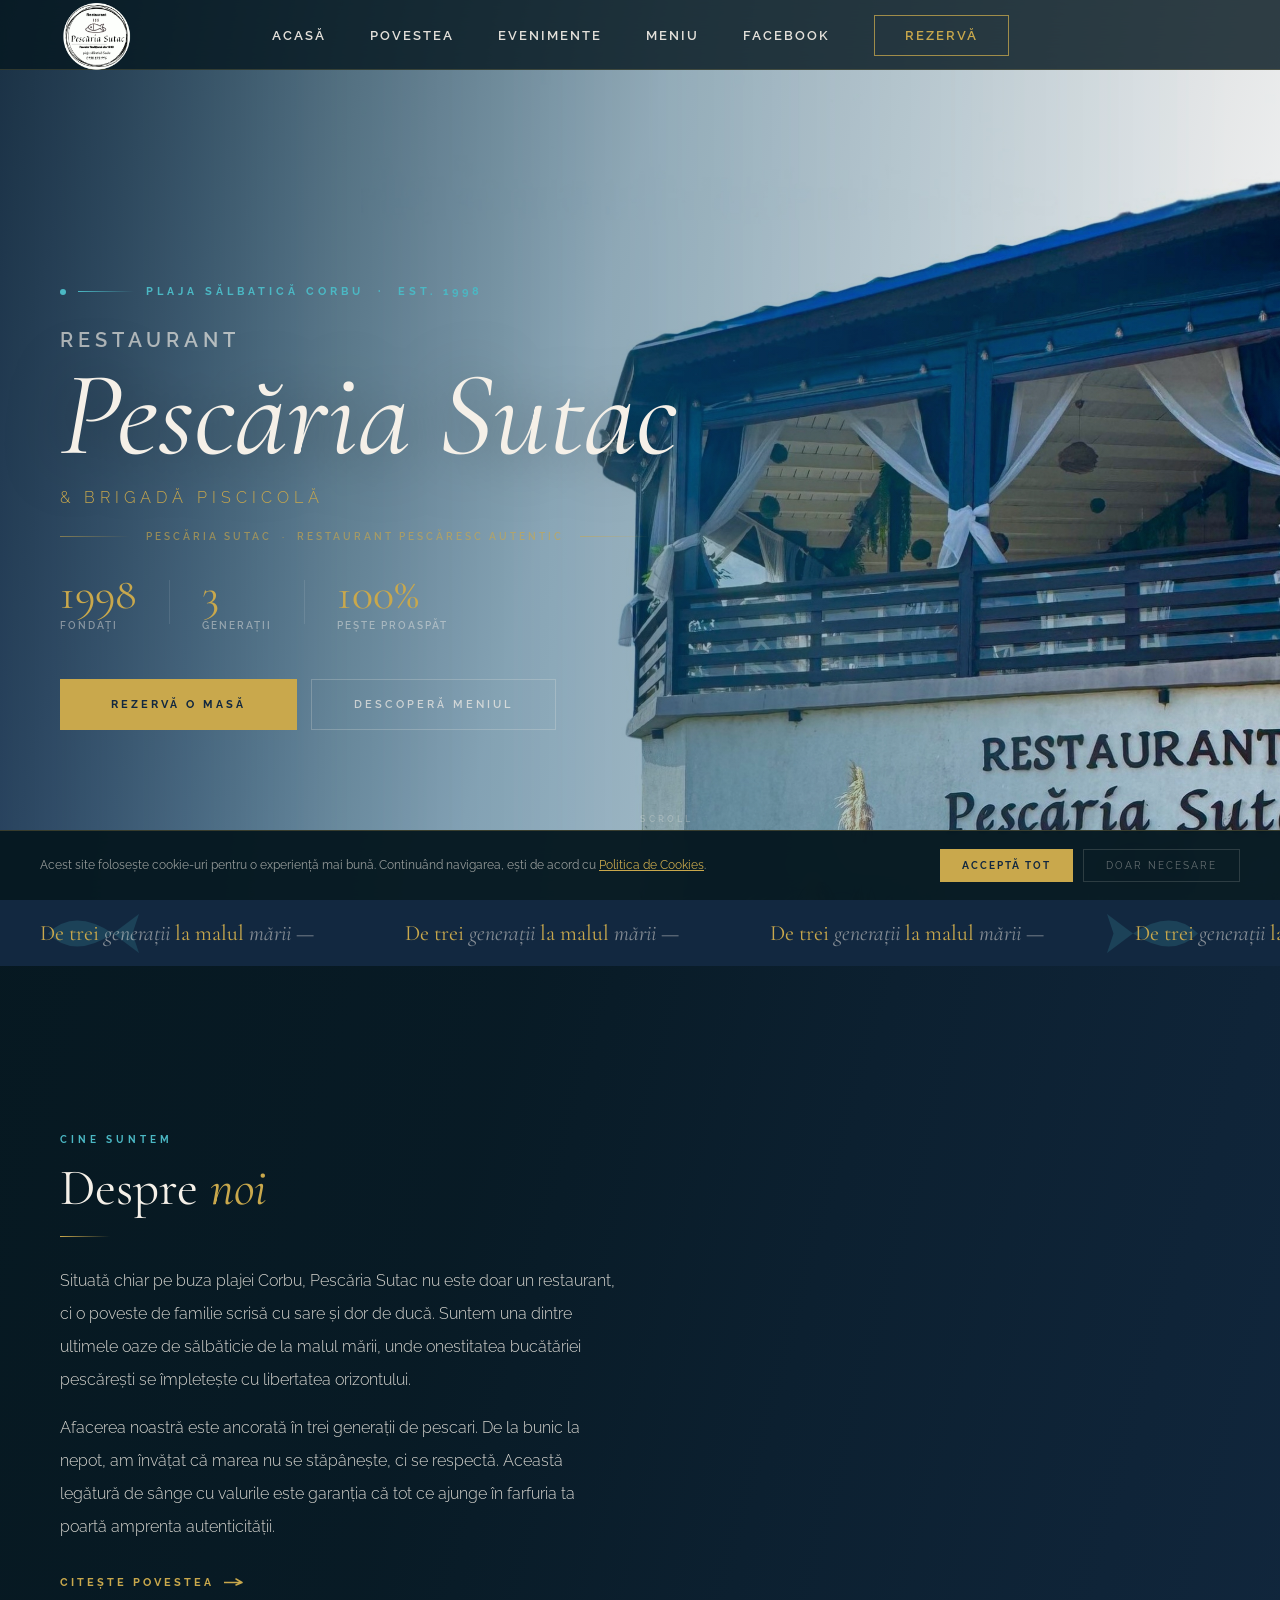
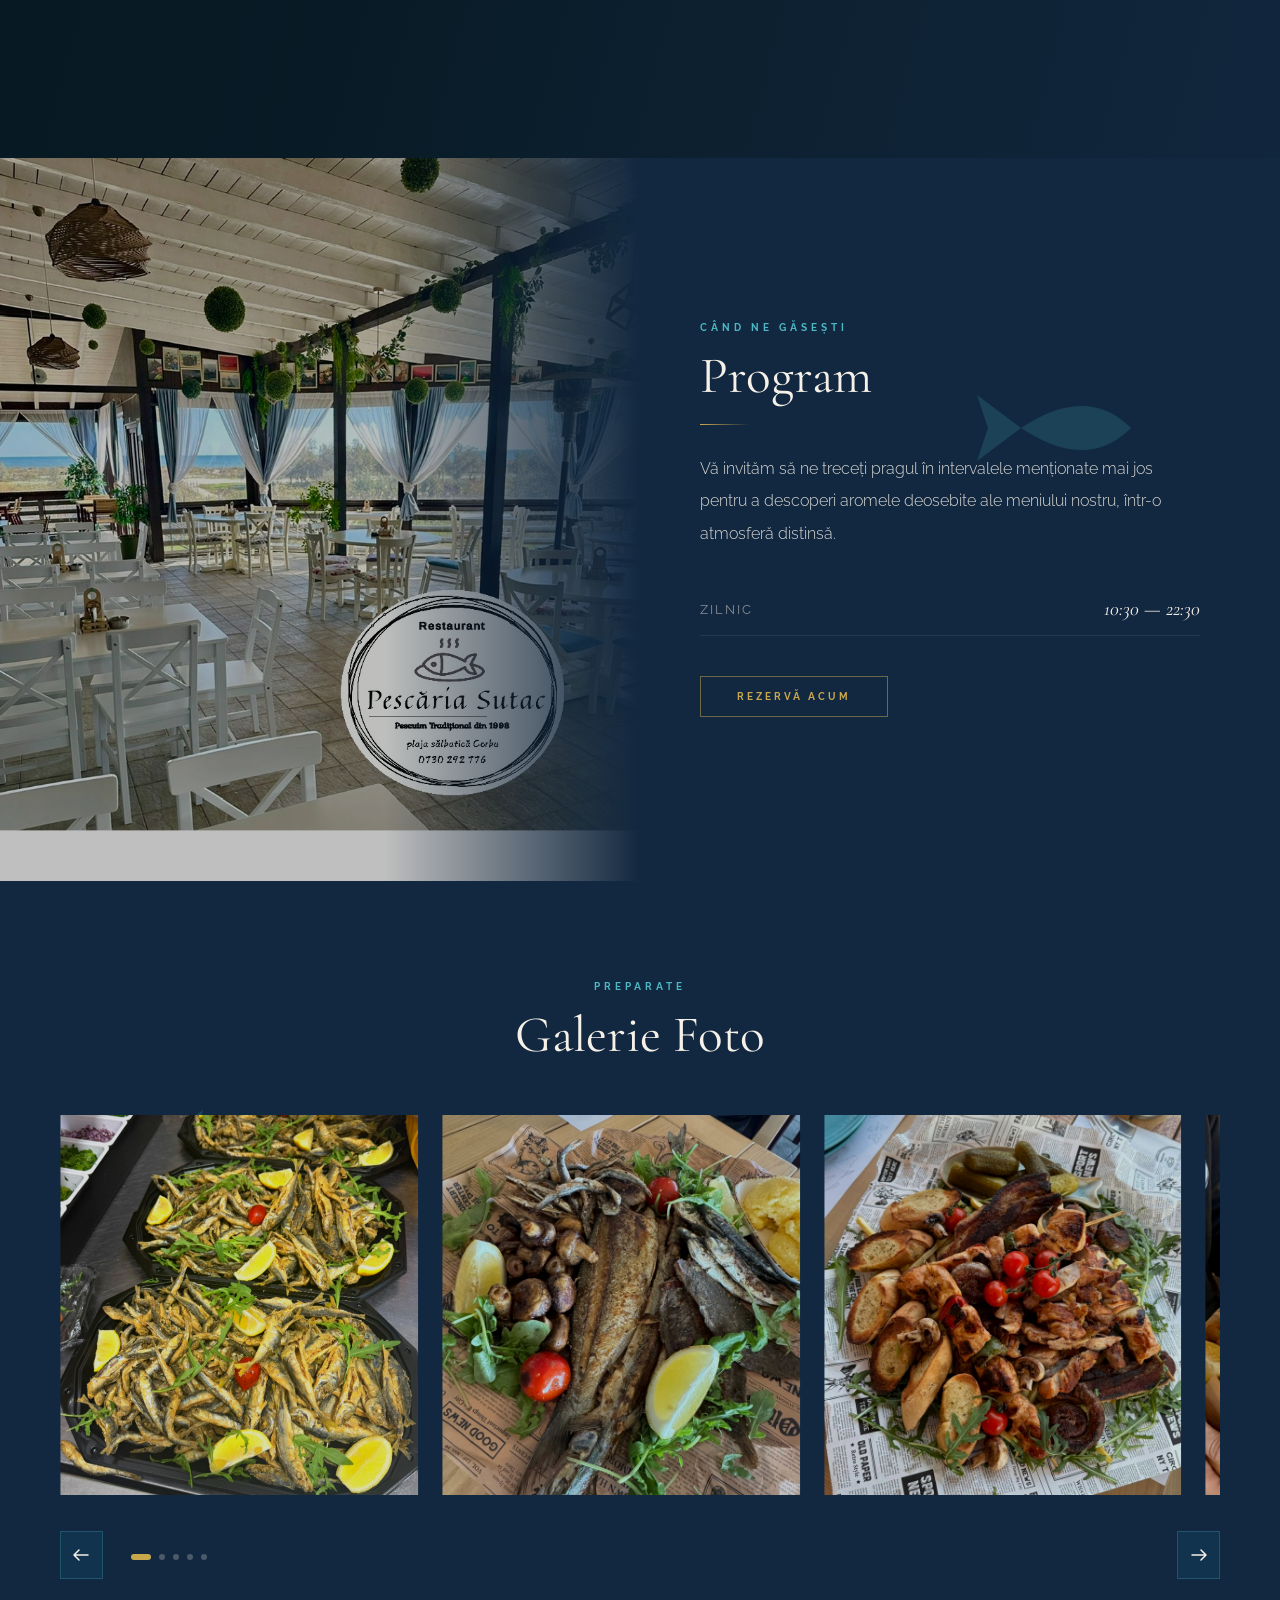
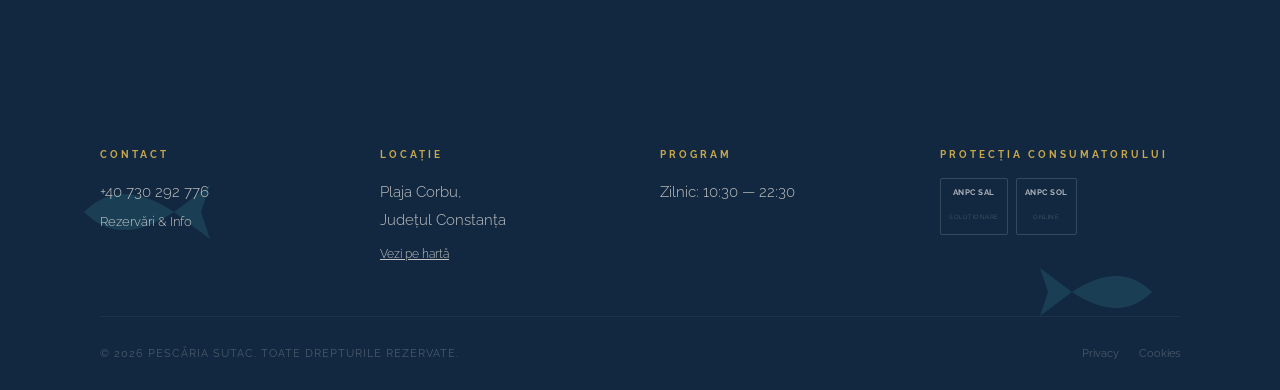
<file: index.html>
<!DOCTYPE html>
<html lang="ro">
<head>
<meta charset="utf-8">
<meta name="viewport" content="width=device-width, initial-scale=1">
<title>Pescăria Sutac | Restaurant Pescăresc Autentic Plaja Corbu</title>
<meta name="description" content="Savurează cel mai proaspăt pește pe malul mării la Pescăria Sutac, Plaja Corbu. Borș de pește tradițional, hamsii și ambianță sălbatică. Rezervă o masă acum!">
<meta name="keywords" content="pescaria sutac,pescaria sutac corbu, restaurant peste corbu, mancare plaja corbu, bors de peste corbu, cherhana corbu, restaurante constanta, peste proaspat marea neagra">
<meta property="og:title" content="Pescăria Sutac | Gustul mării pe Plaja Corbu">
<meta property="og:description" content="Te așteptăm la Corbu pentru o experiență culinară pescărească autentică. Pește proaspat și rețete tradiționale.">
<meta property="og:image" content="assets/img/og-image-sutac.jpg">
<meta property="og:url" content="https://www.pescariasutac.ro">
<link rel="icon" href="assets/img/logo  sutac 9 (1).png">
<link rel="preconnect" href="https://fonts.googleapis.com">
<link rel="preconnect" href="https://fonts.gstatic.com" crossorigin>
<link href="https://fonts.googleapis.com/css2?family=Cormorant+Garamond:ital,wght@0,400;0,500;0,600;0,700;1,400;1,600&family=Raleway:wght@300;400;500;600;700&display=swap" rel="stylesheet">
<link rel="stylesheet" href="assets/css/plugins/swiper.min.css">
<style>
:root {
  --deep: #0a2a3a;
  --ocean: #0e4d6c;
  --seafoam: #4bb8c4;
  --gold: #c9a84c;
  --cream: #f5f0e8;
  --bg: #122840;
  --bg-alt: #0d1117;
  --muted: #5a7a8a;
}

*, *::before, *::after { margin: 0; padding: 0; box-sizing: border-box; }
html { scroll-behavior: smooth; }
body { background: var(--bg); font-family: 'Raleway', sans-serif; color: var(--cream); overflow-x: hidden; }
img { max-width: 100%; height: auto; display: block; }
a { text-decoration: none; color: inherit; }

/* ── NAV ── */
.s-header {
  position: fixed; top: 0; left: 0; right: 0; z-index: 1000;
  background: rgba(6,24,32,.82);
  backdrop-filter: blur(14px);
  -webkit-backdrop-filter: blur(14px);
  border-bottom: 1px solid rgba(201,168,76,.2);
  transition: background .4s, border-color .4s, box-shadow .4s;
}
.s-header.scrolled {
  background: rgba(6,24,32,.97);
  backdrop-filter: blur(24px);
  -webkit-backdrop-filter: blur(24px);
  border-bottom: 1px solid rgba(201,168,76,.35);
  box-shadow: 0 4px 40px rgba(0,0,0,.45);
}
.s-nav {
  display: flex; align-items: center; justify-content: center;
  padding: 25px 60px; max-width: 1400px; margin: 0 auto;
  position: relative;
}
.s-logo { position: absolute; left: 60px; top: 50%; transform: translateY(-50%); width: 72px; height: 72px; border-radius: 50%; overflow: hidden; }
.s-logo img { width: 100%; height: 100%; object-fit: cover; }
.s-nav-links { display: flex; list-style: none; gap: 44px; align-items: center; }
.s-nav-links a {
  color: rgba(245,240,232,.92); font-family: 'Raleway', sans-serif;
  font-size: 13px; letter-spacing: 2px; text-transform: uppercase; font-weight: 600;
  transition: color .25s; position: relative;
}
.s-nav-links a::after {
  content: ''; position: absolute; bottom: -4px; left: 0; right: 100%;
  height: 1px; background: var(--gold); transition: right .3s ease;
}
.s-nav-links a:hover { color: var(--cream); }
.s-nav-links a:hover::after { right: 0; }
.s-nav-cta {
  padding: 12px 30px !important;
  border: 1px solid rgba(201,168,76,.75) !important;
  color: var(--gold) !important;
  transition: background .3s, color .3s !important;
}
.s-nav-cta::after { display: none !important; }
.s-nav-cta:hover { background: var(--gold) !important; color: var(--bg) !important; }

.s-hamburger {
  display: none; flex-direction: column; gap: 6px;
  background: none; border: none; cursor: pointer; padding: 6px; z-index: 1001;
}
.s-hamburger span { display: block; width: 28px; height: 2px; background: var(--cream); transition: all .3s; }
.s-hamburger.active span:nth-child(1) { transform: translateY(8px) rotate(45deg); }
.s-hamburger.active span:nth-child(2) { opacity: 0; }
.s-hamburger.active span:nth-child(3) { transform: translateY(-8px) rotate(-45deg); }

.s-mobile-menu {
  display: none; position: fixed; inset: 0; background: var(--bg);
  z-index: 999; flex-direction: column; align-items: center; justify-content: center;
}
.s-mobile-menu.open { display: flex; }
.s-mobile-menu ul { list-style: none; text-align: center; }
.s-mobile-menu li { margin: 18px 0; }
.s-mobile-menu a {
  font-family: 'Cormorant Garamond', serif;
  font-size: clamp(26px, 5vw, 40px);
  color: var(--cream); font-style: italic;
}
.s-mobile-menu a:hover { color: var(--gold); }

@media (max-width: 960px) {
  .s-nav { flex-direction: row; align-items: center; justify-content: flex-start; gap: 0; padding: 10px 16px; position: static; }
  .s-logo { display: none; }
  .s-nav-links { flex: 1; display: flex; gap: 7px 13px; flex-wrap: wrap; justify-content: flex-start; align-items: center; }
  .s-nav-links a { font-size: 9px; letter-spacing: 1.5px; }
  .s-nav-cta { padding: 7px 14px !important; font-size: 9px !important; }
  .s-hamburger { display: none; }
  .s-mobile-menu { display: none !important; }
}

/* ── HERO ── */
.hero {
  min-height: 100vh; position: relative;
  display: flex; align-items: center;
  overflow: hidden;
}
.hero-bg {
  position: absolute; inset: 0;
  background-image: url('assets/img/hero_bg_1.jpg');
  background-size: cover; background-position: center;
  transform: scale(1.06);
  animation: heroZoom 10s ease forwards;
}
@keyframes heroZoom { to { transform: scale(1); } }
.hero-overlay {
  position: absolute; inset: 0;
  background: linear-gradient(105deg, rgba(6,24,32,.78) 0%, rgba(6,24,32,.28) 45%, rgba(6,24,32,.02) 100%);
}

.hero-content {
  position: relative; z-index: 1;
  max-width: 1300px; margin: 0 auto; padding: 0 60px;
  padding-top: 110px; width: 100%;
}

/* — Eyebrow row — */
.hero-badge {
  display: inline-flex; align-items: center; gap: 12px;
  margin-bottom: 32px;
  animation: hFadeUp .7s ease .2s both;
}
.hero-badge-dot { width: 6px; height: 6px; border-radius: 50%; background: var(--seafoam); flex-shrink: 0; }
.hero-badge-line {
  height: 1px; background: linear-gradient(90deg, var(--seafoam), transparent);
  animation: hLineGrow .9s ease .5s both;
}
@keyframes hLineGrow { from { width: 0; } to { width: 56px; } }
.hero-eyebrow {
  font-family: 'Raleway', sans-serif; font-size: 11px;
  letter-spacing: 4px; text-transform: uppercase; color: var(--seafoam);
  font-weight: 700;
}

/* — Main title — */
.hero-title-line1 {
  display: block;
  font-family: 'Raleway', sans-serif;
  font-size: clamp(13px, 1.6vw, 20px);
  font-weight: 600; line-height: 1; letter-spacing: 5px;
  text-transform: uppercase; color: rgba(245,240,232,.65);
  margin-bottom: 8px;
  animation: hSlideLeft .9s cubic-bezier(.16,1,.3,1) .4s both;
}
.hero-title-line2 {
  display: block;
  font-family: 'Cormorant Garamond', serif;
  font-size: clamp(58px, 9.5vw, 120px);
  font-weight: 400; line-height: 0.95;
  text-shadow: 0 4px 60px rgba(0,0,0,.5);
  animation: hSlideRight .9s cubic-bezier(.16,1,.3,1) .6s both;
}
.hero-title-accent { color: var(--cream); font-style: italic; }
.hero-sub {
  font-family: 'Raleway', sans-serif; font-size: clamp(12px, 1.4vw, 16px);
  letter-spacing: 5px; text-transform: uppercase; color: var(--gold);
  font-weight: 300; margin-top: 16px;
  animation: hFadeUp .7s ease .85s both;
}

@keyframes hSlideLeft  { from { opacity:0; transform: translateX(-50px); } to { opacity:1; transform: translateX(0); } }
@keyframes hSlideRight { from { opacity:0; transform: translateX(50px);  } to { opacity:1; transform: translateX(0); } }
@keyframes hFadeUp     { from { opacity:0; transform: translateY(18px);  } to { opacity:1; transform: translateY(0); } }
@keyframes fadeUp      { from { opacity:0; transform: translateY(24px);  } to { opacity:1; transform: translateY(0); } }

/* — Gold separator — */
.hero-sep {
  display: flex; align-items: center; gap: 16px;
  margin: 24px 0 30px;
  animation: hFadeUp .7s ease .9s both;
}
.hero-sep-line { height: 1px; width: 70px; background: linear-gradient(90deg, rgba(201,168,76,.55), transparent); }
.hero-sep-text {
  font-family: 'Raleway', sans-serif; font-size: 10px; letter-spacing: 3px;
  text-transform: uppercase; color: rgba(201,168,76,.65); font-weight: 600;
  white-space: nowrap;
}

/* — Stats — */
.hero-stats {
  display: flex; align-items: center; gap: 0;
  margin-bottom: 48px;
  animation: hFadeUp .7s ease 1.05s both;
}
.hero-stat { padding: 0 32px; }
.hero-stat:first-child { padding-left: 0; }
.hero-stat-num {
  font-family: 'Cormorant Garamond', serif;
  font-size: clamp(30px, 3.8vw, 44px);
  color: var(--gold); font-weight: 400; line-height: 1; display: block;
}
.hero-stat-label {
  font-size: 10px; letter-spacing: 2px; text-transform: uppercase;
  color: rgba(245,240,232,.45); font-weight: 600; display: block; margin-top: 4px;
}
.hero-stat-sep { width: 1px; height: 44px; background: rgba(255,255,255,.1); }

/* — CTA buttons — */
.hero-ctas {
  display: flex; gap: 14px; flex-wrap: wrap;
  animation: hFadeUp .7s ease 1.2s both;
}
.hero-btn-primary {
  display: inline-block; padding: 18px 50px;
  background: var(--gold); color: var(--bg);
  font-family: 'Raleway', sans-serif;
  font-size: 11px; letter-spacing: 3px; text-transform: uppercase; font-weight: 700;
  border: 1px solid var(--gold); transition: all .35s;
}
.hero-btn-primary:hover { background: transparent; color: var(--gold); }
.hero-btn-secondary {
  display: inline-block; padding: 18px 42px;
  border: 1px solid rgba(245,240,232,.22); color: rgba(245,240,232,.7);
  font-family: 'Raleway', sans-serif;
  font-size: 11px; letter-spacing: 3px; text-transform: uppercase; font-weight: 600;
  transition: all .35s;
}
.hero-btn-secondary:hover { border-color: rgba(245,240,232,.6); color: var(--cream); }

/* — Vertical accent text — */
.hero-vert {
  position: absolute; right: 28px; top: 50%;
  transform: translateY(-50%) rotate(90deg);
  font-family: 'Raleway', sans-serif; font-size: 9px; letter-spacing: 5px;
  text-transform: uppercase; color: rgba(245,240,232,.15); font-weight: 600;
  white-space: nowrap; pointer-events: none;
  animation: hFadeUp 1s ease 1.6s both;
}

/* — Scroll indicator — */
.hero-scroll {
  position: absolute; bottom: 36px; left: 50%; transform: translateX(-50%);
  z-index: 1; display: flex; flex-direction: column; align-items: center; gap: 8px;
  animation: hFadeUp 1s ease 1.8s both;
}
.hero-scroll-label {
  font-size: 9px; letter-spacing: 3px; text-transform: uppercase;
  color: rgba(245,240,232,.28); font-family: 'Raleway', sans-serif; font-weight: 600;
}
.hero-scroll-icon {
  color: rgba(245,240,232,.3);
  animation: hScrollBounce 2.5s ease infinite;
}
@keyframes hScrollBounce {
  0%,100% { transform: translateY(0); opacity: .3; }
  50%      { transform: translateY(7px); opacity: .55; }
}

@media (max-width: 768px) {
  .hero-bg {
    animation: none !important;
    transform: scale(1) !important;
    background-attachment: scroll !important;
    background-position: 80% center !important;
  }
  .hero-overlay {
    background: linear-gradient(to right, rgba(6,24,32,.70) 0%, rgba(6,24,32,.15) 40%, rgba(6,24,32,0) 62%) !important;
  }
  .hero-content { padding: 0 22px; padding-top: 120px; }
  .hero-vert { display: none; }
  .hero-badge { display: none; }
  .hero-sep   { display: none; }
  .hero-stats { display: none; }
  .hero-btn-secondary { display: none; }
  .hero-title-line2 { font-size: clamp(30px, 9vw, 34px); }
  .hero-sub { margin-top: 8px; font-size: 11px; letter-spacing: 3px; }
  .hero-btn-primary { padding: 14px 32px; font-size: 10px; letter-spacing: 2.5px; }
  .hero-ctas { margin-top: 28px; }
}

/* ── MARQUEE ── */
.marquee-wrap {
  background: var(--bg); overflow: hidden;
  padding: 20px 0;
}
.marquee-inner {
  display: flex; width: max-content;
  animation: marquee 30s linear infinite;
}
.marquee-text {
  font-family: 'Cormorant Garamond', serif;
  font-size: clamp(16px, 2.5vw, 22px);
  color: rgba(245,240,232,.5); white-space: nowrap;
  padding: 0 40px; font-style: italic;
}
.marquee-text em { color: var(--gold); font-style: normal; }
@keyframes marquee { from { transform: translateX(0); } to { transform: translateX(-50%); } }

/* ── ABOUT ── */
.about-section {
  position: relative; min-height: 88vh;
  display: flex; align-items: center;
  overflow: hidden; background: var(--bg);
}
.about-vbg {
  position: absolute; inset: 0; overflow: hidden;
}
.about-vbg video {
  width: 100%; height: 100%; object-fit: cover; display: block;
  filter: brightness(.52) saturate(.78) contrast(1.05);
}
.about-vbg-overlay {
  position: absolute; inset: 0; pointer-events: none;
  background: linear-gradient(105deg, rgba(6,24,32,.96) 0%, rgba(6,24,32,.84) 35%, rgba(6,24,32,.48) 62%, rgba(6,24,32,.1) 100%);
}
.about-content {
  position: relative; z-index: 1;
  padding: 120px 60px; max-width: 680px;
}
.s-tag {
  font-family: 'Raleway', sans-serif; font-size: 10px; letter-spacing: 4px;
  text-transform: uppercase; color: var(--seafoam); font-weight: 700;
  margin-bottom: 14px; display: block;
}
.s-title {
  font-family: 'Cormorant Garamond', serif;
  font-size: clamp(30px, 4vw, 52px);
  color: var(--cream); font-weight: 400; line-height: 1.15;
}
.s-title span { color: var(--gold); font-style: italic; }
.s-divider {
  width: 50px; height: 1px;
  background: linear-gradient(90deg, var(--gold), transparent);
  margin: 18px 0 28px;
}
.s-text {
  font-size: 16px; color: rgba(245,240,232,.88);
  line-height: 2.05; font-weight: 300;
}
.s-link-arrow {
  display: inline-flex; align-items: center; gap: 10px;
  color: var(--gold); font-size: 11px; letter-spacing: 3px;
  text-transform: uppercase; font-weight: 700;
  margin-top: 32px; transition: gap .3s;
}
.s-link-arrow:hover { gap: 16px; }
@media (max-width: 900px) {
  .about-section { min-height: 70vh; }
  .about-content { padding: 80px 24px; }
  .about-vbg-overlay { background: rgba(6,24,32,.86); }
}

/* ── PROGRAM ── */
.program-section { background: var(--bg); }
.program-grid { display: grid; grid-template-columns: 1fr 1fr; min-height: 480px; }
.program-img { position: relative; overflow: hidden; }
.program-img img { width: 100%; height: 100%; object-fit: cover; filter: brightness(.75); }
.program-img::after {
  content: ''; position: absolute; inset: 0;
  background: linear-gradient(90deg, transparent 60%, var(--bg));
}
.program-text {
  padding: 80px 80px 80px 60px;
  display: flex; flex-direction: column; justify-content: center;
}
.program-title { font-size: clamp(36px, 4vw, 60px) !important; margin-bottom: 0; }
.program-hours { margin: 32px 0 40px; }
.program-row {
  display: flex; justify-content: space-between; align-items: center;
  padding: 14px 0; border-bottom: 1px solid rgba(245,240,232,.08);
}
.program-day {
  font-family: 'Raleway', sans-serif; font-size: 13px;
  color: rgba(245,240,232,.5); letter-spacing: 2px; text-transform: uppercase;
}
.program-time {
  font-family: 'Cormorant Garamond', serif; font-size: 20px;
  color: var(--cream); font-style: italic;
}
.s-btn-outline {
  display: inline-block; padding: 14px 36px;
  border: 1px solid rgba(201,168,76,.5); color: var(--gold);
  font-family: 'Raleway', sans-serif; font-size: 10px;
  letter-spacing: 3px; text-transform: uppercase; font-weight: 700;
  width: fit-content; transition: all .3s;
}
.s-btn-outline:hover { background: var(--gold); color: var(--bg); }

@media (max-width: 900px) {
  .program-grid { grid-template-columns: 1fr; }
  .program-img { height: 280px; }
  .program-img::after { background: linear-gradient(0deg, var(--bg-alt), transparent); }
  .program-text { padding: 48px 20px 52px; }
  .program-title { font-size: clamp(32px,8vw,50px) !important; }
  .program-time { font-size: 18px; }
  .s-btn-outline { width: 100%; text-align: center; padding: 16px; }
}

/* ── GALLERY ── */
.gallery-section { padding: 100px 0; background: var(--bg); }
.gallery-section .s-tag { text-align: center; }
.gallery-section .s-title { text-align: center; margin-bottom: 50px; }
.gallery-item img {
  width: 100%; height: 380px; object-fit: cover;
  transition: transform .5s ease, filter .5s ease;
  filter: brightness(.85) contrast(1.05);
}
.gallery-item:hover img { transform: scale(1.03); filter: brightness(1) contrast(1.05); }
.gallery-item { overflow: hidden; position: relative; }

.gallery-controls {
  display: flex; align-items: center; justify-content: center;
  gap: 24px; margin-top: 36px;
}
.s-btn-nav {
  width: 48px; height: 48px;
  background: rgba(14,77,108,.3);
  border: 1px solid rgba(75,184,196,.25);
  color: var(--cream); cursor: pointer;
  display: flex; align-items: center; justify-content: center;
  transition: all .25s; border-radius: 0;
}
.s-btn-nav:hover { background: rgba(201,168,76,.15); border-color: var(--gold); color: var(--gold); }

.gallery-pagination .swiper-pagination-bullet {
  background: rgba(245,240,232,.25); opacity: 1; width: 6px; height: 6px;
}
.gallery-pagination .swiper-pagination-bullet-active { background: var(--gold); width: 20px; border-radius: 3px; }

@media (max-width: 768px) {
  .gallery-section { padding: 70px 0; }
  .gallery-item img { height: 240px; }
}
/* gallery responsive wrapper */
.gallery-outer { padding: 0 60px; }
@media (max-width: 960px) { .gallery-outer { padding: 0 20px; } }
@media (max-width: 480px) { .gallery-outer { padding: 0 12px; } }

/* ── FOOTER ── */
.s-footer { background: var(--bg); border-top: none; padding: 70px 0 30px; }
.s-footer-inner { max-width: 1200px; margin: 0 auto; padding: 0 60px; }
.s-footer-grid {
  display: grid; grid-template-columns: repeat(4, 1fr); gap: 40px;
  padding-bottom: 50px; border-bottom: 1px solid rgba(255,255,255,.05); margin-bottom: 30px;
}
.s-footer-col h4 {
  font-family: 'Raleway', sans-serif; font-size: 10px; letter-spacing: 3px;
  text-transform: uppercase; color: var(--gold); margin-bottom: 18px; font-weight: 700;
}
.s-footer-col p, .s-footer-col a {
  color: rgba(245,240,232,.78); font-size: 15px; line-height: 1.9;
  display: block; font-weight: 300;
}
.s-footer-col a:hover { color: var(--cream); }
.s-footer-bottom { display: flex; justify-content: space-between; align-items: center; flex-wrap: wrap; gap: 10px; }
.s-footer-copy { font-size: 11px; color: rgba(245,240,232,.25); letter-spacing: 1px; }
.s-footer-legal { display: flex; gap: 20px; }
.s-footer-legal a { font-size: 11px; color: rgba(245,240,232,.25); }
.s-footer-legal a:hover { color: rgba(245,240,232,.5); }
.s-anpc { display: flex; gap: 8px; margin-top: 14px; }
.s-anpc-badge {
  border: 1px solid rgba(255,255,255,.15); padding: 6px 8px;
  text-align: center; border-radius: 2px; transition: border-color .3s;
}
.s-anpc-badge:hover { border-color: rgba(255,255,255,.35); }
.s-anpc-badge span { display: block; font-size: 8px; color: rgba(255,255,255,.65); font-weight: 700; letter-spacing: .5px; }
.s-anpc-badge small { font-size: 6px; color: rgba(255,255,255,.3); text-transform: uppercase; letter-spacing: .5px; }

@media (max-width: 768px) {
  .s-footer-grid { grid-template-columns: 1fr 1fr; gap: 20px; padding-bottom: 24px; margin-bottom: 20px; }
  .s-footer-inner { padding: 0 20px; }
  .s-footer-bottom { flex-direction: column; align-items: flex-start; }
}
@media (max-width: 480px) {
  .s-footer-grid { grid-template-columns: 1fr 1fr; gap: 16px; }
  .s-footer-col h4 { margin-bottom: 10px; }
  .s-footer-col p, .s-footer-col a { font-size: 13px; line-height: 1.7; }
}

/* ── SCROLL UP ── */
.s-scrollup {
  position: fixed; bottom: 28px; right: 28px; width: 44px; height: 44px;
  background: rgba(6,24,32,.85); border: 1px solid rgba(201,168,76,.4);
  color: var(--gold); cursor: pointer; display: flex; align-items: center; justify-content: center;
  opacity: 0; pointer-events: none; transition: all .3s; z-index: 800;
}
.s-scrollup.visible { opacity: 1; pointer-events: auto; }
.s-scrollup:hover { background: var(--gold); color: var(--bg); }

/* ── COOKIE ── */
#cookie-banner {
  display: none; position: fixed; bottom: 0; left: 0; right: 0;
  background: rgba(6,24,32,.97); border-top: 1px solid rgba(201,168,76,.25);
  padding: 18px 40px; z-index: 9999; align-items: center; gap: 20px;
  flex-wrap: wrap; backdrop-filter: blur(10px);
}
#cookie-banner.show { display: flex; }
#cookie-banner p { flex: 1; font-size: 12px; color: rgba(245,240,232,.6); line-height: 1.6; margin: 0; min-width: 200px; }
#cookie-banner a { color: var(--gold); text-decoration: underline; }
.cookie-btns { display: flex; gap: 10px; flex-shrink: 0; }
#accept-cookies { background: var(--gold); color: var(--bg); border: none; padding: 10px 22px; cursor: pointer; font-weight: 700; font-size: 10px; letter-spacing: 2px; text-transform: uppercase; font-family: 'Raleway', sans-serif; }
#reject-cookies { background: transparent; color: rgba(245,240,232,.4); border: 1px solid rgba(245,240,232,.15); padding: 10px 22px; cursor: pointer; font-size: 10px; letter-spacing: 2px; text-transform: uppercase; font-family: 'Raleway', sans-serif; }

@media (max-width: 600px) { #cookie-banner { padding: 16px 20px; } }

/* ── MOBILE GLOBAL ── */
@media (max-width: 768px) {
  .hero-btn { display: block; text-align: center; padding: 18px 24px; margin-top: 15px; }
  .hero-scroll { display: none; }
  .s-hamburger { padding: 12px; }
  .s-hamburger span { width: 28px; }
  .s-btn-nav { width: 52px; height: 52px; }
  .marquee-text { font-size: 17px; padding: 0 24px; }
  .s-footer { padding: 56px 0 24px; }
  .s-footer-copy { font-size: 12px; }
  .cookie-btns { width: 100%; }
  #accept-cookies, #reject-cookies { flex: 1; padding: 13px 10px; }
}
@media (max-width: 480px) {
  .hero-eyebrow { font-size: 9px; letter-spacing: 4px; }
  .s-nav { padding: 14px 16px; }
  .s-logo img { height: 32px; }
  .s-divider { margin: 14px 0 22px; }
}

/* ── OCEAN AMBIANCE — canvas unic ── */
body {
  background:
    radial-gradient(ellipse at 10% 12%, rgba(20,100,145,.95) 0%, transparent 55%),
    radial-gradient(ellipse at 88% 28%, rgba(35,148,165,.92) 0%, transparent 52%),
    radial-gradient(ellipse at 22% 55%, rgba(14,77,108,.88) 0%, transparent 48%),
    radial-gradient(ellipse at 78% 72%, rgba(20,100,145,.9) 0%, transparent 50%),
    radial-gradient(ellipse at 45% 90%, rgba(35,148,165,.8) 0%, transparent 45%),
    var(--bg);
  background-attachment: fixed;
}
@media (max-width: 768px) { body { background-attachment: scroll; } }

/* Toate secțiunile — transparente, lăsăm body-ul să se vadă */
.marquee-wrap,
.about-section,
.program-section,
.gallery-section,
.s-footer {
  background: transparent !important;
}

/* Pești decorativi (fără gradient propriu) */
.marquee-wrap {
  background-image:
    url("data:image/svg+xml,%3Csvg xmlns='http://www.w3.org/2000/svg' viewBox='0 0 100 50'%3E%3Cpath fill='%234bb8c4' opacity='.18' d='M10 25 Q30 5 60 25 Q30 45 10 25Z M60 25 L80 10 L75 25 L80 40Z'/%3E%3C/svg%3E"),
    url("data:image/svg+xml,%3Csvg xmlns='http://www.w3.org/2000/svg' viewBox='0 0 100 50'%3E%3Cpath fill='%234bb8c4' opacity='.18' d='M90 25 Q70 5 40 25 Q70 45 90 25Z M40 25 L20 10 L25 25 L20 40Z'/%3E%3C/svg%3E") !important;
  background-repeat: no-repeat !important;
  background-position: 3% 50%, 94% 50% !important;
  background-size: 130px, 130px !important;
}
.gallery-section {
  background-image:
    url("data:image/svg+xml,%3Csvg xmlns='http://www.w3.org/2000/svg' viewBox='0 0 100 50'%3E%3Cpath fill='%234bb8c4' opacity='.22' d='M10 25 Q30 5 60 25 Q30 45 10 25Z M60 25 L80 10 L75 25 L80 40Z'/%3E%3C/svg%3E"),
    url("data:image/svg+xml,%3Csvg xmlns='http://www.w3.org/2000/svg' viewBox='0 0 100 50'%3E%3Cpath fill='%234bb8c4' opacity='.22' d='M90 25 Q70 5 40 25 Q70 45 90 25Z M40 25 L20 10 L25 25 L20 40Z'/%3E%3C/svg%3E") !important;
  background-repeat: no-repeat !important;
  background-position: 4% 30%, 90% 68% !important;
  background-size: 200px, 240px !important;
}
.program-section {
  background-image:
    url("data:image/svg+xml,%3Csvg xmlns='http://www.w3.org/2000/svg' viewBox='0 0 100 50'%3E%3Cpath fill='%234bb8c4' opacity='.18' d='M90 25 Q70 5 40 25 Q70 45 90 25Z M40 25 L20 10 L25 25 L20 40Z'/%3E%3C/svg%3E"),
    url("data:image/svg+xml,%3Csvg xmlns='http://www.w3.org/2000/svg' viewBox='0 0 100 50'%3E%3Cpath fill='%234bb8c4' opacity='.18' d='M10 25 Q30 5 60 25 Q30 45 10 25Z M60 25 L80 10 L75 25 L80 40Z'/%3E%3C/svg%3E") !important;
  background-repeat: no-repeat !important;
  background-position: 88% 35%, 7% 72% !important;
  background-size: 220px, 170px !important;
}
.s-footer {
  background-image:
    url("data:image/svg+xml,%3Csvg xmlns='http://www.w3.org/2000/svg' viewBox='0 0 100 50'%3E%3Cpath fill='%234bb8c4' opacity='.15' d='M10 25 Q30 5 60 25 Q30 45 10 25Z M60 25 L80 10 L75 25 L80 40Z'/%3E%3C/svg%3E"),
    url("data:image/svg+xml,%3Csvg xmlns='http://www.w3.org/2000/svg' viewBox='0 0 100 50'%3E%3Cpath fill='%234bb8c4' opacity='.15' d='M90 25 Q70 5 40 25 Q70 45 90 25Z M40 25 L20 10 L25 25 L20 40Z'/%3E%3C/svg%3E") !important;
  background-repeat: no-repeat !important;
  background-position: 6% 40%, 90% 75% !important;
  background-size: 180px, 160px !important;
}

/* ══════════════════════════════════════════
   MOBILE — TOT SITE-UL (≤ 768px)
   ══════════════════════════════════════════ */
@media (max-width: 768px) {

  /* ── Hero ── */
  .hero {
    min-height: 65vh;
    align-items: flex-start;
  }
  .hero-bg {
    background-image: url('assets/img/hero_mobil.jpg') !important;
    background-position: center center !important;
  }
  .hero-overlay {
    background: linear-gradient(to bottom, rgba(6,24,32,.72) 0%, rgba(6,24,32,.45) 40%, rgba(6,24,32,.1) 75%, rgba(6,24,32,.0) 100%) !important;
  }
  .hero-content {
    padding: 100px 22px 36px !important;
  }
  .hero-title-line1 {
    font-family: 'Cormorant Garamond', serif !important;
    font-size: 14px !important;
    font-weight: 400 !important;
    font-style: italic !important;
    letter-spacing: 3px !important;
    text-transform: uppercase !important;
    color: #fff !important;
    text-shadow: 2px 2px 8px rgba(0,0,0,0.8) !important;
    margin-bottom: 2px !important;
    line-height: 1.1 !important;
  }
  .hero-title-line2 {
    font-family: 'Cormorant Garamond', serif !important;
    font-size: 32px !important;
    font-weight: 400 !important;
    font-style: italic !important;
    text-transform: uppercase !important;
    letter-spacing: 1px !important;
    line-height: 1.1 !important;
    color: #fff !important;
    text-shadow: 2px 2px 8px rgba(0,0,0,0.8) !important;
    margin-top: 0 !important;
  }
  .hero-title-accent {
    color: #fff !important;
  }
  .hero-sub {
    font-family: 'Cormorant Garamond', serif !important;
    font-size: 19px !important;
    font-style: italic !important;
    font-weight: 400 !important;
    letter-spacing: 1px !important;
    text-transform: none !important;
    color: var(--gold) !important;
    margin-top: 6px !important;
    text-shadow: 2px 2px 8px rgba(0,0,0,0.8) !important;
  }
  .hero-ctas {
    margin-top: 20px !important;
  }
  .hero-btn-primary {
    padding: 16px 38px !important;
    font-size: 11px !important;
    letter-spacing: 2.5px !important;
    box-shadow: 0 4px 20px rgba(201,168,76,.35) !important;
  }

  /* ── About (Se mută video sus și textul dedesubt) ── */
  .about-section {
    flex-direction: column;
    min-height: unset;
    background: transparent;
  }
  .about-vbg {
    position: relative;
    width: 100%;
    height: 190px;
    inset: auto;
  }
  .about-vbg video {
    height: 100%;
    object-fit: cover;
  }
  .about-vbg-overlay {
    background: linear-gradient(to bottom, rgba(6,24,32,.1) 0%, rgba(6,24,32,.9) 100%) !important;
  }
  .about-content {
    position: relative;
    padding: 30px 22px 50px !important;
    max-width: 100%;
    background: transparent;
  }

  /* ── Program ── */
  .program-text { padding: 40px 22px 48px !important; }
  .program-hours { margin: 24px 0 28px; }
  .program-row { padding: 12px 0; }
  .program-time { font-size: 17px; }

  /* ── Galerie ── */
  .gallery-section { padding: 50px 0 !important; }
  .gallery-section .s-title { margin-bottom: 28px !important; }

  /* ── Titluri & texte ── */
  .s-title  { font-size: clamp(26px, 7.5vw, 38px) !important; line-height: 1.2; }
  .s-text   { font-size: 14px !important; line-height: 1.8 !important; }
  .s-tag    { font-size: 9px !important; letter-spacing: 3px; }
  .s-divider { margin: 12px 0 18px; }
  .s-link-arrow { font-size: 10px; letter-spacing: 2.5px; margin-top: 22px; }

  /* ── Footer compact ── */
  .s-footer { padding: 40px 0 20px !important; }
  .s-footer-col p, .s-footer-col a { font-size: 13px; }

  /* ── Scroll indicator ── */
  .hero-scroll { display: none; }

  /* ── Marquee ── */
  .marquee-wrap { padding: 14px 0; }

  /* ══ OCEAN FLOW — toate secțiunile transparente pe mobil (body gradient se vede) ══ */
  .marquee-wrap {
    background: transparent !important;
    border-top: none !important;
    border-bottom: none !important;
  }

  .about-section {
    background: transparent !important;
  }

  .program-section {
    background: transparent !important;
    background-image:
      url("data:image/svg+xml,%3Csvg xmlns='http://www.w3.org/2000/svg' viewBox='0 0 100 50'%3E%3Cpath fill='%234bb8c4' opacity='.2' d='M10 25 Q30 5 60 25 Q30 45 10 25Z M60 25 L80 10 L75 25 L80 40Z'/%3E%3C/svg%3E"),
      url("data:image/svg+xml,%3Csvg xmlns='http://www.w3.org/2000/svg' viewBox='0 0 100 50'%3E%3Cpath fill='%234bb8c4' opacity='.18' d='M90 25 Q70 5 40 25 Q70 45 90 25Z M40 25 L20 10 L25 25 L20 40Z'/%3E%3C/svg%3E") !important;
    background-repeat: no-repeat !important;
    background-position: 6% 30%, 87% 72% !important;
    background-size: 80px, 90px !important;
  }

  .gallery-section {
    background: transparent !important;
    background-image:
      url("data:image/svg+xml,%3Csvg xmlns='http://www.w3.org/2000/svg' viewBox='0 0 100 50'%3E%3Cpath fill='%234bb8c4' opacity='.2' d='M90 25 Q70 5 40 25 Q70 45 90 25Z M40 25 L20 10 L25 25 L20 40Z'/%3E%3C/svg%3E"),
      url("data:image/svg+xml,%3Csvg xmlns='http://www.w3.org/2000/svg' viewBox='0 0 100 50'%3E%3Cpath fill='%234bb8c4' opacity='.18' d='M10 25 Q30 5 60 25 Q30 45 10 25Z M60 25 L80 10 L75 25 L80 40Z'/%3E%3C/svg%3E") !important;
    background-repeat: no-repeat !important;
    background-position: 5% 25%, 90% 68% !important;
    background-size: 85px, 75px !important;
  }

  .s-footer {
    background: transparent !important;
    background-image:
      url("data:image/svg+xml,%3Csvg xmlns='http://www.w3.org/2000/svg' viewBox='0 0 100 50'%3E%3Cpath fill='%234bb8c4' opacity='.18' d='M10 25 Q30 5 60 25 Q30 45 10 25Z M60 25 L80 10 L75 25 L80 40Z'/%3E%3C/svg%3E"),
      url("data:image/svg+xml,%3Csvg xmlns='http://www.w3.org/2000/svg' viewBox='0 0 100 50'%3E%3Cpath fill='%234bb8c4' opacity='.15' d='M90 25 Q70 5 40 25 Q70 45 90 25Z M40 25 L20 10 L25 25 L20 40Z'/%3E%3C/svg%3E") !important;
    background-repeat: no-repeat !important;
    background-position: 7% 55%, 88% 25% !important;
    background-size: 80px, 85px !important;
    border-top: none !important;
  }
}
</style>
</head>
<body>

<!-- HEADER -->
<header class="s-header" id="sHeader">
  <nav class="s-nav">
    <a href="index.html" class="s-logo">
      <img src="assets/img/logo  sutac 9 (1).png" alt="Pescăria Sutac">
    </a>
    <ul class="s-nav-links">
      <li><a href="index.html">Acasă</a></li>
      <li><a href="povestea.html">Povestea</a></li>
      <li><a href="about.html">Evenimente</a></li>
      <li><a href="meniu.html">Meniu</a></li>
      <li><a href="https://www.facebook.com/profile.php?id=100090660430181" target="_blank" rel="noopener">Facebook</a></li>
      <li><a href="rezervari.html" class="s-nav-cta">Rezervă</a></li>
    </ul>
    <button class="s-hamburger" id="hamburger" aria-label="Deschide meniu">
      <span></span><span></span><span></span>
    </button>
  </nav>
</header>

<!-- MOBILE MENU -->
<div class="s-mobile-menu" id="mobileMenu" role="navigation">
  <ul>
    <li><a href="index.html">Acasă</a></li>
    <li><a href="povestea.html">Povestea</a></li>
    <li><a href="about.html">Evenimente</a></li>
    <li><a href="meniu.html">Meniu</a></li>
    <li><a href="https://www.facebook.com/profile.php?id=100090660430181" target="_blank" rel="noopener">Facebook</a></li>
    <li><a href="rezervari.html">Rezervă</a></li>
  </ul>
</div>

<main>

<!-- HERO -->
<section class="hero" id="hero">
  <div class="hero-bg"></div>
  <div class="hero-overlay"></div>

  <div class="hero-content">

    <div class="hero-badge">
      <div class="hero-badge-dot"></div>
      <div class="hero-badge-line"></div>
      <span class="hero-eyebrow">Plaja Sălbatică Corbu &nbsp;·&nbsp; Est. 1998</span>
    </div>

    <h1>
      <span class="hero-title-line1">Restaurant</span>
      <span class="hero-title-line2"><span class="hero-title-accent">Pescăria Sutac</span></span>
    </h1>
    <p class="hero-sub">& Brigadă Piscicolă</p>

    <div class="hero-sep">
      <div class="hero-sep-line"></div>
      <span class="hero-sep-text">Pescăria Sutac &nbsp;·&nbsp; Restaurant Pescăresc Autentic</span>
      <div class="hero-sep-line"></div>
    </div>

    <div class="hero-stats">
      <div class="hero-stat">
        <span class="hero-stat-num">1998</span>
        <span class="hero-stat-label">Fondați</span>
      </div>
      <div class="hero-stat-sep"></div>
      <div class="hero-stat">
        <span class="hero-stat-num">3</span>
        <span class="hero-stat-label">Generații</span>
      </div>
      <div class="hero-stat-sep"></div>
      <div class="hero-stat">
        <span class="hero-stat-num">100%</span>
        <span class="hero-stat-label">Pește proaspăt</span>
      </div>
    </div>

    <div class="hero-ctas">
      <a href="rezervari.html" class="hero-btn-primary">Rezervă o masă</a>
      <a href="meniu.html" class="hero-btn-secondary">Descoperă meniul</a>
    </div>

  </div>


  <div class="hero-scroll" aria-hidden="true">
    <span class="hero-scroll-label">Scroll</span>
    <div class="hero-scroll-icon">
      <svg width="20" height="28" viewBox="0 0 20 28" fill="none">
        <rect x="1" y="1" width="18" height="26" rx="9" stroke="currentColor" stroke-width="1.5"/>
        <circle cx="10" cy="8" r="2" fill="currentColor">
          <animate attributeName="cy" values="8;16;8" dur="2s" repeatCount="indefinite"/>
        </circle>
      </svg>
    </div>
  </div>
</section>

<!-- MARQUEE -->
<div class="marquee-wrap" aria-hidden="true">
  <div class="marquee-inner">
    <span class="marquee-text"><em>De trei</em> generații <em>la malul</em> mării &mdash;&ensp;</span>
    <span class="marquee-text"><em>De trei</em> generații <em>la malul</em> mării &mdash;&ensp;</span>
    <span class="marquee-text"><em>De trei</em> generații <em>la malul</em> mării &mdash;&ensp;</span>
    <span class="marquee-text"><em>De trei</em> generații <em>la malul</em> mării &mdash;&ensp;</span>
    <span class="marquee-text"><em>De trei</em> generații <em>la malul</em> mării &mdash;&ensp;</span>
    <span class="marquee-text"><em>De trei</em> generații <em>la malul</em> mării &mdash;&ensp;</span>
  </div>
</div>

<!-- ABOUT -->
<section class="about-section" id="despre">
  <div class="about-vbg">
    <video src="assets/video/pescar2.mp4" autoplay loop muted playsinline></video>
    <div class="about-vbg-overlay"></div>
  </div>
  <div class="about-content">
    <span class="s-tag">Cine suntem</span>
    <h2 class="s-title">Despre <span>noi</span></h2>
    <div class="s-divider"></div>
    <p class="s-text">Situată chiar pe buza plajei Corbu, Pescăria Sutac nu este doar un restaurant, ci o poveste de familie scrisă cu sare și dor de ducă. Suntem una dintre ultimele oaze de sălbăticie de la malul mării, unde onestitatea bucătăriei pescărești se împletește cu libertatea orizontului.</p>
    <p class="s-text" style="margin-top:16px;">Afacerea noastră este ancorată în trei generații de pescari. De la bunic la nepot, am învățat că marea nu se stăpânește, ci se respectă. Această legătură de sânge cu valurile este garanția că tot ce ajunge în farfuria ta poartă amprenta autenticității.</p>
    <a href="povestea.html" class="s-link-arrow">
      Citește povestea
      <svg width="20" height="8" viewBox="0 0 20 8" fill="none">
        <path d="M12 1l6 3.5L12 7M0 4.5h18" stroke="currentColor" stroke-width="1.5" stroke-linecap="round" stroke-linejoin="round"/>
      </svg>
    </a>
  </div>
</section>

<!-- PROGRAM -->
<section class="program-section">
  <div class="program-grid">
    <div class="program-img">
      <img src="assets/img/img sutac1.jpg" alt="Restaurant Pescăria Sutac pe Plaja Corbu" loading="lazy">
    </div>
    <div class="program-text">
      <span class="s-tag">Când ne găsești</span>
      <h2 class="s-title program-title">Program</h2>
      <div class="s-divider"></div>
      <p class="s-text">Vă invităm să ne treceți pragul în intervalele menționate mai jos pentru a descoperi aromele deosebite ale meniului nostru, într-o atmosferă distinsă.</p>
      <div class="program-hours">
        <div class="program-row">
          <span class="program-day">Zilnic</span>
          <span class="program-time">10:30 — 22:30</span>
        </div>
      </div>
      <a href="rezervari.html" class="s-btn-outline">Rezervă acum</a>
    </div>
  </div>
</section>

<!-- GALLERY -->
<section class="gallery-section">
  <div class="gallery-outer">
    <span class="s-tag" style="text-align:center;">Preparate</span>
    <h2 class="s-title" style="text-align:center; margin-bottom:50px;">Galerie Foto</h2>
  </div>
  <div class="gallery-outer">
    <div class="swiper gallery-swiper">
      <div class="swiper-wrapper">
        <div class="swiper-slide"><div class="gallery-item"><img src="assets/img/portfolio_1.jpg" alt="Preparat Pescăria Sutac" loading="lazy"></div></div>
        <div class="swiper-slide"><div class="gallery-item"><img src="assets/img/portfolio_2.jpg" alt="Preparat Pescăria Sutac" loading="lazy"></div></div>
        <div class="swiper-slide"><div class="gallery-item"><img src="assets/img/portfolio_3.jpg" alt="Preparat Pescăria Sutac" loading="lazy"></div></div>
        <div class="swiper-slide"><div class="gallery-item"><img src="assets/img/portfolio_4.jpg" alt="Preparat Pescăria Sutac" loading="lazy"></div></div>
        <div class="swiper-slide"><div class="gallery-item"><img src="assets/img/portfolio_5.jpg" alt="Preparat Pescăria Sutac" loading="lazy"></div></div>
      </div>
    </div>
    <div class="gallery-controls">
      <button class="s-btn-nav gallery-prev" aria-label="Anterior">
        <svg width="16" height="12" viewBox="0 0 16 12" fill="none">
          <path d="M6 1L1 6l5 5M1 6h14" stroke="currentColor" stroke-width="1.5" stroke-linecap="round" stroke-linejoin="round"/>
        </svg>
      </button>
      <div class="gallery-pagination"></div>
      <button class="s-btn-nav gallery-next" aria-label="Următor">
        <svg width="16" height="12" viewBox="0 0 16 12" fill="none">
          <path d="M10 1l5 5-5 5M15 6H1" stroke="currentColor" stroke-width="1.5" stroke-linecap="round" stroke-linejoin="round"/>
        </svg>
      </button>
    </div>
  </div>
</section>

</main>

<!-- COOKIE -->
<div id="cookie-banner">
  <p>Acest site folosește cookie-uri pentru o experiență mai bună. Continuând navigarea, ești de acord cu <a href="cookies.html">Politica de Cookies</a>.</p>
  <div class="cookie-btns">
    <button id="accept-cookies">Acceptă tot</button>
    <button id="reject-cookies">Doar necesare</button>
  </div>
</div>

<!-- SCROLL UP -->
<button class="s-scrollup" id="scrollup" aria-label="Înapoi sus">
  <svg width="12" height="14" viewBox="0 0 20 20" fill="none">
    <path d="M0 10L1.7625 11.7625L8.75 4.7875V20H11.25V4.7875L18.225 11.775L20 10L10 0L0 10Z" fill="currentColor"/>
  </svg>
</button>

<!-- FOOTER -->
<footer class="s-footer">
  <div class="s-footer-inner">
    <div class="s-footer-grid">
      <div class="s-footer-col">
        <h4>Contact</h4>
        <a href="tel:+40730292776">+40 730 292 776</a>
        <p style="font-size:13px; margin-top:4px;">Rezervări &amp; Info</p>
      </div>
      <div class="s-footer-col">
        <h4>Locație</h4>
        <p>Plaja Corbu,<br>Județul Constanța</p>
        <a href="https://maps.app.goo.gl/LqXJBEXyGk9vnfK48" target="_blank" rel="noopener" style="font-size:12px; text-decoration:underline; margin-top:8px;">Vezi pe hartă</a>
      </div>
      <div class="s-footer-col">
        <h4>Program</h4>
        <p>Zilnic: 10:30 — 22:30</p>
      </div>
      <div class="s-footer-col">
        <h4>Protecția Consumatorului</h4>
        <div class="s-anpc">
          <a href="https://anpc.ro/ce-este-sal/" target="_blank" rel="noopener">
            <div class="s-anpc-badge"><span>ANPC SAL</span><small>Soluționare</small></div>
          </a>
          <a href="https://ec.europa.eu/consumers/odr/" target="_blank" rel="noopener">
            <div class="s-anpc-badge"><span>ANPC SOL</span><small>Online</small></div>
          </a>
        </div>
      </div>
    </div>
    <div class="s-footer-bottom">
      <p class="s-footer-copy">© 2026 PESCĂRIA SUTAC. TOATE DREPTURILE REZERVATE.</p>
      <div class="s-footer-legal">
        <a href="termene.html">Privacy</a>
        <a href="cookies.html">Cookies</a>
      </div>
    </div>
  </div>
</footer>

<script src="assets/js/plugins/swiper.min.js"></script>
<script>
  const header = document.getElementById('sHeader');
  const scrollup = document.getElementById('scrollup');
  window.addEventListener('scroll', () => {
    header.classList.toggle('scrolled', window.scrollY > 60);
    scrollup.classList.toggle('visible', window.scrollY > 400);
  }, {passive: true});

  const hamburger = document.getElementById('hamburger');
  const mobileMenu = document.getElementById('mobileMenu');
  hamburger.addEventListener('click', () => {
    hamburger.classList.toggle('active');
    mobileMenu.classList.toggle('open');
    document.body.style.overflow = mobileMenu.classList.contains('open') ? 'hidden' : '';
  });
  mobileMenu.querySelectorAll('a').forEach(a => a.addEventListener('click', () => {
    hamburger.classList.remove('active');
    mobileMenu.classList.remove('open');
    document.body.style.overflow = '';
  }));

  new Swiper('.gallery-swiper', {
    slidesPerView: 1.15,
    spaceBetween: 16,
    loop: true,
    navigation: { nextEl: '.gallery-next', prevEl: '.gallery-prev' },
    pagination: { el: '.gallery-pagination', clickable: true, type: 'bullets' },
    breakpoints: {
      640: { slidesPerView: 2.1, spaceBetween: 20 },
      1024: { slidesPerView: 3.1, spaceBetween: 24 }
    }
  });

  scrollup.addEventListener('click', () => window.scrollTo({top: 0, behavior: 'smooth'}));

  (function() {
    const b = document.getElementById('cookie-banner');
    if (!localStorage.getItem('cookieConsent')) b.classList.add('show');
    document.getElementById('accept-cookies').addEventListener('click', () => { localStorage.setItem('cookieConsent','1'); b.classList.remove('show'); });
    document.getElementById('reject-cookies').addEventListener('click', () => { localStorage.setItem('cookieConsent','0'); b.classList.remove('show'); });
  })();
</script>
</body>
</html>
</file>
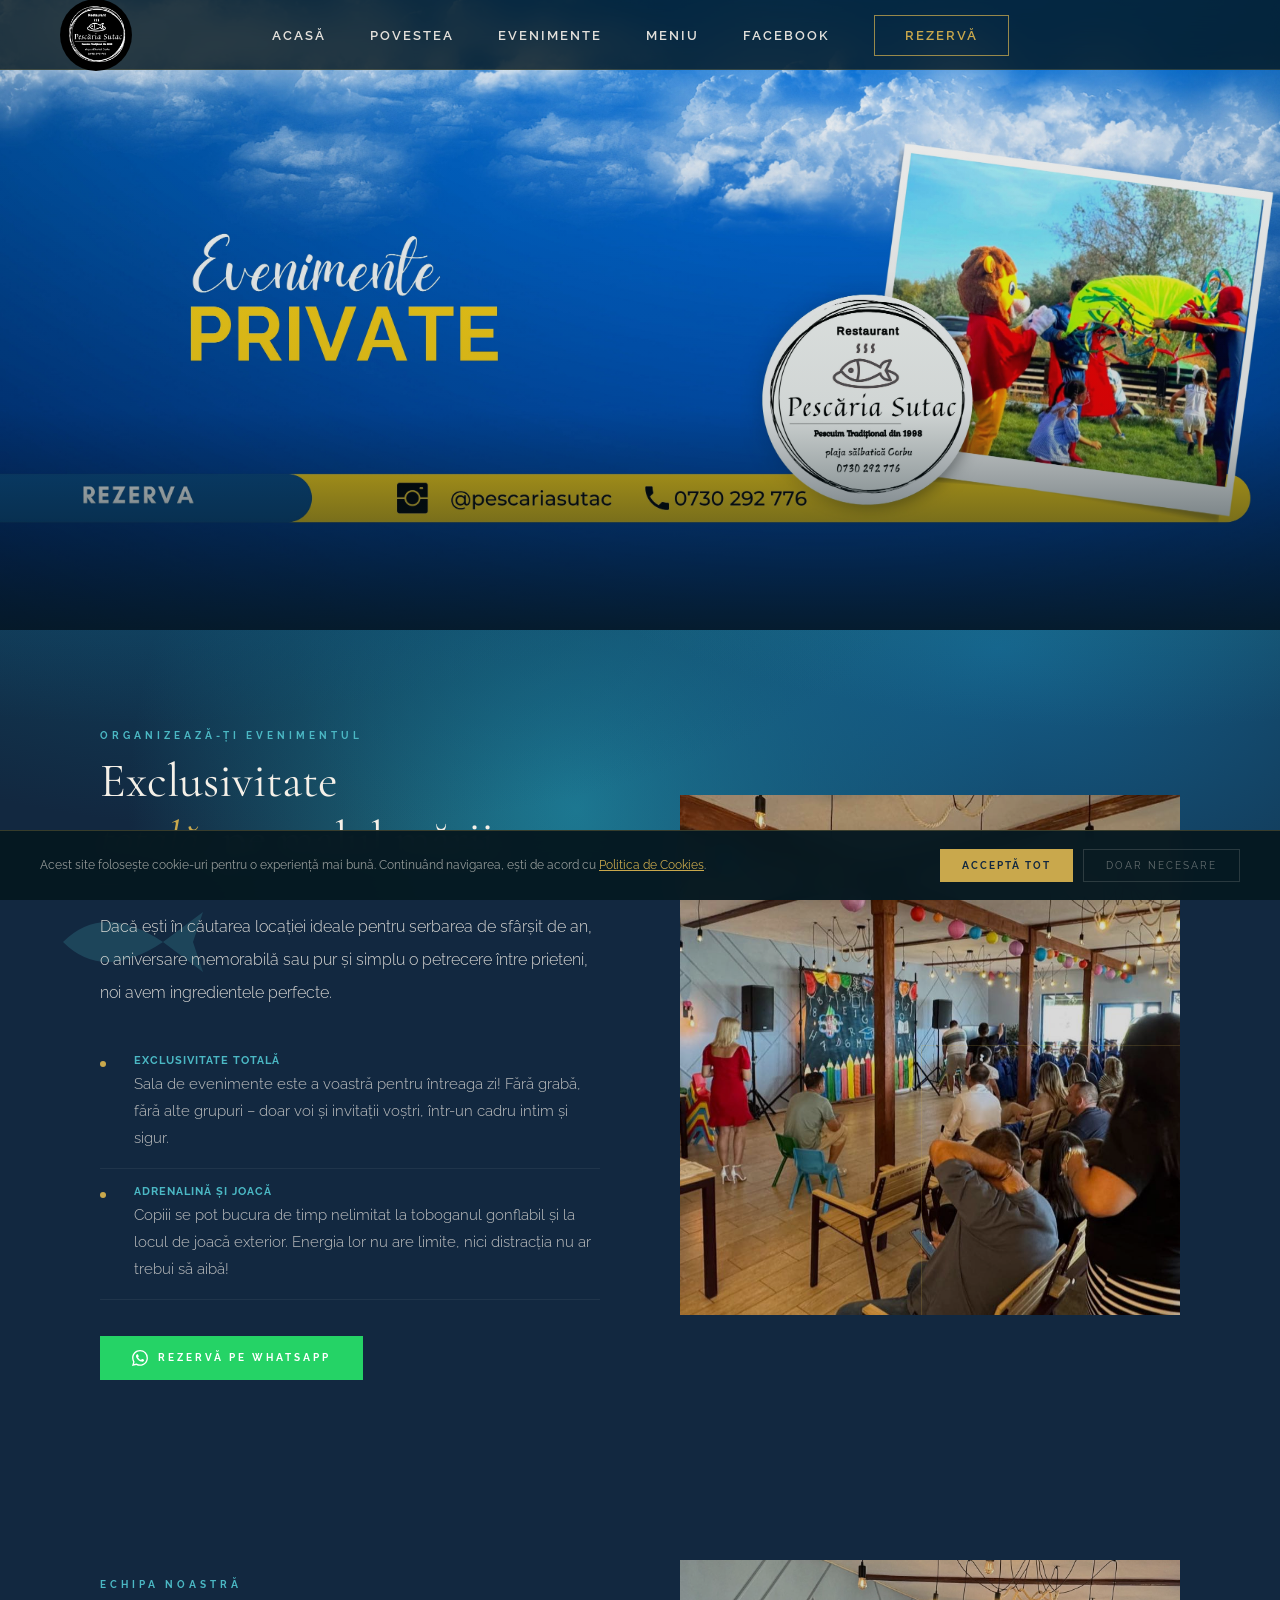
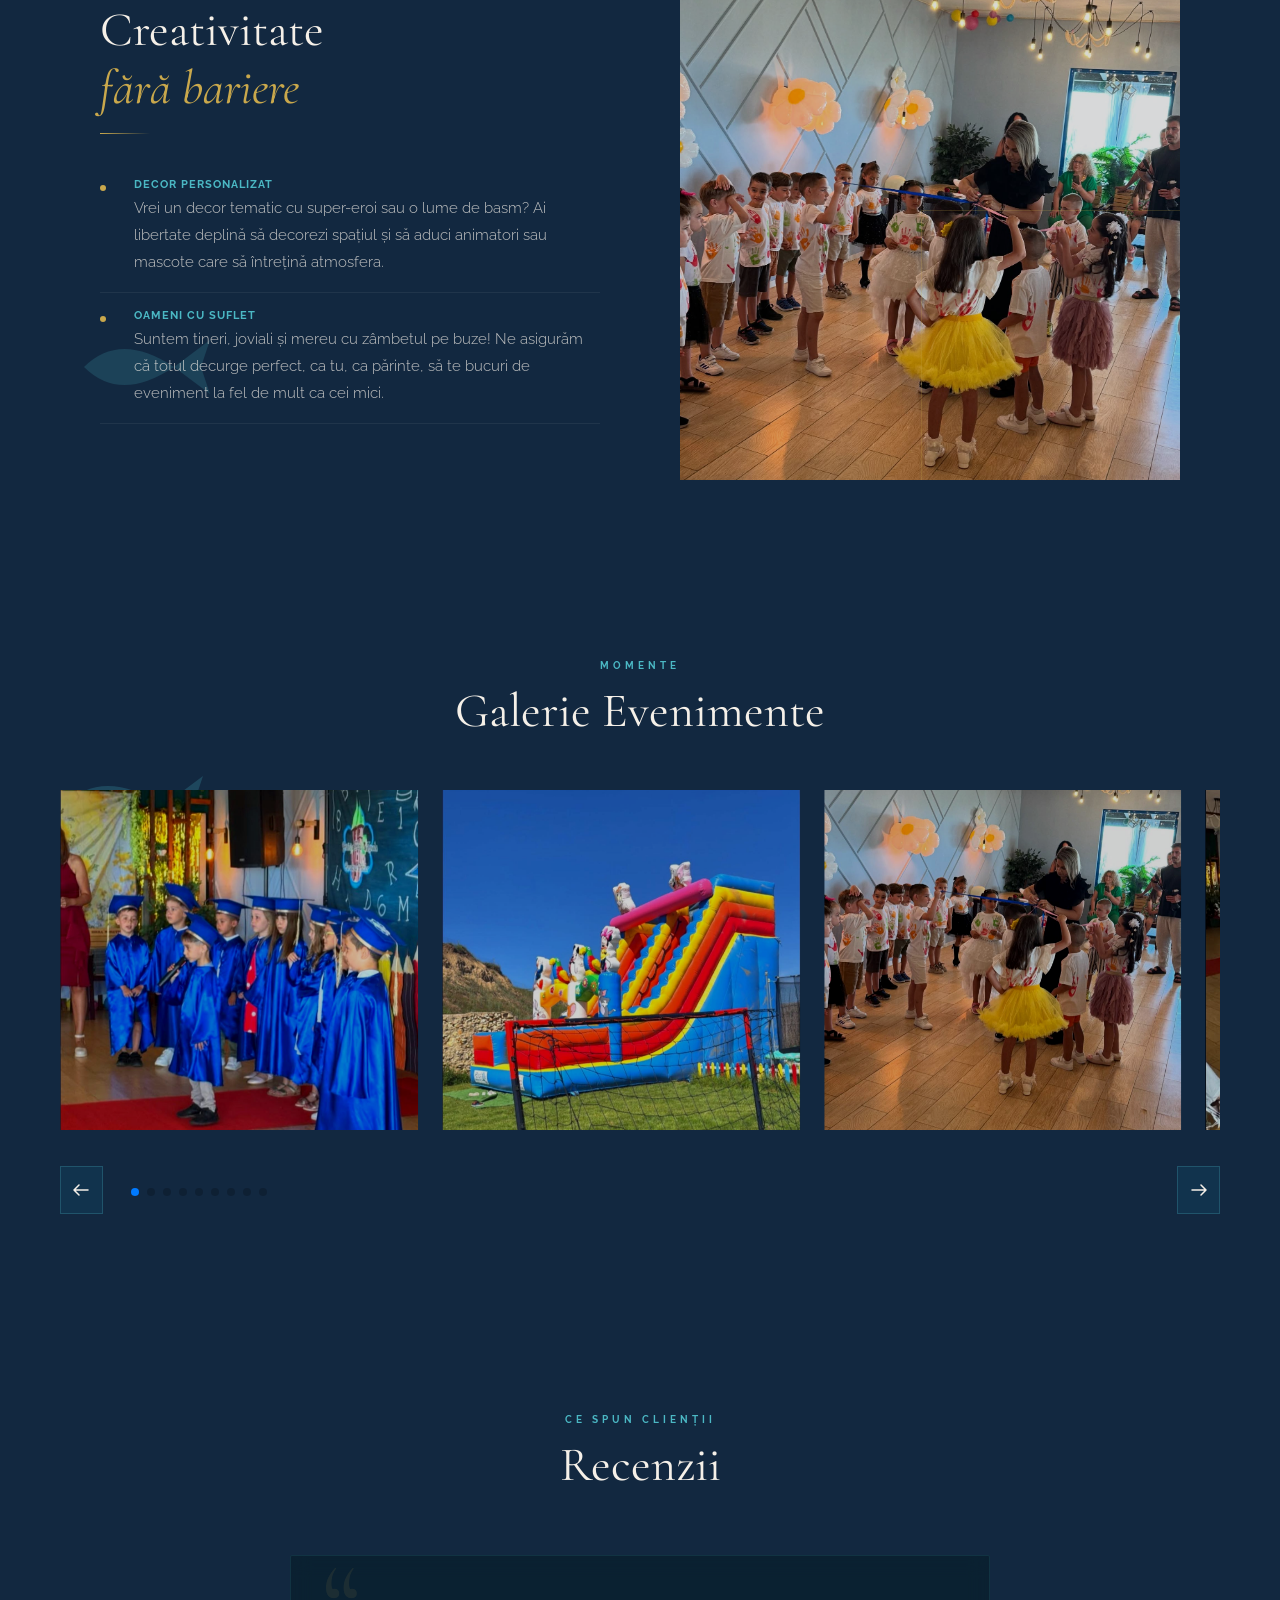
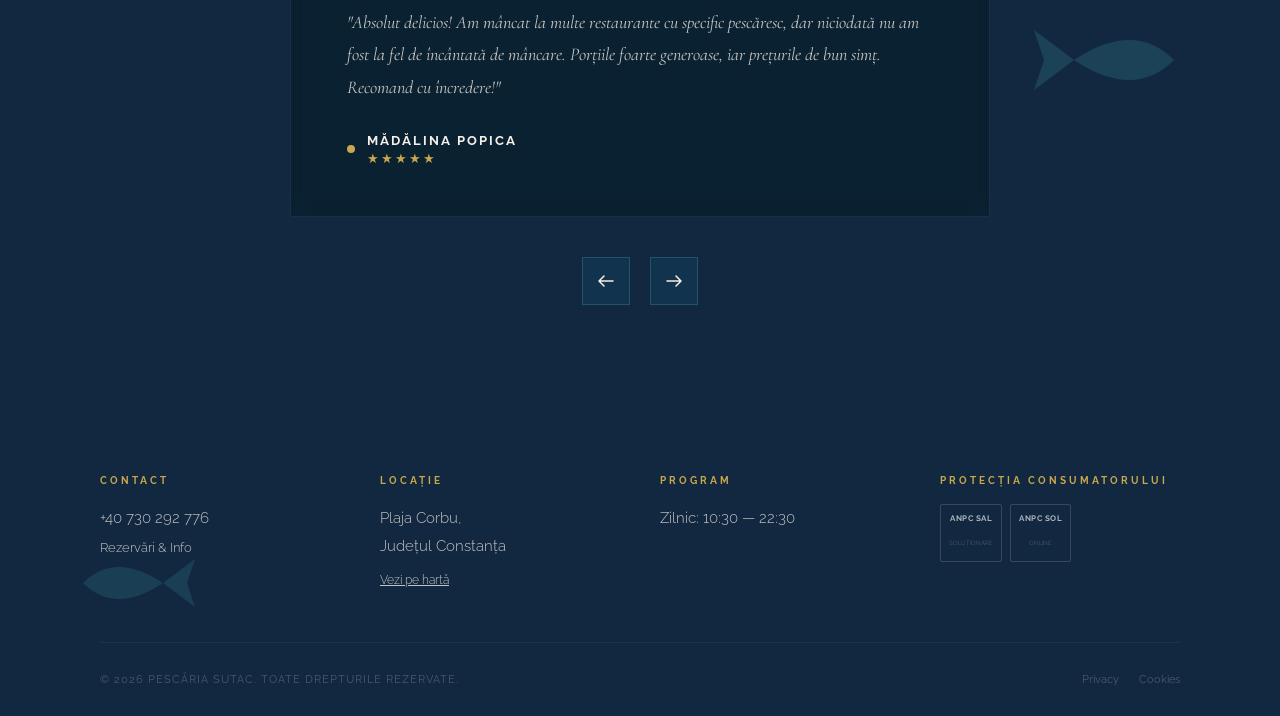
<file: about.html>
﻿<!DOCTYPE html>
<html lang="ro">
<head>
<meta charset="utf-8">
<meta name="viewport" content="width=device-width, initial-scale=1">
<title>Evenimente | Pescăria Sutac — Plaja Corbu</title>
<meta name="description" content="Organizează-ți evenimentul perfect la Pescăria Sutac — aniversări, petreceri, serbări. Exclusivitate totală pe malul mării, Plaja Corbu.">
<meta property="og:title" content="Evenimente — Pescăria Sutac">
<meta property="og:image" content="assets/img/og-image-sutac.jpg">
<meta property="og:url" content="https://www.pescariasutac.ro/about.html">
<link rel="icon" href="assets/img/logo orig.jpeg">
<link rel="preconnect" href="https://fonts.googleapis.com">
<link rel="preconnect" href="https://fonts.gstatic.com" crossorigin>
<link href="https://fonts.googleapis.com/css2?family=Cormorant+Garamond:ital,wght@0,400;0,500;0,600;0,700;1,400;1,600&family=Raleway:wght@300;400;500;600;700&display=swap" rel="stylesheet">
<link rel="stylesheet" href="assets/css/plugins/swiper.min.css">
<style>
:root {
  --seafoam: #4bb8c4;
  --gold: #c9a84c;
  --cream: #f5f0e8;
  --bg: #122840;
  --bg-alt: #0d1117;
  --ocean: #0e4d6c;
}
*, *::before, *::after { margin: 0; padding: 0; box-sizing: border-box; }
html { scroll-behavior: smooth; }
body { background: var(--bg); font-family: 'Raleway', sans-serif; color: var(--cream); overflow-x: hidden; }
img { max-width: 100%; height: auto; display: block; }
a { text-decoration: none; color: inherit; }

/* ── NAV ── */
.s-header { position: fixed; top: 0; left: 0; right: 0; z-index: 1000; background: rgba(6,24,32,.82); backdrop-filter: blur(14px); -webkit-backdrop-filter: blur(14px); border-bottom: 1px solid rgba(201,168,76,.2); transition: background .4s, border-color .4s, box-shadow .4s; }
.s-header.scrolled { background: rgba(6,24,32,.97); backdrop-filter: blur(24px); -webkit-backdrop-filter: blur(24px); border-bottom: 1px solid rgba(201,168,76,.35); box-shadow: 0 4px 40px rgba(0,0,0,.45); }
.s-nav { display: flex; align-items: center; justify-content: center; padding: 25px 60px; max-width: 1400px; margin: 0 auto; position: relative; }
.s-logo { position: absolute; left: 60px; top: 50%; transform: translateY(-50%); width: 72px; height: 72px; border-radius: 50%; overflow: hidden; }
.s-logo img { width: 100%; height: 100%; object-fit: cover; }
.s-nav-links { display: flex; list-style: none; gap: 44px; align-items: center; }
.s-nav-links a { color: rgba(245,240,232,.92); font-family: 'Raleway', sans-serif; font-size: 13px; letter-spacing: 2px; text-transform: uppercase; font-weight: 600; transition: color .25s; position: relative; }
.s-nav-links a::after { content: ''; position: absolute; bottom: -4px; left: 0; right: 100%; height: 1px; background: var(--gold); transition: right .3s; }
.s-nav-links a:hover { color: var(--cream); }
.s-nav-links a:hover::after { right: 0; }
.s-nav-cta { padding: 12px 30px !important; border: 1px solid rgba(201,168,76,.75) !important; color: var(--gold) !important; transition: background .3s, color .3s !important; }
.s-nav-cta::after { display: none !important; }
.s-nav-cta:hover { background: var(--gold) !important; color: var(--bg) !important; }
.s-hamburger { display: none; flex-direction: column; gap: 6px; background: none; border: none; cursor: pointer; padding: 6px; z-index: 1001; }
.s-hamburger span { display: block; width: 28px; height: 2px; background: var(--cream); transition: all .3s; }
.s-hamburger.active span:nth-child(1) { transform: translateY(8px) rotate(45deg); }
.s-hamburger.active span:nth-child(2) { opacity: 0; }
.s-hamburger.active span:nth-child(3) { transform: translateY(-8px) rotate(-45deg); }
.s-mobile-menu { display: none; position: fixed; inset: 0; background: var(--bg); z-index: 999; flex-direction: column; align-items: center; justify-content: center; }
.s-mobile-menu.open { display: flex; }
.s-mobile-menu ul { list-style: none; text-align: center; }
.s-mobile-menu li { margin: 18px 0; }
.s-mobile-menu a { font-family: 'Cormorant Garamond', serif; font-size: clamp(26px,5vw,40px); color: var(--cream); font-style: italic; }
.s-mobile-menu a:hover { color: var(--gold); }
@media (max-width: 960px) {
  .s-nav { flex-direction: row; align-items: center; justify-content: flex-start; gap: 0; padding: 10px 16px; position: static; }
  .s-logo { display: none; }
  .s-nav-links { flex: 1; display: flex; gap: 7px 13px; flex-wrap: wrap; justify-content: flex-start; align-items: center; }
  .s-nav-links a { font-size: 9px; letter-spacing: 1.5px; }
  .s-nav-cta { padding: 7px 14px !important; font-size: 9px !important; }
  .s-hamburger { display: none; }
  .s-mobile-menu { display: none !important; }
}

/* ── UTILITIES ── */
.container { max-width: 1200px; margin: 0 auto; padding: 0 60px; }
.s-tag { font-family: 'Raleway', sans-serif; font-size: 10px; letter-spacing: 4px; text-transform: uppercase; color: var(--seafoam); font-weight: 700; display: block; margin-bottom: 12px; }
.s-title { font-family: 'Cormorant Garamond', serif; font-size: clamp(28px,4vw,48px); color: var(--cream); font-weight: 400; line-height: 1.2; }
.s-title span { color: var(--gold); font-style: italic; }
.s-divider { width: 50px; height: 1px; background: linear-gradient(90deg, var(--gold), transparent); margin: 16px 0 26px; }
.s-text { font-size: 16px; color: rgba(245,240,232,.88); line-height: 2.05; font-weight: 300; }
@media (max-width: 768px) { .container { padding: 0 24px; } }

/* ── PAGE HERO ── */
.page-hero {
  height: 70vh; min-height: 400px;
  background-image: url('assets/img/about_bg.jpg');
  background-size: cover; background-position: center;
  position: relative; display: flex; align-items: flex-end; padding-bottom: 80px;
}
.page-hero::before { content: ''; position: absolute; inset: 0; background: linear-gradient(0deg, rgba(6,24,32,.88) 0%, rgba(6,24,32,.18) 35%, rgba(6,24,32,.04) 100%); }
.page-hero-content { position: relative; z-index: 1; max-width: 1200px; margin: 0 auto; padding: 0 60px; width: 100%; }
.page-hero-eyebrow { font-family: 'Raleway', sans-serif; font-size: 10px; letter-spacing: 5px; text-transform: uppercase; color: var(--seafoam); font-weight: 700; margin-bottom: 14px; display: block; }
.page-hero-title { font-family: 'Cormorant Garamond', serif; font-size: clamp(36px,6vw,70px); color: var(--cream); font-weight: 400; font-style: italic; line-height: 1.1; }
@media (max-width: 768px) { .page-hero-content { padding: 0 24px; } .page-hero { padding-bottom: 50px; } }

/* ── EVENTS INTRO ── */
.events-intro { padding: 100px 0; background: transparent; }
.events-grid { display: grid; grid-template-columns: 1fr 1fr; gap: 80px; align-items: center; }
.events-img { position: relative; overflow: hidden; }
.events-img img { width: 100%; height: 520px; object-fit: cover; filter: brightness(.85); transition: transform .6s; }
.events-img:hover img { transform: scale(1.03); }
.events-img::after { content: ''; position: absolute; bottom: -16px; right: -16px; width: 55%; height: 55%; border: 1px solid rgba(201,168,76,.2); pointer-events: none; }
.feat-list { list-style: none; margin: 28px 0 36px; }
.feat-list li { display: flex; gap: 14px; align-items: flex-start; padding: 16px 0; border-bottom: 1px solid rgba(255,255,255,.06); }
.feat-list li::before { content: ''; display: block; width: 6px; height: 6px; background: var(--gold); border-radius: 50%; flex-shrink: 0; margin-top: 7px; }
.feat-title { font-size: 13px; color: var(--seafoam); font-weight: 700; letter-spacing: 1px; display: block; margin-bottom: 4px; text-transform: uppercase; font-size: 11px; }
.feat-desc { font-size: 15px; color: rgba(245,240,232,.78); line-height: 1.8; font-weight: 300; }
.s-btn-wa {
  display: inline-flex; align-items: center; gap: 10px;
  background: #25d366; color: #fff;
  padding: 14px 32px; font-family: 'Raleway', sans-serif;
  font-size: 10px; letter-spacing: 3px; text-transform: uppercase; font-weight: 700;
  transition: all .3s; border: none; cursor: pointer;
}
.s-btn-wa:hover { background: #1ebe5c; }
.s-btn-wa svg { flex-shrink: 0; }

@media (max-width: 900px) {
  .events-grid { grid-template-columns: 1fr; gap: 50px; }
  .events-img img { height: 320px; }
  .events-img::after { display: none; }
  .events-intro { padding: 70px 0; }
}

/* ── EVENTS TEAM ── */
.events-team { padding: 80px 0; background: transparent; }
.events-team-grid { display: grid; grid-template-columns: 1fr 1fr; gap: 80px; align-items: center; }
.events-team-grid .events-img { order: 2; }
.events-team-grid .events-text { order: 1; }
.events-team-img img { width: 100%; height: 440px; object-fit: cover; filter: brightness(.85); }

@media (max-width: 900px) {
  .events-team-grid { grid-template-columns: 1fr; gap: 40px; }
  .events-team-grid .events-img { order: 0; }
  .events-team { padding: 60px 0; }
}

/* ── GALLERY ── */
.gallery-section { padding: 100px 0; background: transparent; }
.gallery-section .section-head { text-align: center; margin-bottom: 50px; }
.gallery-item { overflow: hidden; position: relative; }
.gallery-item img { width: 100%; height: 340px; object-fit: cover; filter: brightness(.8) contrast(1.05); transition: transform .5s, filter .5s; }
.gallery-item:hover img { transform: scale(1.04); filter: brightness(1) contrast(1.05); }
.gallery-controls { display: flex; align-items: center; justify-content: center; gap: 24px; margin-top: 36px; }
.s-btn-nav { width: 48px; height: 48px; background: rgba(14,77,108,.3); border: 1px solid rgba(75,184,196,.25); color: var(--cream); cursor: pointer; display: flex; align-items: center; justify-content: center; transition: all .25s; }
.s-btn-nav:hover { background: rgba(201,168,76,.15); border-color: var(--gold); color: var(--gold); }
.gallery-pagination .swiper-pagination-bullet { background: rgba(245,240,232,.25); opacity: 1; width: 6px; height: 6px; }
.gallery-pagination .swiper-pagination-bullet-active { background: var(--gold); width: 20px; border-radius: 3px; }

@media (max-width: 768px) { .gallery-section { padding: 70px 0; } .gallery-item img { height: 220px; } }
.gallery-outer { padding: 0 60px; }
@media (max-width: 960px) { .gallery-outer { padding: 0 20px; } }
@media (max-width: 480px) { .gallery-outer { padding: 0 12px; } }

/* ── TESTIMONIALS ── */
.testimonials { padding: 100px 0; background: transparent; overflow: hidden; }
.testimonials .section-head { text-align: center; margin-bottom: 60px; }
.testimonial-card {
  background: rgba(8,30,44,.7); border: 1px solid rgba(75,184,196,.12);
  padding: 50px 56px; position: relative; border-radius: 2px;
  backdrop-filter: blur(10px); max-width: 700px; margin: 0 auto;
}
.testimonial-card::before {
  content: '\201C';
  font-family: 'Cormorant Garamond', serif; font-size: 120px;
  color: rgba(201,168,76,.1); position: absolute; top: -10px; left: 30px;
  line-height: 1; pointer-events: none;
}
.testimonial-text {
  font-family: 'Cormorant Garamond', serif; font-size: clamp(15px,2vw,18px);
  color: rgba(245,240,232,.8); font-style: italic; line-height: 1.8; margin-bottom: 30px;
  position: relative; z-index: 1;
}
.testimonial-author { display: flex; align-items: center; gap: 12px; }
.testimonial-dot { width: 8px; height: 8px; background: var(--gold); border-radius: 50%; flex-shrink: 0; }
.testimonial-name { font-family: 'Raleway', sans-serif; font-size: 13px; color: var(--cream); font-weight: 700; letter-spacing: 2px; text-transform: uppercase; }
.testimonial-stars { color: var(--gold); font-size: 13px; letter-spacing: 2px; margin-top: 3px; }

.testimonials-nav { display: flex; justify-content: center; gap: 20px; margin-top: 40px; }

@media (max-width: 768px) {
  .testimonial-card { padding: 36px 28px; }
  .testimonials { padding: 70px 0; }
}

/* ── FOOTER ── */
.s-footer { background: transparent; border-top: none; padding: 70px 0 30px; }
.s-footer-inner { max-width: 1200px; margin: 0 auto; padding: 0 60px; }
.s-footer-grid { display: grid; grid-template-columns: repeat(4,1fr); gap: 40px; padding-bottom: 50px; border-bottom: 1px solid rgba(255,255,255,.05); margin-bottom: 30px; }
.s-footer-col h4 { font-family: 'Raleway', sans-serif; font-size: 10px; letter-spacing: 3px; text-transform: uppercase; color: var(--gold); margin-bottom: 18px; font-weight: 700; }
.s-footer-col p, .s-footer-col a { color: rgba(245,240,232,.78); font-size: 15px; line-height: 1.9; display: block; font-weight: 300; }
.s-footer-col a:hover { color: var(--cream); }
.s-footer-bottom { display: flex; justify-content: space-between; align-items: center; flex-wrap: wrap; gap: 10px; }
.s-footer-copy { font-size: 11px; color: rgba(245,240,232,.25); letter-spacing: 1px; }
.s-footer-legal { display: flex; gap: 20px; }
.s-footer-legal a { font-size: 11px; color: rgba(245,240,232,.25); }
.s-footer-legal a:hover { color: rgba(245,240,232,.5); }
.s-anpc { display: flex; gap: 8px; margin-top: 14px; }
.s-anpc-badge { border: 1px solid rgba(255,255,255,.15); padding: 6px 8px; text-align: center; border-radius: 2px; }
.s-anpc-badge:hover { border-color: rgba(255,255,255,.35); }
.s-anpc-badge span { display: block; font-size: 8px; color: rgba(255,255,255,.65); font-weight: 700; letter-spacing: .5px; }
.s-anpc-badge small { font-size: 6px; color: rgba(255,255,255,.3); text-transform: uppercase; }
@media (max-width: 768px) { .s-footer-grid { grid-template-columns: 1fr 1fr; gap: 20px; padding-bottom: 24px; margin-bottom: 20px; } .s-footer-inner { padding: 0 20px; } .s-footer-bottom { flex-direction: column; align-items: flex-start; } }
@media (max-width: 480px) { .s-footer-grid { grid-template-columns: 1fr 1fr; gap: 16px; } .s-footer-col h4 { margin-bottom: 10px; } .s-footer-col p, .s-footer-col a { font-size: 13px; line-height: 1.7; } }

/* ── MOBILE GLOBAL ── */
@media (max-width: 768px) {
  .page-hero { display: none; }
  .page-hero-content { padding: 0 20px; }
  .page-hero-title { font-size: clamp(30px,9vw,48px); }
  .events-intro { padding: 64px 0; padding-top: 100px; }
  .events-team { padding: 56px 0; }
  .events-img img { height: 260px; }
  .s-btn-wa { width: 100%; justify-content: center; padding: 16px 20px; font-size: 11px; }
  .testimonial-card { padding: 32px 22px; }
  .testimonial-card::before { font-size: 80px; top: -5px; left: 18px; }
  .testimonial-text { font-size: 15px; line-height: 1.75; }
  .s-btn-nav { width: 52px; height: 52px; }
  .s-hamburger { padding: 12px; }
  .testimonials { padding: 70px 0; }
  .s-footer { padding: 56px 0 24px; }
  .cookie-btns { width: 100%; }
  #accept-cookies, #reject-cookies { flex: 1; padding: 13px 10px; }
}
@media (max-width: 480px) {
  .page-hero-title { font-size: clamp(26px,10vw,38px); }
  .s-nav { padding: 14px 16px; }
  .s-logo img { height: 44px; }
  .container { padding: 0 16px; }
  .feat-list li { gap: 10px; }
}

/* ── SCROLL UP ── */
.s-scrollup { position: fixed; bottom: 28px; right: 28px; width: 44px; height: 44px; background: rgba(6,24,32,.85); border: 1px solid rgba(201,168,76,.4); color: var(--gold); cursor: pointer; display: flex; align-items: center; justify-content: center; opacity: 0; pointer-events: none; transition: all .3s; z-index: 800; }
.s-scrollup.visible { opacity: 1; pointer-events: auto; }
.s-scrollup:hover { background: var(--gold); color: var(--bg); }

/* ── COOKIE ── */
#cookie-banner { display: none; position: fixed; bottom: 0; left: 0; right: 0; background: rgba(6,24,32,.97); border-top: 1px solid rgba(201,168,76,.25); padding: 18px 40px; z-index: 9999; align-items: center; gap: 20px; flex-wrap: wrap; backdrop-filter: blur(10px); }
#cookie-banner.show { display: flex; }
#cookie-banner p { flex: 1; font-size: 12px; color: rgba(245,240,232,.6); line-height: 1.6; margin: 0; min-width: 200px; }
#cookie-banner a { color: var(--gold); text-decoration: underline; }
.cookie-btns { display: flex; gap: 10px; }
#accept-cookies { background: var(--gold); color: var(--bg); border: none; padding: 10px 22px; cursor: pointer; font-weight: 700; font-size: 10px; letter-spacing: 2px; text-transform: uppercase; font-family: 'Raleway', sans-serif; }
#reject-cookies { background: transparent; color: rgba(245,240,232,.4); border: 1px solid rgba(245,240,232,.15); padding: 10px 22px; cursor: pointer; font-size: 10px; letter-spacing: 2px; text-transform: uppercase; font-family: 'Raleway', sans-serif; }

/* ── OCEAN AMBIANCE — canvas unic ── */
body {
  background:
    radial-gradient(ellipse at 10% 12%, rgba(20,100,145,.95) 0%, transparent 55%),
    radial-gradient(ellipse at 88% 28%, rgba(35,148,165,.92) 0%, transparent 52%),
    radial-gradient(ellipse at 22% 55%, rgba(14,77,108,.88) 0%, transparent 48%),
    radial-gradient(ellipse at 78% 72%, rgba(20,100,145,.9) 0%, transparent 50%),
    radial-gradient(ellipse at 45% 90%, rgba(35,148,165,.8) 0%, transparent 45%),
    var(--bg);
  background-attachment: fixed;
}
@media (max-width: 768px) { body { background-attachment: scroll; } }

.events-intro, .events-team, .gallery-section, .testimonials, .s-footer {
  background: transparent !important;
}
.events-intro {
  background-image:
    url("data:image/svg+xml,%3Csvg xmlns='http://www.w3.org/2000/svg' viewBox='0 0 100 50'%3E%3Cpath fill='%234bb8c4' opacity='.2' d='M10 25 Q30 5 60 25 Q30 45 10 25Z M60 25 L80 10 L75 25 L80 40Z'/%3E%3C/svg%3E"),
    url("data:image/svg+xml,%3Csvg xmlns='http://www.w3.org/2000/svg' viewBox='0 0 100 50'%3E%3Cpath fill='%234bb8c4' opacity='.2' d='M90 25 Q70 5 40 25 Q70 45 90 25Z M40 25 L20 10 L25 25 L20 40Z'/%3E%3C/svg%3E") !important;
  background-repeat: no-repeat !important;
  background-position: 4% 35%, 91% 62% !important;
  background-size: 200px, 250px !important;
}
.events-team {
  background-image:
    url("data:image/svg+xml,%3Csvg xmlns='http://www.w3.org/2000/svg' viewBox='0 0 100 50'%3E%3Cpath fill='%234bb8c4' opacity='.18' d='M90 25 Q70 5 40 25 Q70 45 90 25Z M40 25 L20 10 L25 25 L20 40Z'/%3E%3C/svg%3E"),
    url("data:image/svg+xml,%3Csvg xmlns='http://www.w3.org/2000/svg' viewBox='0 0 100 50'%3E%3Cpath fill='%234bb8c4' opacity='.18' d='M10 25 Q30 5 60 25 Q30 45 10 25Z M60 25 L80 10 L75 25 L80 40Z'/%3E%3C/svg%3E") !important;
  background-repeat: no-repeat !important;
  background-position: 87% 30%, 6% 75% !important;
  background-size: 220px, 180px !important;
}
.gallery-section {
  background-image:
    url("data:image/svg+xml,%3Csvg xmlns='http://www.w3.org/2000/svg' viewBox='0 0 100 50'%3E%3Cpath fill='%234bb8c4' opacity='.22' d='M10 25 Q30 5 60 25 Q30 45 10 25Z M60 25 L80 10 L75 25 L80 40Z'/%3E%3C/svg%3E"),
    url("data:image/svg+xml,%3Csvg xmlns='http://www.w3.org/2000/svg' viewBox='0 0 100 50'%3E%3Cpath fill='%234bb8c4' opacity='.22' d='M90 25 Q70 5 40 25 Q70 45 90 25Z M40 25 L20 10 L25 25 L20 40Z'/%3E%3C/svg%3E") !important;
  background-repeat: no-repeat !important;
  background-position: 4% 30%, 90% 68% !important;
  background-size: 200px, 240px !important;
}
.testimonials {
  background-image:
    url("data:image/svg+xml,%3Csvg xmlns='http://www.w3.org/2000/svg' viewBox='0 0 100 50'%3E%3Cpath fill='%234bb8c4' opacity='.18' d='M90 25 Q70 5 40 25 Q70 45 90 25Z M40 25 L20 10 L25 25 L20 40Z'/%3E%3C/svg%3E") !important;
  background-repeat: no-repeat !important;
  background-position: 92% 50% !important;
  background-size: 200px !important;
}
.s-footer {
  background-image:
    url("data:image/svg+xml,%3Csvg xmlns='http://www.w3.org/2000/svg' viewBox='0 0 100 50'%3E%3Cpath fill='%234bb8c4' opacity='.15' d='M10 25 Q30 5 60 25 Q30 45 10 25Z M60 25 L80 10 L75 25 L80 40Z'/%3E%3C/svg%3E") !important;
  background-repeat: no-repeat !important;
  background-position: 6% 60% !important;
  background-size: 160px !important;
}
</style>
</head>
<body>

<!-- HEADER -->
<header class="s-header" id="sHeader">
  <nav class="s-nav">
    <a href="index.html" class="s-logo">
      <img src="assets/img/logo orig.jpeg" alt="Pescăria Sutac">
    </a>
    <ul class="s-nav-links">
      <li><a href="index.html">Acasă</a></li>
      <li><a href="povestea.html">Povestea</a></li>
      <li><a href="about.html">Evenimente</a></li>
      <li><a href="meniu.html">Meniu</a></li>
      <li><a href="https://www.facebook.com/profile.php?id=100090660430181" target="_blank" rel="noopener">Facebook</a></li>
      <li><a href="rezervari.html" class="s-nav-cta">Rezervă</a></li>
    </ul>
    <button class="s-hamburger" id="hamburger" aria-label="Deschide meniu">
      <span></span><span></span><span></span>
    </button>
  </nav>
</header>

<div class="s-mobile-menu" id="mobileMenu">
  <ul>
    <li><a href="index.html">Acasă</a></li>
    <li><a href="povestea.html">Povestea</a></li>
    <li><a href="about.html">Evenimente</a></li>
    <li><a href="meniu.html">Meniu</a></li>
    <li><a href="https://www.facebook.com/profile.php?id=100090660430181" target="_blank" rel="noopener">Facebook</a></li>
    <li><a href="rezervari.html">Rezervă</a></li>
  </ul>
</div>

<main>

<!-- PAGE HERO -->
<section class="page-hero">
</section>

<!-- EVENTS INTRO -->
<section class="events-intro">
  <div class="container">
    <div class="events-grid">
      <div class="events-text">
        <span class="s-tag">Organizează-ți evenimentul</span>
        <h2 class="s-title">Exclusivitate<br><span>totală</span>, pe malul mării</h2>
        <div class="s-divider"></div>
        <p class="s-text">Dacă ești în căutarea locației ideale pentru serbarea de sfârșit de an, o aniversare memorabilă sau pur și simplu o petrecere între prieteni, noi avem ingredientele perfecte.</p>

        <ul class="feat-list">
          <li>
            <span></span>
            <div>
              <span class="feat-title">Exclusivitate totală</span>
              <span class="feat-desc">Sala de evenimente este a voastră pentru întreaga zi! Fără grabă, fără alte grupuri – doar voi și invitații voștri, într-un cadru intim și sigur.</span>
            </div>
          </li>
          <li>
            <span></span>
            <div>
              <span class="feat-title">Adrenalină și joacă</span>
              <span class="feat-desc">Copiii se pot bucura de timp nelimitat la toboganul gonflabil și la locul de joacă exterior. Energia lor nu are limite, nici distracția nu ar trebui să aibă!</span>
            </div>
          </li>
        </ul>

        <a href="https://wa.me/40730292776?text=Bun%C4%83%20ziua!%20Doresc%20mai%20multe%20detalii%20despre%20rezervarea%20unei%20petreceri."
           class="s-btn-wa" target="_blank" rel="noopener">
          <svg width="16" height="16" viewBox="0 0 24 24" fill="currentColor">
            <path d="M17.472 14.382c-.297-.149-1.758-.867-2.03-.967-.273-.099-.471-.148-.67.15-.197.297-.767.966-.94 1.164-.173.199-.347.223-.644.075-.297-.15-1.255-.463-2.39-1.475-.883-.788-1.48-1.761-1.653-2.059-.173-.297-.018-.458.13-.606.134-.133.298-.347.446-.52.149-.174.198-.298.298-.497.099-.198.05-.371-.025-.52-.075-.149-.669-1.612-.916-2.207-.242-.579-.487-.5-.669-.51-.173-.008-.371-.01-.57-.01-.198 0-.52.074-.792.372-.272.297-1.04 1.016-1.04 2.479 0 1.462 1.065 2.875 1.213 3.074.149.198 2.096 3.2 5.077 4.487.709.306 1.262.489 1.694.625.712.227 1.36.195 1.871.118.571-.085 1.758-.719 2.006-1.413.248-.694.248-1.289.173-1.413-.074-.124-.272-.198-.57-.347m-5.421 7.403h-.004a9.87 9.87 0 01-5.031-1.378l-.361-.214-3.741.982.998-3.648-.235-.374a9.86 9.86 0 01-1.51-5.26c.001-5.45 4.436-9.884 9.888-9.884 2.64 0 5.122 1.03 6.988 2.898a9.825 9.825 0 012.893 6.994c-.003 5.45-4.437 9.884-9.885 9.884m8.413-18.297A11.815 11.815 0 0012.05 0C5.495 0 .16 5.335.157 11.892c0 2.096.547 4.142 1.588 5.945L.057 24l6.305-1.654a11.882 11.882 0 005.683 1.448h.005c6.554 0 11.89-5.335 11.893-11.893a11.821 11.821 0 00-3.48-8.413Z"/>
          </svg>
          Rezervă pe WhatsApp
        </a>
      </div>
      <div class="events-img">
        <img src="assets/img/img 3.jpg" alt="Eveniment la Pescăria Sutac" loading="lazy">
      </div>
    </div>
  </div>
</section>

<!-- TEAM / DETAILS -->
<section class="events-team">
  <div class="container">
    <div class="events-team-grid">
      <div class="events-text">
        <span class="s-tag">Echipa noastră</span>
        <h2 class="s-title">Creativitate<br><span>fără bariere</span></h2>
        <div class="s-divider"></div>
        <ul class="feat-list">
          <li>
            <span></span>
            <div>
              <span class="feat-title">Decor personalizat</span>
              <span class="feat-desc">Vrei un decor tematic cu super-eroi sau o lume de basm? Ai libertate deplină să decorezi spațiul și să aduci animatori sau mascote care să întrețină atmosfera.</span>
            </div>
          </li>
          <li>
            <span></span>
            <div>
              <span class="feat-title">Oameni cu suflet</span>
              <span class="feat-desc">Suntem tineri, joviali și mereu cu zâmbetul pe buze! Ne asigurăm că totul decurge perfect, ca tu, ca părinte, să te bucuri de eveniment la fel de mult ca cei mici.</span>
            </div>
          </li>
        </ul>
      </div>
      <div class="events-img">
        <img src="assets/img/ech.jpg" alt="Echipa Pescăria Sutac" loading="lazy">
      </div>
    </div>
  </div>
</section>

<!-- EVENTS GALLERY -->
<section class="gallery-section">
  <div class="container">
    <div class="section-head">
      <span class="s-tag" style="text-align:center;">Momente</span>
      <h2 class="s-title" style="text-align:center;">Galerie Evenimente</h2>
    </div>
  </div>
  <div class="gallery-outer">
    <div class="swiper ev-swiper">
      <div class="swiper-wrapper">
        <div class="swiper-slide"><div class="gallery-item"><img src="assets/img/ev1.jpg" alt="Eveniment Sutac" loading="lazy"></div></div>
        <div class="swiper-slide"><div class="gallery-item"><img src="assets/img/ev2.jpg" alt="Eveniment Sutac" loading="lazy"></div></div>
        <div class="swiper-slide"><div class="gallery-item"><img src="assets/img/ev3.jpg" alt="Eveniment Sutac" loading="lazy"></div></div>
        <div class="swiper-slide"><div class="gallery-item"><img src="assets/img/ev4.jpg" alt="Eveniment Sutac" loading="lazy"></div></div>
        <div class="swiper-slide"><div class="gallery-item"><img src="assets/img/ev5.jpg" alt="Eveniment Sutac" loading="lazy"></div></div>
        <div class="swiper-slide"><div class="gallery-item"><img src="assets/img/ev6.jpg" alt="Eveniment Sutac" loading="lazy"></div></div>
        <div class="swiper-slide"><div class="gallery-item"><img src="assets/img/ev7.jpg" alt="Eveniment Sutac" loading="lazy"></div></div>
        <div class="swiper-slide"><div class="gallery-item"><img src="assets/img/ev8.jpg" alt="Eveniment Sutac" loading="lazy"></div></div>
        <div class="swiper-slide"><div class="gallery-item"><img src="assets/img/ev9.jpg" alt="Eveniment Sutac" loading="lazy"></div></div>
      </div>
    </div>
    <div class="gallery-controls">
      <button class="s-btn-nav ev-prev" aria-label="Anterior">
        <svg width="16" height="12" viewBox="0 0 16 12" fill="none">
          <path d="M6 1L1 6l5 5M1 6h14" stroke="currentColor" stroke-width="1.5" stroke-linecap="round" stroke-linejoin="round"/>
        </svg>
      </button>
      <div class="ev-pagination"></div>
      <button class="s-btn-nav ev-next" aria-label="Următor">
        <svg width="16" height="12" viewBox="0 0 16 12" fill="none">
          <path d="M10 1l5 5-5 5M15 6H1" stroke="currentColor" stroke-width="1.5" stroke-linecap="round" stroke-linejoin="round"/>
        </svg>
      </button>
    </div>
  </div>
</section>

<!-- TESTIMONIALS -->
<section class="testimonials">
  <div class="container">
    <div class="section-head">
      <span class="s-tag" style="text-align:center;">Ce spun clienții</span>
      <h2 class="s-title" style="text-align:center;">Recenzii</h2>
    </div>
    <div class="swiper t-swiper">
      <div class="swiper-wrapper">

        <div class="swiper-slide">
          <div class="testimonial-card">
            <p class="testimonial-text">"Absolut delicios! Am mâncat la multe restaurante cu specific pescăresc, dar niciodată nu am fost la fel de încântată de mâncare. Porțiile foarte generoase, iar prețurile de bun simț. Recomand cu încredere!"</p>
            <div class="testimonial-author">
              <div class="testimonial-dot"></div>
              <div>
                <p class="testimonial-name">Mădălina Popica</p>
                <p class="testimonial-stars">★★★★★</p>
              </div>
            </div>
          </div>
        </div>

        <div class="swiper-slide">
          <div class="testimonial-card">
            <p class="testimonial-text">"O experiență f plăcută!!! Un loc liniștit, cu o atmosferă caldă și o mâncare f bună, porții generoase cu prețuri decente!!! Un restaurant curat, cu o servire ireproșabilă! Vom reveni cu siguranță!"</p>
            <div class="testimonial-author">
              <div class="testimonial-dot"></div>
              <div>
                <p class="testimonial-name">Cristina Mihaela Barbu</p>
                <p class="testimonial-stars">★★★★★</p>
              </div>
            </div>
          </div>
        </div>

        <div class="swiper-slide">
          <div class="testimonial-card">
            <p class="testimonial-text">"O pescărie care merită toată aprecierea! Peștele este proaspăt și gătit perfect, iar aperitivele sunt variate și pline de gust. Atmosfera este plăcută, iar personalul amabil și atent. Un loc ideal!"</p>
            <div class="testimonial-author">
              <div class="testimonial-dot"></div>
              <div>
                <p class="testimonial-name">Monalisa Radu</p>
                <p class="testimonial-stars">★★★★★</p>
              </div>
            </div>
          </div>
        </div>

        <div class="swiper-slide">
          <div class="testimonial-card">
            <p class="testimonial-text">"Am organizat aici o mică petrecere de familie și totul a fost impecabil. De la decorul sălii până la promptitudinea servitului. Copiii s-au simțit în largul lor la locul de joacă, iar mâncarea a fost punctul forte al serii."</p>
            <div class="testimonial-author">
              <div class="testimonial-dot"></div>
              <div>
                <p class="testimonial-name">Andrei Ionescu</p>
                <p class="testimonial-stars">★★★★★</p>
              </div>
            </div>
          </div>
        </div>

        <div class="swiper-slide">
          <div class="testimonial-card">
            <p class="testimonial-text">"Nu ne-am putut potoli pofta și am revenit din nou pe terasa Restaurantului Sutac. Tind să cred că este cam cel mai bun local pescăresc de pe litoralul românesc. Palamida cu legume pe plită — o delicatese! Mulțumim lui Raul pentru servirea ireproșabilă!"</p>
            <div class="testimonial-author">
              <div class="testimonial-dot"></div>
              <div>
                <p class="testimonial-name">Georgiana P.</p>
                <p class="testimonial-stars">★★★★★</p>
              </div>
            </div>
          </div>
        </div>

      </div>
    </div>
    <div class="testimonials-nav">
      <button class="s-btn-nav t-prev" aria-label="Anterior">
        <svg width="16" height="12" viewBox="0 0 16 12" fill="none">
          <path d="M6 1L1 6l5 5M1 6h14" stroke="currentColor" stroke-width="1.5" stroke-linecap="round" stroke-linejoin="round"/>
        </svg>
      </button>
      <button class="s-btn-nav t-next" aria-label="Următor">
        <svg width="16" height="12" viewBox="0 0 16 12" fill="none">
          <path d="M10 1l5 5-5 5M15 6H1" stroke="currentColor" stroke-width="1.5" stroke-linecap="round" stroke-linejoin="round"/>
        </svg>
      </button>
    </div>
  </div>
</section>

</main>

<!-- COOKIE -->
<div id="cookie-banner">
  <p>Acest site folosește cookie-uri pentru o experiență mai bună. Continuând navigarea, ești de acord cu <a href="cookies.html">Politica de Cookies</a>.</p>
  <div class="cookie-btns">
    <button id="accept-cookies">Acceptă tot</button>
    <button id="reject-cookies">Doar necesare</button>
  </div>
</div>

<!-- SCROLL UP -->
<button class="s-scrollup" id="scrollup" aria-label="Înapoi sus">
  <svg width="12" height="14" viewBox="0 0 20 20" fill="none">
    <path d="M0 10L1.7625 11.7625L8.75 4.7875V20H11.25V4.7875L18.225 11.775L20 10L10 0L0 10Z" fill="currentColor"/>
  </svg>
</button>

<!-- FOOTER -->
<footer class="s-footer">
  <div class="s-footer-inner">
    <div class="s-footer-grid">
      <div class="s-footer-col">
        <h4>Contact</h4>
        <a href="tel:+40730292776">+40 730 292 776</a>
        <p style="font-size:13px; margin-top:4px;">Rezervări &amp; Info</p>
      </div>
      <div class="s-footer-col">
        <h4>Locație</h4>
        <p>Plaja Corbu,<br>Județul Constanța</p>
        <a href="https://maps.app.goo.gl/LqXJBEXyGk9vnfK48" target="_blank" rel="noopener" style="font-size:12px; text-decoration:underline; margin-top:8px;">Vezi pe hartă</a>
      </div>
      <div class="s-footer-col">
        <h4>Program</h4>
        <p>Zilnic: 10:30 — 22:30</p>
      </div>
      <div class="s-footer-col">
        <h4>Protecția Consumatorului</h4>
        <div class="s-anpc">
          <a href="https://anpc.ro/ce-este-sal/" target="_blank" rel="noopener"><div class="s-anpc-badge"><span>ANPC SAL</span><small>Soluționare</small></div></a>
          <a href="https://ec.europa.eu/consumers/odr/" target="_blank" rel="noopener"><div class="s-anpc-badge"><span>ANPC SOL</span><small>Online</small></div></a>
        </div>
      </div>
    </div>
    <div class="s-footer-bottom">
      <p class="s-footer-copy">© 2026 PESCĂRIA SUTAC. TOATE DREPTURILE REZERVATE.</p>
      <div class="s-footer-legal"><a href="termene.html">Privacy</a><a href="cookies.html">Cookies</a></div>
    </div>
  </div>
</footer>

<script src="assets/js/plugins/swiper.min.js"></script>
<script>
  const header = document.getElementById('sHeader');
  const scrollup = document.getElementById('scrollup');
  window.addEventListener('scroll', () => {
    header.classList.toggle('scrolled', window.scrollY > 60);
    scrollup.classList.toggle('visible', window.scrollY > 400);
  }, {passive: true});

  const hamburger = document.getElementById('hamburger');
  const mobileMenu = document.getElementById('mobileMenu');
  hamburger.addEventListener('click', () => {
    hamburger.classList.toggle('active');
    mobileMenu.classList.toggle('open');
    document.body.style.overflow = mobileMenu.classList.contains('open') ? 'hidden' : '';
  });
  mobileMenu.querySelectorAll('a').forEach(a => a.addEventListener('click', () => {
    hamburger.classList.remove('active');
    mobileMenu.classList.remove('open');
    document.body.style.overflow = '';
  }));

  new Swiper('.ev-swiper', {
    slidesPerView: 1.15, spaceBetween: 16, loop: true,
    navigation: { nextEl: '.ev-next', prevEl: '.ev-prev' },
    pagination: { el: '.ev-pagination', clickable: true },
    breakpoints: { 640: { slidesPerView: 2.1 }, 1024: { slidesPerView: 3.1, spaceBetween: 24 } }
  });

  new Swiper('.t-swiper', {
    slidesPerView: 1, spaceBetween: 0, loop: true, centeredSlides: true,
    navigation: { nextEl: '.t-next', prevEl: '.t-prev' },
    breakpoints: { 900: { slidesPerView: 1.2 } }
  });

  scrollup.addEventListener('click', () => window.scrollTo({top: 0, behavior: 'smooth'}));

  (function() {
    const b = document.getElementById('cookie-banner');
    if (!localStorage.getItem('cookieConsent')) b.classList.add('show');
    document.getElementById('accept-cookies').addEventListener('click', () => { localStorage.setItem('cookieConsent','1'); b.classList.remove('show'); });
    document.getElementById('reject-cookies').addEventListener('click', () => { localStorage.setItem('cookieConsent','0'); b.classList.remove('show'); });
  })();
</script>
</body>
</html>
</file>
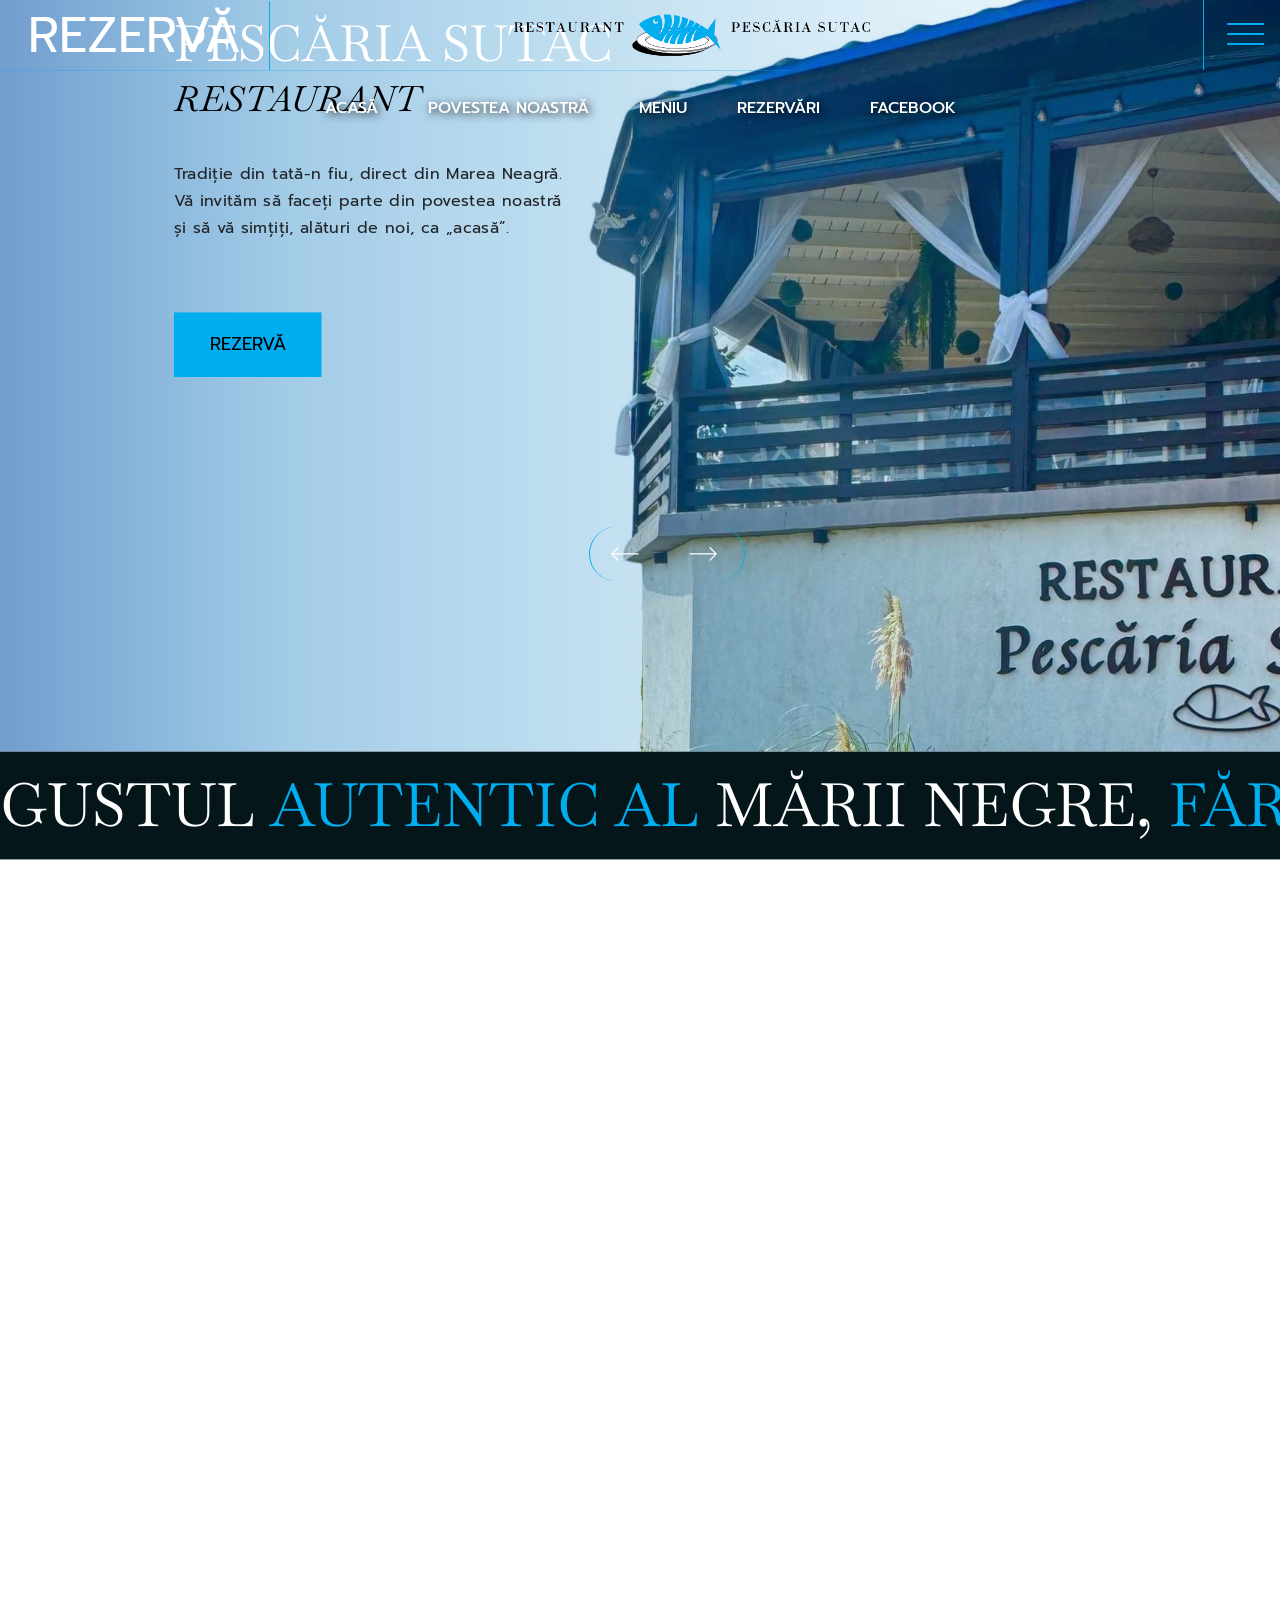
<file: cookies.html>
<!DOCTYPE html>
<html class="no-js" lang="ro">

<head>
   <title>Pescăria Sutac | Restaurant Pescăresc Autentic Plaja Corbu</title>

<meta name="description" content="Savurează cel mai proaspăt pește pe malul mării la Pescăria Sutac, Plaja Corbu. Borș de pește tradițional, hamsii și ambianță sălbatică. Rezervă o masă acum!">

<meta name="keywords" content="pescaria sutac, restaurant peste corbu, mancare plaja corbu, bors de peste corbu, cherhana corbu, restaurante constanta, peste proaspat marea neagra">

<meta property="og:title" content="Pescăria Sutac | Gustul mării pe Plaja Corbu">
<meta property="og:description" content="Te așteptăm la Corbu pentru o experiență culinară pescărească autentică. Pește proaspat și rețete tradiționale.">
<meta property="og:image" content="assets/img/og-image-sutac.jpg"> <meta property="og:url" content="https://www.pescariasutac.ro">
    <!-- Favicon Icon -->
    <link rel="icon" href="assets/img/sutac original.jpeg" />
    <!-- Site Title -->
    <title>Pescăria Sutac</title>
    <link rel="stylesheet" href="assets/css/plugins/bootstrap.min.css" />
    <link rel="stylesheet" href="assets/css/plugins/lightgallery.min.css" />
    <link rel="stylesheet" href="assets/css/plugins/swiper.min.css" />
    <link rel="stylesheet" href="assets/css/style.css" />
</head>

<body>
    <div id="minicircle"></div>
    <!-- Preloader -->
    <div id="preloader">
        <div id="ak-preloader" class="ak-preloader">
            <div class="animation-preloader">
                <div class="spinner"></div>
                <div class="txt-loading">
                    <span data-text-preloader="S" class="letters-loading">
                        S
                    </span>

                    <span data-text-preloader="U" class="letters-loading">
                       U
                    </span>

                    <span data-text-preloader="T" class="letters-loading">
                        T
                    </span>

                    <span data-text-preloader="A" class="letters-loading">
                        A
                    </span>

                    <span data-text-preloader="C" class="letters-loading">
                        C
                    </span>

                  
                </div>
            </div>
            <div class="loader-section section-left"></div>
            <div class="loader-section section-right"></div>
        </div>
    </div>
    <!-- Start Header Section -->
    <header class="ak-site_header ak-style1 ak-sticky_header ak-site_header_full_width">
        <div class="header-top">
            <div class="wrapper">
                <div class="header-logo">
                    <a href="rezervari.html" class="logo">Rezervă</a>
                </div>
                <div class="center-log">
                    <a href="index.html"><img src="assets/img/logo sutac 3.png" alt="..."></a>
                </div>
                <button class="ak-menu-toggle" id="akMenuToggle" type="button">
                    <svg viewBox="0 0 20 15" width="40px" height="30px" class="ak-menu-icon">
                        <path d="M20,2 L2,2" class="bar-1"></path>
                        <path d="M2,7 L20,7" class="bar-2"></path>
                        <path d="M30,12 L2,12" class="bar-3"></path>
                    </svg>
                </button>
                <ul class="top-main-menu">
                    <li class="top-main-menu-li">
                        <a href="index.html">Acasă</a>
                    </li>
                    <li class="top-main-menu-li">
                        <a href="about.html">Despre noi</a>
                    </li>
                    <li class="top-main-menu-li">
                        <a href="menu.html">Meniu</a>
                    </li>
                    <li class="top-main-menu-li">
                        <a href="rezervari.html">Rezervări</a>
                    </li>
                    
                </ul>
            </div>
        </div>
        <div class="nav-bar-border"></div>
        <div class="ak-main_header">
            <div class="container">
                <div class="ak-main_header_in">
                    <div class="ak-main_header_left">
                        <a class="ak-site_branding" href="index.html">
                            <img src="assets/img/logo sutac 3.png" alt="...">
                        </a>
                    </div>
                    <div class="ak-main_header_right">
                        <div class="ak-nav ak-medium">
                            <ul class="ak-nav_list">
                                <li class="menu-item-has-children">
                                    <a href="index.html">Acasă</a>
                                    
                                </li>
                                <li class="menu-item-has-children">
                                    <a href="povestea.html">Povestea noastră</a>
                                    
                                </li>
                                <li>
                                    <a href="menu.html">Meniu</a>
                                </li>
                                
                                
                                <li class="menu-item-has-children">
                                    <a href="rezervari.html">Rezervări</a>
                                    
                                </li>
                                <li class="menu-item-has-children">
                                    <a href="https://www.facebook.com/profile.php?id=100090660430181">Facebook</a>
                                    
                                </li>
                            </ul>
                        </div>

                    </div>
                </div>
            </div>
        </div>
    </header>

    <!-- End Header Section -->
    <div id="scrollsmoother-container">
        <main>
            <!-- Start Hero -->
            <section>
                <div class="ak-hero ak-style1">
                    <div class="ak-hero-bg ak-bg" data-src="assets/img/hero_bg_1.jpg"></div>
                    <div class="hero-text-section container-fluid">
                        <div class="ak-slider ak-slider-1">
                            <div class="swiper-wrapper">
                                <div class="swiper-slide">
                                    <div class="slider-info">
                                        <div class="hero-title">
                                            <h1 class="hero-main-title">Pescăria Sutac</h1>
                                            <h1 class="hero-main-title-1">Restaurant</h1>
                                        </div>

                                        <div class="ak-height-20 ak-height-lg-20"></div>
                                        <p class="hero-sub-text" style="text-align: justify; text-justify: inter-word;">
    Tradiție din tată-n fiu, direct din Marea Neagră. 
    <br>
    Vă invităm să faceți parte din povestea noastră <br> și să vă simțiți, alături de noi, ca „acasă”.
</p>
                                        <div class="ak-height-70 ak-height-lg-30"></div>
                                        <a href="rezervari.html" class="hero-btn style-1">
                                            <div class="ak-btn style-5 color-yellow-bg">
                                                Rezervă
                                            </div>
                                        </a>
                                    </div>
                                </div>
                                <div class="swiper-slide">
                                    <div class="slider-info">

                                        <div class="hero-title">
                                            <h1 class="hero-main-title">Pescăria Sutac</h1>
                                            <h1 class="hero-main-title-1">Restaurant</h1>
                                        </div>

                                        <div class="ak-height-30 ak-height-lg-30"></div>
                                        <div>
                                            <p class="hero-sub-text">Situată chiar pe buza plajei Corbu, Pescăria Sutac îmbină spiritul liber al uneia dintre ultimele oaze de sălbăticie de <br> la malul mării cu onestitatea bucătăriei pescărești autentice.
                                            </p>
                                        </div>
                                        <div class="ak-height-70 ak-height-lg-30"></div>
                                        <a href="rezervari.html" class="hero-btn style-1">
                                            <div class="ak-btn style-5 color-yellow-bg">
                                                Rezervă
                                            </div>
                                        </a>
                                    </div>
                                </div>
                                <div class="swiper-slide">
                                    <div class="slider-info">
                                        <div class="hero-title">
                                            <h1 class="hero-main-title">Pescăria Sutac</h1>
                                            <h1 class="hero-main-title-1">Restaurant</h1>
                                        </div>

                                        <div class="ak-height-30 ak-height-lg-30"></div>
                                        <div>
                                            <p class="hero-sub-text"> Este locul unde rafinamentul nu stă în decoruri sofisticate, <br>ci în luxul de a lua masa, pe o „punte” naturală unde orizontul mării îți este singurul vecin.
                                            </p>
                                        </div>
                                        <div class="ak-height-70 ak-height-lg-30"></div>
                                        <a href="rezervari.html" class="hero-btn style-1">
                                            <div class="ak-btn style-5 color-yellow-bg">
                                                Rezervă
                                            </div>
                                        </a>
                                    </div>
                                </div>

                            </div>
                        </div>
                    </div>
                    <div class="container">
                        <div class="ak-swiper-controll">
                            <div class="ak-swiper-navigation-wrap">
                                <div class="ak-swiper-button-prev">
                                    <div class="hero-swiper-prev">
                                        <div class="btn-cricle"></div>
                                        <div class="btn-arrow">
                                            <svg width="40" height="55" viewBox="0 0 54 52" fill="none"
                                                xmlns="http://www.w3.org/2000/svg">
                                                <g clip-path="url(#clip0_1166_8458)">
                                                    <path
                                                        d="M16.6309 25.4001L25.1406 16.8902C25.4463 16.5333 25.9835 16.4917 26.3405 16.7974C26.6974 17.1031 26.739 17.6403 26.4333 17.9973C26.4048 18.0306 26.3738 18.0617 26.3405 18.0901L19.2859 25.1532H52.9762C53.4461 25.1532 53.8271 25.5343 53.8271 26.0043C53.8271 26.4743 53.4461 26.8552 52.9762 26.8552H19.2859L26.3405 33.9098C26.6974 34.2155 26.739 34.7527 26.4333 35.1097C26.1275 35.4666 25.5904 35.5082 25.2334 35.2025C25.2001 35.174 25.1691 35.1429 25.1406 35.1097L16.6308 26.5999C16.3009 26.2681 16.3009 25.732 16.6309 25.4001Z"
                                                        fill="#FFF" />
                                                </g>
                                            </svg>
                                        </div>
                                    </div>
                                </div>
                                <div class="ak-swiper-button-next">
                                    <div class="hero-swiper-next">
                                        <div class="btn-cricle"></div>
                                        <div class="btn-arrow">
                                            <svg width="40" height="55" viewBox="0 0 55 52" fill="none"
                                                xmlns="http://www.w3.org/2000/svg">
                                                <g clip-path="url(#clip0_1166_8452)">
                                                    <path
                                                        d="M38.0234 25.4001L29.5137 16.8902C29.208 16.5333 28.6708 16.4917 28.3138 16.7974C27.9569 17.1031 27.9153 17.6403 28.221 17.9973C28.2495 18.0306 28.2805 18.0617 28.3138 18.0901L35.3684 25.1532H1.6781C1.20816 25.1532 0.827148 25.5343 0.827148 26.0043C0.827148 26.4743 1.20816 26.8552 1.6781 26.8552H35.3684L28.3138 33.9098C27.9569 34.2155 27.9153 34.7527 28.221 35.1097C28.5268 35.4666 29.0639 35.5082 29.4209 35.2025C29.4542 35.174 29.4852 35.1429 29.5137 35.1097L38.0235 26.5999C38.3534 26.2681 38.3534 25.732 38.0234 25.4001Z"
                                                        fill="#FFF" />
                                                </g>
                                            </svg>
                                        </div>
                                    </div>
                                </div>
                            </div>
                        </div>
                    </div>
                </div>

            </section>
            <!-- End Hero -->

            <!-- Start Sliding Text -->
            <div class="ak-moving-section-wrap ak-normal text-uppercase">
                <div class="ak-moving-section-in">
                    <div class="ak-moving-section">
                        <h2><span>Gustul </span> autentic al <span>Mării Negre,</span> fără compromisuri. 
                                </h2>
                    </div>
                    <div class="ak-moving-section">
                        <h2><span>Gustul </span> autentic al <span>Mării Negre,</span> fără compromisuri. 
                                </h2>
                    </div>
                </div>
            </div>
            <!-- End Sliding Text -->


          

            <br>
            <br>
            <!-- Start Food item show case -->
            <section>
                <div class="container-fluid">
                    <div class="ak-section-heading ak-style-1 ak-type-1">
                        <div class="ak-section-subtitle">Informații</div>
                        <h2 class="ak-section-title anim-title">Politica privind modulele Cookie</h2>
                    </div>
                  
<h6>Informații Generale</h6>
<p>Acest site este operat de Pescaria Sutac, cu sediul în Plaja Corbu, 907085 Corbu, România. Pentru orice întrebări legate de modulele cookie, ne puteți contacta la e-mail: crina.sutac@yahoo.com.
<br>
<br>
<h6>Ce sunt cookie-urile?</h6>
<p>Modulele cookie sunt fișiere de mici dimensiuni, formate din litere și cifre, care vor fi stocate pe computerul, terminalul mobil sau alte echipamente ale unui utilizator de pe care se accesează internetul.</p>
<br>
<h6>De ce folosim cookie-uri?</h6>
Site-ul nostru utilizează cookie-uri pentru următoarele scopuri:

<li>Funcționarea site-ului: Pentru a vă permite navigarea și utilizarea funcțiilor de bază (ex: meniul, locația pe hartă).

<li>Securitate: Pentru a preveni activitățile frauduloase și a asigura integritatea site-ului.

<li>Analiză și Performanță:  Pentru a măsura traficul pe site și a vedea ce secțiuni sunt cele mai vizitate.

<li>Social Media:Pentru a vă permite să partajați conținut sau să ne scrieți direct prin aceste platforme.
        
<br>
<br>
<h6>Temeiul legal</h6>
<p>Utilizarea cookie-urilor strict necesare se face în baza interesului nostru legitim (Art. 6 alin. 1 lit. f din GDPR). Cookie-urile de analiză sau social media sunt utilizate doar cu consimțământul dumneavoastră prealabil, exprimat prin bannerul de cookies de pe site.
<br>
<br>
<h6>Cum puteți controla sau șterge cookie-urile?</h6>
<p>Aveți dreptul de a decide dacă acceptați sau respingeți cookie-urile. Puteți seta sau modifica setările browserului dumneavoastră (Chrome, Firefox, Safari, Edge) pentru a bloca sau șterge modulele cookie.</p>

Setări Cookies în Chrome

Setări Cookies în Firefox

Vă rugăm să rețineți că dezactivarea cookie-urilor strict necesare poate afecta funcționarea optimă a unor secțiuni din site.

Actualizat la data de: 23 Martie 2026










            






            <br>
            <br>

<footer style="background-color: #0d1117; color: #ffffff; padding: 60px 0 30px 0; font-family: 'Segoe UI', Roboto, sans-serif; border-top: 1px solid rgba(255,255,255,0.05);">
  <div class="container" style="max-width: 1200px; margin: 0 auto; padding: 0 20px;">
    
    <div class="row" style="display: flex; flex-wrap: wrap; justify-content: space-between; border-bottom: 1px solid rgba(255,255,255,0.05); padding-bottom: 40px;">
      
      <div style="flex: 1; min-width: 200px; margin-bottom: 30px;">
        <h4 style="font-size: 14px; text-transform: uppercase; letter-spacing: 2px; color: #c9a84c; margin-bottom: 20px;">Contact</h4>
        <p style="margin: 5px 0;"><a href="tel:+40730292776" style="color: #fff; text-decoration: none; font-size: 16px; font-weight: 500;">+40 730 292 776</a></p>
        <p style="margin: 5px 0; font-size: 14px; opacity: 0.7;">Rezervări & Info</p>
      </div>

      <div style="flex: 1; min-width: 200px; margin-bottom: 30px;">
        <h4 style="font-size: 14px; text-transform: uppercase; letter-spacing: 2px; color: #c9a84c; margin-bottom: 20px;">Locație</h4>
        <p style="margin: 0; font-size: 15px; line-height: 1.6;">
          Plaja Corbu,<br>
          Județul Constanța
        </p>
        <a href="https://goo.gl/maps/..." target="_blank" style="display: inline-block; margin-top: 10px; color: #fff; text-decoration: underline; font-size: 12px; opacity: 0.6;">Vezi pe hartă</a>
      </div>

      <div style="flex: 1; min-width: 200px; margin-bottom: 30px;">
        <h4 style="font-size: 14px; text-transform: uppercase; letter-spacing: 2px; color: #c9a84c; margin-bottom: 20px;">Program</h4>
        <div style="font-size: 14px; line-height: 1.8;">
          <div style="display: flex; justify-content: space-between; max-width: 180px;"><span>Luni - Dum:</span> <span>10:00 - 23:00</span></div>
          <div style="display: flex; justify-content: space-between; max-width: 180px; opacity: 0.6; font-size: 12px;"><span>Bucătărie:</span> <span>până la 22:30</span></div>
        </div>
      </div>

      <div style="flex: 1; min-width: 200px; margin-bottom: 30px;">
        <h4 style="font-size: 14px; text-transform: uppercase; letter-spacing: 2px; color: #c9a84c; margin-bottom: 20px;">Protecția Consumatorului</h4>
        <div style="display: flex; gap: 10px;">
          <a href="https://anpc.ro/ce-este-sal/" target="_blank" style="text-decoration: none;">
            <div style="border: 1px solid rgba(255,255,255,0.2); padding: 5px; border-radius: 2px; text-align: center; width: 90px; transition: 0.3s;">
              <span style="display: block; font-size: 9px; color: #fff; font-weight: bold;">ANPC SAL</span>
              <span style="font-size: 7px; color: #fff; opacity: 0.5;">SOLUȚIONARE</span>
            </div>
          </a>
          <a href="https://ec.europa.eu/consumers/odr/" target="_blank" style="text-decoration: none;">
            <div style="border: 1px solid rgba(255,255,255,0.2); padding: 5px; border-radius: 2px; text-align: center; width: 90px;">
              <span style="display: block; font-size: 9px; color: #fff; font-weight: bold;">ANPC SOL</span>
              <span style="font-size: 7px; color: #fff; opacity: 0.5;">ONLINE</span>
            </div>
          </a>
        </div>
      </div>

    </div>

    <div style="margin-top: 30px; display: flex; justify-content: space-between; align-items: center;">
      <div style="font-size: 11px; opacity: 0.4; letter-spacing: 1px;">
        © 2026 PESCĂRIA SUTAC. TOATE DREPTURILE REZERVATE.
      </div>
      <div style="font-size: 11px; opacity: 0.4;">
        <a href="termene.html" style="color: #fff; text-decoration: none;">PRIVACY</a> 
        <span style="margin: 0 10px;">|</span> 
        <a href="cookies.html" style="color: #fff; text-decoration: none;">COOKIES</a>
      </div>
    </div>

  </div>
</footer>






    <!-- End Footer -->

    </section>
    <span class="ak-scrollup">
        <svg width="20" height="20" viewBox="0 0 20 20" fill="none" xmlns="http://www.w3.org/2000/svg">
            <path d="M0 10L1.7625 11.7625L8.75 4.7875V20H11.25V4.7875L18.225 11.775L20 10L10 0L0 10Z"
                fill="currentColor" />
        </svg>
    </span>
   





    <!-- Script -->


  <script>
document.getElementById('whatsappForm').addEventListener('submit', function(e) {
    e.preventDefault();

    // 1. Validare Anti-Bot (3 + 4 = 7)
    const raspuns = document.getElementById('bot_answer').value;
    if(raspuns !== "7") {
        alert("Răspuns incorect la verificarea anti-robot!");
        return;
    }

    // 2. Colectare date
    const nume = document.getElementById('nume_client').value;
    const telClient = document.getElementById('telefon_client').value;
    const nrPers = document.getElementById('persoane').options[document.getElementById('persoane').selectedIndex].text;
    const ora = document.getElementById('time').value;
    const data = document.getElementById('date').value;

    // 3. Destinația (Numărul tău)
    const telDest = "40730292776";

    // 4. Construire mesaj
    const textMesaj = `Salut! Rezervare nouă:%0A%0A` +
                      `👤 *Nume:* ${nume}%0A` +
                      `📞 *Tel:* ${telClient}%0A` +
                      `👥 *Pers:* ${nrPers}%0A` +
                      `📅 *Data:* ${data}%0A` +
                      `🕒 *Ora:* ${ora}`;

    // 5. Trimitere
    window.open(`https://wa.me/${telDest}?text=${textMesaj}`, '_blank').focus();
});
</script>
    <script src="assets/js/plugins/jquery-3.7.1.min.js"></script>
    <script src="assets/js/plugins/isotope.pkg.min.js"></script>
    <script src="assets/js/plugins/swiper.min.js"></script>
    <script src="assets/js/plugins/lightgallery.min.js"></script>
    <script src="assets/js/plugins/ScrollSmoother.min.js"></script>
    <script src="assets/js/plugins/SplitText.min.js"></script>
    <script src="assets/js/plugins/ScrollTrigger.min.js"></script>
    <script src="assets/js/plugins/ScrollToPlugin.min.js"></script>
    <script src="assets/js/plugins/gsap.min.js"></script>
    <script src="assets/js/main.js"></script>
</body>

</html>
</file>
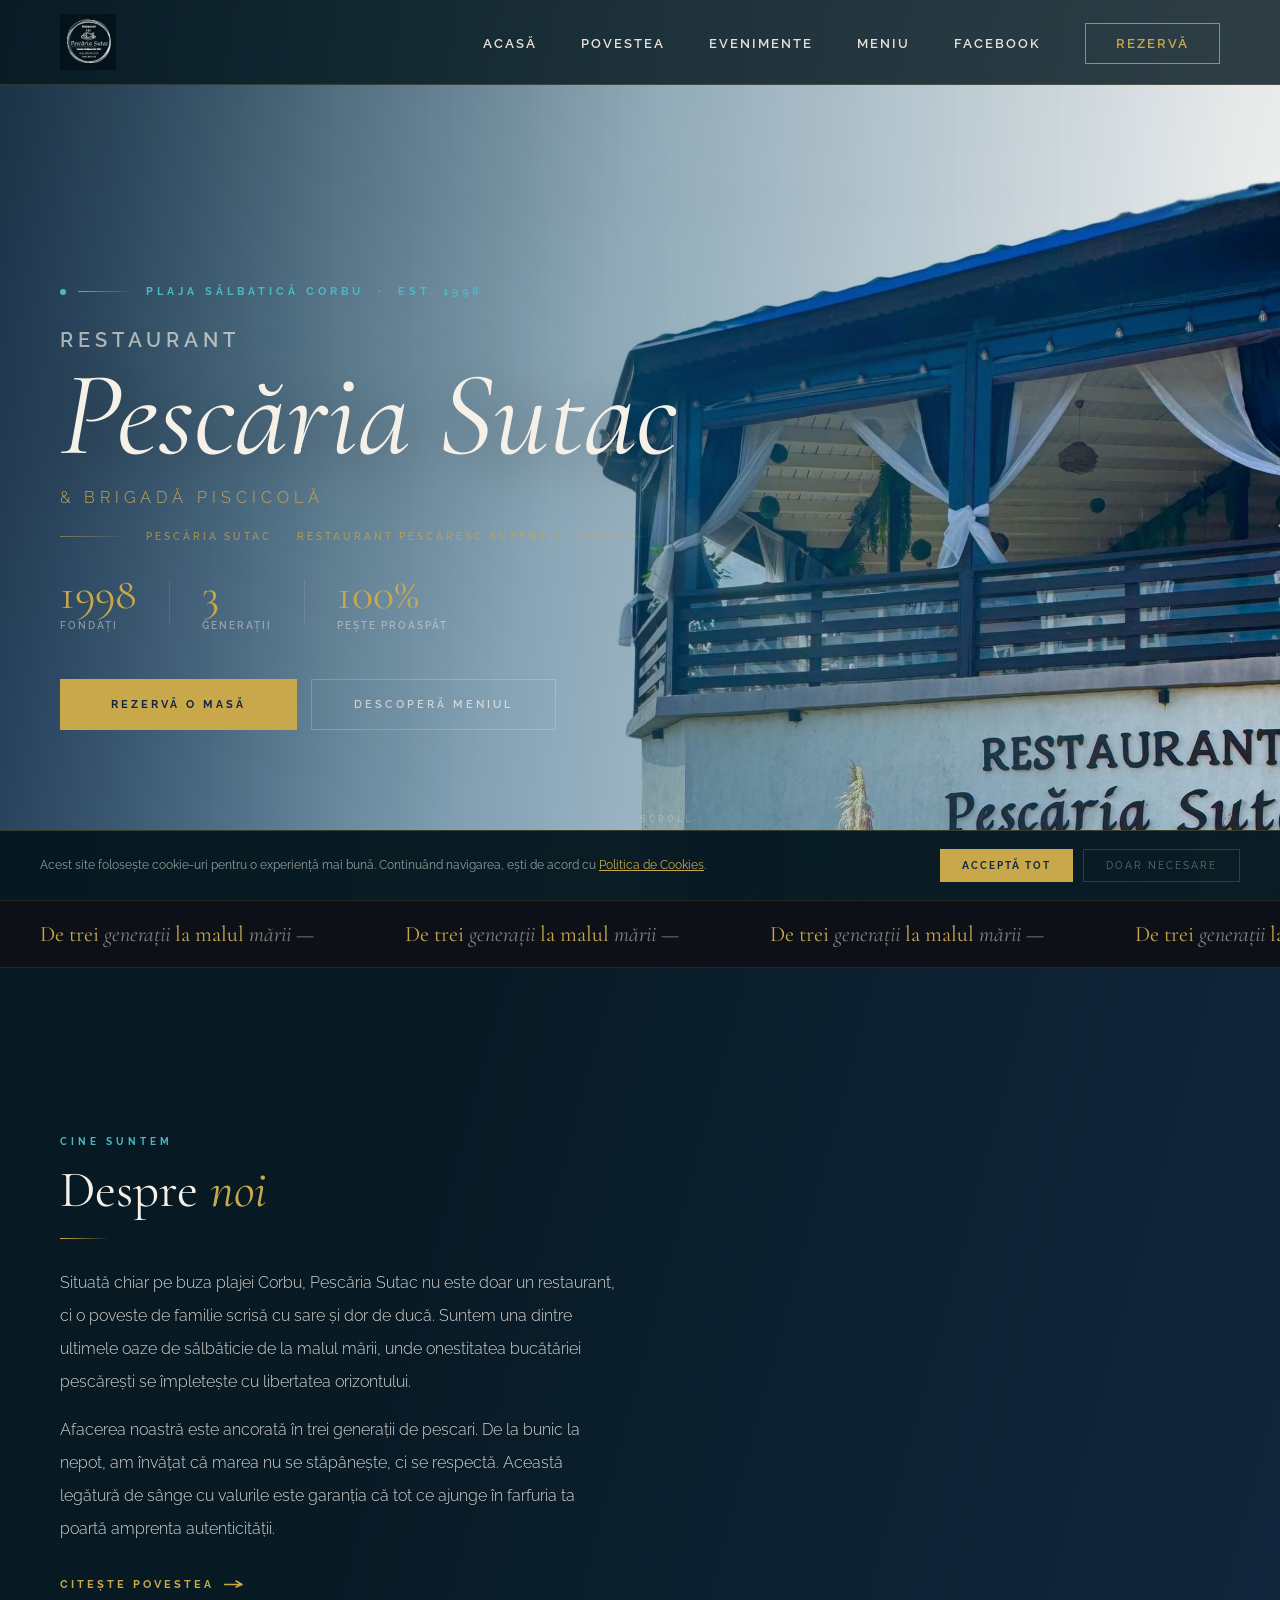
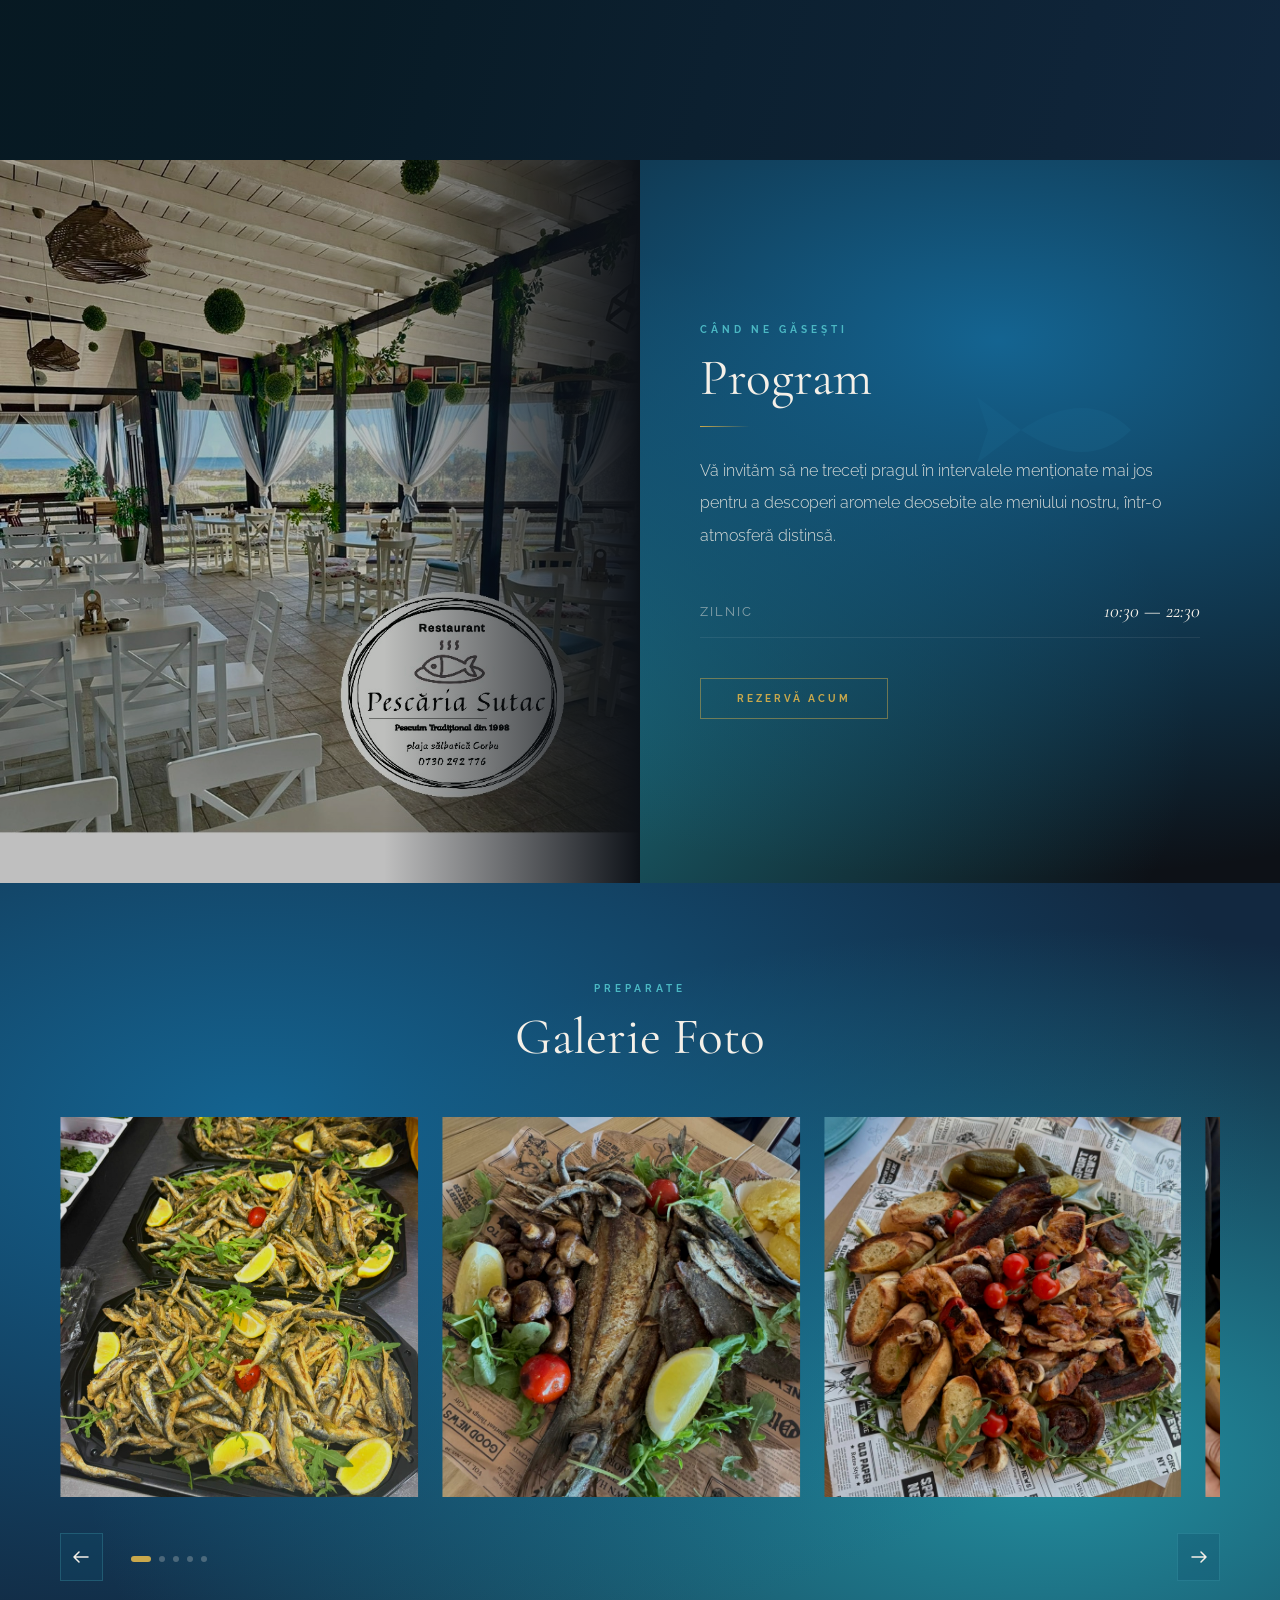
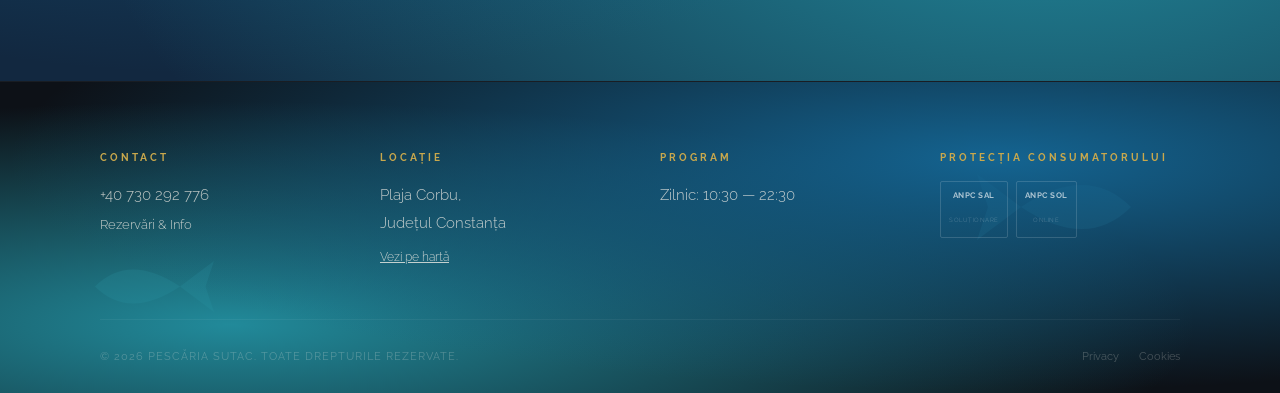
<file: index3.html>
﻿<!DOCTYPE html>
<html lang="ro">
<head>
<meta charset="utf-8">
<meta name="viewport" content="width=device-width, initial-scale=1">
<title>Pescăria Sutac | Restaurant Pescăresc Autentic Plaja Corbu</title>
<meta name="description" content="Savurează cel mai proaspăt pește pe malul mării la Pescăria Sutac, Plaja Corbu. Borș de pește tradițional, hamsii și ambianță sălbatică. Rezervă o masă acum!">
<meta name="keywords" content="pescaria sutac, restaurant peste corbu, mancare plaja corbu, bors de peste corbu, cherhana corbu, restaurante constanta, peste proaspat marea neagra">
<meta property="og:title" content="Pescăria Sutac | Gustul mării pe Plaja Corbu">
<meta property="og:description" content="Te așteptăm la Corbu pentru o experiență culinară pescărească autentică. Pește proaspat și rețete tradiționale.">
<meta property="og:image" content="assets/img/og-image-sutac.jpg">
<meta property="og:url" content="https://www.pescariasutac.ro">
<link rel="icon" href="assets/img/logo  sutac 9 (1).png">
<link rel="preconnect" href="https://fonts.googleapis.com">
<link rel="preconnect" href="https://fonts.gstatic.com" crossorigin>
<link href="https://fonts.googleapis.com/css2?family=Cormorant+Garamond:ital,wght@0,400;0,500;0,600;0,700;1,400;1,600&family=Raleway:wght@300;400;500;600;700&display=swap" rel="stylesheet">
<link rel="stylesheet" href="assets/css/plugins/swiper.min.css">
<style>
:root {
  --deep: #0a2a3a;
  --ocean: #0e4d6c;
  --seafoam: #4bb8c4;
  --gold: #c9a84c;
  --cream: #f5f0e8;
  --bg: #122840;
  --bg-alt: #0d1117;
  --muted: #5a7a8a;
}

*, *::before, *::after { margin: 0; padding: 0; box-sizing: border-box; }
html { scroll-behavior: smooth; }
body { background: var(--bg); font-family: 'Raleway', sans-serif; color: var(--cream); overflow-x: hidden; }
img { max-width: 100%; height: auto; display: block; }
a { text-decoration: none; color: inherit; }

/* ── NAV ── */
.s-header {
  position: fixed; top: 0; left: 0; right: 0; z-index: 1000;
  background: rgba(6,24,32,.82);
  backdrop-filter: blur(14px);
  -webkit-backdrop-filter: blur(14px);
  border-bottom: 1px solid rgba(201,168,76,.2);
  transition: background .4s, border-color .4s, box-shadow .4s;
}
.s-header.scrolled {
  background: rgba(6,24,32,.97);
  backdrop-filter: blur(24px);
  -webkit-backdrop-filter: blur(24px);
  border-bottom: 1px solid rgba(201,168,76,.35);
  box-shadow: 0 4px 40px rgba(0,0,0,.45);
}
.s-nav {
  display: flex; align-items: center; justify-content: space-between;
  padding: 14px 60px; max-width: 1400px; margin: 0 auto;
}
.s-logo img { height: 56px; width: auto; mix-blend-mode: screen; }
.s-nav-links { display: flex; list-style: none; gap: 44px; align-items: center; }
.s-nav-links a {
  color: rgba(245,240,232,.92); font-family: 'Raleway', sans-serif;
  font-size: 13px; letter-spacing: 2px; text-transform: uppercase; font-weight: 600;
  transition: color .25s; position: relative;
}
.s-nav-links a::after {
  content: ''; position: absolute; bottom: -4px; left: 0; right: 100%;
  height: 1px; background: var(--gold); transition: right .3s ease;
}
.s-nav-links a:hover { color: var(--cream); }
.s-nav-links a:hover::after { right: 0; }
.s-nav-cta {
  padding: 12px 30px !important;
  border: 1px solid rgba(201,168,76,.75) !important;
  color: var(--gold) !important;
  transition: background .3s, color .3s !important;
}
.s-nav-cta::after { display: none !important; }
.s-nav-cta:hover { background: var(--gold) !important; color: var(--bg) !important; }

.s-hamburger {
  display: none; flex-direction: column; gap: 6px;
  background: none; border: none; cursor: pointer; padding: 6px; z-index: 1001;
}
.s-hamburger span { display: block; width: 28px; height: 2px; background: var(--cream); transition: all .3s; }
.s-hamburger.active span:nth-child(1) { transform: translateY(8px) rotate(45deg); }
.s-hamburger.active span:nth-child(2) { opacity: 0; }
.s-hamburger.active span:nth-child(3) { transform: translateY(-8px) rotate(-45deg); }

.s-mobile-menu {
  display: none; position: fixed; inset: 0; background: var(--bg);
  z-index: 999; flex-direction: column; align-items: center; justify-content: center;
}
.s-mobile-menu.open { display: flex; }
.s-mobile-menu ul { list-style: none; text-align: center; }
.s-mobile-menu li { margin: 18px 0; }
.s-mobile-menu a {
  font-family: 'Cormorant Garamond', serif;
  font-size: clamp(26px, 5vw, 40px);
  color: var(--cream); font-style: italic;
}
.s-mobile-menu a:hover { color: var(--gold); }

@media (max-width: 960px) {
  .s-nav { flex-direction: column; gap: 8px; padding: 10px 16px; align-items: center; }
  .s-logo img { height: 44px; }
  .s-nav-links { display: flex; gap: 10px 18px; flex-wrap: wrap; justify-content: center; align-items: center; }
  .s-nav-links a { font-size: 9px; letter-spacing: 1.5px; }
  .s-nav-cta { padding: 7px 14px !important; font-size: 9px !important; }
  .s-hamburger { display: none; }
  .s-mobile-menu { display: none !important; }
}

/* ── HERO ── */
.hero {
  min-height: 100vh; position: relative;
  display: flex; align-items: center;
  overflow: hidden;
}
.hero-bg {
  position: absolute; inset: 0;
  background-image: url('assets/img/hero_bg_1.jpg');
  background-size: cover; background-position: center;
  transform: scale(1.06);
  animation: heroZoom 10s ease forwards;
}
@keyframes heroZoom { to { transform: scale(1); } }
.hero-overlay {
  position: absolute; inset: 0;
  background: linear-gradient(105deg, rgba(6,24,32,.78) 0%, rgba(6,24,32,.28) 45%, rgba(6,24,32,.02) 100%);
}

.hero-content {
  position: relative; z-index: 1;
  max-width: 1300px; margin: 0 auto; padding: 0 60px;
  padding-top: 110px; width: 100%;
}

/* — Eyebrow row — */
.hero-badge {
  display: inline-flex; align-items: center; gap: 12px;
  margin-bottom: 32px;
  animation: hFadeUp .7s ease .2s both;
}
.hero-badge-dot { width: 6px; height: 6px; border-radius: 50%; background: var(--seafoam); flex-shrink: 0; }
.hero-badge-line {
  height: 1px; background: linear-gradient(90deg, var(--seafoam), transparent);
  animation: hLineGrow .9s ease .5s both;
}
@keyframes hLineGrow { from { width: 0; } to { width: 56px; } }
.hero-eyebrow {
  font-family: 'Raleway', sans-serif; font-size: 11px;
  letter-spacing: 4px; text-transform: uppercase; color: var(--seafoam);
  font-weight: 700;
}

/* — Main title — */
.hero-title-line1 {
  display: block;
  font-family: 'Raleway', sans-serif;
  font-size: clamp(13px, 1.6vw, 20px);
  font-weight: 600; line-height: 1; letter-spacing: 5px;
  text-transform: uppercase; color: rgba(245,240,232,.65);
  margin-bottom: 8px;
  animation: hSlideLeft .9s cubic-bezier(.16,1,.3,1) .4s both;
}
.hero-title-line2 {
  display: block;
  font-family: 'Cormorant Garamond', serif;
  font-size: clamp(58px, 9.5vw, 120px);
  font-weight: 400; line-height: 0.95;
  text-shadow: 0 4px 60px rgba(0,0,0,.5);
  animation: hSlideRight .9s cubic-bezier(.16,1,.3,1) .6s both;
}
.hero-title-accent { color: var(--cream); font-style: italic; }
.hero-sub {
  font-family: 'Raleway', sans-serif; font-size: clamp(12px, 1.4vw, 16px);
  letter-spacing: 5px; text-transform: uppercase; color: var(--gold);
  font-weight: 300; margin-top: 16px;
  animation: hFadeUp .7s ease .85s both;
}

@keyframes hSlideLeft  { from { opacity:0; transform: translateX(-50px); } to { opacity:1; transform: translateX(0); } }
@keyframes hSlideRight { from { opacity:0; transform: translateX(50px);  } to { opacity:1; transform: translateX(0); } }
@keyframes hFadeUp     { from { opacity:0; transform: translateY(18px);  } to { opacity:1; transform: translateY(0); } }
@keyframes fadeUp      { from { opacity:0; transform: translateY(24px);  } to { opacity:1; transform: translateY(0); } }

/* — Gold separator — */
.hero-sep {
  display: flex; align-items: center; gap: 16px;
  margin: 24px 0 30px;
  animation: hFadeUp .7s ease .9s both;
}
.hero-sep-line { height: 1px; width: 70px; background: linear-gradient(90deg, rgba(201,168,76,.55), transparent); }
.hero-sep-text {
  font-family: 'Raleway', sans-serif; font-size: 10px; letter-spacing: 3px;
  text-transform: uppercase; color: rgba(201,168,76,.65); font-weight: 600;
  white-space: nowrap;
}

/* — Stats — */
.hero-stats {
  display: flex; align-items: center; gap: 0;
  margin-bottom: 48px;
  animation: hFadeUp .7s ease 1.05s both;
}
.hero-stat { padding: 0 32px; }
.hero-stat:first-child { padding-left: 0; }
.hero-stat-num {
  font-family: 'Cormorant Garamond', serif;
  font-size: clamp(30px, 3.8vw, 44px);
  color: var(--gold); font-weight: 400; line-height: 1; display: block;
}
.hero-stat-label {
  font-size: 10px; letter-spacing: 2px; text-transform: uppercase;
  color: rgba(245,240,232,.45); font-weight: 600; display: block; margin-top: 4px;
}
.hero-stat-sep { width: 1px; height: 44px; background: rgba(255,255,255,.1); }

/* — CTA buttons — */
.hero-ctas {
  display: flex; gap: 14px; flex-wrap: wrap;
  animation: hFadeUp .7s ease 1.2s both;
}
.hero-btn-primary {
  display: inline-block; padding: 18px 50px;
  background: var(--gold); color: var(--bg);
  font-family: 'Raleway', sans-serif;
  font-size: 11px; letter-spacing: 3px; text-transform: uppercase; font-weight: 700;
  border: 1px solid var(--gold); transition: all .35s;
}
.hero-btn-primary:hover { background: transparent; color: var(--gold); }
.hero-btn-secondary {
  display: inline-block; padding: 18px 42px;
  border: 1px solid rgba(245,240,232,.22); color: rgba(245,240,232,.7);
  font-family: 'Raleway', sans-serif;
  font-size: 11px; letter-spacing: 3px; text-transform: uppercase; font-weight: 600;
  transition: all .35s;
}
.hero-btn-secondary:hover { border-color: rgba(245,240,232,.6); color: var(--cream); }

/* — Vertical accent text — */
.hero-vert {
  position: absolute; right: 28px; top: 50%;
  transform: translateY(-50%) rotate(90deg);
  font-family: 'Raleway', sans-serif; font-size: 9px; letter-spacing: 5px;
  text-transform: uppercase; color: rgba(245,240,232,.15); font-weight: 600;
  white-space: nowrap; pointer-events: none;
  animation: hFadeUp 1s ease 1.6s both;
}

/* — Scroll indicator — */
.hero-scroll {
  position: absolute; bottom: 36px; left: 50%; transform: translateX(-50%);
  z-index: 1; display: flex; flex-direction: column; align-items: center; gap: 8px;
  animation: hFadeUp 1s ease 1.8s both;
}
.hero-scroll-label {
  font-size: 9px; letter-spacing: 3px; text-transform: uppercase;
  color: rgba(245,240,232,.28); font-family: 'Raleway', sans-serif; font-weight: 600;
}
.hero-scroll-icon {
  color: rgba(245,240,232,.3);
  animation: hScrollBounce 2.5s ease infinite;
}
@keyframes hScrollBounce {
  0%,100% { transform: translateY(0); opacity: .3; }
  50%      { transform: translateY(7px); opacity: .55; }
}

@media (max-width: 768px) {
  /* — hero imagine — */
  .hero-bg {
    animation: none !important;
    transform: scale(1) !important;
    background-attachment: scroll !important;
    background-position: 80% center !important;
  }
  .hero-overlay {
    background: linear-gradient(to right,
      rgba(6,24,32,.70) 0%,
      rgba(6,24,32,.15) 40%,
      rgba(6,24,32,0)   62%) !important;
  }
  /* — hero content — */
  .hero-content { padding: 0 22px; padding-top: 120px; }
  .hero-vert { display: none; }
  /* ascunde elementele non-esențiale pe mobil */
  .hero-badge { display: none; }
  .hero-sep   { display: none; }
  .hero-stats { display: none; }
  .hero-btn-secondary { display: none; }
  /* titlu mai compact */
  .hero-title-line2 { font-size: clamp(44px, 12vw, 64px); }
  .hero-sub { margin-top: 8px; font-size: 11px; letter-spacing: 3px; }
  /* un singur buton, compact */
  .hero-btn-primary { padding: 14px 32px; font-size: 10px; letter-spacing: 2.5px; }
  .hero-ctas { margin-top: 28px; }
}

/* ── MARQUEE ── */
.marquee-wrap {
  background: var(--bg-alt); overflow: hidden;
  padding: 20px 0; border-top: 1px solid rgba(201,168,76,.15);
  border-bottom: 1px solid rgba(201,168,76,.15);
}
.marquee-inner {
  display: flex; width: max-content;
  animation: marquee 30s linear infinite;
}
.marquee-text {
  font-family: 'Cormorant Garamond', serif;
  font-size: clamp(16px, 2.5vw, 22px);
  color: rgba(245,240,232,.5); white-space: nowrap;
  padding: 0 40px; font-style: italic;
}
.marquee-text em { color: var(--gold); font-style: normal; }
@keyframes marquee { from { transform: translateX(0); } to { transform: translateX(-50%); } }

/* ── ABOUT ── */
.about-section {
  position: relative; min-height: 88vh;
  display: flex; align-items: center;
  overflow: hidden; background: var(--bg);
}
.about-vbg {
  position: absolute; inset: 0; overflow: hidden;
}
.about-vbg video {
  width: 100%; height: 100%; object-fit: cover; display: block;
  filter: brightness(.52) saturate(.78) contrast(1.05);
}
.about-vbg-overlay {
  position: absolute; inset: 0; pointer-events: none;
  background: linear-gradient(
    105deg,
    rgba(6,24,32,.96) 0%,
    rgba(6,24,32,.84) 35%,
    rgba(6,24,32,.48) 62%,
    rgba(6,24,32,.1)  100%
  );
}
.about-content {
  position: relative; z-index: 1;
  padding: 120px 60px; max-width: 680px;
}
.s-tag {
  font-family: 'Raleway', sans-serif; font-size: 10px; letter-spacing: 4px;
  text-transform: uppercase; color: var(--seafoam); font-weight: 700;
  margin-bottom: 14px; display: block;
}
.s-title {
  font-family: 'Cormorant Garamond', serif;
  font-size: clamp(30px, 4vw, 52px);
  color: var(--cream); font-weight: 400; line-height: 1.15;
}
.s-title span { color: var(--gold); font-style: italic; }
.s-divider {
  width: 50px; height: 1px;
  background: linear-gradient(90deg, var(--gold), transparent);
  margin: 18px 0 28px;
}
.s-text {
  font-size: 16px; color: rgba(245,240,232,.88);
  line-height: 2.05; font-weight: 300;
}
.s-link-arrow {
  display: inline-flex; align-items: center; gap: 10px;
  color: var(--gold); font-size: 11px; letter-spacing: 3px;
  text-transform: uppercase; font-weight: 700;
  margin-top: 32px; transition: gap .3s;
}
.s-link-arrow:hover { gap: 16px; }
@media (max-width: 900px) {
  .about-section { min-height: 70vh; }
  .about-content { padding: 80px 24px; }
  .about-vbg-overlay { background: rgba(6,24,32,.86); }
}

/* ── PROGRAM ── */
.program-section { background: var(--bg-alt); }
.program-grid { display: grid; grid-template-columns: 1fr 1fr; min-height: 480px; }
.program-img { position: relative; overflow: hidden; }
.program-img img { width: 100%; height: 100%; object-fit: cover; filter: brightness(.75); }
.program-img::after {
  content: ''; position: absolute; inset: 0;
  background: linear-gradient(90deg, transparent 60%, var(--bg-alt));
}
.program-text {
  padding: 80px 80px 80px 60px;
  display: flex; flex-direction: column; justify-content: center;
}
.program-title { font-size: clamp(36px, 4vw, 60px) !important; margin-bottom: 0; }
.program-hours { margin: 32px 0 40px; }
.program-row {
  display: flex; justify-content: space-between; align-items: center;
  padding: 14px 0; border-bottom: 1px solid rgba(245,240,232,.08);
}
.program-day {
  font-family: 'Raleway', sans-serif; font-size: 13px;
  color: rgba(245,240,232,.5); letter-spacing: 2px; text-transform: uppercase;
}
.program-time {
  font-family: 'Cormorant Garamond', serif; font-size: 20px;
  color: var(--cream); font-style: italic;
}
.s-btn-outline {
  display: inline-block; padding: 14px 36px;
  border: 1px solid rgba(201,168,76,.5); color: var(--gold);
  font-family: 'Raleway', sans-serif; font-size: 10px;
  letter-spacing: 3px; text-transform: uppercase; font-weight: 700;
  width: fit-content; transition: all .3s;
}
.s-btn-outline:hover { background: var(--gold); color: var(--bg); }

@media (max-width: 900px) {
  .program-grid { grid-template-columns: 1fr; }
  .program-img { height: 280px; }
  .program-img::after { background: linear-gradient(0deg, var(--bg-alt), transparent); }
  .program-text { padding: 48px 20px 52px; }
  .program-title { font-size: clamp(32px,8vw,50px) !important; }
  .program-time { font-size: 18px; }
  .s-btn-outline { width: 100%; text-align: center; padding: 16px; }
}

/* ── GALLERY ── */
.gallery-section { padding: 100px 0; background: var(--bg); }
.gallery-section .s-tag { text-align: center; }
.gallery-section .s-title { text-align: center; margin-bottom: 50px; }
.gallery-item img {
  width: 100%; height: 380px; object-fit: cover;
  transition: transform .5s ease, filter .5s ease;
  filter: brightness(.85) contrast(1.05);
}
.gallery-item:hover img { transform: scale(1.03); filter: brightness(1) contrast(1.05); }
.gallery-item { overflow: hidden; position: relative; }

.gallery-controls {
  display: flex; align-items: center; justify-content: center;
  gap: 24px; margin-top: 36px;
}
.s-btn-nav {
  width: 48px; height: 48px;
  background: rgba(14,77,108,.3);
  border: 1px solid rgba(75,184,196,.25);
  color: var(--cream); cursor: pointer;
  display: flex; align-items: center; justify-content: center;
  transition: all .25s; border-radius: 0;
}
.s-btn-nav:hover { background: rgba(201,168,76,.15); border-color: var(--gold); color: var(--gold); }

.gallery-pagination .swiper-pagination-bullet {
  background: rgba(245,240,232,.25); opacity: 1; width: 6px; height: 6px;
}
.gallery-pagination .swiper-pagination-bullet-active { background: var(--gold); width: 20px; border-radius: 3px; }

@media (max-width: 768px) {
  .gallery-section { padding: 70px 0; }
  .gallery-item img { height: 240px; }
}
/* gallery responsive wrapper */
.gallery-outer { padding: 0 60px; }
@media (max-width: 960px) { .gallery-outer { padding: 0 20px; } }
@media (max-width: 480px) { .gallery-outer { padding: 0 12px; } }

/* ── FOOTER ── */
.s-footer { background: var(--bg-alt); border-top: 1px solid rgba(255,255,255,.05); padding: 70px 0 30px; }
.s-footer-inner { max-width: 1200px; margin: 0 auto; padding: 0 60px; }
.s-footer-grid {
  display: grid; grid-template-columns: repeat(4, 1fr); gap: 40px;
  padding-bottom: 50px; border-bottom: 1px solid rgba(255,255,255,.05); margin-bottom: 30px;
}
.s-footer-col h4 {
  font-family: 'Raleway', sans-serif; font-size: 10px; letter-spacing: 3px;
  text-transform: uppercase; color: var(--gold); margin-bottom: 18px; font-weight: 700;
}
.s-footer-col p, .s-footer-col a {
  color: rgba(245,240,232,.78); font-size: 15px; line-height: 1.9;
  display: block; font-weight: 300;
}
.s-footer-col a:hover { color: var(--cream); }
.s-footer-bottom { display: flex; justify-content: space-between; align-items: center; flex-wrap: wrap; gap: 10px; }
.s-footer-copy { font-size: 11px; color: rgba(245,240,232,.25); letter-spacing: 1px; }
.s-footer-legal { display: flex; gap: 20px; }
.s-footer-legal a { font-size: 11px; color: rgba(245,240,232,.25); }
.s-footer-legal a:hover { color: rgba(245,240,232,.5); }
.s-anpc { display: flex; gap: 8px; margin-top: 14px; }
.s-anpc-badge {
  border: 1px solid rgba(255,255,255,.15); padding: 6px 8px;
  text-align: center; border-radius: 2px; transition: border-color .3s;
}
.s-anpc-badge:hover { border-color: rgba(255,255,255,.35); }
.s-anpc-badge span { display: block; font-size: 8px; color: rgba(255,255,255,.65); font-weight: 700; letter-spacing: .5px; }
.s-anpc-badge small { font-size: 6px; color: rgba(255,255,255,.3); text-transform: uppercase; letter-spacing: .5px; }

@media (max-width: 768px) {
  .s-footer-grid { grid-template-columns: 1fr 1fr; }
  .s-footer-inner { padding: 0 24px; }
  .s-footer-bottom { flex-direction: column; align-items: flex-start; }
}
@media (max-width: 480px) { .s-footer-grid { grid-template-columns: 1fr; } }

/* ── SCROLL UP ── */
.s-scrollup {
  position: fixed; bottom: 28px; right: 28px; width: 44px; height: 44px;
  background: rgba(6,24,32,.85); border: 1px solid rgba(201,168,76,.4);
  color: var(--gold); cursor: pointer; display: flex; align-items: center; justify-content: center;
  opacity: 0; pointer-events: none; transition: all .3s; z-index: 800;
}
.s-scrollup.visible { opacity: 1; pointer-events: auto; }
.s-scrollup:hover { background: var(--gold); color: var(--bg); }

/* ── COOKIE ── */
#cookie-banner {
  display: none; position: fixed; bottom: 0; left: 0; right: 0;
  background: rgba(6,24,32,.97); border-top: 1px solid rgba(201,168,76,.25);
  padding: 18px 40px; z-index: 9999; align-items: center; gap: 20px;
  flex-wrap: wrap; backdrop-filter: blur(10px);
}
#cookie-banner.show { display: flex; }
#cookie-banner p { flex: 1; font-size: 12px; color: rgba(245,240,232,.6); line-height: 1.6; margin: 0; min-width: 200px; }
#cookie-banner a { color: var(--gold); text-decoration: underline; }
.cookie-btns { display: flex; gap: 10px; flex-shrink: 0; }
#accept-cookies { background: var(--gold); color: var(--bg); border: none; padding: 10px 22px; cursor: pointer; font-weight: 700; font-size: 10px; letter-spacing: 2px; text-transform: uppercase; font-family: 'Raleway', sans-serif; }
#reject-cookies { background: transparent; color: rgba(245,240,232,.4); border: 1px solid rgba(245,240,232,.15); padding: 10px 22px; cursor: pointer; font-size: 10px; letter-spacing: 2px; text-transform: uppercase; font-family: 'Raleway', sans-serif; }

@media (max-width: 600px) { #cookie-banner { padding: 16px 20px; } }

/* ── MOBILE GLOBAL ── */
@media (max-width: 768px) {
  .hero-title { font-size: clamp(36px,10vw,56px); }
  .hero-btn { display: block; text-align: center; padding: 18px 24px; margin-top: 36px; }
  .hero-scroll { display: none; }
  /* bigger touch targets */
  .s-hamburger { padding: 12px; }
  .s-hamburger span { width: 28px; }
  .s-btn-nav { width: 52px; height: 52px; }
  /* marquee readable */
  .marquee-text { font-size: 17px; padding: 0 24px; }
  /* footer */
  .s-footer { padding: 56px 0 24px; }
  .s-footer-copy { font-size: 12px; }
  /* cookie */
  .cookie-btns { width: 100%; }
  #accept-cookies, #reject-cookies { flex: 1; padding: 13px 10px; }
}
@media (max-width: 480px) {
  .hero-title { font-size: clamp(32px,11vw,46px); }
  .hero-eyebrow { font-size: 9px; letter-spacing: 4px; }
  .s-nav { padding: 14px 16px; }
  .s-logo img { height: 44px; }
  .s-divider { margin: 14px 0 22px; }
}

/* ── OCEAN AMBIANCE ── */
body {
  background:
    radial-gradient(ellipse at 20% 20%, rgba(20,100,145,1) 0%, transparent 70%),
    radial-gradient(ellipse at 80% 80%, rgba(35,148,165,1) 0%, transparent 70%),
    var(--bg);
  background-attachment: fixed;
}
@media (max-width: 768px) { body { background-attachment: scroll; } }
.gallery-section {
  background-image:
    radial-gradient(ellipse at 20% 30%, rgba(20,100,145,1) 0%, transparent 70%),
    radial-gradient(ellipse at 82% 72%, rgba(35,148,165,.95) 0%, transparent 65%),
    url("data:image/svg+xml,%3Csvg xmlns='http://www.w3.org/2000/svg' viewBox='0 0 100 50'%3E%3Cpath fill='%234bb8c4' opacity='.22' d='M10 25 Q30 5 60 25 Q30 45 10 25Z M60 25 L80 10 L75 25 L80 40Z'/%3E%3C/svg%3E"),
    url("data:image/svg+xml,%3Csvg xmlns='http://www.w3.org/2000/svg' viewBox='0 0 100 50'%3E%3Cpath fill='%234bb8c4' opacity='.22' d='M90 25 Q70 5 40 25 Q70 45 90 25Z M40 25 L20 10 L25 25 L20 40Z'/%3E%3C/svg%3E");
  background-repeat: no-repeat;
  background-position: 0 0, 0 0, 4% 30%, 90% 68%;
  background-size: 100% 100%, 100% 100%, 200px, 240px;
}
.program-section, .s-footer {
  background-image:
    radial-gradient(ellipse at 78% 25%, rgba(20,100,145,1) 0%, transparent 70%),
    radial-gradient(ellipse at 18% 78%, rgba(35,148,165,.92) 0%, transparent 65%),
    url("data:image/svg+xml,%3Csvg xmlns='http://www.w3.org/2000/svg' viewBox='0 0 100 50'%3E%3Cpath fill='%234bb8c4' opacity='.18' d='M90 25 Q70 5 40 25 Q70 45 90 25Z M40 25 L20 10 L25 25 L20 40Z'/%3E%3C/svg%3E"),
    url("data:image/svg+xml,%3Csvg xmlns='http://www.w3.org/2000/svg' viewBox='0 0 100 50'%3E%3Cpath fill='%234bb8c4' opacity='.18' d='M10 25 Q30 5 60 25 Q30 45 10 25Z M60 25 L80 10 L75 25 L80 40Z'/%3E%3C/svg%3E");
  background-repeat: no-repeat;
  background-position: 0 0, 0 0, 88% 35%, 7% 72%;
  background-size: 100% 100%, 100% 100%, 220px, 170px;
}

/* ══════════════════════════════════════════
   MOBILE — TOT SITE-UL (≤ 768px)
   ══════════════════════════════════════════ */
@media (max-width: 768px) {

  /* ── Hero ── */
  .hero { min-height: 82vh; }

  /* ── About (secțiunea cu video) ── */
  .about-section { min-height: unset; }
  .about-vbg-overlay {
    background: linear-gradient(to bottom,
      rgba(6,24,32,.93) 0%,
      rgba(6,24,32,.85) 100%) !important;
  }
  .about-content { padding: 48px 22px 56px !important; max-width: 100%; }

  /* ── Program ── */
  .program-text { padding: 40px 22px 48px !important; }
  .program-hours { margin: 24px 0 28px; }
  .program-row { padding: 12px 0; }
  .program-time { font-size: 17px; }

  /* ── Galerie ── */
  .gallery-section { padding: 50px 0 !important; }
  .gallery-section .s-title { margin-bottom: 28px !important; }

  /* ── Titluri & texte ── */
  .s-title  { font-size: clamp(26px, 7.5vw, 38px) !important; line-height: 1.2; }
  .s-text   { font-size: 14px !important; line-height: 1.8 !important; }
  .s-tag    { font-size: 9px !important; letter-spacing: 3px; }
  .s-divider { margin: 12px 0 18px; }
  .s-link-arrow { font-size: 10px; letter-spacing: 2.5px; margin-top: 22px; }

  /* ── Footer compact ── */
  .s-footer { padding: 40px 0 20px !important; }
  .s-footer-col p, .s-footer-col a { font-size: 13px; }

  /* ── Scroll indicator ── */
  .hero-scroll { display: none; }

  /* ── Marquee ── */
  .marquee-wrap { padding: 14px 0; }
}
</style>
</head>
<body>

<!-- HEADER -->
<header class="s-header" id="sHeader">
  <nav class="s-nav">
    <a href="index.html" class="s-logo">
      <img src="assets/img/logo orig.jpeg" alt="Pescăria Sutac">
    </a>
    <ul class="s-nav-links">
      <li><a href="index.html">Acasă</a></li>
      <li><a href="povestea.html">Povestea</a></li>
      <li><a href="about.html">Evenimente</a></li>
      <li><a href="meniu.html">Meniu</a></li>
      <li><a href="https://www.facebook.com/profile.php?id=100090660430181" target="_blank" rel="noopener">Facebook</a></li>
      <li><a href="rezervari.html" class="s-nav-cta">Rezervă</a></li>
    </ul>
    <button class="s-hamburger" id="hamburger" aria-label="Deschide meniu">
      <span></span><span></span><span></span>
    </button>
  </nav>
</header>

<!-- MOBILE MENU -->
<div class="s-mobile-menu" id="mobileMenu" role="navigation">
  <ul>
    <li><a href="index.html">Acasă</a></li>
    <li><a href="povestea.html">Povestea</a></li>
    <li><a href="about.html">Evenimente</a></li>
    <li><a href="meniu.html">Meniu</a></li>
    <li><a href="https://www.facebook.com/profile.php?id=100090660430181" target="_blank" rel="noopener">Facebook</a></li>
    <li><a href="rezervari.html">Rezervă</a></li>
  </ul>
</div>

<main>

<!-- HERO -->
<section class="hero" id="hero">
  <div class="hero-bg"></div>
  <div class="hero-overlay"></div>

  <div class="hero-content">

    <div class="hero-badge">
      <div class="hero-badge-dot"></div>
      <div class="hero-badge-line"></div>
      <span class="hero-eyebrow">Plaja Sălbatică Corbu &nbsp;·&nbsp; Est. 1998</span>
    </div>

    <h1>
      <span class="hero-title-line1">Restaurant</span>
      <span class="hero-title-line2"><span class="hero-title-accent">Pescăria Sutac</span></span>
    </h1>
    <p class="hero-sub">& Brigadă Piscicolă</p>

    <div class="hero-sep">
      <div class="hero-sep-line"></div>
      <span class="hero-sep-text">Pescăria Sutac &nbsp;·&nbsp; Restaurant Pescăresc Autentic</span>
      <div class="hero-sep-line"></div>
    </div>

    <div class="hero-stats">
      <div class="hero-stat">
        <span class="hero-stat-num">1998</span>
        <span class="hero-stat-label">Fondați</span>
      </div>
      <div class="hero-stat-sep"></div>
      <div class="hero-stat">
        <span class="hero-stat-num">3</span>
        <span class="hero-stat-label">Generații</span>
      </div>
      <div class="hero-stat-sep"></div>
      <div class="hero-stat">
        <span class="hero-stat-num">100%</span>
        <span class="hero-stat-label">Pește proaspăt</span>
      </div>
    </div>

    <div class="hero-ctas">
      <a href="rezervari.html" class="hero-btn-primary">Rezervă o masă</a>
      <a href="meniu.html" class="hero-btn-secondary">Descoperă meniul</a>
    </div>

  </div>


  <div class="hero-scroll" aria-hidden="true">
    <span class="hero-scroll-label">Scroll</span>
    <div class="hero-scroll-icon">
      <svg width="20" height="28" viewBox="0 0 20 28" fill="none">
        <rect x="1" y="1" width="18" height="26" rx="9" stroke="currentColor" stroke-width="1.5"/>
        <circle cx="10" cy="8" r="2" fill="currentColor">
          <animate attributeName="cy" values="8;16;8" dur="2s" repeatCount="indefinite"/>
        </circle>
      </svg>
    </div>
  </div>
</section>

<!-- MARQUEE -->
<div class="marquee-wrap" aria-hidden="true">
  <div class="marquee-inner">
    <span class="marquee-text"><em>De trei</em> generații <em>la malul</em> mării &mdash;&ensp;</span>
    <span class="marquee-text"><em>De trei</em> generații <em>la malul</em> mării &mdash;&ensp;</span>
    <span class="marquee-text"><em>De trei</em> generații <em>la malul</em> mării &mdash;&ensp;</span>
    <span class="marquee-text"><em>De trei</em> generații <em>la malul</em> mării &mdash;&ensp;</span>
    <span class="marquee-text"><em>De trei</em> generații <em>la malul</em> mării &mdash;&ensp;</span>
    <span class="marquee-text"><em>De trei</em> generații <em>la malul</em> mării &mdash;&ensp;</span>
  </div>
</div>

<!-- ABOUT -->
<section class="about-section" id="despre">
  <div class="about-vbg">
    <video src="assets/video/pescar2.mp4" autoplay loop muted playsinline></video>
    <div class="about-vbg-overlay"></div>
  </div>
  <div class="about-content">
    <span class="s-tag">Cine suntem</span>
    <h2 class="s-title">Despre <span>noi</span></h2>
    <div class="s-divider"></div>
    <p class="s-text">Situată chiar pe buza plajei Corbu, Pescăria Sutac nu este doar un restaurant, ci o poveste de familie scrisă cu sare și dor de ducă. Suntem una dintre ultimele oaze de sălbăticie de la malul mării, unde onestitatea bucătăriei pescărești se împletește cu libertatea orizontului.</p>
    <p class="s-text" style="margin-top:16px;">Afacerea noastră este ancorată în trei generații de pescari. De la bunic la nepot, am învățat că marea nu se stăpânește, ci se respectă. Această legătură de sânge cu valurile este garanția că tot ce ajunge în farfuria ta poartă amprenta autenticității.</p>
    <a href="povestea.html" class="s-link-arrow">
      Citește povestea
      <svg width="20" height="8" viewBox="0 0 20 8" fill="none">
        <path d="M12 1l6 3.5L12 7M0 4.5h18" stroke="currentColor" stroke-width="1.5" stroke-linecap="round" stroke-linejoin="round"/>
      </svg>
    </a>
  </div>
</section>

<!-- PROGRAM -->
<section class="program-section">
  <div class="program-grid">
    <div class="program-img">
      <img src="assets/img/img sutac1.jpg" alt="Restaurant Pescăria Sutac pe Plaja Corbu" loading="lazy">
    </div>
    <div class="program-text">
      <span class="s-tag">Când ne găsești</span>
      <h2 class="s-title program-title">Program</h2>
      <div class="s-divider"></div>
      <p class="s-text">Vă invităm să ne treceți pragul în intervalele menționate mai jos pentru a descoperi aromele deosebite ale meniului nostru, într-o atmosferă distinsă.</p>
      <div class="program-hours">
        <div class="program-row">
          <span class="program-day">Zilnic</span>
          <span class="program-time">10:30 — 22:30</span>
        </div>
      </div>
      <a href="rezervari.html" class="s-btn-outline">Rezervă acum</a>
    </div>
  </div>
</section>

<!-- GALLERY -->
<section class="gallery-section">
  <div class="gallery-outer">
    <span class="s-tag" style="text-align:center;">Preparate</span>
    <h2 class="s-title" style="text-align:center; margin-bottom:50px;">Galerie Foto</h2>
  </div>
  <div class="gallery-outer">
    <div class="swiper gallery-swiper">
      <div class="swiper-wrapper">
        <div class="swiper-slide"><div class="gallery-item"><img src="assets/img/portfolio_1.jpg" alt="Preparat Pescăria Sutac" loading="lazy"></div></div>
        <div class="swiper-slide"><div class="gallery-item"><img src="assets/img/portfolio_2.jpg" alt="Preparat Pescăria Sutac" loading="lazy"></div></div>
        <div class="swiper-slide"><div class="gallery-item"><img src="assets/img/portfolio_3.jpg" alt="Preparat Pescăria Sutac" loading="lazy"></div></div>
        <div class="swiper-slide"><div class="gallery-item"><img src="assets/img/portfolio_4.jpg" alt="Preparat Pescăria Sutac" loading="lazy"></div></div>
        <div class="swiper-slide"><div class="gallery-item"><img src="assets/img/portfolio_5.jpg" alt="Preparat Pescăria Sutac" loading="lazy"></div></div>
      </div>
    </div>
    <div class="gallery-controls">
      <button class="s-btn-nav gallery-prev" aria-label="Anterior">
        <svg width="16" height="12" viewBox="0 0 16 12" fill="none">
          <path d="M6 1L1 6l5 5M1 6h14" stroke="currentColor" stroke-width="1.5" stroke-linecap="round" stroke-linejoin="round"/>
        </svg>
      </button>
      <div class="gallery-pagination"></div>
      <button class="s-btn-nav gallery-next" aria-label="Următor">
        <svg width="16" height="12" viewBox="0 0 16 12" fill="none">
          <path d="M10 1l5 5-5 5M15 6H1" stroke="currentColor" stroke-width="1.5" stroke-linecap="round" stroke-linejoin="round"/>
        </svg>
      </button>
    </div>
  </div>
</section>

</main>

<!-- COOKIE -->
<div id="cookie-banner">
  <p>Acest site folosește cookie-uri pentru o experiență mai bună. Continuând navigarea, ești de acord cu <a href="cookies.html">Politica de Cookies</a>.</p>
  <div class="cookie-btns">
    <button id="accept-cookies">Acceptă tot</button>
    <button id="reject-cookies">Doar necesare</button>
  </div>
</div>

<!-- SCROLL UP -->
<button class="s-scrollup" id="scrollup" aria-label="Înapoi sus">
  <svg width="12" height="14" viewBox="0 0 20 20" fill="none">
    <path d="M0 10L1.7625 11.7625L8.75 4.7875V20H11.25V4.7875L18.225 11.775L20 10L10 0L0 10Z" fill="currentColor"/>
  </svg>
</button>

<!-- FOOTER -->
<footer class="s-footer">
  <div class="s-footer-inner">
    <div class="s-footer-grid">
      <div class="s-footer-col">
        <h4>Contact</h4>
        <a href="tel:+40730292776">+40 730 292 776</a>
        <p style="font-size:13px; margin-top:4px;">Rezervări &amp; Info</p>
      </div>
      <div class="s-footer-col">
        <h4>Locație</h4>
        <p>Plaja Corbu,<br>Județul Constanța</p>
        <a href="https://maps.app.goo.gl/LqXJBEXyGk9vnfK48" target="_blank" rel="noopener" style="font-size:12px; text-decoration:underline; margin-top:8px;">Vezi pe hartă</a>
      </div>
      <div class="s-footer-col">
        <h4>Program</h4>
        <p>Zilnic: 10:30 — 22:30</p>
      </div>
      <div class="s-footer-col">
        <h4>Protecția Consumatorului</h4>
        <div class="s-anpc">
          <a href="https://anpc.ro/ce-este-sal/" target="_blank" rel="noopener">
            <div class="s-anpc-badge"><span>ANPC SAL</span><small>Soluționare</small></div>
          </a>
          <a href="https://ec.europa.eu/consumers/odr/" target="_blank" rel="noopener">
            <div class="s-anpc-badge"><span>ANPC SOL</span><small>Online</small></div>
          </a>
        </div>
      </div>
    </div>
    <div class="s-footer-bottom">
      <p class="s-footer-copy">© 2026 PESCĂRIA SUTAC. TOATE DREPTURILE REZERVATE.</p>
      <div class="s-footer-legal">
        <a href="termene.html">Privacy</a>
        <a href="cookies.html">Cookies</a>
      </div>
    </div>
  </div>
</footer>

<script src="assets/js/plugins/swiper.min.js"></script>
<script>
  const header = document.getElementById('sHeader');
  const scrollup = document.getElementById('scrollup');
  window.addEventListener('scroll', () => {
    header.classList.toggle('scrolled', window.scrollY > 60);
    scrollup.classList.toggle('visible', window.scrollY > 400);
  }, {passive: true});

  const hamburger = document.getElementById('hamburger');
  const mobileMenu = document.getElementById('mobileMenu');
  hamburger.addEventListener('click', () => {
    hamburger.classList.toggle('active');
    mobileMenu.classList.toggle('open');
    document.body.style.overflow = mobileMenu.classList.contains('open') ? 'hidden' : '';
  });
  mobileMenu.querySelectorAll('a').forEach(a => a.addEventListener('click', () => {
    hamburger.classList.remove('active');
    mobileMenu.classList.remove('open');
    document.body.style.overflow = '';
  }));

  new Swiper('.gallery-swiper', {
    slidesPerView: 1.15,
    spaceBetween: 16,
    loop: true,
    navigation: { nextEl: '.gallery-next', prevEl: '.gallery-prev' },
    pagination: { el: '.gallery-pagination', clickable: true, type: 'bullets' },
    breakpoints: {
      640: { slidesPerView: 2.1, spaceBetween: 20 },
      1024: { slidesPerView: 3.1, spaceBetween: 24 }
    }
  });

  scrollup.addEventListener('click', () => window.scrollTo({top: 0, behavior: 'smooth'}));

  (function() {
    const b = document.getElementById('cookie-banner');
    if (!localStorage.getItem('cookieConsent')) b.classList.add('show');
    document.getElementById('accept-cookies').addEventListener('click', () => { localStorage.setItem('cookieConsent','1'); b.classList.remove('show'); });
    document.getElementById('reject-cookies').addEventListener('click', () => { localStorage.setItem('cookieConsent','0'); b.classList.remove('show'); });
  })();
</script>
</body>
</html>
</file>
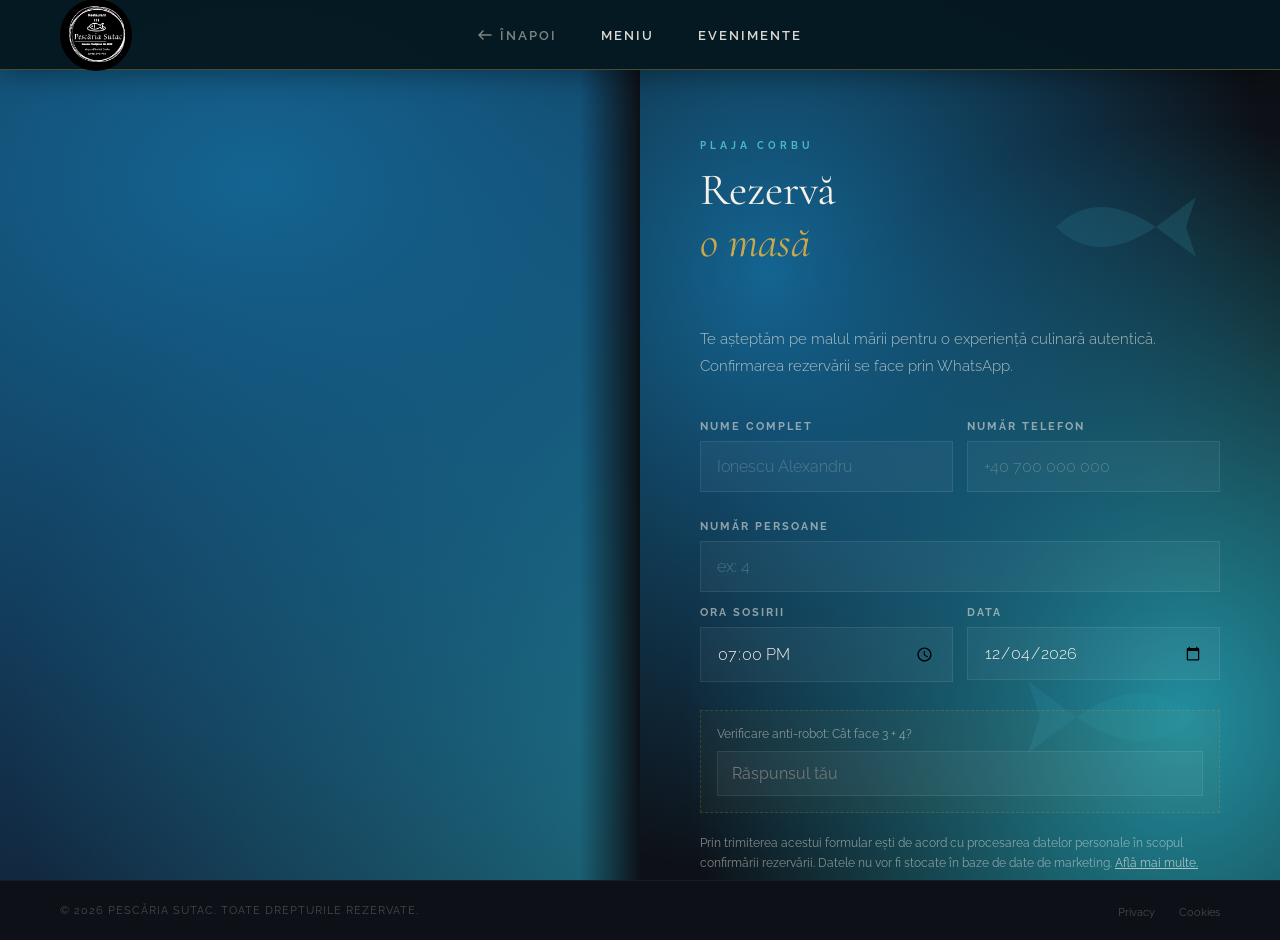
<file: rezervari.html>
﻿<!DOCTYPE html>
<html lang="ro">
<head>
<meta charset="utf-8">
<meta name="viewport" content="width=device-width, initial-scale=1">
<title>Rezervări | Pescăria Sutac — Plaja Corbu</title>
<meta name="description" content="Rezervă o masă la Pescăria Sutac pe Plaja Corbu. Formular rapid de rezervare cu confirmare pe WhatsApp.">
<meta property="og:title" content="Rezervări — Pescăria Sutac">
<meta property="og:url" content="https://www.pescariasutac.ro/rezervari.html">
<link rel="icon" href="assets/img/logo orig.jpeg">
<link rel="preconnect" href="https://fonts.googleapis.com">
<link rel="preconnect" href="https://fonts.gstatic.com" crossorigin>
<link href="https://fonts.googleapis.com/css2?family=Cormorant+Garamond:ital,wght@0,400;0,500;0,600;0,700;1,400;1,600&family=Raleway:wght@300;400;500;600;700&display=swap" rel="stylesheet">
<style>
:root {
  --seafoam: #4bb8c4;
  --gold: #c9a84c;
  --cream: #f5f0e8;
  --bg: #122840;
  --bg-form: #0d1117;
  --border: rgba(255,255,255,.08);
}
*, *::before, *::after { margin: 0; padding: 0; box-sizing: border-box; }
html, body { height: 100%; }
body { background: var(--bg); font-family: 'Raleway', sans-serif; color: var(--cream); overflow-x: hidden; display: flex; flex-direction: column; }
img { max-width: 100%; display: block; }
a { text-decoration: none; color: inherit; }

/* ── NAV ── */
.s-header { background: rgba(6,24,32,.97); border-bottom: 1px solid rgba(201,168,76,.35); box-shadow: 0 2px 30px rgba(0,0,0,.4); position: sticky; top: 0; z-index: 100; }
.s-nav { display: flex; align-items: center; justify-content: center; padding: 25px 60px; max-width: 1400px; margin: 0 auto; position: relative; }
.s-logo { position: absolute; left: 60px; top: 50%; transform: translateY(-50%); width: 72px; height: 72px; border-radius: 50%; overflow: hidden; }
.s-logo img { width: 100%; height: 100%; object-fit: cover; }
.s-nav-links { display: flex; list-style: none; gap: 44px; align-items: center; }
.s-nav-links a { color: rgba(245,240,232,.9); font-size: 13px; letter-spacing: 2px; text-transform: uppercase; font-weight: 600; transition: color .25s; }
.s-nav-links a:hover { color: var(--cream); }
.s-nav-back { color: rgba(245,240,232,.5) !important; display: inline-flex; align-items: center; gap: 8px; }
.s-nav-back:hover { color: var(--cream) !important; }
.s-hamburger { display: none; flex-direction: column; gap: 6px; background: none; border: none; cursor: pointer; padding: 5px; }
.s-hamburger span { display: block; width: 26px; height: 1.5px; background: var(--cream); transition: all .3s; }
.s-hamburger.active span:nth-child(1) { transform: translateY(7.5px) rotate(45deg); }
.s-hamburger.active span:nth-child(2) { opacity: 0; }
.s-hamburger.active span:nth-child(3) { transform: translateY(-7.5px) rotate(-45deg); }
.s-mobile-menu { display: none; position: fixed; inset: 0; background: var(--bg); z-index: 999; flex-direction: column; align-items: center; justify-content: center; }
.s-mobile-menu.open { display: flex; }
.s-mobile-menu ul { list-style: none; text-align: center; }
.s-mobile-menu li { margin: 16px 0; }
.s-mobile-menu a { font-family: 'Cormorant Garamond', serif; font-size: clamp(24px, 5vw, 38px); color: var(--cream); font-style: italic; }
.s-mobile-menu a:hover { color: var(--gold); }
@media (max-width: 960px) {
  .s-nav { flex-direction: row; align-items: center; justify-content: flex-start; gap: 0; padding: 10px 16px; position: static; }
  .s-logo { display: none; }
  .s-nav-links { flex: 1; display: flex; gap: 7px 13px; flex-wrap: wrap; justify-content: flex-start; align-items: center; }
  .s-nav-links a { font-size: 9px; letter-spacing: 1.5px; }
  .s-nav-cta { padding: 7px 14px !important; font-size: 9px !important; }
  .s-hamburger { display: none; }
  .s-mobile-menu { display: none !important; }
}

/* ── BOOKING LAYOUT ── */
.booking-wrap { display: grid; grid-template-columns: 1fr 1fr; flex: 1; min-height: calc(100vh - 90px); }

.map-col { position: relative; overflow: hidden; }
.map-col iframe { width: 100%; height: 100%; border: 0; display: block; filter: grayscale(1) invert(1) contrast(1.1) brightness(.8); }
.map-col::after {
  content: ''; position: absolute; top: 0; right: 0; bottom: 0; width: 60px;
  background: linear-gradient(90deg, transparent, var(--bg-form));
  pointer-events: none;
}

.form-col {
  background: var(--bg-form); padding: 70px 60px;
  display: flex; flex-direction: column; justify-content: flex-start;
  overflow-y: auto;
}

.form-eyebrow { font-size: 10px; letter-spacing: 4px; text-transform: uppercase; color: var(--seafoam); font-weight: 700; margin-bottom: 14px; display: block; }
.form-title { font-family: 'Cormorant Garamond', serif; font-size: clamp(30px, 3.5vw, 48px); color: var(--cream); font-weight: 400; line-height: 1.15; margin-bottom: 10px; }
.form-title em { font-style: italic; color: var(--gold); }
.form-sub { font-size: 15px; color: rgba(245,240,232,.68); font-weight: 300; line-height: 1.8; margin-bottom: 40px; }
.form-divider { width: 40px; height: 1px; background: linear-gradient(90deg, var(--gold), transparent); margin: 16px 0 32px; }

.field-row { display: grid; grid-template-columns: 1fr 1fr; gap: 14px; margin-bottom: 14px; }
.field { margin-bottom: 14px; }
.field label { display: block; font-size: 11px; letter-spacing: 2px; text-transform: uppercase; color: rgba(245,240,232,.55); font-weight: 700; margin-bottom: 8px; }

.field input,
.field select {
  width: 100%; background: rgba(255,255,255,.04);
  border: 1px solid rgba(255,255,255,.08);
  color: var(--cream); padding: 15px 16px;
  font-family: 'Raleway', sans-serif; font-size: 16px; font-weight: 300;
  outline: none; transition: border-color .25s, background .25s;
  -webkit-appearance: none; appearance: none;
  border-radius: 0;
}
.field input:focus, .field select:focus {
  border-color: rgba(201,168,76,.5);
  background: rgba(255,255,255,.07);
}
.field input::placeholder { color: rgba(245,240,232,.25); }
.field select option { background: #0d1117; color: var(--cream); }

.select-wrap { position: relative; }
.select-wrap::after {
  content: ''; position: absolute; right: 16px; top: 50%; transform: translateY(-50%);
  width: 0; height: 0;
  border-left: 5px solid transparent;
  border-right: 5px solid transparent;
  border-top: 5px solid rgba(201,168,76,.6);
  pointer-events: none;
}

.time-date-row { display: grid; grid-template-columns: 1fr 1fr; gap: 14px; margin-bottom: 14px; }

.bot-check {
  background: rgba(201,168,76,.04); border: 1px dashed rgba(201,168,76,.2);
  padding: 16px; margin-bottom: 20px;
}
.bot-check label { display: block; font-size: 12px; color: rgba(245,240,232,.5); margin-bottom: 10px; }
.bot-check input { width: 100%; background: rgba(255,255,255,.04); border: 1px solid rgba(255,255,255,.08); color: var(--cream); padding: 12px 14px; font-family: 'Raleway', sans-serif; font-size: 16px; outline: none; transition: border-color .25s; border-radius: 0; }
.bot-check input:focus { border-color: rgba(201,168,76,.4); }

.privacy-note { font-size: 12px; color: rgba(245,240,232,.5); line-height: 1.7; margin-bottom: 24px; }
.privacy-note a { color: rgba(245,240,232,.65); text-decoration: underline; }

.submit-btn {
  width: 100%; background: var(--gold); color: var(--bg);
  border: none; padding: 18px; cursor: pointer;
  font-family: 'Raleway', sans-serif; font-size: 11px;
  font-weight: 700; letter-spacing: 3px; text-transform: uppercase;
  transition: all .3s; display: flex; align-items: center; justify-content: center; gap: 10px;
}
.submit-btn:hover { background: #d4b457; transform: translateY(-1px); }
.submit-btn:active { transform: translateY(0); }

.contact-info { margin-top: 36px; padding-top: 28px; border-top: 1px solid var(--border); display: flex; gap: 30px; flex-wrap: wrap; }
.contact-item { display: flex; align-items: center; gap: 10px; }
.contact-item svg { color: var(--seafoam); flex-shrink: 0; }
.contact-item span { font-size: 13px; color: rgba(245,240,232,.62); font-weight: 300; }
.contact-item a { color: var(--cream); font-size: 14px; font-weight: 400; transition: color .25s; }
.contact-item a:hover { color: var(--gold); }

@media (max-width: 960px) {
  .booking-wrap { grid-template-columns: 1fr; min-height: unset; }
  .map-col { height: 50vw; min-height: 280px; max-height: 380px; }
  .map-col::after { display: none; }
  .form-col { padding: 50px 32px; justify-content: flex-start; }
  .field-row { grid-template-columns: 1fr; gap: 0; }
}
@media (max-width: 480px) {
  .form-col { padding: 40px 20px; }
  .time-date-row { grid-template-columns: 1fr; }
  .contact-info { flex-direction: column; gap: 16px; }
}

/* ── FOOTER ── */
.s-footer-mini {
  background: var(--bg-form); border-top: 1px solid rgba(255,255,255,.05);
  padding: 20px 60px; display: flex; justify-content: space-between; align-items: center;
  flex-wrap: wrap; gap: 10px;
}
.s-footer-mini p { font-size: 11px; color: rgba(245,240,232,.25); letter-spacing: 1px; }
.s-footer-mini a { font-size: 11px; color: rgba(245,240,232,.25); margin-left: 20px; }
.s-footer-mini a:hover { color: rgba(245,240,232,.5); }
@media (max-width: 600px) { .s-footer-mini { padding: 16px 20px; flex-direction: column; align-items: flex-start; } }

/* ── MOBILE GLOBAL ── */
@media (max-width: 768px) {
  .s-header { position: sticky; }
  .booking-wrap { min-height: unset; grid-template-columns: 1fr; }
  /* form apare primul pe mobil */
  .form-col { order: -1; padding: 32px 20px 48px; }
  .map-col { height: 48vw; min-height: 200px; max-height: 300px; order: 0; }
  .form-title { font-size: clamp(28px,9vw,44px); }
  .form-divider { margin: 14px 0 26px; }
  .form-sub { margin-bottom: 32px; font-size: 13px; }
  .submit-btn { min-height: 56px; font-size: 12px; padding: 18px 24px; }
  .field-row { grid-template-columns: 1fr; gap: 0; }
  .bot-check { padding: 14px; }
  /* nav compact — la fel ca restul paginilor */
  .s-nav { flex-direction: column; gap: 8px; padding: 8px 16px; align-items: center; }
  .s-logo img { height: 22px; }
  .s-nav-links { display: flex; gap: 8px 16px; flex-wrap: wrap; justify-content: center; }
  .s-nav-links a { font-size: 9px; letter-spacing: 1.5px; }
  .s-hamburger { display: none; }
  .s-mobile-menu { display: none !important; }
}
@media (max-width: 400px) {
  .form-col { padding: 36px 16px 48px; }
  .time-date-row { grid-template-columns: 1fr; }
  .contact-info { margin-top: 28px; padding-top: 22px; gap: 14px; }
  .contact-item a { font-size: 15px; }
}

/* ── OCEAN AMBIANCE ── */
body {
  background:
    radial-gradient(ellipse at 20% 20%, rgba(20,100,145,1) 0%, transparent 70%),
    radial-gradient(ellipse at 80% 80%, rgba(35,148,165,1) 0%, transparent 70%),
    var(--bg);
  background-attachment: fixed;
}
@media (max-width: 768px) { body { background-attachment: scroll; } }
.form-col {
  background-image:
    radial-gradient(ellipse at 20% 25%, rgba(20,100,145,1) 0%, transparent 70%),
    radial-gradient(ellipse at 85% 80%, rgba(35,148,165,.95) 0%, transparent 65%),
    url("data:image/svg+xml,%3Csvg xmlns='http://www.w3.org/2000/svg' viewBox='0 0 100 50'%3E%3Cpath fill='%234bb8c4' opacity='.18' d='M10 25 Q30 5 60 25 Q30 45 10 25Z M60 25 L80 10 L75 25 L80 40Z'/%3E%3C/svg%3E"),
    url("data:image/svg+xml,%3Csvg xmlns='http://www.w3.org/2000/svg' viewBox='0 0 100 50'%3E%3Cpath fill='%234bb8c4' opacity='.18' d='M90 25 Q70 5 40 25 Q70 45 90 25Z M40 25 L20 10 L25 25 L20 40Z'/%3E%3C/svg%3E");
  background-repeat: no-repeat;
  background-position: 0 0, 0 0, 90% 15%, 85% 85%;
  background-size: 100% 100%, 100% 100%, 200px, 240px;
}
</style>
</head>
<body>

<!-- HEADER -->
<header class="s-header">
  <nav class="s-nav">
    <a href="index.html" class="s-logo">
      <img src="assets/img/logo orig.jpeg" alt="Pescăria Sutac">
    </a>
    <ul class="s-nav-links">
      <li>
        <a href="index.html" class="s-nav-back">
          <svg width="14" height="10" viewBox="0 0 14 10" fill="none">
            <path d="M5 1L1 5l4 4M1 5h12" stroke="currentColor" stroke-width="1.5" stroke-linecap="round" stroke-linejoin="round"/>
          </svg>
          Înapoi
        </a>
      </li>
      <li><a href="meniu.html">Meniu</a></li>
      <li><a href="about.html">Evenimente</a></li>
    </ul>
    <button class="s-hamburger" id="hamburger" aria-label="Deschide meniu">
      <span></span><span></span><span></span>
    </button>
  </nav>
</header>

<div class="s-mobile-menu" id="mobileMenu">
  <ul>
    <li><a href="index.html">Acasă</a></li>
    <li><a href="povestea.html">Povestea</a></li>
    <li><a href="about.html">Evenimente</a></li>
    <li><a href="meniu.html">Meniu</a></li>
  </ul>
</div>

<!-- BOOKING -->
<main class="booking-wrap">

  <!-- MAP -->
  <div class="map-col">
    <iframe
      src="https://www.google.com/maps/embed?pb=!1m18!1m12!1m3!1d2852.385854473929!2d28.694222486827098!3d44.36366603162866!2m3!1f0!2f0!3f0!3m2!1i1024!2i768!4f13.1!3m3!1m2!1s0x40ba59268312935f%3A0xa1fdd4e4cd6283e9!2sRestaurant%20Pescaria%20Sutac!5e0!3m2!1sro!2sro!4v1774253667794!5m2!1sro!2sro"
      title="Locația Pescăria Sutac pe hartă"
      allowfullscreen
      loading="lazy"
      referrerpolicy="no-referrer-when-downgrade">
    </iframe>
  </div>

  <!-- FORM -->
  <div class="form-col">
    <span class="form-eyebrow">Plaja Corbu</span>
    <h1 class="form-title">Rezervă<br><em>o masă</em></h1>
    <div class="form-divider"></div>
    <p class="form-sub">Te așteptăm pe malul mării pentru o experiență culinară autentică. Confirmarea rezervării se face prin WhatsApp.</p>

    <form id="whatsappForm" novalidate>

      <div class="field-row">
        <div class="field">
          <label for="nume_client">Nume complet</label>
          <input type="text" id="nume_client" placeholder="Ionescu Alexandru" required autocomplete="name">
        </div>
        <div class="field">
          <label for="telefon_client">Număr telefon</label>
          <input type="tel" id="telefon_client" placeholder="+40 700 000 000" required autocomplete="tel">
        </div>
      </div>

      <div class="field">
        <label for="persoane">Număr persoane</label>
        <input type="number" id="persoane" min="1" max="200" placeholder="ex: 4" inputmode="numeric">
      </div>

      <div class="time-date-row">
        <div class="field">
          <label for="time">Ora sosirii</label>
          <input type="time" id="time" value="19:00">
        </div>
        <div class="field">
          <label for="date">Data</label>
          <input type="date" id="date">
        </div>
      </div>

      <div class="bot-check">
        <label>Verificare anti-robot: Cât face 3 + 4?</label>
        <input type="number" id="bot_answer" placeholder="Răspunsul tău" required min="0" max="99">
      </div>

      <p class="privacy-note">
        Prin trimiterea acestui formular ești de acord cu procesarea datelor personale în scopul confirmării rezervării. Datele nu vor fi stocate în baze de date de marketing.
        <a href="termene.html">Află mai multe.</a>
      </p>

      <button type="submit" class="submit-btn">
        <svg width="16" height="16" viewBox="0 0 24 24" fill="currentColor">
          <path d="M17.472 14.382c-.297-.149-1.758-.867-2.03-.967-.273-.099-.471-.148-.67.15-.197.297-.767.966-.94 1.164-.173.199-.347.223-.644.075-.297-.15-1.255-.463-2.39-1.475-.883-.788-1.48-1.761-1.653-2.059-.173-.297-.018-.458.13-.606.134-.133.298-.347.446-.52.149-.174.198-.298.298-.497.099-.198.05-.371-.025-.52-.075-.149-.669-1.612-.916-2.207-.242-.579-.487-.5-.669-.51-.173-.008-.371-.01-.57-.01-.198 0-.52.074-.792.372-.272.297-1.04 1.016-1.04 2.479 0 1.462 1.065 2.875 1.213 3.074.149.198 2.096 3.2 5.077 4.487.709.306 1.262.489 1.694.625.712.227 1.36.195 1.871.118.571-.085 1.758-.719 2.006-1.413.248-.694.248-1.289.173-1.413-.074-.124-.272-.198-.57-.347m-5.421 7.403h-.004a9.87 9.87 0 01-5.031-1.378l-.361-.214-3.741.982.998-3.648-.235-.374a9.86 9.86 0 01-1.51-5.26c.001-5.45 4.436-9.884 9.888-9.884 2.64 0 5.122 1.03 6.988 2.898a9.825 9.825 0 012.893 6.994c-.003 5.45-4.437 9.884-9.885 9.884m8.413-18.297A11.815 11.815 0 0012.05 0C5.495 0 .16 5.335.157 11.892c0 2.096.547 4.142 1.588 5.945L.057 24l6.305-1.654a11.882 11.882 0 005.683 1.448h.005c6.554 0 11.89-5.335 11.893-11.893a11.821 11.821 0 00-3.48-8.413Z"/>
        </svg>
        Trimite pe WhatsApp
      </button>

    </form>

    <div class="contact-info">
      <div class="contact-item">
        <svg width="16" height="16" viewBox="0 0 24 24" fill="none" stroke="currentColor" stroke-width="1.5">
          <path d="M22 16.92v3a2 2 0 01-2.18 2 19.79 19.79 0 01-8.63-3.07 19.5 19.5 0 01-6-6 19.79 19.79 0 01-3.07-8.67A2 2 0 014.11 2h3a2 2 0 012 1.72 12.84 12.84 0 00.7 2.81 2 2 0 01-.45 2.11L8.09 9.91a16 16 0 006 6l1.27-1.27a2 2 0 012.11-.45 12.84 12.84 0 002.81.7A2 2 0 0122 16.92z"/>
        </svg>
        <div>
          <a href="tel:+40730292776">+40 730 292 776</a>
          <span>Rezervări &amp; Info</span>
        </div>
      </div>
      <div class="contact-item">
        <svg width="16" height="16" viewBox="0 0 24 24" fill="none" stroke="currentColor" stroke-width="1.5">
          <path d="M21 10c0 7-9 13-9 13s-9-6-9-13a9 9 0 0118 0z"/><circle cx="12" cy="10" r="3"/>
        </svg>
        <div>
          <a href="https://maps.app.goo.gl/LqXJBEXyGk9vnfK48" target="_blank" rel="noopener">Plaja Corbu, Constanța</a>
          <span>Zilnic 10:30 — 22:30</span>
        </div>
      </div>
    </div>

  </div>

</main>

<!-- FOOTER -->
<footer class="s-footer-mini">
  <p>© 2026 PESCĂRIA SUTAC. TOATE DREPTURILE REZERVATE.</p>
  <div>
    <a href="termene.html">Privacy</a>
    <a href="cookies.html">Cookies</a>
  </div>
</footer>

<script>
  // Set today's date as default
  const dateInput = document.getElementById('date');
  const today = new Date();
  const yyyy = today.getFullYear();
  const mm = String(today.getMonth() + 1).padStart(2, '0');
  const dd = String(today.getDate()).padStart(2, '0');
  dateInput.value = `${yyyy}-${mm}-${dd}`;
  dateInput.min = `${yyyy}-${mm}-${dd}`;

  // Hamburger
  const hamburger = document.getElementById('hamburger');
  const mobileMenu = document.getElementById('mobileMenu');
  hamburger.addEventListener('click', () => {
    hamburger.classList.toggle('active');
    mobileMenu.classList.toggle('open');
    document.body.style.overflow = mobileMenu.classList.contains('open') ? 'hidden' : '';
  });
  mobileMenu.querySelectorAll('a').forEach(a => a.addEventListener('click', () => {
    hamburger.classList.remove('active');
    mobileMenu.classList.remove('open');
    document.body.style.overflow = '';
  }));

  // WhatsApp form
  document.getElementById('whatsappForm').addEventListener('submit', function(e) {
    e.preventDefault();

    const raspuns = document.getElementById('bot_answer').value;
    if (raspuns !== '7') {
      alert('Răspuns incorect la verificarea anti-robot! Răspunsul corect este 7.');
      return;
    }

    const nume = document.getElementById('nume_client').value.trim();
    const tel = document.getElementById('telefon_client').value.trim();
    const nrPers = document.getElementById('persoane').value.trim();
    const ora = document.getElementById('time').value;
    const data = document.getElementById('date').value;

    if (!nume || !tel) {
      alert('Te rugăm să completezi numele și numărul de telefon.');
      return;
    }

    const telDest = '40730292776';
    const msg = `Salut! Rezervare nouă:%0A%0A` +
                `👤 *Nume:* ${encodeURIComponent(nume)}%0A` +
                `📞 *Tel:* ${encodeURIComponent(tel)}%0A` +
                `👥 *Pers:* ${encodeURIComponent(nrPers)}%0A` +
                `📅 *Data:* ${data}%0A` +
                `🕒 *Ora:* ${ora}`;

    window.open(`https://wa.me/${telDest}?text=${msg}`, '_blank');
  });
</script>
</body>
</html>
</file>
<file: assets/css/style.css>
@charset "UTF-8";
/* 
|......................................................................
| Template Name: Elegencia
| Author: Thememarch
| Version: 1.0.0
|--------------------------------------------------------------------------
|--------------------------------------------------------------------------
| TABLE OF CONTENTS:
|--------------------------------------------------------------------------
| 1. Basic Color Variable
| 2. Typography
| 3. Preloader
| 4. Spacing
| 5. General
| 6. Slider
| 7. Video Popup
| 8. Header
| 9. Footer
| 10. Video
| 11. Hero
| 12. Slider Text
| 13. About
| 14. Opening Hour
| 15. Food Item
| 16. Food Menu List
| 17. Best Item
| 18. Chef
| 19. Gallery
| 20. Testimonial
| 21. Booking System
| 22. Blog
| 23. Comment
| 24. Location
| 25. Portfolio
| 26. Contact
 ................................................................*/
/*--------------------------------------------------------------
1. Basic Color Variable
----------------------------------------------------------------*/
@import url("https://fonts.googleapis.com/css2?family=Baskervville:ital@0;1&family=Prompt:ital,wght@0,200;0,300;0,400;0,500;0,600;0,700;1,400&display=swap");
:root {
  --body-font-family: "Prompt", sans-serif;
  --heading-font-family: "Baskervville", sans-serif;
  --yellow-color: #00adef;
 --body-color: #C8C8C8;
  --body-bg-color: #ffffff;
  --body-bg-color-two: #240909;
  --heading-color: #00adef;
  --border-color: #4F4836;
  --common-color-white: #FFF;
  --common-color-black: #000000;
  
}

/*--------------------------------------------------------------
2. Typography
----------------------------------------------------------------*/
html,
body {

  font-family: var(--body-font-family);
  background-color: var(--body-bg-color);
  font-size: 18px;
  font-weight: 400;
  line-height: 1.6em;
  overflow-x: hidden;
  scroll-behavior: auto;
}

h1,
h2,
h3,
h4,
h5,
h6 {
  clear: both;
  color: var(--heading-color);
  padding: 0px;
  margin: 0px 0px 0px 0px;
  font-weight: 400;
  line-height: normal;
  font-style: normal;
  font-family: "Baskervville", sans-serif;
}

.cs_primary_font {
  font-family: var(--heading-font-family);
}

.cs_secondary_font {
  font-family: var(--body-font-family);
}

h1 {
  font-size: 80px;
}

h2 {
  font-size: 60px;
}

h3 {
  font-size: 48px;
}

h4 {
  font-size: 36px;
}

h5 {
  font-size: 26px;
}

h6 {
  font-size: 20px;
}

p {
  margin: 0px;
  padding: 0px;
  font-size: 16px;
  font-weight: 400;
  line-height: 24px;
}

ul {
  margin: 0 0 25px 0;
  padding-left: 20px;
  list-style: square outside none;
}

ol {
  padding-left: 20px;
  margin-bottom: 25px;
}

dfn,
cite,
em,
i {
  font-style: italic;
}

blockquote {
  margin: 0 15px;
  font-style: italic;
  font-size: 20px;
  line-height: 1.6em;
  margin: 0;
}

address {
  margin: 0 0 15px;
}

img {
  border: 0;
  max-width: 100%;
  height: auto;
}

a {
  color: inherit;
  text-decoration: none;
  font-size: 16px;
  transition: all 0.3s ease;
}

button {
  color: inherit;
  transition: all 0.3s ease;
}

a:hover {
  text-decoration: none;
  color: var(--heading-color);
}

table {
  width: 100%;
  margin-bottom: 25px;
}
table th {
  font-weight: 600;
  color: var(--body-color);
}
table td,
table th {
  border-top: 1px solid var(--heading-color);
  padding: 11px 10px;
}

dl {
  margin-bottom: 25px;
}
dl dt {
  font-weight: 600;
}

b,
strong {
  font-weight: bold;
}

pre {
  color: var(--body-color);
  border: 1px solid var(--heading-color);
  font-size: 18px;
  padding: 25px;
  border-radius: 5px;
}

kbd {
  font-size: 100%;
  background-color: var(--body-color);
  border-radius: 5px;
}

@media screen and (max-width: 991px) {
  body,
  html {
    font-size: 16px;
    line-height: 1.6em;
  }
  ul {
    margin: 0 0 25px 0;
    padding-left: 20px;
    list-style: square outside none;
  }
  ul.cs_list_style_none {
    list-style: none;
    padding: 0px;
  }
  ul.cs_list_style_none li {
    margin-bottom: 10px;
  }
  ul.cs_list_style_none li h3 {
    font-size: 22px;
  }
}
input,
textarea {
  color: var(--heading-color);
  transition: all 0.3s ease;
}

/*--------------------------------------------------------------
  3. Preloader
----------------------------------------------------------------*/
/* Preloader */
.ak-preloader {
  align-items: center;
  display: flex;
  height: 100%;
  justify-content: center;
  position: fixed;
  left: 0;
  top: 0;
  width: 100%;
  z-index: 99999;
}
.ak-preloader .animation-preloader {
  position: absolute;
  z-index: 100;
}
.ak-preloader .animation-preloader .spinner {
  animation: spinner 1s infinite linear;
  border-radius: 50%;
  border: 3px solid rgba(0, 0, 0, 0.2);
  border-top-color: var(--heading-color);
  height: 9em;
  margin: 0 auto 3.5em auto;
  width: 9em;
}

/* Texto cargando */
.ak-preloader .animation-preloader .txt-loading {
  text-align: center;
  -webkit-user-select: none;
     -moz-user-select: none;
          user-select: none;
  font-size: 55px;
  font-family: "Baskervville", sans-serif;
}
.ak-preloader .animation-preloader .txt-loading .letters-loading:before {
  animation: letters-loading 3s infinite;
  color: var(--heading-color);
  content: attr(data-text-preloader);
  left: 0;
  opacity: 0;
  position: absolute;
  top: 0;
  transform: rotateY(-90deg);
}
.ak-preloader .animation-preloader .txt-loading .letters-loading {
  color: rgba(0, 0, 0, 0.2);
  position: relative;
}
.ak-preloader .animation-preloader .txt-loading .letters-loading:nth-child(2):before {
  animation-delay: 0.1s;
}
.ak-preloader .animation-preloader .txt-loading .letters-loading:nth-child(3):before {
  animation-delay: 0.2s;
}
.ak-preloader .animation-preloader .txt-loading .letters-loading:nth-child(4):before {
  animation-delay: 0.3s;
}
.ak-preloader .animation-preloader .txt-loading .letters-loading:nth-child(5):before {
  animation-delay: 0.4s;
}
.ak-preloader .animation-preloader .txt-loading .letters-loading:nth-child(6):before {
  animation-delay: 0.5s;
}
.ak-preloader .animation-preloader .txt-loading .letters-loading:nth-child(7):before {
  animation-delay: 0.6s;
}
.ak-preloader .animation-preloader .txt-loading .letters-loading:nth-child(8):before {
  animation-delay: 0.8s;
}
.ak-preloader .animation-preloader .txt-loading .letters-loading:nth-child(9):before {
  animation-delay: 0.9s;
}
.ak-preloader .loader-section {
  background-color: #040d10;
  height: 100%;
  position: fixed;
  top: 0;
  width: calc(50% + 1px);
}
.ak-preloader .loader-section.section-left {
  left: 0;
}
.ak-preloader .loader-section.section-right {
  right: 0;
}

.loaded .animation-preloader {
  opacity: 0;
  transition: 0.2s ease-out;
}
.loaded .loader-section.section-left {
  transform: translateX(-101%);
  transition: 0.7s 0.3s all cubic-bezier(0.1, 0.1, 0.1, 1);
}
.loaded .loader-section.section-right {
  transform: translateX(101%);
  transition: 0.7s 0.3s all cubic-bezier(0.1, 0.1, 0.1, 1);
}

/* Animación del preloader */
@keyframes spinner {
  to {
    transform: rotateZ(360deg);
  }
}
/* Animación de las letras cargando del preloader */
@keyframes letters-loading {
  0%, 75%, 100% {
    opacity: 0;
    transform: rotateY(-90deg);
  }
  25%, 50% {
    opacity: 1;
    transform: rotateY(0deg);
  }
}
/* Tamaño de portatil hacia atras (portatil, tablet, celular) */
@media screen and (max-width: 767px) {
  .ak-preloader .animation-preloader .txt-loading {
    text-align: center;
    -webkit-user-select: none;
       -moz-user-select: none;
            user-select: none;
    font-size: 32px;
  }
}
/*--------------------------------------------------------------
  4. Spacing
----------------------------------------------------------------*/
@media screen and (min-width: 992px) {
  .ak-height-0 {
    height: 0px;
  }
  .ak-height-5 {
    height: 5px;
  }
  .ak-height-10 {
    height: 10px;
  }
  .ak-height-15 {
    height: 15px;
  }
  .ak-height-20 {
    height: 20px;
  }
  .ak-height-25 {
    height: 25px;
  }
  .ak-height-30 {
    height: 30px;
  }
  .ak-height-35 {
    height: 35px;
  }
  .ak-height-40 {
    height: 40px;
  }
  .ak-height-45 {
    height: 45px;
  }
  .ak-height-50 {
    height: 50px;
  }
  .ak-height-55 {
    height: 55px;
  }
  .ak-height-60 {
    height: 60px;
  }
  .ak-height-65 {
    height: 65px;
  }
  .ak-height-70 {
    height: 70px;
  }
  .ak-height-75 {
    height: 75px;
  }
  .ak-height-80 {
    height: 80px;
  }
  .ak-height-85 {
    height: 85px;
  }
  .ak-height-90 {
    height: 90px;
  }
  .ak-height-95 {
    height: 95px;
  }
  .ak-height-100 {
    height: 100px;
  }
  .ak-height-105 {
    height: 105px;
  }
  .ak-height-110 {
    height: 110px;
  }
  .ak-height-115 {
    height: 115px;
  }
  .ak-height-120 {
    height: 120px;
  }
  .ak-height-125 {
    height: 125px;
  }
  .ak-height-130 {
    height: 130px;
  }
  .ak-height-135 {
    height: 135px;
  }
  .ak-height-140 {
    height: 140px;
  }
  .ak-height-145 {
    height: 145px;
  }
  .ak-height-150 {
    height: 150px;
  }
  .ak-height-155 {
    height: 155px;
  }
  .ak-height-160 {
    height: 160px;
  }
  .ak-height-165 {
    height: 165px;
  }
  .ak-height-170 {
    height: 170px;
  }
  .ak-height-175 {
    height: 175px;
  }
  .ak-height-180 {
    height: 180px;
  }
  .ak-height-185 {
    height: 185px;
  }
  .ak-height-190 {
    height: 190px;
  }
  .ak-height-195 {
    height: 195px;
  }
  .ak-height-200 {
    height: 200px;
  }
  .ak-height-205 {
    height: 205px;
  }
  .ak-height-210 {
    height: 210px;
  }
  .ak-height-219 {
    height: 219px;
  }
}
@media screen and (max-width: 991px) {
  .ak-height-lg-0 {
    height: 0px;
  }
  .ak-height-lg-5 {
    height: 5px;
  }
  .ak-height-lg-10 {
    height: 10px;
  }
  .ak-height-lg-15 {
    height: 15px;
  }
  .ak-height-lg-20 {
    height: 20px;
  }
  .ak-height-lg-25 {
    height: 25px;
  }
  .ak-height-lg-30 {
    height: 30px;
  }
  .ak-height-lg-35 {
    height: 35px;
  }
  .ak-height-lg-40 {
    height: 40px;
  }
  .ak-height-lg-45 {
    height: 45px;
  }
  .ak-height-lg-50 {
    height: 50px;
  }
  .ak-height-lg-55 {
    height: 55px;
  }
  .ak-height-lg-60 {
    height: 60px;
  }
  .ak-height-lg-65 {
    height: 65px;
  }
  .ak-height-lg-70 {
    height: 70px;
  }
  .ak-height-lg-75 {
    height: 75px;
  }
  .ak-height-lg-80 {
    height: 80px;
  }
  .ak-height-lg-85 {
    height: 85px;
  }
  .ak-height-lg-90 {
    height: 90px;
  }
  .ak-height-lg-95 {
    height: 95px;
  }
  .ak-height-lg-100 {
    height: 100px;
  }
  .ak-height-lg-105 {
    height: 105px;
  }
  .ak-height-lg-110 {
    height: 110px;
  }
  .ak-height-lg-115 {
    height: 115px;
  }
  .ak-height-lg-120 {
    height: 120px;
  }
  .ak-height-lg-125 {
    height: 125px;
  }
  .ak-height-lg-130 {
    height: 130px;
  }
  .ak-height-lg-135 {
    height: 135px;
  }
  .ak-height-lg-140 {
    height: 140px;
  }
  .ak-height-lg-145 {
    height: 145px;
  }
  .ak-height-lg-150 {
    height: 150px;
  }
  .ak-height-lg-155 {
    height: 155px;
  }
  .ak-height-lg-160 {
    height: 160px;
  }
  .ak-height-lg-165 {
    height: 165px;
  }
  .ak-height-lg-170 {
    height: 170px;
  }
  .ak-height-lg-175 {
    height: 175px;
  }
  .ak-height-lg-180 {
    height: 180px;
  }
  .ak-height-lg-185 {
    height: 185px;
  }
  .ak-height-lg-190 {
    height: 190px;
  }
  .ak-height-lg-195 {
    height: 195px;
  }
  .ak-height-lg-200 {
    height: 200px;
  }
  .ak-height-lg-205 {
    height: 205px;
  }
  .ak-height-lg-210 {
    height: 210px;
  }
  .ak-height-lg-219 {
    height: 219px;
  }
}
/*--------------------------------------------------------------
  5. General
----------------------------------------------------------------*/
.ak-row-gap-20 {
  margin-left: -10px;
  margin-right: -10px;
}
.ak-row-gap-20 > div {
  padding-left: 10px;
  padding-right: 10px;
}

.ak-row-gap-150 {
  margin-left: -70px;
  margin-right: -70px;
}
.ak-row-gap-150 > div {
  padding-left: 70px;
  padding-right: 70px;
}

.ak-light {
  font-weight: 300;
}

.ak-normal {
  font-weight: 400;
}

.ak-medium {
  font-weight: 500;
}

.ak-semi-bold {
  font-weight: 600;
}

.ak-bold {
  font-weight: 700;
}

.ak-extra-bold {
  font-weight: 800;
}

.ak-black {
  font-weight: 900;
}

.ak-radius-3 {
  border-radius: 3px;
}

.ak-radius-5 {
  border-radius: 5px;
}

.ak-radius-7 {
  border-radius: 7px;
}

.ak-radius-10 {
  border-radius: 10px;
}

.ak-radius-15 {
  border-radius: 15px;
}

.ak-line-height-1 {
  line-height: 1.2em;
}

.ak-line-height-2 {
  line-height: 1.25em;
}

.ak-line-height-3 {
  line-height: 1.3em;
}

.ak-line-height-4 {
  line-height: 1.4em;
}

.ak-line-height-5 {
  line-height: 1.5em;
}

.ak-line-height-6 {
  line-height: 1.6em;
}

.ak-line-height-7 {
  line-height: 1.7em;
}

.ak-line-height-39 {
  line-height: 39px;
}

.ak-line-height-54 {
  line-height: 54px;
}

.ak-line-height-85 {
  line-height: 85px;
}

.ak-font-14 {
  font-size: 14px;
}

.ak-font-16 {
  font-size: 16px;
}

.ak-font-18 {
  font-size: 18px;
}

.ak-font-20 {
  font-size: 20px;
}

.ak-font-22 {
  font-size: 22px;
}

.ak-font-26 {
  font-size: 26px;
}

.ak-font-28 {
  font-size: 28px;
}

.ak-font-30 {
  font-size: 28px;
}

.ak-font-38 {
  font-size: 38px;
}

.ak-font-42 {
  font-size: 42px;
}

.ak-font-50 {
  font-size: 50px;
}

.ak-mp0 {
  list-style: none;
  margin: 0;
  padding: 0;
}

.ak-m0 {
  margin: 0;
}

.ak-mt100 {
  margin-top: 100px;
}

hr {
  margin: 0;
  padding: 0;
  border: none;
  border-top: 1px solid #f2f1ff;
}

.ak-bg {
  background-size: cover;
  background-repeat: no-repeat;
  background-position: center;
  -o-object-fit: cover;
     object-fit: cover;
}

.ak-vertical-middle {
  display: flex;
  align-items: center;
  min-height: 100%;
}

.ak-vertical-middle-in {
  flex: none;
  width: 100%;
}

.ak-center {
  display: flex;
  align-items: center;
  justify-content: center;
}

.ak-white-color,
.ak-white-color-hover:hover {
  color: #fff;
}

.ak-primary-color {
  color: var(--heading-color) !important;
}

.ak-ternary-color {
  color: #999696;
}

.ak-yellow-color,
.ak-yellow-color-hover:hover {
  color: var(--heading-color);
}

.ak-white-bg {
  background-color: #fff;
}

.ak-gray-bg-20 {
  background: rgba(217, 217, 217, 0.2);
}

.ak-yellow-bg-1,
.ak-yellow-bg-1-hover:hover {
  background-color: rgba(255, 210, 141, 0.01);
}

.ak-yellow-bg-2,
.ak-yellow-bg-2-hover:hover {
  background-color: rgba(255, 210, 141, 0.02);
}

.ak-yellow-bg-3,
.ak-yellow-bg-3-hover:hover {
  background-color: rgba(255, 210, 141, 0.03);
}

.ak-yellow-bg-4,
.ak-yellow-bg-4-hover:hover {
  background-color: rgba(255, 210, 141, 0.04);
}

.ak-yellow-bg-5,
.ak-yellow-bg-5-hover:hover {
  background-color: rgba(255, 210, 141, 0.05);
}

.ak-yellow-bg-6,
.ak-yellow-bg-6-hover:hover {
  background-color: rgba(255, 210, 141, 0.06);
}

.ak-yellow-bg-7,
.ak-yellow-bg-7-hover:hover {
  background-color: rgba(255, 210, 141, 0.07);
}

.ak-yellow-bg-8,
.ak-yellow-bg-8-hover:hover {
  background-color: rgba(255, 210, 141, 0.08);
}

.ak-yellow-bg-9,
.ak-yellow-bg-9-hover:hover {
  background-color: rgba(255, 210, 141, 0.09);
}

.ak-yellow-bg-10,
.ak-yellow-bg-10-hover:hover {
  background-color: rgba(255, 210, 141, 0.1);
}

.ak-yellow-bg-15,
.ak-yellow-bg-15-hover:hover {
  background-color: rgba(255, 210, 141, 0.15);
}

.ak-yellow-bg-20,
.ak-yellow-bg-20-hover:hover {
  background-color: rgba(255, 210, 141, 0.2);
}

.ak-yellow-bg-25,
.ak-yellow-bg-25-hover:hover {
  background-color: rgba(255, 210, 141, 0.25);
}

.ak-yellow-bg-30,
.ak-yellow-bg-30-hover:hover {
  background-color: rgba(255, 210, 141, 0.3);
}

.ak-yellow-bg-35,
.ak-yellow-bg-35-hover:hover {
  background-color: rgba(255, 210, 141, 0.35);
}

.ak-yellow-bg-40,
.ak-yellow-bg-40-hover:hover {
  background-color: rgba(255, 210, 141, 0.4);
}

.ak-yellow-bg-50,
.ak-yellow-bg-50-hover:hover {
  background-color: rgba(255, 210, 141, 0.5);
}

.ak-yellow-bg-60,
.ak-yellow-bg-60-hover:hover {
  background-color: rgba(255, 210, 141, 0.6);
}

.ak-yellow-bg-70,
.ak-yellow-bg-70-hover:hover {
  background-color: rgba(255, 210, 141, 0.7);
}

.ak-yellow-bg-80,
.ak-yellow-bg-80-hover:hover {
  background-color: rgba(255, 210, 141, 0.8);
}

.ak-yellow-bg-90,
.ak-yellow-bg-90-hover:hover {
  background-color: rgba(255, 210, 141, 0.9);
}

.ak-yellow-bg,
.ak-yellow-bg-hover:hover {
  background-color: var(--heading-color);
}

.ak-primary-bg,
.ak-primary-bg-hover:hover {
  background-color: var(--heading-color);
}

.ak-gradient-bg-1 {
  background: linear-gradient(267.18deg, #161616 0%, #080808 100%);
}

.ak-pagination-box {
  margin: -7px;
}
.ak-pagination-box .ak-pagination-item {
  margin: 7px;
}

.ak-pagination-item {
  height: 40px;
  width: 40px;
  border-radius: 5px;
  background-color: #000;
}
.ak-pagination-item.active {
  background-color: var(--heading-color);
  color: #fff;
  pointer-events: none;
}

.ak-form-field {
  display: block;
  width: 100%;
  padding: 10px 20px;
  border-radius: 15px;
  outline: none;
  transition: all 0.3s ease;
  border: 2px solid #999696;
  background-color: transparent;
  color: #fff;
}
.ak-form-field:focus {
  border-color: var(--heading-color);
}

label {
  margin-bottom: 12px;
}

input,
select:focus {
  border: none;
  box-shadow: none;
  outline: none;
}

.ak-right-full-width {
  width: calc(50vw - 12px);
  padding-right: 24px;
}

.ak-post-meta.ak-style1 {
  display: flex;
}
.ak-post-meta.ak-style1 > * {
  position: relative;
  display: inline-block;
}
.ak-post-meta.ak-style1 > *:not(:last-child) {
  margin-right: 12px;
  padding-right: 12px;
}
.ak-post-meta.ak-style1 > *:not(:last-child)::before {
  content: "";
  height: 20px;
  width: 2px;
  border-radius: 2px;
  background-color: #fff;
  position: absolute;
  right: 0;
  top: 50%;
  margin-top: -10px;
}

.ak-parallax > *:not([class*=ak-shape-]) {
  position: relative;
  z-index: 5;
}

.section-all-item-center {
  width: 100%;
  height: 100vh;
  display: flex;
  flex-direction: column;
  justify-content: center;
  align-items: center;
}
.section-all-item-center .item-title {
  font-family: var(--body-font-family);
  line-height: 45px;
}
.section-all-item-center .item-title-number {
  font-size: 180px;
  color: transparent;
  -webkit-text-stroke: 3px var(--yellow-color);
}
.section-all-item-center .item-subtext {
  margin-top: 15px;
  padding: 0px 100px;
}
.section-all-item-center .border-comming-soon-top {
  position: absolute;
  width: 0%;
  left: 0;
  height: 1px;
  top: 25%;
  display: none;
  background-color: var(--heading-color);
}
.section-all-item-center .border-comming-soon-bottom {
  position: absolute;
  width: 0%;
  left: 0;
  height: 1px;
  bottom: 15%;
  background-color: #4F4836;
}
.section-all-item-center .border-comming-soon-colum-left {
  width: 1px;
  height: 0%;
  top: 0;
  position: absolute;
  background-color: #4F4836;
  align-self: flex-start;
  left: 20%;
}
.section-all-item-center .border-comming-soon-colum-right {
  width: 1px;
  height: 0%;
  top: 0;
  position: absolute;
  background-color: #4F4836;
  align-self: flex-end;
  right: 20%;
}
.section-all-item-center .date-section {
  text-align: center;
}
.section-all-item-center .date-section .timmer {
  width: 150px;
  display: inline-block;
}
@media screen and (max-width: 768px) {
  .section-all-item-center .date-section .timmer {
    width: 100px;
  }
}
.section-all-item-center .date-section .number {
  font-family: var(--body-font-family);
}
@media screen and (max-width: 768px) {
  .section-all-item-center .date-section .number {
    font-size: 50px;
  }
}
.section-all-item-center .date-section .text {
  font-size: 18px;
}
.section-all-item-center .item-title {
  color: #fff;
}
@media screen and (max-width: 768px) {
  .section-all-item-center .item-title {
    font-size: 32px;
  }
}
.section-all-item-center .item-subTitle {
  padding: 0px 25%;
  text-align: center;
}
.section-all-item-center .back-btn {
  border: 1px solid #4F4836;
  margin-top: 70px;
  padding: 18px 36px;
}

.ak-border {
  border-bottom: 1px solid #4F4836;
  margin: 0;
  padding: 20px;
}
.ak-border.border-none-right {
  border-right: 0;
}
.ak-border.border-none-bottom {
  border-bottom: 0px;
}

.border-right-1 {
  border-right: 1px solid var(--heading-color);
  border-top: 0;
  border-left: 0;
  border-bottom: 0;
}

.border-height-one {
  height: 1px;
  width: 100%;
  background-color: var(--heading-color);
}
.border-height-one.top-50px {
  top: 50px;
}
.border-height-one.bottom-50px {
  bottom: 50px;
}

.padding-36px {
  padding: 36px;
}
@media screen and (max-width: 768px) {
  .padding-36px {
    padding: 15px 0px;
  }
}

.border-width-one {
  width: 1px;
  height: 300px;
  background-color: var(--heading-color);
}

.border-bottom-1 {
  border: 1px solid var(--heading-color);
  border-top: 0;
  border-left: 0;
  border-right: 0;
}
.border-bottom-1.marginY-30 {
  margin-top: 30px;
  margin-bottom: 30px;
}

/* end ak-animison cricle */
@media screen and (max-width: 1399px) {
  .ak-right-space-150 {
    padding-right: 50px;
  }
}
@media screen and (max-width: 1199px) {
  .ak-right-space-40,
  .ak-right-space-150 {
    padding-right: 0;
  }
}
@media screen and (max-width: 991px) {
  .ak-left-space-30 {
    padding-left: 0px;
  }
  .ak-font-14-sm {
    font-size: 14px;
  }
  .ak-font-16-sm {
    font-size: 16px;
  }
  .ak-font-18-sm {
    font-size: 18px;
  }
  .ak-font-20-sm {
    font-size: 20px;
  }
  .ak-font-22-sm {
    font-size: 22px;
  }
  .ak-font-24-sm {
    font-size: 24px;
  }
  .ak-font-26-sm {
    font-size: 26px;
  }
  .ak-font-28-sm {
    font-size: 28px;
  }
  .ak-font-42-sm {
    font-size: 42px;
  }
  .ak-font-36-sm {
    font-size: 36px;
  }
  .ak-btn-group > *:not(:last-child) {
    margin-right: 10px;
  }
  .flex-column-reverse-lg {
    flex-direction: column-reverse;
  }
  .ak-seciton-heading.ak-style1 .ak-section-title::before {
    top: 1px;
  }
}
.ak-partner-logo-wrap {
  display: flex;
  align-items: center;
}

.ak-partner-logo {
  flex: none;
  padding: 10px 65px;
}
.ak-partner-logo img {
  max-height: 100px;
}

.ak-stroke-text {
  font-size: 100px;
  font-weight: 400;
  font-family: Baskervville;
  color: transparent;
  -webkit-text-stroke: 1px var(--yellow-color);
}
.ak-stroke-text.ak-type-1 {
  -webkit-text-stroke: 1.5px var(--yellow-color);
  text-align: center;
  font-size: 265.289px;
  line-height: 62%;
}

.ak-stroke-normal {
  font-size: 100px;
  font-weight: 900;
  line-height: 1.2em;
  color: var(--yellow-color);
}

.ak-stroke-number {
  font-size: 100px;
  font-weight: 900;
  line-height: 1.2em;
  color: transparent;
  -webkit-text-stroke: 2px var(--yellow-color);
}
.ak-stroke-number.ak-type-1 {
  text-align: center;
  font-size: 265.289px;
  line-height: 321px;
}
@media screen and (max-width: 991px) {
  .ak-stroke-number.ak-type-1 {
    font-size: 100px;
    line-height: 100px;
  }
}

.ak-video-block.ak-style1 {
  position: relative;
  z-index: 10;
  overflow: hidden;
  border-radius: 0px;
}
.ak-video-block.ak-style1::before {
  content: "";
  position: absolute;
  height: 100%;
  width: 100%;
  left: 0;
  top: 0;
  opacity: 0;
  background-color: rgba(0, 0, 0, 0.4);
  transition: all 0.4s ease;
}
.ak-video-block.ak-style1:hover::before {
  opacity: 1;
}
.ak-video-block.ak-style1.ak-size1 {
  height: 580px;
}

.ak-player-btn {
  position: absolute;
  z-index: 10;
  top: 50%;
  left: 50%;
  transform: translateX(-50%) translateY(-50%);
  display: block;
  width: 100px;
  height: 100px;
  border-radius: 50%;
  padding: 18px 20px 18px 28px;
  display: flex;
  align-items: center;
  justify-content: center;
  border: 1px solid #00adef;
}

.ak-player-btn:before,
.ak-player-btn:after {
  content: "";
  position: absolute;
  left: 50%;
  top: 50%;
  transform: translateX(-50%) translateY(-50%);
  display: block;
  width: 100%;
  height: 100%;
  background: rgba(79, 72, 54, 0.4);
  border-radius: 50%;
}

.ak-player-btn:before {
  z-index: 0;
  animation: pulse-border 1500ms ease-out infinite;
}

.ak-player-btn:after {
  z-index: 1;
  transition: all 200ms;
}

.ak-player-btn span {
  display: block;
  position: relative;
  z-index: 3;
  width: 0;
  height: 0;
  border-left: 24px solid rgba(79, 72, 54, 0.8);
  border-top: 16px solid transparent;
  border-bottom: 16px solid transparent;
}

@keyframes pulse-border {
  0% {
    transform: translateX(-50%) translateY(-50%) translateZ(0) scale(1);
    opacity: 1;
  }
  100% {
    transform: translateX(-50%) translateY(-50%) translateZ(0) scale(1.5);
    opacity: 0;
  }
}
.ak-fixed-bg {
  background-attachment: fixed;
}

.ak-section-heading.ak-style-1 {
  overflow: hidden;
}
.ak-section-heading.ak-style-1 .ak-section-subtitle {
  font-family: Baskervville;
  color: var(--heading-color);
  font-size: 18px;
  font-style: italic;
  font-weight: 400;
}
.ak-section-heading.ak-style-1 .ak-section-subtitle a {
  font-size: 18px;
}
.ak-section-heading.ak-style-1 .ak-section-title {
  font-size: 60px;
  font-weight: 400;
  margin-bottom: 0;
  color: var(--heading-color);
}
.ak-section-heading.ak-style-1 .ak-section-title.page-title-anim {
  text-transform: capitalize;
}
.ak-section-heading.ak-style-1.ak-color-1 .ak-section-subtitle {
  color: #fff !important
}
.ak-section-heading.ak-style-1.ak-type-1 {
  display: flex;
  justify-content: center;
  align-items: center;
  flex-direction: column;
}

.ak-section-heading.ak-sytle-2 .mini-title.style-1 {
  display: flex;
  gap: 20px;
  align-items: center;
  margin-bottom: 20px;
}
.ak-section-heading.ak-sytle-2 .mini-title.style-1 .mini-title-border {
  width: 50px;
  height: 1px;
  background-color: var(--heading-color);
}
.ak-section-heading.ak-sytle-2 .mini-title.style-1 .mini-text {
  font-family: Prompt;
  font-size: 16px;
  font-style: normal;
  font-weight: 400;
  line-height: normal;
  text-transform: uppercase;
  color: var(--heading-color);
}
.ak-section-heading.ak-sytle-2 .section-title {
  font-size: 60px;
  font-style: normal;
  font-weight: 400;
  line-height: 115%;
  color: var(--heading-color);
  margin-bottom: 25px;
}
.ak-section-heading.ak-sytle-2 .section-title span {
  color: #fff;
}
.ak-section-heading.ak-sytle-2 .section-desp {
  font-family: Prompt;
  font-size: 16px;
  font-style: normal;
  font-weight: 400;
  line-height: 150%;
}

.ak-commmon-hero.ak-style1 {
  position: relative;
  min-height: 460px;
  display: flex;
  justify-content: center;
  align-items: center;
  overflow: hidden;
}
.ak-commmon-hero.ak-style1 .ak-commmon-heading {
  position: absolute;
  margin-top: 8%;
}

.ak-shine-hover-1 {
  position: relative;
  overflow: hidden;
}
.ak-shine-hover-1::before {
  content: "";
  position: absolute;
  top: 0;
  left: -80%;
  z-index: 2;
  width: 50%;
  height: 100%;
  background: linear-gradient(to right, transparent 0%, rgba(255, 255, 255, 0.15) 100%);
  transform: skewX(-25deg);
  z-index: 1;
}
.ak-shine-hover-1:hover::before {
  animation: shine 1.3s;
}

@keyframes shine {
  100% {
    left: 125%;
  }
}
.ak-scrollup {
  position: fixed;
  bottom: -60px;
  right: 40px;
  color: #fff;
  padding: 5px;
  height: 50px;
  width: 50px;
  display: flex;
  justify-content: center;
  align-items: center;
  cursor: pointer;
  transition: all 0.4s ease;
  z-index: 10;
  background-color: #000;
  box-shadow: 0px 1px 5px 1px rgba(0, 0, 0, 0.2);
  border-radius: 50%;
}
.ak-scrollup:hover {
  background-color: var(--heading-color);
  color: #fff;
}

.ak-scrollup.ak-scrollup-show {
  bottom: 50px;
}

.ak-faq-nav {
  height: 100%;
  background-color: #000;
  padding: 45px 35px;
}
.ak-faq-nav .ak-faq-nav-title {
  font-size: 30px;
}

.swiper-slide {
  backface-visibility: hidden;
  -webkit-backface-visibility: hidden;
  overflow: hidden;
}
.swiper-slide .ak-entity-img {
  display: none;
}

.ak-parallax-slider {
  transition: opacity 0.6s ease, transform 0.3s ease;
}
.ak-parallax-slider.loading {
  opacity: 0;
  visibility: hidden;
}

.ak-btn.style-2 {
  padding: 18px 36px;
  /*   background-color: var(--common-color-black); */
  color: #000;
  outline: none;
  border: none;
  transition: all 0.2s;
  text-transform: uppercase;
}
.ak-btn.style-2:hover {
  background-color: var(--heading-color);
}

.set-bg-img-section {
  position: relative;
  overflow: hidden;
}
.set-bg-img-section .bg-img {
  position: absolute;
  z-index: -10;
  height: 100%;
  width: 100%;
}

.drop-anim-gallery {
  --qode-line-decoration-color: var(--heading-color);
  position: relative;
  overflow: hidden;
}

.drop-anim-gallery::before {
  content: "";
  position: absolute;
  right: 0;
  top: 0;
  height: 200%;
  width: 1px;
  background-color: #4F4836;
}

.drop-anim-gallery::after {
  content: "";
  position: absolute;
  right: 0;
  top: 0;
  height: 50px;
  width: 1px;
  --qode-dur: 4.5s;
  transform: translateY(-15vh);
  background: linear-gradient(to bottom, rgba(255, 255, 255, 0) 0, var(--qode-grid-lines-decoration-color, var(--qode-line-decoration-color)) 50%, var(--qode-grid-lines-decoration-color, var(--qode-line-decoration-color)) 90%, rgba(255, 255, 255, 0) 100%);
  animation: ripple var(--qode-dur) infinite;
  animation-fill-mode: forwards;
  animation-timing-function: cubic-bezier(0.4, 0.26, 0.16, 0.98);
}

.drop-anim-gallery:nth-child(1)::after {
  animation-delay: 0.5s;
}

.drop-anim-gallery:nth-child(2)::after {
  animation-delay: 0.3s;
}

.drop-anim-gallery:nth-child(2)::after {
  animation-delay: 0.5s;
}

.text-btn {
  margin: 15px 0px;
}

.text-btn1 {
  position: relative;
  padding: 15px;
  color: #fff;
  font-weight: 400;
  cursor: pointer;
  border-bottom: 1px solid var(--heading-color);
  border-top: 1px solid var(--heading-color);
  outline: none;
  z-index: 10;
}
.text-btn1.type-2 {
  padding: 15px 30px;
}

.text-btn1:hover {
  color: #fff;
  background: transparent;
  box-shadow: none;
  border: none;
}

.text-btn1:after,
.text-btn1:before {
  content: "";
  position: absolute;
  top: 0;
  right: 0;
  height: 1px;
  width: 0;
  background: #00adef;
  transition: all 0.4s ease;
}

.text-btn1:after {
  right: inherit;
  top: inherit;
  left: 0;
  bottom: 0;
}

.text-btn1:hover:after,
.text-btn1:hover:before {
  width: 100%;
  transition-delay: 1s;
  transition: all 1s ease;
}

.ak-google-map {
  height: 700px;
  overflow: hidden;
}
.ak-google-map iframe {
  height: 100%;
  display: block;
  border: none;
  width: 100%;
  filter: grayscale(100%) invert(90%) contrast(120%);
}
.ak-google-map.ak-type1 {
  height: 100%;
  min-height: 300px;
  width: 50vw;
}

.ak-btn.style-5 {
  padding: 18px 36px;
  color: #000;
  outline: none;
  cursor: pointer;
  display: inline-block;
  font-size: 18px;
  border: none;
  text-transform: uppercase;
  transition: all 0.35s;
  position: relative;
  z-index: 11;
  border-color: transparent;
}
@media screen and (max-width: 767px) {
  .ak-btn.style-5 {
    padding: 10px 20px;
    font-size: 16px;
  }
}
.ak-btn.style-5 button {
  background: transparent;
  border: none;
  text-transform: uppercase;
}
.ak-btn.style-5::before, .ak-btn.style-5::after {
  height: 100%;
  position: absolute;
  top: 0;
  transition: all 0.3s;
  content: "";
}
.ak-btn.style-5::before {
  width: 100%;
  left: 0;
  border-radius: 0px;
  background-color: #fff;
  z-index: -1;
}
.ak-btn.style-5.color-yellow-bg::before {
  width: 100%;
  left: 0;
  border-radius: 0px;
  background-color: var(--heading-color);
  z-index: -1;
}
.ak-btn.style-5::after {
  width: 0;
  left: 50%;
  border-top: 1px solid transparent;
  border-bottom: 1px solid transparent;
  transform: translate(-50%, 0);
  z-index: 1;
}
.ak-btn.style-5:hover {
  color: #fff;
}
.ak-btn.style-5:hover::before {
  transform: scale(0, 1);
}
.ak-btn.style-5:hover::after {
  width: 100%;
  border-color: var(--heading-color);
  transition-delay: 0.5s;
}

.lg-custom-thumbnails {
  background-color: #040d10;
}
.lg-custom-thumbnails #lg-counter {
  color: #fff;
}
.lg-custom-thumbnails .lg-icon {
  background-color: transparent;
  border: none;
  color: #fff;
}
.lg-custom-thumbnails .lg-icon:hover {
  color: var(--heading-color);
}

.loading-overlap {
  position: fixed;
  background-color: black;
  z-index: 1000;
  height: 0vh;
  width: 100%;
  bottom: 0;
}

.cbox-cursor {
  cursor: pointer;
}

input[type=checkbox] {
  accent-color: var(--heading-color);
}

@media only screen and (min-device-width: 1500px) and (max-device-width: 1650px) {
  .social-icon-section {
    position: absolute;
    top: 41%;
    left: -17%;
    display: flex;
    align-items: center;
    transform-origin: right;
    transform: rotate(-90deg);
    gap: 30px;
    color: #fff;
    z-index: 10;
    font-size: 16px;
  }
  .social-icon-section .social-border {
    border: none;
    border-bottom: 2px solid #fff;
    width: 100px;
    transform-origin: right;
  }
}
@media only screen and (min-width: 1660px) {
  .social-icon-section {
    position: absolute;
    top: 41%;
    left: -14%;
    display: flex;
    align-items: center;
    transform-origin: right;
    transform: rotate(-90deg);
    gap: 30px;
    color: #fff;
    z-index: 10;
    font-size: 16px;
  }
  .social-icon-section .social-border {
    border: none;
    border-bottom: 2px solid #fff;
    width: 100px;
    transform-origin: right;
  }
  .social-icon-section .social-icon span {
    margin-right: 3px;
    cursor: pointer;
  }
  .scroll-btn {
    position: absolute;
    bottom: 4%;
    left: 48%;
    transform: translate("50% -50%");
    z-index: 10;
    cursor: pointer;
  }
  .scroll-btn .icon {
    animation: textupdown 2s ease-in-out infinite;
  }
  @keyframes textupdown {
    0% {
      transform: translateY(0px);
    }
    50% {
      transform: translateY(10px);
    }
    100% {
      transform: translateY(0px);
    }
  }
}
@media screen and (max-width: 991px) {
  .ak-video-block.ak-style1 .ak-player-btn,
  .ak-video-block.ak-style1.ak-size1 .ak-player-btn {
    transform: translate(-50%, -50%) scale(0.8);
  }
  .ak-scrollup {
    right: 15px;
  }
  .ak-scrollup.ak-scrollup-show {
    bottom: 50px;
  }
  .ak-column-reverse-lg {
    flex-direction: column-reverse;
  }
  .ak-section-heading.ak-style-1.ak-type-1 {
    flex-direction: column;
  }
  .ak-section-heading.ak-style-1.ak-type-1 .ak-section-heading-text {
    max-width: 100%;
  }
  .ak-section-heading.ak-style-1.ak-type-1 .ak-section-heading-right {
    margin-top: 40px;
  }
  .ak-row-gap-150 > div {
    margin-bottom: -30px;
  }
  .ak-border {
    border: none;
  }
  .drop-anim-gallery::after {
    visibility: hidden;
  }
  .drop-anim-gallery::before {
    visibility: hidden;
  }
  .section-all-item-center .border-comming-soon-top {
    top: 15%;
    display: block;
  }
  .section-all-item-center .border-comming-soon-bottom {
    bottom: 10%;
  }
  .section-all-item-center .border-comming-soon-colum-left {
    left: 2%;
  }
  .section-all-item-center .border-comming-soon-colum-right {
    right: 2%;
  }
  .section-all-item-center .item-title {
    font-size: 38px;
  }
  .section-all-item-center .item-title-number {
    font-size: 100px;
    -webkit-text-stroke: 1px var(--yellow-color);
  }
  .section-all-item-center .item-subtext {
    padding: 0px;
  }
  .border-1-lg-none {
    border: none;
  }
}
@media screen and (max-width: 767px) {
  .ak-section-heading.ak-style-1.ak-type-1 {
    flex-direction: column;
  }
  .ak-section-heading.ak-style-1.ak-type-1.page-top-title {
    align-items: center;
  }
  .ak-section-heading.ak-style-1.ak-type-1 .ak-section-heading-text {
    max-width: 100%;
  }
  .ak-section-heading.ak-style-1.ak-type-1 .ak-section-heading-right {
    margin-top: 40px;
  }
  .ak-section-heading.ak-style-1 .ak-section-title {
    font-size: 32px;
  }
  .ak-section-heading.ak-style-1 .ak-section-subtitle {
    font-size: 18px;
    margin-bottom: 5px;
  }
  .ak-section-heading.ak-style-1 .ak-section-title-3 {
    font-size: 26px;
  }
  .ak-section-heading.ak-sytle-2 .section-title {
    font-size: 32px;
  }
  .ak-hero-2.ak-style1 {
    min-height: 300px;
  }
  .ak-border {
    border-bottom: 1px solid #4F4836;
  }
  .ak-border.border-none-right {
    border-right: 0;
  }
  .ak-border.border-none-bottom {
    border-bottom: 1px solid #4F4836;
  }
  .ak-commmon-hero.ak-style1 {
    min-height: 350px;
  }
  .border-right-1 {
    border: none;
  }
  .border-bottom-1 {
    border: none;
  }
  .mini-title.style-1 {
    margin-bottom: 0;
  }
}
@media screen and (max-width: 575px) {
  .ak-video-block.ak-style1 .ak-player-btn,
  .ak-video-block.ak-style1.ak-size1 .ak-player-btn {
    transform: translate(-50%, -50%) scale(0.7);
  }
}
/*==============================
 TEXT ANIMATION START
===============================*/
.text_hover_animaiton {
  line-height: 15px;
}

.text_hover_animaiton:hover {
  --y: -8px;
}

.text_hover_animaiton:hover .menu-text div {
  --m: calc(16px * -1);
}

.menu-text {
  display: -ms-flexbox;
  overflow: hidden;
  text-shadow: 0 16px 0 var(--heading-color);
  display: flex;
}

.menu-text div {
  display: block;
  backface-visibility: hidden;
  transition: transform 0.4s ease;
  transform: translateY(var(--m)) translateZ(0);
}

.text_hover_animaiton:hover .menu-text div:nth-child(1) {
  transition-delay: 0.05s;
}

.text_hover_animaiton:hover .menu-text div:nth-child(2) {
  transition-delay: 0.1s;
}

.text_hover_animaiton:hover .menu-text div:nth-child(3) {
  transition-delay: 0.15s;
}

.text_hover_animaiton:hover .menu-text div:nth-child(4) {
  transition-delay: 0.2s;
}

.text_hover_animaiton:hover .menu-text div:nth-child(5) {
  transition-delay: 0.25s;
}

.text_hover_animaiton:hover .menu-text div:nth-child(6) {
  transition-delay: 0.3s;
}

.text_hover_animaiton:hover .menu-text div:nth-child(7) {
  transition-delay: 0.35s;
}

.text_hover_animaiton:hover .menu-text div:nth-child(8) {
  transition-delay: 0.4s;
}

.text_hover_animaiton:hover .menu-text div:nth-child(9) {
  transition-delay: 0.45s;
}

.text_hover_animaiton:hover .menu-text div:nth-child(10) {
  transition-delay: 0.5s;
}

.text_hover_animaiton:hover .menu-text div:nth-child(11) {
  transition-delay: 0.55s;
}

.text_hover_animaiton:hover .menu-text div:nth-child(12) {
  transition-delay: 0.6s;
}

.text_hover_animaiton:hover .menu-text div:nth-child(13) {
  transition-delay: 0.7s;
}

.text_hover_animaiton:hover .menu-text div:nth-child(14) {
  transition-delay: 0.75s;
}

.text_hover_animaiton:hover .menu-text div:nth-child(15) {
  transition-delay: 0.8s;
}

.text_hover_animaiton:hover .menu-text div:nth-child(16) {
  transition-delay: 0.85s;
}

.check-data {
  display: flex;
  align-items: center;
}
.check-data .check-title {
  display: block;
  width: 59%;
  font-family: Prompt;
  font-size: 18px;
  font-style: normal;
  font-weight: 400;
  color: #fff;
}
.check-data .date-packer {
  width: 100%;
  display: flex;
  position: relative;
  align-items: center;
}
.check-data .date-packer input {
  width: inherit;
  z-index: 10;
  background-color: transparent;
}
.check-data .date-packer .date-icon {
  position: absolute;
  right: 0;
  z-index: 9;
}
.check-data .date-packer .date-icon svg {
  cursor: pointer !important;
}
.check-data .date-packer input[type=date]::-webkit-calendar-picker-indicator {
  cursor: pointer;
  border-radius: 4px;
  margin-right: 2px;
  opacity: 0;
  filter: invert(0);
}

/*--------------------------------------------------------------
  6. Slider
----------------------------------------------------------------*/
.btn-style-2.button-prev-next-2 {
  -moz-appearance: none;
       appearance: none;
  -webkit-appearance: none;
  background: none;
  border: none;
  margin: 0;
  padding: 0;
  display: flex;
  align-items: center;
  justify-content: center;
  flex-wrap: nowrap;
  width: auto;
  width: -moz-max-content;
  width: max-content;
  cursor: pointer;
  text-decoration: none;
  transition: 0.2s;
  overflow: hidden;
}
.btn-style-2.button-prev-next-2 > svg {
  flex-shrink: 0;
  transition: 0.2s;
  overflow: hidden;
}
.btn-style-2.button-prev-next-2 > svg {
  width: 20px;
  height: 13px;
  overflow: hidden;
}
.btn-style-2.button-prev-next-2.btn-size {
  width: 56px;
  height: 56px;
  padding: 0;
  overflow: hidden;
  transition: 0.2s;
}
.btn-style-2.button-prev-next-2.btn-size.rotate-svg {
  transform: rotate(180deg);
}
.btn-style-2.button-prev-next-2.btn-style-round.btn-size:hover {
  background-color: var(--heading-color);
}
.btn-style-2.button-prev-next-2.btn-style-round {
  color: #fff;
  background-color: transparent;
  border: 1px solid var(--heading-color);
  border-radius: 50%;
}
.btn-style-2.button-prev-next-2.btn-size svg:first-child {
  transform: translateX(-167%);
  transition: 0.2s;
}
.btn-style-2.button-prev-next-2.btn-size:hover svg:first-child {
  transform: translateX(51%);
}
.btn-style-2.button-prev-next-2.btn-size svg:last-child {
  transform: translateX(-68%);
  transition: 0.2s;
}
.btn-style-2.button-prev-next-2.btn-size:hover > svg:last-child {
  transform: translateX(178%);
  background-color: var(--heading-color);
}

.btn-style-3 {
  -moz-appearance: none;
       appearance: none;
  -webkit-appearance: none;
  background: none;
  border: none;
  margin: 0;
  padding: 0;
  display: flex;
  align-items: center;
  justify-content: center;
  flex-wrap: nowrap;
  flex-direction: column;
  width: auto;
  width: -moz-max-content;
  width: max-content;
  cursor: pointer;
  text-decoration: none;
  transition: 0.2s;
  overflow: hidden;
}
.btn-style-3 > svg {
  flex-shrink: 0;
  transition: 0.2s;
  overflow: hidden;
}
.btn-style-3 > svg {
  width: 20px;
  height: 13px;
  overflow: hidden;
}
.btn-style-3.btn-size {
  width: 150px;
  height: 150px;
  padding: 0;
  overflow: hidden;
  transition: 0.2s;
}
.btn-style-3.btn-size.rotate-svg {
  transform: rotate(180deg);
}
.btn-style-3.btn-style-round.btn-size {
  background-color: #001528;
}
.btn-style-3.btn-style-round {
  color: #fff;
  background-color: transparent;
  border-radius: 50%;
  text-transform: uppercase;
}
.btn-style-3.btn-style-round:hover {
  color: var(--heading-color);
}
.btn-style-3.btn-size svg:first-child {
  transform: translateX(-377%);
  transition: 0.2s;
}
.btn-style-3.btn-size:hover svg:first-child {
  transform: translateX(51%);
}
.btn-style-3.btn-size svg:last-child {
  transform: translateX(-68%);
  transition: 0.2s;
}
.btn-style-3.btn-size:hover svg:last-child {
  transform: translateX(377%);
  background-color: #001528;
}

.ak-slider {
  position: relative;
}

.ak-slider-1 {
  overflow: hidden;
  width: 50%;
}
.ak-slider-1 .swiper-slide {
  width: 100%;
}

.ak-slider-hero-2 {
  overflow: hidden;
  width: 50%;
}
.ak-slider-hero-2.ak-width {
  width: 100%;
}
.ak-slider-hero-2 .swiper-slide {
  width: 100%;
}

.ak-swiper-controll {
  z-index: 10;
  position: absolute;
  bottom: 25vh;
  text-align: center;
  left: 46%;
}
.ak-swiper-controll .ak-swiper-navigation-wrap {
  display: flex;
  justify-content: center;
  gap: 100px;
  margin-right: 372px;
}
.ak-swiper-controll .ak-swiper-navigation-wrap .hero-swiper-next {
  position: relative;
  transition: all 0.3s ease-in-out;
}
.ak-swiper-controll .ak-swiper-navigation-wrap .hero-swiper-next .btn-cricle {
  position: absolute;
  height: 55px;
  width: 56px;
  border-radius: 50% 50% 50% 50%;
  border-right: 1px solid var(--heading-color);
  transition: all 0.3s ease-in-out;
}
.ak-swiper-controll .ak-swiper-navigation-wrap .hero-swiper-next:hover > .btn-cricle {
  border: 1px solid var(--heading-color);
  border-radius: 100%;
}
.ak-swiper-controll .ak-swiper-navigation-wrap .hero-swiper-next:hover > .btn-arrow {
  transform: translateX(10px);
}
.ak-swiper-controll .ak-swiper-navigation-wrap .hero-swiper-next .btn-arrow {
  transition: all 0.3s ease-in-out;
  position: absolute;
}
.ak-swiper-controll .ak-swiper-navigation-wrap .hero-swiper-next .btn-arrow svg {
  width: 40px;
  height: 55px;
}
.ak-swiper-controll .ak-swiper-navigation-wrap .hero-swiper-prev {
  position: relative;
  transition: all 0.3s ease-in-out;
}
.ak-swiper-controll .ak-swiper-navigation-wrap .hero-swiper-prev .btn-cricle {
  position: absolute;
  height: 55px;
  width: 56px;
  border-radius: 50% 50% 50% 50%;
  border-right: 1px solid var(--heading-color);
  transition: all 0.3s ease-in-out;
  transform: rotate(180deg);
}
.ak-swiper-controll .ak-swiper-navigation-wrap .hero-swiper-prev:hover > .btn-cricle {
  border-radius: 100%;
  border: 1px solid var(--heading-color);
}
.ak-swiper-controll .ak-swiper-navigation-wrap .hero-swiper-prev:hover > .btn-arrow {
  transform: translateX(0px);
}
.ak-swiper-controll .ak-swiper-navigation-wrap .hero-swiper-prev .btn-arrow {
  transition: all 0.3s ease-in-out;
  position: absolute;
  transform: translateX(10px);
}
.ak-swiper-controll .ak-swiper-navigation-wrap .hero-swiper-prev .btn-arrow svg {
  width: 40px;
  height: 55px;
}

.ak-swiper-controll-two {
  z-index: 10;
  position: absolute;
  top: 65vh;
  width: 96%;
}
.ak-swiper-controll-two .ak-swiper-navigation-wrap {
  display: flex;
  justify-content: center;
  gap: 90%;
}
.ak-swiper-controll-two .ak-swiper-navigation-wrap .hero-swiper-next {
  position: relative;
  transition: all 0.3s ease-in-out;
}
.ak-swiper-controll-two .ak-swiper-navigation-wrap .hero-swiper-next .btn-cricle {
  position: absolute;
  height: 55px;
  width: 56px;
  border-radius: 50% 50% 50% 50%;
  border-right: 1px solid var(--heading-color);
  transition: all 0.3s ease-in-out;
}
.ak-swiper-controll-two .ak-swiper-navigation-wrap .hero-swiper-next:hover > .btn-cricle {
  border: 1px solid var(--heading-color);
  border-radius: 100%;
}
.ak-swiper-controll-two .ak-swiper-navigation-wrap .hero-swiper-next:hover > .btn-arrow {
  transform: translateX(10px);
}
.ak-swiper-controll-two .ak-swiper-navigation-wrap .hero-swiper-next .btn-arrow {
  transition: all 0.3s ease-in-out;
  position: absolute;
}
.ak-swiper-controll-two .ak-swiper-navigation-wrap .hero-swiper-next .btn-arrow svg {
  width: 40px;
  height: 55px;
}
.ak-swiper-controll-two .ak-swiper-navigation-wrap .hero-swiper-prev {
  position: relative;
  transition: all 0.3s ease-in-out;
}
.ak-swiper-controll-two .ak-swiper-navigation-wrap .hero-swiper-prev .btn-cricle {
  position: absolute;
  height: 55px;
  width: 56px;
  border-radius: 50% 50% 50% 50%;
  border-right: 1px solid var(--heading-color);
  transition: all 0.3s ease-in-out;
  transform: rotate(180deg);
}
.ak-swiper-controll-two .ak-swiper-navigation-wrap .hero-swiper-prev:hover > .btn-cricle {
  border-radius: 100%;
  border: 1px solid var(--heading-color);
}
.ak-swiper-controll-two .ak-swiper-navigation-wrap .hero-swiper-prev:hover > .btn-arrow {
  transform: translateX(0px);
}
.ak-swiper-controll-two .ak-swiper-navigation-wrap .hero-swiper-prev .btn-arrow {
  transition: all 0.3s ease-in-out;
  position: absolute;
  transform: translateX(10px);
}
.ak-swiper-controll-two .ak-swiper-navigation-wrap .hero-swiper-prev .btn-arrow svg {
  width: 40px;
  height: 55px;
}

.ak-swiper-controll-three {
  z-index: 12;
  position: absolute;
  top: 81vh;
  right: 5vw;
  width: 3.3vw;
}
.ak-swiper-controll-three .ak-swiper-navigation-wrap {
  display: flex;
  justify-content: center;
  gap: 90%;
}
.ak-swiper-controll-three .ak-swiper-navigation-wrap .hero-swiper-next {
  position: relative;
  transition: all 0.3s ease-in-out;
}
.ak-swiper-controll-three .ak-swiper-navigation-wrap .hero-swiper-next .btn-cricle {
  position: absolute;
  height: 55px;
  width: 56px;
  border-radius: 50% 50% 50% 50%;
  border-right: 1px solid var(--heading-color);
  transition: all 0.3s ease-in-out;
}
.ak-swiper-controll-three .ak-swiper-navigation-wrap .hero-swiper-next:hover > .btn-cricle {
  border: 1px solid var(--heading-color);
  border-radius: 100%;
}
.ak-swiper-controll-three .ak-swiper-navigation-wrap .hero-swiper-next:hover > .btn-arrow {
  transform: translateX(10px);
}
.ak-swiper-controll-three .ak-swiper-navigation-wrap .hero-swiper-next .btn-arrow {
  transition: all 0.3s ease-in-out;
  position: absolute;
}
.ak-swiper-controll-three .ak-swiper-navigation-wrap .hero-swiper-next .btn-arrow svg {
  width: 40px;
  height: 55px;
}
.ak-swiper-controll-three .ak-swiper-navigation-wrap .hero-swiper-prev {
  position: relative;
  transition: all 0.3s ease-in-out;
}
.ak-swiper-controll-three .ak-swiper-navigation-wrap .hero-swiper-prev .btn-cricle {
  position: absolute;
  height: 55px;
  width: 56px;
  border-radius: 50% 50% 50% 50%;
  border-right: 1px solid var(--heading-color);
  transition: all 0.3s ease-in-out;
  transform: rotate(180deg);
}
.ak-swiper-controll-three .ak-swiper-navigation-wrap .hero-swiper-prev:hover > .btn-cricle {
  border-radius: 100%;
  border: 1px solid var(--heading-color);
}
.ak-swiper-controll-three .ak-swiper-navigation-wrap .hero-swiper-prev:hover > .btn-arrow {
  transform: translateX(0px);
}
.ak-swiper-controll-three .ak-swiper-navigation-wrap .hero-swiper-prev .btn-arrow {
  transition: all 0.3s ease-in-out;
  position: absolute;
  transform: translateX(10px);
}
.ak-swiper-controll-three .ak-swiper-navigation-wrap .hero-swiper-prev .btn-arrow svg {
  width: 40px;
  height: 55px;
}

.ak-swiper-controll-hero-2 {
  z-index: 100;
  position: absolute;
  top: 40vh;
  right: 2.5%;
}
.ak-swiper-controll-hero-2 .ak-swiper-navigation-wrap {
  display: flex;
  flex-direction: column;
  gap: 130px;
}
.ak-swiper-controll-hero-2 .ak-swiper-navigation-wrap .hero-swiper-next {
  position: relative;
  transition: all 0.3s ease-in-out;
}
.ak-swiper-controll-hero-2 .ak-swiper-navigation-wrap .hero-swiper-next .btn-cricle {
  position: absolute;
  height: 100px;
  width: 100px;
  border-radius: 50% 50% 50% 50%;
  border-right: 1px solid var(--heading-color);
  transition: all 0.3s ease-in-out;
  transform: rotate(180deg);
}
.ak-swiper-controll-hero-2 .ak-swiper-navigation-wrap .hero-swiper-next:hover > .btn-cricle {
  border-radius: 100%;
  border: 1px solid var(--heading-color);
}
.ak-swiper-controll-hero-2 .ak-swiper-navigation-wrap .hero-swiper-next:hover > .btn-arrow {
  transform: translateX(0px);
}
.ak-swiper-controll-hero-2 .ak-swiper-navigation-wrap .hero-swiper-next .btn-arrow {
  transition: all 0.3s ease-in-out;
  position: absolute;
  transform: translateX(10px);
}
.ak-swiper-controll-hero-2 .ak-swiper-navigation-wrap .hero-swiper-next .btn-arrow svg {
  width: 40px;
  height: 100px;
}
.ak-swiper-controll-hero-2 .ak-swiper-navigation-wrap .hero-swiper-prev {
  position: relative;
  transition: all 0.3s ease-in-out;
}
.ak-swiper-controll-hero-2 .ak-swiper-navigation-wrap .hero-swiper-prev .btn-cricle {
  position: absolute;
  height: 100px;
  width: 100px;
  border-radius: 50% 50% 50% 50%;
  border-right: 1px solid var(--heading-color);
  transition: all 0.3s ease-in-out;
  transform: rotate(180deg);
}
.ak-swiper-controll-hero-2 .ak-swiper-navigation-wrap .hero-swiper-prev:hover > .btn-cricle {
  border-radius: 100%;
  border: 1px solid var(--heading-color);
}
.ak-swiper-controll-hero-2 .ak-swiper-navigation-wrap .hero-swiper-prev:hover > .btn-arrow {
  transform: translateX(20px);
}
.ak-swiper-controll-hero-2 .ak-swiper-navigation-wrap .hero-swiper-prev .btn-arrow {
  transition: all 0.3s ease-in-out;
  position: absolute;
  transform: translateX(10px);
}
.ak-swiper-controll-hero-2 .ak-swiper-navigation-wrap .hero-swiper-prev .btn-arrow svg {
  width: 40px;
  height: 100px;
}

.ak-slider-2 {
  overflow: hidden;
  width: 100vw;
}
.ak-slider-2 .swiper-slide {
  width: 23%;
  left: 13%;
}

.ak-pagination-2.ak-style1 {
  display: flex;
  justify-content: center;
  z-index: 20;
  width: 20%;
}
.ak-pagination-2.ak-style1 .swiper-pagination-bullet {
  height: 16px;
  width: 16px;
  background-color: transparent;
  border: 1px solid var(--heading-color);
  border-radius: 50%;
  margin: 30px 10px;
  cursor: pointer;
  position: relative;
  opacity: 1;
}
.ak-pagination-2.ak-style1 .swiper-pagination-bullet.swiper-pagination-bullet-active {
  border: 1px solid var(--heading-color);
  background-color: var(--heading-color);
}
.ak-pagination-2.ak-style1 .swiper-pagination-bullet::before {
  content: "";
  position: absolute;
  height: 5px;
  width: 5px;
  border-radius: 50%;
  left: 50%;
  top: 50%;
  transform: translate(-50%, -50%);
  background-color: var(--heading-color);
  opacity: 0;
  transition: all 0.3s ease;
}
.ak-pagination-2.ak-style1 .swiper-pagination-bullet.swiper-pagination-bullet-active::before {
  opacity: 1;
}

.ak-next-prev-2 {
  margin-top: 30px;
  position: relative;
}
.ak-next-prev-2.ak-style-1 {
  display: flex;
  justify-content: center;
  align-items: center;
  z-index: 2;
  gap: 36px;
}
@media screen and (max-width: 767px) {
  .ak-next-prev-2.ak-style-1 {
    gap: 25px;
  }
}

.ak-slider-3 {
  overflow: hidden;
}
.ak-slider-3 .swiper-slide {
  width: 100%;
}

.ak-swiper-controll-3 {
  margin-top: 60px;
}
.ak-swiper-controll-3 .ak-swiper-navigation-wrap {
  display: flex;
  justify-content: center;
  gap: 50px;
  margin-left: 10px;
}
.ak-swiper-controll-3 .ak-swiper-navigation-wrap .ak-swiper-button-prev-3,
.ak-swiper-controll-3 .ak-swiper-navigation-wrap .ak-swiper-button-next-3 {
  transition: all 0.8s;
  border-radius: 50%;
}

.ak-slider-4 {
  overflow: hidden;
  width: 100vw;
}
.ak-slider-4 .swiper-slide {
  width: 100%;
  position: relative;
  z-index: -9;
}

.ak-swiper-controll-4 {
  position: absolute;
  bottom: 50px;
  z-index: 10;
}
.ak-swiper-controll-4 .ak-swiper-navigation-wrap-4 {
  display: flex;
  gap: 100px;
  padding: 30px;
}
.ak-swiper-controll-4 .ak-swiper-navigation-wrap-4 .ak-swiper-button-next-4 {
  position: relative;
  transition: all 0.3s ease-in-out;
}
.ak-swiper-controll-4 .ak-swiper-navigation-wrap-4 .ak-swiper-button-next-4 .btn-cricle {
  position: absolute;
  height: 55px;
  width: 56px;
  border-radius: 50% 50% 50% 50%;
  border-right: 1px solid var(--heading-color);
  transition: all 0.3s ease-in-out;
}
.ak-swiper-controll-4 .ak-swiper-navigation-wrap-4 .ak-swiper-button-next-4:hover > .btn-cricle {
  border: 1px solid var(--heading-color);
  border-radius: 100%;
}
.ak-swiper-controll-4 .ak-swiper-navigation-wrap-4 .ak-swiper-button-next-4:hover > .btn-arrow {
  transform: translateX(10px);
}
.ak-swiper-controll-4 .ak-swiper-navigation-wrap-4 .ak-swiper-button-next-4 .btn-arrow {
  transition: all 0.3s ease-in-out;
  position: absolute;
}
.ak-swiper-controll-4 .ak-swiper-navigation-wrap-4 .ak-swiper-button-next-4 .btn-arrow svg {
  width: 40px;
  height: 55px;
}
.ak-swiper-controll-4 .ak-swiper-navigation-wrap-4 .ak-swiper-button-prev-4 {
  position: relative;
  transition: all 0.3s ease-in-out;
}
.ak-swiper-controll-4 .ak-swiper-navigation-wrap-4 .ak-swiper-button-prev-4 .btn-cricle {
  position: absolute;
  height: 55px;
  width: 56px;
  border-radius: 50% 50% 50% 50%;
  border-right: 1px solid #00adef;
  transition: all 0.3s ease-in-out;
  transform: rotate(180deg);
}
.ak-swiper-controll-4 .ak-swiper-navigation-wrap-4 .ak-swiper-button-prev-4:hover > .btn-cricle {
  border-radius: 100%;
  border: 1px solid #00adef;
}
.ak-swiper-controll-4 .ak-swiper-navigation-wrap-4 .ak-swiper-button-prev-4:hover > .btn-arrow {
  transform: translateX(0px);
}
.ak-swiper-controll-4 .ak-swiper-navigation-wrap-4 .ak-swiper-button-prev-4 .btn-arrow {
  transition: all 0.3s ease-in-out;
  position: absolute;
  transform: translateX(10px);
}
.ak-swiper-controll-4 .ak-swiper-navigation-wrap-4 .ak-swiper-button-prev-4 .btn-arrow svg {
  width: 40px;
  height: 55px;
}

.ak-slider-5 {
  overflow: hidden;
  width: 100%;
  height: 100vh;
}
.ak-slider-5 .swiper-slide {
  width: 100%;
}
.ak-slider-5 .ak-swiper-controll {
  left: 40%;
  bottom: 9vh;
}

.ak-slider-6 {
  overflow: hidden;
  width: 100%;
  height: 100vh;
}
.ak-slider-6 .swiper-slide {
  width: 100%;
  position: relative;
}
.ak-slider-6 .swiper-slide .slider-text-info {
  text-align: center;
  position: absolute;
  top: 55vh;
  width: 100vw;
}
.ak-slider-6 .swiper-slide .slider-text-info .slider-mini-title {
  color: var(--heading-color);
  font-style: italic;
  font-family: Baskervville;
  font-size: 18px;
  opacity: 0;
  position: relative;
  top: 40px;
  transition: all 0.6s ease-in-out, transform 2s ease 0.7s;
}
.ak-slider-6 .swiper-slide .slider-text-info .slider-title {
  text-transform: uppercase;
  color: #fff;
  opacity: 0;
  transform: scale(0.8);
  position: relative;
  top: 40px;
  transition: all 0.6s ease-in-out, transform 2s ease 0.7s;
}
.ak-slider-6 .swiper-slide .slider-text-info .slider-title-two {
  text-transform: uppercase;
  color: var(--heading-color);
  font-style: italic;
  display: inline-block;
  opacity: 0;
  position: relative;
  top: 40px;
  transition: all 0.8s ease-in-out, transform 2s ease 0.7s;
}
.ak-slider-6 .swiper-slide .slider-text-info .slider-title-two::after {
  content: "";
  display: inline-block;
  position: relative;
  top: -50px;
  width: 100%;
  height: 1px;
  background-color: var(--heading-color);
}
.ak-slider-6 .swiper-slide .slider-6-img {
  position: absolute;
  width: 100%;
  height: 100%;
  background-size: cover;
  background-position: center;
  opacity: 0.5;
  transform: scale(1);
  transition: opacity 0.6s ease-in-out, transform 2s ease 0.7s;
}
.ak-slider-6 .swiper-slide-active .slider-6-img {
  opacity: 1;
  transform: scale(1.07);
}
.ak-slider-6 .swiper-slide-active .slider-text-info .slider-mini-title {
  top: 0px;
  opacity: 1;
  transition-delay: 0.9s;
}
.ak-slider-6 .swiper-slide-active .slider-text-info .slider-title {
  top: 0px;
  opacity: 1;
  transform: scale(1);
  transition-delay: 1.25s;
}
.ak-slider-6 .swiper-slide-active .slider-text-info .slider-title-two {
  opacity: 1;
  top: 0px;
  transition-delay: 1.5s;
}

.ak-slider-core-services {
  overflow: hidden;
  width: 100%;
}
.ak-slider-core-services .swiper-slide {
  width: 100% !important;
}

.ak-slider-7 {
  overflow: hidden;
  width: 99vw;
}
.ak-slider-7 .swiper-slide {
  width: 24%;
}

.ak-slider-8 {
  overflow: hidden;
  width: 100%;
  height: 100vh;
}
.ak-slider-8 .swiper-slide {
  width: 100%;
  position: relative;
}
.ak-slider-8 .swiper-slide .slider-text-info {
  text-align: center;
  position: absolute;
  transition: all 1s;
  top: 35vh;
  width: 100vw;
  opacity: 0;
  right: 100px;
}
.ak-slider-8 .swiper-slide .slider-text-info .slider-title {
  text-transform: uppercase;
  color: #fff;
}
.ak-slider-8 .swiper-slide .slider-text-info .slider-title-two {
  text-transform: uppercase;
  color: #fff;
}
.ak-slider-8 .swiper-slide .slider-text-info .slider-title-two span {
  color: var(--heading-color);
  display: inline-block;
}
.ak-slider-8 .swiper-slide .slider-text-info .slider-title-two span::after {
  display: block;
  content: "";
  position: relative;
  width: 100%;
  height: 1px;
  background-color: var(--heading-color);
}
.ak-slider-8 .swiper-slide .slider-text-info .slider-detlas {
  color: #fff;
  margin-top: 20px;
}
.ak-slider-8 .swiper-slide .slider-text-info .short-title {
  color: var(--heading-color);
  font-style: italic;
  font-family: Baskervville;
}
.ak-slider-8 .swiper-slide .slider-8-img {
  position: absolute;
  width: 100%;
  height: 100%;
  background-size: cover;
  background-position: center;
  opacity: 0.5;
  transform: scale(1);
  transition: opacity 0.6s ease-in-out, transform 2s ease 0.7s;
}
.ak-slider-8 .swiper-slide-active .slider-text-info {
  opacity: 1;
  right: 0px;
  transition-delay: 0.5s;
}
.ak-slider-8 .swiper-slide-active .slider-8-img {
  opacity: 1;
  transform: scale(1.07);
}

.ak-slider-9 {
  overflow: hidden;
  width: 99vw;
}
.ak-slider-9 .swiper-slide {
  width: 16.6%;
}

@media screen and (max-width: 1450px) {
  .ak-swiper-controll-three {
    top: 60vh;
    width: 96%;
  }
}
@media screen and (max-width: 1200px) {
  .ak-slider-6 .swiper-slide .slider-text-info {
    top: 35vh;
  }
  .ak-slider-8 .swiper-slide .slider-text-info {
    top: 35vh;
  }
  .ak-slider-8 .swiper-slide .slider-text-info .slider-title {
    font-size: 42px;
  }
  .ak-slider-8 .swiper-slide .slider-text-info .slider-title-two {
    font-size: 42px;
  }
  .ak-swiper-controll-two {
    top: 50vh;
  }
  .ak-swiper-controll-three {
    top: 50vh;
    width: 96%;
  }
}
@media screen and (max-width: 991px) {
  .ak-slider-1 {
    width: 100%;
  }
  .ak-swiper-controll {
    margin: 0px;
    bottom: 13vh;
    left: 0;
    margin-left: 43px;
  }
  .ak-swiper-controll .ak-swiper-navigation-wrap {
    margin-right: 58px;
  }
  .ak-slider-2 {
    width: 97vw;
  }
  .ak-slider-2 .swiper-slide {
    width: 48%;
    left: 0;
  }
  .ak-pagination-2.ak-style1 {
    width: 25%;
  }
  .ak-swiper-controll-3 {
    margin-top: 30px;
  }
  .ak-slider-7 {
    width: 100%;
  }
  .ak-slider-7 .swiper-slide {
    width: 49%;
  }
  .ak-slider-8 .swiper-slide .slider-text-info .slider-detlas {
    display: none;
  }
}
@media screen and (max-width: 767px) {
  .ak-slider-1 {
    width: 100%;
  }
  .ak-slider-2 {
    width: 100vw;
  }
  .ak-slider-2 .swiper-slide {
    width: 93%;
    left: 0px;
    padding: 5px;
  }
  .ak-swiper-controll {
    margin: 0px;
    margin-left: 13px;
  }
  .ak-swiper-controll .ak-swiper-navigation-wrap {
    margin-right: 0px;
    justify-content: start;
  }
  .ak-swiper-controll-3 {
    margin-top: 30px;
  }
  .ak-swiper-controll-3 .ak-swiper-navigation-wrap {
    margin-right: 0px;
  }
  .ak-pagination-2.ak-style1 {
    width: 60%;
  }
  .ak-swiper-controll-hero-2 {
    right: 10%;
  }
  .ak-slider-6 .swiper-slide .slider-text-info {
    top: 30vh;
  }
  .ak-slider-6 .swiper-slide .slider-text-info .slider-title {
    font-size: 32px;
  }
  .ak-slider-6 .swiper-slide .slider-text-info .slider-title-two {
    font-size: 32px;
  }
  .ak-slider-6 .swiper-slide .slider-text-info .slider-title-two::after {
    top: -29px;
  }
  .ak-slider-8 .swiper-slide .slider-text-info {
    top: 30vh;
  }
  .ak-slider-8 .swiper-slide .slider-text-info .slider-title {
    font-size: 32px;
  }
  .ak-slider-8 .swiper-slide .slider-text-info .slider-title-two {
    font-size: 32px;
  }
  .ak-swiper-controll-two {
    top: 50vh;
    width: 87%;
  }
  .ak-swiper-controll-three {
    top: 50vh;
    width: 98%;
  }
  .ak-slider-9 {
    width: 100%;
  }
  .ak-slider-9 .swiper-slide {
    width: 50%;
  }
}
@media screen and (max-width: 600px) {
  .ak-swiper-controll-three {
    top: 53vh;
    width: 100%;
  }
  .ak-swiper-controll-three .ak-swiper-navigation-wrap {
    gap: 181px;
  }
}
/*--------------------------------------------------------------
7. Video Popup
----------------------------------------------------------------*/
.ak-pd-video .ak-video-open,
.ak-sample-img .ak-video-open {
  position: absolute;
  left: 50%;
  top: 50%;
  transform: translate(-50%, -50%);
  font-size: 68px;
  transition: all 0.3s ease;
  line-height: 48px;
}

.ak-video-popup {
  position: fixed;
  z-index: 1000;
  top: 0;
  width: 100%;
  height: 100%;
  left: -100%;
  transition-delay: 0.3s;
}

.ak-video-popup.active {
  left: 0;
  transition-delay: 0s;
  left: 0;
}

.ak-video-popup-overlay {
  position: absolute;
  left: 0;
  right: 0;
  background: #000;
  transition: all 0.4s ease-out;
  opacity: 0;
}

.ak-video-popup.active .ak-video-popup-overlay {
  opacity: 0.8;
  height: 100%;
  background: rgba(0, 0, 0, 0.5);
}

.ak-video-popup-content {
  position: absolute;
  left: 0;
  top: 0;
  right: 0;
  bottom: 0;
  overflow: auto;
  -webkit-overflow-scrolling: touch;
  font-size: 0;
  text-align: center;
  transition: all 0.4s ease-out;
  transform: translateY(100px);
  opacity: 0;
  visibility: hidden;
  padding: 15px;
}

.ak-video-popup.active .ak-video-popup-content {
  transform: translateY(0);
  opacity: 1;
  visibility: visible;
}

.ak-video-popup-content:after {
  content: "";
  display: inline-block;
  height: 100%;
  vertical-align: middle;
}

.ak-video-popup-container {
  display: inline-block;
  position: relative;
  text-align: left;
  max-width: 1380px;
  width: 100%;
  vertical-align: middle;
}

.ak-video-popup-container .embed-responsive {
  width: 100%;
}

.embed-responsive {
  position: relative;
  display: block;
  height: 0;
  padding: 0;
  overflow: hidden;
  height: 100%;
}

.embed-responsive-16by9::before {
  display: block;
  content: "";
  padding-top: 56.25%;
}

.embed-responsive iframe,
.embed-responsive video {
  position: absolute;
  top: 0;
  bottom: 0;
  left: 0;
  width: 100%;
  height: 100%;
  border: 0;
}

.ak-video-popup-close {
  position: absolute;
  top: 0;
  right: 0;
  width: 40px;
  height: 40px;
  background: #d90d0d;
  cursor: pointer;
  transition: all 0.4s ease-in-out;
}

.ak-video-popup iframe {
  width: 100%;
  height: 100%;
  position: absolute;
}

.ak-video-popup-close:before {
  content: "";
  display: block;
  position: absolute;
  top: 50%;
  left: 50%;
  width: 20px;
  height: 1px;
  background: #fff;
  margin-left: -10px;
  transform: rotate(-45deg);
  transition: all 0.4s ease-in-out;
}

.ak-video-popup-close:after {
  content: "";
  display: block;
  position: absolute;
  top: 50%;
  left: 50%;
  width: 20px;
  height: 1px;
  background: #fff;
  margin-left: -10px;
  transform: rotate(45deg);
  transition: all 0.4s ease-in-out;
}

.ak-video-popup-close:hover:before,
.ak-video-popup-close:hover:after {
  background: #000;
}

.ak-video-popup-layer {
  position: absolute;
  left: 0;
  bottom: 0;
  right: 0;
}

.ak-video-popup-align {
  overflow: hidden;
}

/*End Video Popup*/
/* Start video section startup-agency page*/
.ak-digital-agency.ak-video-block.ak-style1 {
  height: 700px;
}

@media screen and (max-width: 991px) {
  .ak-digital-agency.ak-video-block.ak-style1 {
    height: 400px;
  }
}
/* End video section */
/*--------------------------------------------------------------
8. Header
----------------------------------------------------------------*/
.ak-site_header {
  position: relative;
  z-index: 101;
}

.ak-site-branding {
  display: inline-block;
  max-width: 180px;
}

.ak-site_header {
  position: absolute;
  width: 100%;
  left: 0;
  top: 0px;
  transition: all 0.4s ease;
}

.ak-site_header.ak-style1 .ak-main_header_in,
.ak-site_header.ak-style1 .ak-top_header_in {
  display: flex;
  align-items: center;
  flex-wrap: wrap;
  justify-content: center;
  position: relative;
  margin-top: 15px;
}
.ak-site_header.ak-style1 .ak-main_header_left {
  display: none;
}
.ak-site_header.ak-style1 .ak-main_header_right {
  display: flex;
  align-items: center;
  height: 100%;
}
.ak-site_header.ak-style1 .header-top {
  position: relative;
  padding: 0px 10px 0px 28px;
  height: 70px;
}
.ak-site_header.ak-style1 .header-top .wrapper {
  height: 100%;
  width: 100%;
  justify-content: space-between;
  display: flex;
  align-items: center;
}
.ak-site_header.ak-style1 .header-top .wrapper .header-logo {
  border-right: 0.3px solid var(--heading-color);
  display: flex;
  height: 0%;
  align-items: center;
}
.ak-site_header.ak-style1 .header-top .wrapper .header-logo .logo {
  color: #fff;
  opacity: 1;
  font-size: 50px;
  text-transform: uppercase;
  padding-right: 28px;
}
.ak-site_header.ak-style1 .header-top .wrapper .header-logo .logo:hover {
  color: #00adef;
}
.ak-site_header.ak-style1 .header-top .wrapper .center-log {
  margin-right: 88px;
  width: 30%;
  height: auto;
}
@media screen and (max-width: 768px) {
  .ak-site_header.ak-style1 .header-top .wrapper .center-log {
    margin-right: 0px;
  }
}
.ak-site_header.ak-style1 .header-top .top-main-menu {
  position: absolute;
  width: 100%;
  top: 0%;
  left: 0;
  z-index: -10;
  transition: all 0.5s ease-in-out;
  background-color: rgba(0, 0, 0, 0.9058823529);
  display: flex;
  flex-direction: column;
  font-style: italic;
  list-style: none;
  justify-content: center;
  opacity: 1;
  height: 0;
}
.ak-site_header.ak-style1 .header-top .top-main-menu .top-main-menu-li {
  height: 70px;
  display: flex;
  justify-content: space-between;
  align-items: center;
  text-transform: uppercase;
  font-style: italic;
  color: #fff;
  font-family: Baskervville;
  padding-left: 15%;
  padding-right: 5%;
  transition: all 0.5s ease-in-out;
}
.ak-site_header.ak-style1 .header-top .top-main-menu .top-main-menu-li .top-main-menu-img {
  position: relative;
  opacity: 0;
  display: none;
  -o-object-fit: cover;
     object-fit: cover;
  width: 0%;
  height: 400px;
}
.ak-site_header.ak-style1 .header-top .top-main-menu li > a {
  display: none;
  font-size: 60px;
  line-height: 120%;
  display: inline-block;
}
.ak-site_header.ak-style1 .header-top .top-main-menu li > a:hover {
  transform: translateX(50px);
  color: var(--heading-color);
}

.ak-nav + .ak-toolbox {
  margin-left: 55px;
}

.ak-site_header.ak-style1.ak-sticky-active {
  background-color: rgba(0, 0, 0, 0.8549019608);
  box-shadow: 0 10px 10px -10px rgba(33, 43, 53, 0.1);
}
.ak-site_header.ak-style1 .ak-action_box {
  display: flex;
  align-items: center;
}
.ak-site_header.ak-style1 .ak-action_box .ak-action_value {
  margin-left: 15px;
}
.ak-site_header.ak-style1 .ak-action_box > *:not(:last-child) {
  margin-right: 35px;
}
.ak-site_header.ak-style1 .ak-btn {
  padding: 13px 15px;
}

.ak-site_header_full_width .container {
  max-width: 100%;
  padding: 0 100px;
}

.ak-site_header_style1 {
  border-bottom: 1px solid #1a188d;
}
.ak-site_header_style1 .ak-main_header_right {
  display: flex;
  align-items: center;
}
.ak-site_header_style1 .ak-nav + .ak-header_toolbox.ak-center {
  margin-left: 35px;
}
.ak-site_header_style1 .ak-nav .ak-nav_list > li.current-menu-item > a:before {
  bottom: -4px;
  background-color: rgba(0, 0, 0, 0.8549019608);
}

@media screen and (max-width: 1199px) {
  .ak-main_header .container {
    max-width: 100%;
  }
  .ak-site_header.ak-style1 .ak-nav {
    display: flex;
  }
}
.ak-nav ul {
  margin: 0;
  padding: 0;
  list-style: none;
}

.ak-sticky_header {
  position: fixed !important;
  width: 100%;
  z-index: 999;
}

.ak-gescout_sticky {
  position: fixed !important;
  top: -150px;
  transition: all 0.4s ease;
  background-color: rgba(0, 0, 0, 0.8549019608);
}

.ak-gescout_show {
  top: 0 !important;
}

.ak-site_branding {
  display: inline-block;
}
.ak-site_branding img {
  max-height: 45px;
}

@media screen and (min-width: 1200px) {
  .ak-nav_list.ak-color_1 {
    color: #fff;
  }
  .ak-nav_list.ak-color_1 ul {
    color: #000;
  }
  .ak-main_header {
    position: relative;
  }
  .ak-main_header .container-fluid {
    padding-right: 40px;
    padding-left: 40px;
  }
  .ak-main_header_center,
  .ak-top_header_center {
    position: absolute;
    left: 50%;
    top: 50%;
    transform: translate(-50%, -50%);
  }
  .ak-site_header.ak-style1 .ak-main_header_center {
    display: flex;
    justify-content: center;
    align-items: center;
    height: 100%;
    width: 100%;
    max-width: calc(100% - 300px);
  }
  .ak-nav {
    display: flex;
    align-items: center;
    height: 100%;
    line-height: 1.6em;
    font-size: 16px;
  }
  .ak-nav .ak-nav_list {
    display: flex !important;
    flex-wrap: wrap;
    height: inherit;
  }
  .ak-nav .ak-nav_list > li {
    margin-right: 50px;
    height: inherit;
    text-transform: uppercase;
    color: #fff;
  }
  .ak-nav .ak-nav_list > li:last-child {
    margin-right: 0;
  }
  .ak-nav .ak-nav_list > li > a {
    padding: 10px 0;
        text-shadow: 2px 2px 8px rgba(0,0,0,0.9);
    display: inline-flex;
    position: relative;
    height: inherit;
    align-items: center;
  }
  .ak-nav .ak-nav_list > li > a:hover {
    color: var(--heading-color);
  }
  .ak-nav .ak-nav_list > li > ul {
    left: 0;
    top: calc(100% + 15px);
  }
  .ak-nav .ak-nav_list > li:hover > ul {
    top: 100%;
    opacity: 1;
    visibility: visible;
    transition: all 0.4s ease;
  }
  .ak-nav .ak-nav_list > li.menu-item-has-children > a {
    position: relative;
  }
  .ak-nav .ak-nav_list li:not(.ak-mega_menu) {
    position: relative;
  }
  .ak-nav .ak-nav_list ul {
    width: 260px;
    background-color: rgba(0, 0, 0, 0.8549019608);
    position: absolute;
    box-shadow: 0px 1px 2px 0px rgba(2, 0, 181, 0.1);
    border-top: 2px solid var(--heading-color);
    padding: 10px 0;
    z-index: 100;
    opacity: 0;
    visibility: hidden;
    display: block !important;
    border-radius: 0px 0px 5px 5px;
    transition: all 0.1s ease;
  }
  .ak-nav .ak-nav_list ul li:hover ul {
    top: 0px;
  }
  .ak-nav .ak-nav_list ul li:hover > ul {
    opacity: 1;
    visibility: visible;
    transition: all 0.4s ease;
  }
  .ak-nav .ak-nav_list ul a {
    display: block;
    line-height: inherit;
    padding: 7px 20px;
  }
  .ak-nav .ak-nav_list ul ul {
    top: 15px;
    left: 100%;
  }
  .ak-munu_toggle,
  .ak-munu_dropdown_toggle {
    display: none;
  }
  .ak-nav_black_section ul {
    position: relative;
    list-style: none;
    line-height: 65px;
    padding: 0px;
  }
  .ak-nav_black_section ul li {
    margin-top: 40px;
    font-size: 55px;
    text-transform: uppercase;
    font-weight: 900;
  }
  .ak-nav_black_section.ak-font_changes .ak-style_1 ul li {
    font-size: 40px;
    line-height: 14px;
    text-transform: capitalize;
    font-weight: 500;
  }
  .menu-item-has-black-section {
    position: relative;
  }
  .menu-item-has-black-section span {
    cursor: pointer;
  }
  .menu-item-has-black-section > a {
    position: relative;
  }
  .menu-item-has-black-section > ul {
    padding-left: 40px;
    display: none;
    list-style: none;
    line-height: 30px;
  }
  .menu-item-has-black-section > ul li {
    margin-top: 40px;
  }
  .ak-munu_dropdown_toggle_1 {
    position: absolute;
    height: 30px;
    width: 35px;
    right: 20px;
    top: 9px;
  }
  .ak-munu_dropdown_toggle_1:before, .ak-munu_dropdown_toggle_1:after {
    content: "";
    display: block;
    position: absolute;
    left: 50%;
    top: 50%;
    transform: translate(-50%, -50%);
    height: 2px;
    width: 35px;
    background-color: #fff;
    transition: all 0.3s ease;
  }
  .ak-munu_dropdown_toggle_1:before {
    transform: translate(-50%, -50%) rotate(90deg);
  }
  .ak-munu_dropdown_toggle_1.active:before {
    transform: translate(-50%, -50%) rotate(0deg);
  }
  .ak-nav .ak-nav_list .ak-mega_wrapper {
    width: 1296px !important;
    left: 50%;
    transform: translateX(-50%);
    display: flex !important;
    position: absolute;
    padding: 5px 15px 10px;
  }
  .ak-nav .ak-nav_list .ak-mega_wrapper a {
    padding: 5px 10px;
  }
  .ak-nav .ak-nav_list .ak-mega_wrapper a img {
    border-radius: 5px;
    border: 1px solid rgba(181, 181, 181, 0.1);
    transition: all 0.5s ease;
  }
  .ak-nav .ak-nav_list .ak-mega_wrapper a:hover img {
    border-color: rgba(255, 210, 141, 0.6);
  }
  .ak-nav .ak-nav_list .ak-mega_wrapper > li {
    flex: 1;
    padding: 10px 0;
  }
  .ak-nav .ak-nav_list .ak-mega_wrapper > li > a:hover {
    background-color: transparent;
  }
  .ak-nav .ak-nav_list .ak-mega_wrapper > li ul {
    position: initial;
    border: none;
    padding: 0;
    width: 100%;
    box-shadow: none;
    background-color: transparent;
  }
  .ak-nav .ak-nav_list .ak-mega_menu:hover .ak-mega_wrapper li ul {
    opacity: 1;
    visibility: visible;
  }
  .ak-nav .ak-nav_list > li ul:not(.ak-mega_wrapper) .menu-item-has-children > a {
    position: relative;
  }
}
@media screen and (max-width: 1400px) {
  .ak-nav .ak-nav_list .ak-mega_wrapper {
    width: 1116px !important;
  }
  .ak-site-branding {
    max-width: 190px;
  }
  .ak-site_header_full_width .container {
    max-width: 100%;
  }
}
@media screen and (max-width: 1199px) {
  .ak-nav .ak-nav_list .ak-mega_wrapper {
    width: 100% !important;
  }
  .ak-site_header_full_width .container {
    padding: 0 15px;
  }
  .ak-munu_dropdown_toggle {
    position: absolute;
    height: 30px;
    width: 30px;
    right: 20px;
    top: 5px;
  }
  .ak-munu_dropdown_toggle:before, .ak-munu_dropdown_toggle:after {
    content: "";
    display: block;
    position: absolute;
    left: 50%;
    top: 50%;
    transform: translate(-50%, -50%);
    height: 2px;
    width: 10px;
    background-color: var(--body-color);
    transition: all 0.3s ease;
  }
  .ak-munu_dropdown_toggle:before {
    transform: translate(-50%, -50%) rotate(90deg);
  }
  .ak-munu_dropdown_toggle.active:before {
    transform: translate(-50%, -50%) rotate(0deg);
  }
  .ak-nav .ak-nav_list {
    position: absolute;
    width: 100vw;
    left: -15px;
    background-color: rgba(0, 0, 0, 0.8549019608);
    padding: 10px 0;
    display: none;
    top: 0%;
    padding-top: 75px;
    border-top: 1px solid rgba(77, 77, 77, 0.3215686275);
    border-bottom: 1px solid rgba(77, 77, 77, 0.3215686275);
    overflow: auto;
    max-height: calc(100vh - 80px);
    line-height: 1.6em;
  }
  .ak-nav .ak-nav_list ul {
    padding-left: 15px;
    display: none;
  }
  .ak-nav .ak-nav_list a {
    display: block;
    padding: 8px 20px;
    text-transform: uppercase;
    color: #fff;
  }
  .ak-nav .ak-nav_list a:hover {
    color: var(--heading-color);
  }
  .ak-nav .menu-item-has-children {
    position: relative;
  }
  /*Mobile Menu Button*/
  .ak-munu_toggle {
    display: inline-block;
    width: 30px;
    height: 27px;
    cursor: pointer;
    position: absolute;
    top: 27px;
    right: 30px;
  }
  .ak-munu_toggle span,
  .ak-munu_toggle span:before,
  .ak-munu_toggle span:after {
    width: 100%;
    height: 2px;
    background-color: var(--heading-color);
    display: block;
  }
  .ak-munu_toggle span {
    margin: 0 auto;
    position: relative;
    top: 12px;
    transition-duration: 0s;
    transition-delay: 0.2s;
  }
  .ak-munu_toggle span:before {
    content: "";
    position: absolute;
    margin-top: -9px;
    transition-property: margin, transform;
    transition-duration: 0.2s;
    transition-delay: 0.2s, 0s;
  }
  .ak-munu_toggle span:after {
    content: "";
    position: absolute;
    margin-top: 9px;
    transition-property: margin, transform;
    transition-duration: 0.2s;
    transition-delay: 0.2s, 0s;
  }
  .ak-site_header.ak-style1 .ak-munu_toggle {
    top: 50%;
    right: 0px;
    margin-top: -13px;
  }
  .ak-toggle_active span {
    background-color: rgba(0, 0, 0, 0);
    transition-delay: 0.2s;
  }
  .ak-toggle_active span:before {
    margin-top: 0;
    transform: rotate(45deg);
    transition-delay: 0s, 0.2s;
  }
  .ak-toggle_active span:after {
    margin-top: 0;
    transform: rotate(-45deg);
    transition-delay: 0s, 0.2s;
  }
  .ak-header_toolbox {
    margin-right: 50px;
  }
  .ak-nav .ak-nav_list a {
    position: relative;
    text-transform: uppercase;
    color: #fff;
  }
  .ak-nav .ak-nav_list a:hover {
    color: var(--heading-color);
  }
  .ak-site_header.ak-style1 .ak-main_header_in {
    height: 80px;
    justify-content: start;
    margin-top: 0px;
  }
  .ak-site_header.ak-style1 .ak-main_header_in .ak-main_header_left {
    display: inline-block;
    z-index: 10;
  }
  .ak-hamburger span {
    height: 3px;
  }
  .ak-site_header .current-menu-item > a:before {
    display: none;
  }
  .ak-site_header.ak-style1 .ak-main_header_center .ak-site_branding {
    position: absolute;
    left: 0px;
    top: 50%;
    transform: translateY(-50%);
  }
  .ak-site_header.ak-style1 {
    top: 0;
  }
  .header-top {
    display: none;
  }
}
@media screen and (max-width: 991px) {
  .ak-site_header .container {
    max-width: 100%;
  }
  .ak-site_header.ak-style1 .ak-action_box > *:not(:last-child) {
    margin-right: 25px;
  }
  .ak-site_header.ak-style1 .ak-btn {
    padding: 8px;
  }
  .header-top {
    display: none;
  }
}
@media screen and (max-width: 575px) {
  .ak-site-branding {
    max-width: 150px;
  }
  .ak-hamburger_wrap .ak-hamburger {
    margin-right: 0;
  }
  .ak-site_branding img {
    max-height: 32px;
  }
  .ak-site_header.ak-style1 .ak-btn span {
    display: none;
  }
  .ak-site_header.ak-style1 .ak-btn svg {
    margin-right: 0;
    width: 20px;
    height: 20px;
  }
}
.nav-bar-border {
  opacity: 0.3;
  border-bottom: 0.5px solid var(--heading-color);
  width: 0%;
}

.ak-menu-toggle {
  background-color: transparent;
  border: none;
  cursor: pointer;
  border-left: 0.3px solid var(--heading-color);
  padding-left: 20px;
  height: 100%;
}
.ak-menu-toggle .ak-menu-icon path {
  fill: none;
  stroke: var(--heading-color);
  stroke-linecap: round;
}

/*--------------------------------------------------------------
  9. Footer
----------------------------------------------------------------*/
.ak-hr-container {
  position: relative;
  background-image: url("/assets/img/background.png");
}
.ak-hr-container .ak-footer-hr-top {
  width: 100%;
  height: 1px;
  background: white;
  width: 0%;
}
.ak-hr-container .ak-footer-hr-bottom {
  width: 100%;
  height: 1px;
  background:white;
  position: absolute;
  width: 0%;
  right: 0px;
}

.footer-logo {
  text-align: center;
}

.ak-braner-logo .footer-log-elem {
  cursor: pointer;
  display: inline-block;
}
.ak-braner-logo.footer-logo:hover .footer-log-icon > svg > path {
  stroke: var(--heading-color);
}

.footer-time-border {
  width: 100%;
  height: 1px;
  background: var(--border-color);
  width: 0%;
}

.ak-footer.ak-style-1 {
  position: relative;
}
.ak-footer.ak-style-1.color-1 {
  background-color: #ffffff;
}
.ak-footer.ak-style-1 .footer-bg-img {
  position: absolute;
  width: 20%;
  height: 70%;
  bottom: 0;
  right: 0;
}

.footer-main {
  padding: 70px 50px;
}
.footer-main .footer-eamil-menu {
  display: flex;
  flex-wrap: wrap;
  justify-content: space-between;
  align-items: center;
}
.footer-main .footer-eamil-menu .footer-email a {
  font-size: 35px;
  color: #fff;
}
.footer-main .footer-eamil-menu .footer-email::after {
  content: "";
  display: block;
  width: 0%;
  height: 2px;
  background-color: #fff;
  transition: width 0.3s;
}
.footer-main .footer-eamil-menu .footer-email:hover::after {
  width: 100%;
}
.footer-main .footer-eamil-menu .footer-menu ul {
  text-decoration: none;
  text-transform: uppercase;
  color: #fff;
  list-style: none;
  display: flex;
  gap: 100px;
  margin: 0;
  padding: 0;
  flex-shrink: 1;
  flex-wrap: wrap;
}
.footer-main .footer-info {
  display: flex;
  justify-content: space-between;
  align-items: center;
  text-transform: uppercase;
  color: #fff;
  text-align: start;
}
.footer-main .footer-info .footer-btn.style-1 {
  border: 1px solid #fff;
  padding: 18px 43px;
  display: inline;
}
.footer-main .footer-info .footer-btn.style-1:hover {
  border: 1px solid var(--heading-color);
}
.footer-main .footer-info .footer-email .email-input {
  border: 1px solid #4F4836;
}
.footer-main .footer-info .footer-email .email-input .e-input {
  background-color: transparent;
  padding: 18px;
}
.footer-main .footer-info .footer-email .email-input .btn-input {
  border-radius: 15px;
  border-color: #fff;
  padding: 8px 13px;
  margin-right: 15px;
  transition: all 0.5s;
}
.footer-main .footer-info .footer-email .email-input .btn-input svg {
  transition: transform 0.3s ease;
  transform: rotate(0deg);
}
.footer-main .footer-info .footer-email .email-input .btn-input:hover {
  border-color: var(--heading-color);
  background-color: var(--heading-color);
}
.footer-main .footer-info .footer-email .email-input .btn-input:hover svg {
  transition: transform 0.3s ease;
  transform: rotate(45deg);
}

@media screen and (max-width: 991px) {
  .footer-main .footer-eamil-menu .footer-menu ul {
    gap: 55px;
    margin: 30px 0px;
  }
  .footer-main .footer-info {
    flex-wrap: wrap;
    gap: 30px;
  }
}
@media screen and (max-width: 767px) {
  .footer-main {
    padding: 30px 0px;
  }
  .footer-main .footer-eamil-menu .footer-menu ul {
    gap: 30px 80px;
  }
  .footer-main .footer-info {
    flex-wrap: wrap;
    gap: 30px;
  }
  .ak-footer.ak-style-1 {
    position: relative;
  }
  .ak-footer.ak-style-1 .footer-bg-img {
    position: absolute;
    width: 50%;
    height: 50%;
    bottom: 0;
    right: 0;
  }
}
/*--------------------------------------------------------------
  10. Video
----------------------------------------------------------------*/
.video-section {
  position: relative;
  height: 75vh;
  width: 100%;
  display: flex;
  justify-content: center;
  overflow: hidden;
  align-items: center;
}
.video-section .video-section-bg-img {
  position: absolute;
  width: 100%;
  height: 110%;
}

@media screen and (max-width: 767px) {
  .video-section {
    height: 40vh;
  }
}
/*--------------------------------------------------------------
  11. Hero
----------------------------------------------------------------*/
.ak-hero.ak-style1 {
  min-height: calc(100vh + 150px);
  position: relative;
}
.ak-hero.ak-style1.heignt-100vh {
  min-height: calc(100vh + 0px);
}
.ak-hero.ak-style1.heignt-100vh .ak-slider-hero-2 {
  width: 100%;
}
.ak-hero.ak-style1.heignt-100vh .hero-text-section {
  margin-left: 0px;
}
.ak-hero.ak-style1 .ak-hero-bg {
  height: 100%;
  width: 100%;
  position: absolute;
  background-position: center;
  left: 0;
  top: 0;
  z-index: 9;
}
.ak-hero.ak-style1 .hero-text-section {
  z-index: 10;
  margin-left: 160px;
  position: absolute;
  display: flex;
  align-items: center;
  height: 100%;
}
.ak-hero.ak-style1 .hero-text-section .swiper-slide-active .slider-info .hero-title .mini-title {
  font-style: italic;
  text-transform: capitalize;
  font-family: Baskervville;
  font-size: 18px;
  font-weight: 400;
  color: var(--heading-color);
  margin-bottom: 10px;
}
.ak-hero.ak-style1 .hero-text-section .swiper-slide-active .slider-info .hero-title .hero-main-title {
  color: #fff;
  top: 0px;
  opacity: 1;
  transition-delay: 0.6s;
}
.ak-hero.ak-style1 .hero-text-section .swiper-slide-active .slider-info .hero-title .hero-main-title-1 {
  top: 0px;
  opacity: 1;
  transition-delay: 0.75s;
}
.ak-hero.ak-style1 .hero-text-section .swiper-slide-active .slider-info .hero-sub-text {
  opacity: 1;
  top: 0px;
  transition-delay: 1s;
}
.ak-hero.ak-style1 .hero-text-section .swiper-slide-active .slider-info .hero-btn.style-1 {
  opacity: 1;
  top: 0px;
  transition-delay: 1.2s;
}
.ak-hero.ak-style1 .hero-text-section .slider-info {
  width: 100%;
}
.ak-hero.ak-style1 .hero-text-section .slider-info .hero-title {
  text-transform: uppercase;
}
.ak-hero.ak-style1 .hero-text-section .slider-info .hero-title .hero-main-title {
  color: #fff;
  position: relative;
  top: 40px;
  opacity: 0;
  transition: all 0.6s cubic-bezier(0.7, -0.56, 0.27, 1.6);
}
.ak-hero.ak-style1 .hero-text-section .slider-info .hero-title .hero-main-title-1 {
  font-style: italic;
  color: #000000;
  position: relative;
  top: 40px;
  opacity: 0;
  transition: all 0.6s cubic-bezier(0.7, -0.56, 0.27, 1.6);
  

}




  .ak-hero.ak-style3 .hero-text-section .slider-info .hero-title .hero-main-title-3 {
  font-style: italic;
  border-bottom: 1px solid #4F4836;
  display: inline-flex;
  position: relative;
  left: 10%;
  top: 40px;
  opacity: 0;
  transition: all 0.6s cubic-bezier(0.7, -0.56, 0.27, 1.6);
}
.ak-hero.ak-style1 .hero-text-section .slider-info .hero-title .hero-main-title-1.style-2 {
  left: 0%;
  border: none;
  font-style: normal;
}
.ak-hero.ak-style1 .hero-text-section .slider-info .hero-sub-text {
  position: relative;
  top: 30px;
  opacity: 0;
  transition: all 0.6s cubic-bezier(0.7, -0.56, 0.27, 1.6);
  margin-right: 200px;
  margin-top: 20px;
  font-size: 18px;
  line-height: 27px;
  letter-spacing: 0.36px;
}
.ak-hero.ak-style1 .hero-text-section .slider-info .hero-btn.style-1 {
  position: relative;
  top: 20px;
  opacity: 0;
  transition: all 0.6s cubic-bezier(0.7, -0.56, 0.27, 1.6);
}

.ak-hero.ak-style2 {
  min-height: calc(100vh + 0px);
  position: relative;
}
.ak-hero.ak-style2 .ak-hero-bg {
  height: 100%;
  width: 100%;
  position: absolute;
  background-position: center;
  left: 0;
  top: 0;
  z-index: 9;
}

.slider-6-img {
  width: 100%;
  height: 100%;
  -o-object-fit: cover;
     object-fit: cover;
  transition: filter 0.5s;
}

.ak-hero.ak-style3 {
  min-height: calc(100vh + 0px);
  position: relative;
}
.ak-hero.ak-style3 .ak-hero-bg {
  height: 100%;
  width: 100%;
  position: absolute;
  background-position: center;
  left: 0;
  top: 0;
  z-index: 9;
}
.ak-hero.ak-style3 .checkig-from {
  bottom: 70px;


}

/* 2. Controlul dimensiunii pentru h3 */
h3.hero-main-title-1 {
    font-size: 0.6em; /* Asta îl face să fie cu 40% mai mic decât părintele/h1 */
    margin-top: 5px;  /* Ajustează distanța față de rândul de sus */
    text-transform: none; /* Dacă h1 e cu majuscule și h3 nu vrei să fie */
} 






@media screen and (min-width: 1451px) and (max-width: 1746px) {
  .ak-hero.ak-style1 .hero-text-section .slider-info {
    width: 100%;
  }
  .ak-hero.ak-style1 .hero-text-section .slider-info .hero-title .hero-main-title,
  .ak-hero.ak-style1 .hero-text-section .slider-info .hero-title .hero-main-title-1 {
    font-size: 58px;
  }
  .ak-hero.ak-style1 .hero-text-section .slider-info .hero-sub-text {
    font-size: 16px;
  }
}
@media screen and (max-width: 1350px) {
  .ak-hero.ak-style3 .checkig-from {
    bottom: 0px;
  }
  .ak-hero.ak-style3 .ak-slider-8 {
    height: 70vh;
  }
}
@media screen and (min-width: 991px) and (max-width: 1450px) {
  .ak-hero.ak-style1 {
    display: flex;
  }
  .ak-hero.ak-style1 .hero-text-section .slider-info {
    width: 100%;
  }
  .ak-hero.ak-style1 .hero-text-section .slider-info .hero-title .hero-main-title,
  .ak-hero.ak-style1 .hero-text-section .slider-info .hero-title .hero-main-title-1 {
    font-size: 48px;
  }
  .ak-hero.ak-style1 .hero-text-section .slider-info .hero-sub-text {
    font-size: 16px;
  }
}
@media screen and (max-width: 991px) {
  .ak-hero.ak-style1 {
    display: flex;
    min-height: calc(0vh + 0px);
  }
  .ak-hero.ak-style1 .hero-text-section {
    margin-left: 30px;
  }
  .ak-hero.ak-style1 .hero-text-section .slider-info {
    width: 90%;
  }
  .ak-hero.ak-style1 .hero-text-section .slider-info .hero-title {
    text-align: start;
  }
  .ak-hero.ak-style1 .hero-text-section .slider-info .hero-title .hero-main-title,
  .ak-hero.ak-style1 .hero-text-section .slider-info .hero-title .hero-main-title-1 {
    font-size: 58px;
  }
  .ak-hero.ak-style1 .hero-text-section .slider-info .hero-sub-text {
    font-size: 16px;
  }
}
@media screen and (max-width: 767px) {
  .ak-hero.ak-style1 {
    min-height: calc(100vh + 10px);
  }
  .ak-hero.ak-style1 .hero-text-section {
    margin-left: 0px;
  }
  .ak-hero.ak-style1 .hero-text-section .slider-info {
    width: 100%;
  }
  .ak-hero.ak-style1 .hero-text-section .slider-info .hero-title {
    text-align: start;
  }
  .ak-hero.ak-style1 .hero-text-section .slider-info .hero-title .hero-main-title {
    font-size: 52px;
  }
  .ak-hero.ak-style1 .hero-text-section .slider-info .hero-title .hero-main-title-1 {
    font-size: 48px;
    left: 0%;
  }
  .ak-hero.ak-style1 .hero-text-section .slider-info .hero-sub-text {
    font-size: 16px;
    margin-right: 20px;
    margin-top: 0px;
  }
}
/*--------------------------------------------------------------
  12. Slider Text
----------------------------------------------------------------*/
.ak-moving-section-wrap {
  overflow: hidden;
  background: #05161A;
}

.ak-moving-section-in {
  display: flex;
  flex-wrap: nowrap;
  white-space: nowrap;
  min-width: 100%;
}

.ak-moving-section {
  display: flex;
  flex-shrink: 0;
  align-items: center;
  padding: 15px 0px;
  animation: slide-left 20s linear infinite;
}
.ak-moving-section span {
  color: #fff;
}

.ak-animation-speed-10 {
  animation: slide-left 10s linear infinite;
}

.ak-animation-speed-30 {
  animation: slide-left 30s linear infinite;
}

.ak-animation-speed-40 {
  animation: slide-left 40s linear infinite;
}

.ak-animation-speed-50 {
  animation: slide-left 50s linear infinite;
}

.ak-moving-section-hover-push:hover .ak-moving-section {
  animation-play-state: paused;
}

@keyframes slide-left {
  from {
    transform: translateX(0);
  }
  to {
    transform: translateX(-100%);
  }
}
/*--------------------------------------------------------------
  13. About
----------------------------------------------------------------*/
.ak-about-bg-color {
  background: #ffffff;
}

.ak-about-hr {
  width: 100%;
  height: 1px;
  background: var(--border-color);
  margin-top: 190px;
  position: absolute;
  display: none;
  background: var(--heading-color);
}
@media screen and (min-width: 1725px) {
  .ak-about-hr {
    width: 0%;
    display: inline-block;
    overflow: hidden;
  }
}

.ak-about.ak-style-1 {
  position: relative;
}
.ak-about.ak-style-1 .ak-about-bg-img {
  position: absolute;
  right: 0;
  top: 0;
  width: 45%;
  height:50%;
  overflow: hidden;
}
.ak-about.ak-style-1 .ak-about-bg-img img {
  width: 50%;
  height: 50%;
}
.ak-about.ak-style-1 .about-section.ak-about-1 {
  width: 50%;
  padding: 150px 0px;
}
.ak-about.ak-style-1 .about-section.ak-about-1 .about-text-section .about-title {
  font-size: 60px;
  color: #fff;
}
.ak-about.ak-style-1 .about-section.ak-about-1 .about-text-section .about-title span {
  color: #00adef;
}

.ak-about.ak-style-2 {
  max-width: 1460px;
  margin-left: 7%;
  margin-right: 3%;
  display: flex;
  gap: 85px;
  align-items: center;
}
.ak-about.ak-style-2 .text-content {
  max-width: 645px;
}
.ak-about.ak-style-2 .text-content .ak-signature {
  margin-top: 70px;
}

.ak-about.ak-style-3 {
  width: 85vw;
  display: flex;
  gap: 30px;
  align-items: center;
}
.ak-about.ak-style-3 .text-content {
  max-width: 645px;
}
.ak-about.ak-style-3 .text-content .ak-signature {
  margin-top: 70px;
}

.meet-the-content-about-section {
  display: flex;
  align-items: center;
  gap: 5%;
}
.meet-the-content-about-section .about-info {
  flex-grow: 1;
  flex-shrink: 1;
}
.meet-the-content-about-section .about-img {
  overflow: hidden;
  flex-grow: 2;
  flex-shrink: 0;
}
.meet-the-content-about-section .about-img img {
  width: 100%;
  height: 100%;
}
.meet-the-content-about-section .about-social {
  flex-grow: 0;
  flex-shrink: 1;
}
.meet-the-content-about-section .about-social a {
  text-decoration: underline;
}

@media screen and (max-width: 1676px) {
  .ak-about.ak-style-3 .about-img-2 .about-img-two {
    display: none;
  }
}
@media screen and (max-width: 1455px) {
  .ak-about.ak-style-2 {
    flex-wrap: wrap;
    margin: 0;
  }
  .ak-about.ak-style-2 .about-img-2 {
    width: 100%;
    height: 50vh;
  }
  .ak-about.ak-style-2 .about-img-2 img {
    -o-object-fit: cover;
       object-fit: cover;
    height: 100%;
    width: 100%;
  }
  .ak-about.ak-style-2 .text-content {
    max-width: 100%;
  }
}
@media screen and (max-width: 1200px) {
  .ak-about.ak-style-3 {
    flex-wrap: wrap;
    width: auto;
    overflow: hidden;
  }
  .ak-about.ak-style-3 .about-img-2 {
    display: flex;
    width: 100%;
    justify-content: space-between;
    align-items: center;
  }
  .ak-about.ak-style-3 .about-img-2 .about-img-two {
    display: block;
  }
  .ak-about.ak-style-3 .text-content {
    max-width: 100%;
  }
}
@media screen and (max-width: 991px) {
  .meet-the-content-about-section {
    flex-wrap: wrap;
    gap: 60px;
  }
  .ak-about.ak-style-1 .ak-about-bg-img {
    opacity: 0.2;
  }
  .ak-about.ak-style-1 .ak-about-bg-img img {
    -o-object-fit: cover;
       object-fit: cover;
    background-position: center center;
  }
  .ak-about.ak-style-1 .about-section.ak-about-1 {
    width: 100%;
  }
  .ak-about.ak-style-2 {
    gap: 60px;
  }
}
@media screen and (max-width: 767px) {
  .ak-about.ak-style-1 {
    display: flex;
    flex-wrap: wrap;
  }
  .ak-about.ak-style-1 .ak-about-bg-img {
    position: relative;
    width: 100%;
    opacity: 1;
  }
  .ak-about.ak-style-1 .ak-about-bg-img img {
    -o-object-fit: cover;
       object-fit: cover;
  }
  .ak-about.ak-style-1 .about-section.ak-about-1 {
    width: 100%;
    padding: 30px 0px 0px 0px;
  }
  .ak-about.ak-style-1 .about-section.ak-about-1 .about-text-section .about-title {
    font-size: 32px;
  }
  .meet-the-content-about-section {
    flex-wrap: wrap;
    gap: 60px;
  }
  .meet-the-content-about-section .about-img {
    flex-shrink: 1;
  }
  .ak-about.ak-style-2 {
    gap: 30px;
  }
  .ak-about.ak-style-2 .about-img-2 {
    height: 30vh;
  }
  .ak-about.ak-style-2 .text-content .ak-signature {
    margin-top: 20px;
  }
  .ak-about.ak-style-3 {
    flex-wrap: wrap;
    width: auto;
  }
  .ak-about.ak-style-3 .text-content .main-title {
    color: #fff;
    margin-bottom: 20px;
    font-size: 32px;
  }
  .ak-about.ak-style-3 .text-content .ak-signature {
    margin-top: 45px;
  }
  .ak-about.ak-style-3 .about-img-2 .about-img-two {
    display: none;
  }
}
/*--------------------------------------------------------------
  14. Opening Hour
----------------------------------------------------------------*/
.ak-bg-secendary {
  background: #05161A;
}

.opening-hour {
  display: flex;
  gap: 185px;
  align-items: center;
}
.opening-hour.type-2 {
  gap: 132px;
}
.opening-hour .opening-hour-img-section {
  min-width: 760px;
  overflow: hidden;
  max-height: 765px;
  height: 90vh;
  position: relative;
  overflow: hidden;
}
.opening-hour .opening-hour-img-section.style-2 {
  min-width: 554.546px;
  height: 555px;
}
.opening-hour .opening-hour-img-section .overlap-opening-img {
  position: absolute;
  background-color: #051114;
  width: 100%;
  bottom: 0;
  height: 100%;
}
.opening-hour .opening-hour-img-section .opening-bg-img {
  position: absolute;
  width: 100%;
  height: 120%;
  -o-object-fit: cover;
     object-fit: cover;
}
.opening-hour .opening-hour-text-section {
  padding: 0px 20% 0px 0px;
}
.opening-hour .opening-hour-text-section.type-2 {
  padding: 0px;
}
.opening-hour .opening-hour-text-section .opening-hour-title {
  color: #ffffff;
}
.opening-hour .opening-hour-text-section .opening-hour-date {
  position: relative;
  max-width: 365px;
}
.opening-hour .opening-hour-text-section .opening-hour-date p {
  font-size: 20px;
  color: #fff;
}
.opening-hour .opening-hour-text-section .opening-hour-date .opening-hour-hr {
  width: 98%;
  height: 0.5px;
  opacity: 0.2;
  background: #ffffff;
  margin: 10px 0px;
}

@media only screen and (min-width: 993px) and (max-width: 1450px) {
  .opening-hour {
    gap: 100px;
  }
  .opening-hour .opening-hour-text-section {
    padding: 0px;
  }
}
@media only screen and (min-width: 768px) and (max-width: 992px) {
  .opening-hour {
    gap: 30px;
  }
  .opening-hour.type-2 {
    gap: 30px;
  }
  .opening-hour .opening-hour-img-section {
    flex-shrink: 1;
    min-width: 40%;
    height: 575px;
  }
  .opening-hour .opening-hour-img-section.style-2 {
    min-width: 40%;
    height: 575px;
  }
  .opening-hour .opening-hour-text-section {
    padding-right: 13.5px;
  }
}
@media only screen and (max-width: 767px) {
  .opening-hour {
    gap: 30px;
    flex-wrap: wrap;
    padding: 0px 13.5px;
  }
  .opening-hour.type-2 {
    gap: 30px;
    padding: 0px;
  }
  .opening-hour .opening-hour-img-section {
    flex-shrink: 1;
    height: 250px;
    min-width: 100%;
  }
  .opening-hour .opening-hour-img-section.style-2 {
    height: 250px;
    min-width: 100%;
  }
  .opening-hour .opening-hour-text-section {
    padding: 0px 0px 0px 0px;
    flex-shrink: 1;
  }
  .opening-hour .opening-hour-text-section .opening-hour-title {
    font-size: 32px;
  }
  .opening-hour .opening-hour-text-section .opening-hour-date {
    position: relative;
  }
  .opening-hour .opening-hour-text-section .opening-hour-date p {
    font-size: 16px;
  }
  .opening-hour .opening-hour-text-section .opening-hour-date .opening-hour-hr {
    width: 84%;
  }
  .opening-hour .opening-bg-img {
    height: 100%;
  }
}
/*--------------------------------------------------------------
  15. Food Item
----------------------------------------------------------------*/
.ak-card.ak-style-1 {
  position: relative;
  overflow: hidden;
  display: block;
  transition: all 0.5s ease;
}
.ak-card.ak-style-1 .ak-card-img {
  width: 100%;
}
.ak-card.ak-style-1 .card-info {
  position: absolute;
  margin: 0px 30px 37px 30px;
  left: 5%;
  bottom: -60px;
  opacity: 0;
  background-color: #040D10;
  transition: all 0.3s ease-in-out;
}
.ak-card.ak-style-1 .card-info .card-text {
  padding: 45px 50px 45px 30px;
}
.ak-card.ak-style-1 .card-info .card-text .card-title {
  color: #ffffff;
}
.ak-card.ak-style-1 .card-info .card-text .card-subtitle {
  color: #fff;
}
.ak-card.ak-style-1 .card-info .card-text .card-subtitle:hover {
  color: #ffffff;
}
.ak-card.ak-style-1:hover > .card-info {
  bottom: 0px;
  opacity: 1;
}

@media screen and (max-width: 772px) {
  .ak-card.ak-style-1 .card-info {
    left: 0%;
    margin: 0px 37px 37px 37px;
  }
  .ak-card.ak-style-1 .card-info .card-text {
    padding: 38px 20px 38px 19px;
  }
  .ak-card.ak-style-1 .card-info .card-text .card-title {
    font-size: 24px;
  }
}
/*--------------------------------------------------------------
  16. Food Menu List
----------------------------------------------------------------*/
.ak-menu-list {
  display: flex;
  justify-content: space-between;
  flex-wrap: wrap;
}
.ak-menu-list.style-2 {
  flex-direction: column;
  width: 650px;
}
.ak-menu-list .ak-menu-list-section-1 {
  flex-basis: 47%;
  margin-bottom: 50px;
  position: relative;
  cursor: pointer;
}
.ak-menu-list .ak-menu-list-section-1 img {
  opacity: 0;
  pointer-events: none;
  height: 220%;
  z-index: 999;
  border-radius: 50%;
  position: absolute;
  transform: translate(-30%, -50%);
}

.food-menu.style-1 .food-menu-section-1 {
  display: flex;
  justify-content: space-between;
  align-items: center;
}
.food-menu.style-1 .food-menu-section-1 .food-menu-hr {
  margin: 2px -40px 3px 0px;
}
.food-menu.style-1 .food-menu-section-1 .food-menu-hr.style-1 {
  background-color: var(--border-color);
  height: 1px;
  width: 0px;
}
.food-menu.style-1 .food-menu-section-1 .food-menu-title {
  border-bottom: 1px solid var(--yellow-color);
  text-transform: uppercase;
}
.food-menu.style-1 .food-menu-section-1 .food-menu-title p {
  font-size: 18px;
  color: var(--yellow-color);
}
.food-menu.style-1 .food-menu-section-1 .food-menu-price p {
  color: #00adef;
  font-size: 18px;
}
.food-menu.style-1 .food-menu-section-2 {
  display: flex;
  justify-content: space-between;
  margin-top: 7px;
}
.food-menu.style-1 .food-menu-section-2 .food-menu-subsitle {
  color: #fff;
}
.food-menu.style-1 .food-menu-section-2 .food-menu-price-subsitle {
  color: #fff;
}

@media screen and (max-width: 991px) {
  .food-menu.style-1 .food-menu-section-1 .food-menu-hr.style-1 {
    display: none;
  }
}
@media screen and (max-width: 767px) {
  .ak-menu-list .ak-menu-list-section-1 {
    flex-basis: 100%;
    margin-bottom: 20px;
  }
  .food-menu.style-1 .food-menu-section-1 {
    flex-direction: column-reverse;
    align-items: flex-start;
  }
  .food-menu.style-1 .food-menu-section-1 .food-menu-hr {
    display: none;
  }
  .food-menu.style-1 .food-menu-section-2 {
    flex-wrap: wrap;
  }
}
/*--------------------------------------------------------------
  17. Best Item
----------------------------------------------------------------*/
.ak-best-item {
  display: flex;
  justify-content: space-between;
  overflow: hidden;
}
.ak-best-item .best-item-section-1 {
  flex-basis: 40%;
}
.ak-best-item .best-item-section-1 .img-one {
  position: relative;
  overflow: hidden;
}
.ak-best-item .best-item-section-2 {
  flex-basis: 10%;
  text-align: center;
  align-self: flex-end;
}
.ak-best-item .best-item-section-3 {
  flex-basis: 50%;
}
.ak-best-item .best-item-section-3 .img-two {
  position: relative;
  overflow: hidden;
}

.img-overlay {
  position: absolute;
  background-color: #00bfff;
  width: 100%;
  bottom: 0;
  height: 100%;
}

@media screen and (max-width: 991px) {
  .ak-best-item .best-item-section-1 {
    flex-basis: 60%;
  }
  .ak-best-item .best-item-section-3 {
    align-self: flex-end;
    flex-basis: 40%;
  }
}
@media screen and (max-width: 720px) {
  .ak-best-item {
    flex-wrap: wrap;
  }
  .ak-best-item .best-item-section-1 {
    flex-basis: 100%;
  }
  .ak-best-item .best-item-section-2 {
    flex-basis: 100%;
    transform: rotate(90deg);
    height: 100px;
    margin-left: 229px;
  }
  .ak-best-item .best-item-section-3 {
    flex-basis: 100%;
  }
}
/*--------------------------------------------------------------
  18. Chef
----------------------------------------------------------------*/
.chef {
  position: relative;
  width: 420px;
  height: 500px;
  max-width: 100%;
  max-height: 100%;
  background-repeat: no-repeat;
}
.chef .chef-style-1 {
  position: absolute;
  background: #040D10;
  bottom: -20px;
  padding: 36px 0px;
  width: 76%;
  height: 100px;
  margin: 0 12%;
  overflow: hidden;
  transition: all 0.5s ease-in-out;
  border-bottom: 1px solid #4F4836;
}
.chef .chef-info {
  display: flex;
  flex-direction: column;
  align-items: center;
}
.chef .chef-info-social {
  height: 250px;
  text-transform: uppercase;
  order: 2;
  text-decoration: underline;
}
.chef .chef-title {
  order: 1;
  height: 150px;
}
.chef .chef-title a {
  font-size: 20px;
  color: #00adef;
  text-transform: uppercase;
}
.chef:hover .chef-style-1 {
  height: 400px;
  display: block;
}
.chef:hover .chef-style-1 .chef-info .chef-info-social {
  order: 1;
}
.chef:hover .chef-style-1 .chef-info .chef-title {
  order: 2;
}

.chef-info-social,
.chef-title {
  display: flex;
  flex-direction: column;
  align-items: center;
}

/*--------------------------------------------------------------
  19. Gallery
----------------------------------------------------------------*/
.gallery {
  position: relative;
  width: 405px;
  height: 500px;
  max-width: 100%;
  max-height: 100%;
  overflow: hidden;
  transition: all 0.7s ease-in-out;
}
.gallery.style-1 {
  position: absolute;
  background: #040D10;
  padding: 36px;
  width: 80%;
  height: 88%;
  margin: 30px 10%;
  opacity: 0;
}
.gallery.style-1 .gallery-hover {
  display: flex;
  height: 100%;
  flex-direction: column;
  text-align: center;
  justify-content: space-around;
}
.gallery.style-1 .gallery-hover .gallery-hover-icon {
  align-self: center;
  margin-bottom: -200px;
}
.gallery.style-1 .gallery-hover .gallery-hover-info {
  align-self: center;
  margin-bottom: -150px;
}
.gallery:hover {
  opacity: 1;
}

/*--------------------------------------------------------------
  20. Testimonial
----------------------------------------------------------------*/
.swiper-slide-active .testimonial-section .testimonial-info-section .testimonial-info-img {
  top: 0px;
  opacity: 1;
  transition-delay: 0.6s;
}
.swiper-slide-active .testimonial-section .testimonial-info-section .testimonial-info-title {
  top: 0px;
  opacity: 1;
  transition-delay: 0.75s;
}
.swiper-slide-active .testimonial-section .testimonial-info-section .short-title {
  top: 0px;
  opacity: 1;
  transition-delay: 1s;
}

.testimonial-section {
  display: flex;
  justify-content: space-between;
  align-items: end;
}
.testimonial-section .testimonial-icon-1 {
  margin-bottom: 24px;
}
.testimonial-section .testimonial-info-section {
  width: 56%;
  text-align: center;
  font-style: italic;
}
.testimonial-section .testimonial-info-section .testimonial-info-img {
  width: 48px;
  height: 48px;
  border-radius: 50%;
  margin-bottom: 20px;
  position: relative;
  top: 30px;
  opacity: 0;
  transition: all 0.6s cubic-bezier(0.7, -0.56, 0.27, 1.6);
}
.testimonial-section .testimonial-info-section .testimonial-info-title {
  font-size: 22px;
  position: relative;
  top: 20px;
  opacity: 0;
  transition: all 0.6s cubic-bezier(0.7, -0.56, 0.27, 1.6);
}
.testimonial-section .testimonial-info-section .short-title {
  color: #00adef;
  position: relative;
  top: 10px;
  opacity: 0;
  transition: all 0.6s cubic-bezier(0.7, -0.56, 0.27, 1.6);
}
.testimonial-section .testimonial-info-section .testimonial-info-subtitle {
  margin-top: 30px;
  font-size: 22px;
  line-height: normal;
  font-style: italic;
  color: #00adef;
  font-weight: 400;
}

@media screen and (max-width: 991px) {
  .testimonial-section .testimonial-info-section {
    width: 100%;
  }
  .testimonial-section .testimonial-icon-1 {
    display: none;
  }
}
@media screen and (max-width: 767px) {
  .testimonial-section .testimonial-info-section .testimonial-info-subtitle {
    font-size: 16px;
    margin-top: 10px;
  }
}
/*--------------------------------------------------------------
  21. Booking System
----------------------------------------------------------------*/
.ak-booking-system {
  overflow: hidden;
  position: relative;
}
.ak-booking-system .ak-booking-system-bg-img {
  position: absolute;
  z-index: -10;
  height: 100%;
  width: 100%;
  -o-object-fit: cover;
     object-fit: cover;
}

.booking-system-form.style-2 {
  display: flex;
  justify-content: space-between;
  gap: 15px;
  align-items: flex-start;
  height: 100%;
}
.booking-system-form.style-2 .select {
  width: 100%;
  margin: 0;
}
.booking-system-form.style-2 .select .ak-form-select {
  padding: 9px;
  height: 58px;
}
.booking-system-form.style-2 .select .select-icon {
  top: 25%;
}
.booking-system-form.style-2 .ak-form-time-date {
  width: 100%;
}
.booking-system-form.style-2 .ak-form-time-date .ak-time .time-input {
  height: 60px;
}
.booking-system-form.style-2 .ak-form-time-date .ak-time .time-icon {
  top: 14px;
}
.booking-system-form.style-2 .ak-form-time-date .ak-date .date-input {
  height: 60px;
}
.booking-system-form.style-2 .ak-form-time-date .ak-date .date-icon {
  top: 14px;
}
.booking-system-form.style-2 .ak-btn.style-5 {
  padding: 15px 20px;
}
.booking-system-form .select {
  border: 1px solid #ffffff;
  margin-bottom: 25px;
  cursor: pointer;
  position: relative;
  display: flex;
  justify-content: space-between;
}
.booking-system-form .select .select-icon {
  position: absolute;
  width: 30px;
  right: 2px;
  top: 20%;
}
.booking-system-form .ak-form-select {
  -webkit-appearance: none;
     -moz-appearance: none;
          appearance: none;
  width: 100%;
  cursor: pointer;
  border: none;
  padding: 10px;
  color: #fff;
  background-color: transparent;
}
.booking-system-form .ak-form-select option {
  color: #000;
}
.booking-system-form .ak-form-time-date {
  display: flex;
  justify-content: space-between;
}
.booking-system-form .ak-form-time-date .ak-time {
  flex-basis: 48%;
  position: relative;
  display: flex;
  justify-content: space-between;
}
.booking-system-form .ak-form-time-date .ak-time .time-input {
  border: 1px solid #ffffff;
  color: #fff;
  width: 100%;
  position: absolute;
  z-index: 4;
  background-color: transparent;
  padding: 9px;
}
.booking-system-form .ak-form-time-date .ak-time .time-icon {
  position: absolute;
  width: 30px;
  height: 100%;
  right: 7px;
  top: 8px;
  z-index: 3;
}
.booking-system-form .ak-form-time-date input[type=time]::-webkit-calendar-picker-indicator {
  background-color: #00adef;
  cursor: pointer;
  opacity: 0;
}
.booking-system-form .ak-form-time-date .ak-date {
  flex-basis: 48%;
  position: relative;
  display: flex;
  justify-content: space-between;
}
.booking-system-form .ak-form-time-date .ak-date .date-input {
  border: 1px solid #ffffff;
  color: #fff;
  width: 100%;
  position: absolute;
  z-index: 4;
  background-color: transparent;
  padding: 9px;
}
.booking-system-form .ak-form-time-date .ak-date .date-icon {
  position: absolute;
  width: 30px;
  height: 100%;
  right: 7px;
  top: 8px;
  z-index: 3;
}
.booking-system-form .ak-form-time-date input[type=date]::-webkit-calendar-picker-indicator {
  background-color: #00adef;
  cursor: pointer;
  opacity: 0;
}

.ak-booking-system-map-from {
  width: 85vw;
}

.booking-system-map {
  display: flex;
  gap: 10%;
  align-items: center;
}
.booking-system-map .booking-system-map-frist {
  flex-basis: 50%;
}
.booking-system-map .booking-system-map-second {
  flex-basis: 40%;
}

@media screen and (max-width: 991px) {
  .ak-booking-system-map-from {
    width: 100vw;
    padding-right: 13.5px;
  }
  .booking-system-map {
    flex-wrap: wrap;
    gap: 20px;
  }
  .booking-system-map .booking-system-map-frist {
    flex-basis: 94%;
    margin-bottom: 30px;
  }
  .booking-system-map .booking-system-map-second {
    flex-basis: 94%;
  }
  .ak-google-map {
    height: 400px;
  }
  .booking-system-form.style-2 {
    flex-wrap: wrap;
  }
  .booking-system-form.style-2 .ak-btn.style-5 {
    margin-top: 45px;
    width: 100%;
    text-align: center;
  }
}
/*--------------------------------------------------------------
  22. Blog
----------------------------------------------------------------*/
.blog-content {
  overflow: hidden;
}

.blog .blog-img-top {
  width: 100%;
}
.blog .blog-body {
  margin: 25px 0px;
}
.blog .blog-body .blog-title {
  font-size: 22px;
  margin-bottom: 29px;
  position: relative;
  display: inline-block;
}
.blog .blog-body .blog-title:after {
  content: "";
  position: absolute;
  display: inline;
  width: 0%;
  height: 2px;
  left: 0;
  bottom: -10px;
  opacity: 1;
  background-color: #4F4836;
  transition: all 0.5s;
}
.blog .blog-body .blog-title:hover:after {
  opacity: 1;
  width: 100%;
}
.blog .blog-body .blog-text {
  display: block;
  text-transform: uppercase;
}

.blog-two .read-more {
  color: #00adef;
}
.blog-two .read-more span {
  margin-left: 10px;
  transition: all 0.3s ease-in-out;
}
.blog-two .read-more:hover {
  color: #fff;
}
.blog-two .read-more:hover span {
  margin-left: 23px;
}

.blog-details .blog-details-subtitle {
  display: flex;
  margin-top: 15px;
  gap: 30px;
}
.blog-details .blog-details-subtitle .blog-details-date {
  border: 1px solid #4F4836;
}

.quote-option {
  display: flex;
  justify-content: space-between;
  align-items: center;
}
.quote-option .testimonial-section {
  display: flex;
  justify-content: space-between;
  align-items: center;
}
.quote-option .testimonial-section .testimonial-info-section {
  width: 80%;
  text-align: start;
  font-style: italic;
  font-family: Baskervville;
}
.quote-option .testimonial-section .testimonial-info-subtitle {
  margin-top: 0;
}
.quote-option .testimonial-section .testimonial-icon-1 {
  width: 38px;
  margin: 0;
}
.quote-option .quore-text {
  margin: 0 50px;
  font-size: 24px;
  font-style: italic;
}

.blog-details-border {
  width: 100%;
  height: 1px;
  background: var(--border-color);
}

.social-link {
  display: flex;
  gap: 50px;
  flex-wrap: wrap;
}
.social-link a {
  text-decoration: underline;
}

.search-filed {
  width: 100%;
  position: relative;
  display: flex;
  background-color: transparent;
}

.input-section {
  width: 100%;
  border: 1px solid #4F4836;
  border-right: none;
  padding: 15px;
  background: transparent;
  outline: none;
}

.input-section:focus {
  color: #fff;
}

.search-icon {
  border: 1px solid #4F4836;
  padding: 15px;
  border-left: none;
  text-align: center;
  background: transparent;
  cursor: pointer;
  font-size: 20px;
}

.category-list {
  margin-top: 25px;
  display: flex;
  flex-direction: column;
  gap: 20px;
}

.popular-tag {
  display: flex;
  flex-wrap: wrap;
  gap: 25px;
}

.author-info {
  padding: 35px;
  background-color: #051114;
}
.author-info .author-img {
  border-radius: 50%;
}
.author-info .author-title {
  font-size: 22px;
  margin-top: 18px;
}
.author-info .author-text {
  margin-top: 18px;
  margin-bottom: 18px;
}
.author-info .author-icon {
  margin-right: 15px;
}
.author-info .author-icon:hover > svg > path {
  fill: #00adef;
}

@media screen and (max-width: 767px) {
  .blog-details .anim-title-3 {
    font-size: 32px;
  }
  .blog-content .anim-title-2 {
    font-size: 32px;
  }
  .blog-content .blog-two .section-title {
    font-size: 26px;
  }
  .quote-option .quore-text {
    margin: 0 20px;
    font-size: 16px;
    text-align: center;
  }
  .quote-option .testimonial-section .testimonial-info-section {
    width: 100%;
  }
}
.comment-list {
  list-style: none;
  margin: 0px;
  margin-right: 50px;
  padding: 0px;
}
.comment-list .comment {
  padding: 30px 0px 0px 0px;
}
.comment-list .comment p {
  padding: 5px 0px;
}
.comment-list .comment .url {
  color: #fff;
}
.comment-list .comment .url:hover {
  color: #00adef;
}
.comment-list .comment .reply {
  color: #00adef;
}
.comment-list .comment .reply > :hover {
  color: #fff;
}
.comment-list .comment .comment-author .avatar {
  border-radius: 50%;
}
.comment-list .comment .children {
  margin-left: 30px;
  list-style: none;
}
.comment-list .comment .children .comment-author .avatar {
  border-radius: 50%;
}

@media screen and (max-width: 991px) {
  .comment-list {
    margin-right: 0px;
  }
  .comment-list .comment .children {
    margin-left: 0px;
  }
}
/*--------------------------------------------------------------
  23. Location
----------------------------------------------------------------*/
.ak-loaction-hr {
  width: 100%;
  height: 1px;
  background: var(--border-color);
}

.location-card {
  display: flex;
  justify-content: space-between;
}
.location-card .location-card-item {
  flex-basis: 40%;
  padding: 60px;
}
.location-card .location-card-item .card-title {
  margin-top: 17px;
  text-transform: uppercase;
}
.location-card .location-card-item .card-subtext {
  margin-top: 17px;
}
.location-card .location-card-item.style-1 {
  border-right: 1px solid #4F4836;
}
.location-card .location-card-item .card-icon {
  transition: all 1s ease-in-out;
  height: 41px;
  width: 40px;
  border: 1px solid #fff;
  border-radius: 50%;
  display: inline-block;
}
.location-card .location-card-item:hover .card-icon {
  border: none;
  background-color: #00adef;
}
.location-card .location-card-item:hover .card-icon svg path {
  fill: #000;
}

@media screen and (max-width: 991px) {
  .location-card {
    margin-left: 0px;
  }
  .location-card .location-card-item {
    flex-basis: 40%;
    padding: 17px;
  }
}
@media screen and (max-width: 767px) {
  .location-card {
    flex-wrap: wrap;
    margin-left: 0px;
  }
  .location-card .location-card-item {
    padding: 15px 0px;
    flex-basis: 100%;
  }
  .location-card .location-card-item.style-1 {
    border-right: none;
  }
  .ak-loaction-hr {
    display: none;
  }
}
@keyframes ripple {
  from {
    opacity: 1;
  }
  to {
    width: 1px;
    height: 200%;
    opacity: 0;
  }
}
/*--------------------------------------------------------------
  24. Portfolio
----------------------------------------------------------------*/
.ak-portfolio-details-border {
  width: 100%;
  height: 1px;
  background: var(--border-color);
  max-width: 250px;
  margin-top: 125px;
  position: absolute;
}

.portfolio-section {
  display: flex;
  gap: 108px;
  align-content: center;
}
.portfolio-section .portfolio-info {
  flex-shrink: 0;
}
.portfolio-section .portfolio-info h2 {
  margin-top: 85px;
  margin-bottom: 85px;
}
.portfolio-section .portfolio-info h6 {
  margin-bottom: 12px;
  padding-bottom: 10px;
  text-transform: uppercase;
  border-bottom: 1px solid #4F4836;
  word-spacing: 10px;
}
.portfolio-section .portfolio-info h6 span {
  color: #fff;
  text-transform: capitalize;
  font-family: Prompt;
}
.portfolio-section .portfolio-slider {
  overflow: hidden;
}

.portfolio-details {
  display: flex;
  align-items: center;
}
.portfolio-details .portfolio-details-text {
  padding-right: 30px;
  border-right: 1px solid #4F4836;
}
.portfolio-details .portfolio-details-icon {
  padding-left: 40px;
  display: flex;
  gap: 15px;
}
.portfolio-details .portfolio-details-icon h6 {
  text-transform: uppercase;
  margin-top: 3px;
}
.portfolio-details .portfolio-details-icon a:hover > svg > path {
  fill: #00adef;
}

@media screen and (max-width: 1740px) {
  .ak-portfolio-details-border {
    position: relative;
    display: none;
    margin-top: 0px;
  }
}
@media screen and (max-width: 992px) {
  .ak-portfolio-details-border {
    position: relative;
    display: none;
    margin-top: 0px;
  }
  .portfolio-section {
    flex-wrap: wrap;
    gap: 60px;
  }
  .portfolio-section .portfolio-info {
    flex-shrink: 0;
  }
  .portfolio-section .portfolio-info h2 {
    margin-top: 0px;
    margin-bottom: 20px;
  }
}
@media screen and (max-width: 767px) {
  .portfolio-section {
    flex-wrap: wrap;
    gap: 30px;
  }
  .portfolio-section .portfolio-info {
    flex-shrink: 1;
  }
  .portfolio-section .portfolio-info .anim-title-3 {
    margin-top: 0px;
    margin-bottom: 30px;
    font-size: 32px;
  }
  .portfolio-details {
    flex-wrap: wrap;
  }
  .portfolio-details .portfolio-details-text {
    padding: 0px;
    border: none;
  }
  .portfolio-details .portfolio-details-icon {
    margin-top: 30px;
    padding: 0px;
  }
}
/*--------------------------------------------------------------
  25. Contact
----------------------------------------------------------------*/
.contact-content {
  width: 85vw;
  display: flex;
}
.contact-content.width-full {
  width: 100%;
}
.contact-content .contact-form-title {
  margin-bottom: 60px;
}
.contact-content .contact-form {
  width: 40%;
}
.contact-content .contact-form.lenght-exget {
  width: 50%;
}
.contact-content .contact-form.width-full {
  width: 100%;
}
.contact-content .contact-form .from-input {
  padding-right: 8px;
}
.contact-content .contact-form .from-input input {
  background-color: transparent;
  border: 1px solid #4F4836;
  padding: 10px;
  margin-bottom: 20px;
}
.contact-content .contact-form textarea {
  box-shadow: none;
  outline: none;
  background-color: transparent;
  border: 1px solid #4F4836;
  padding: 10px;
  margin-bottom: 10px;
}
.contact-content .contact-form textarea:focus {
  border: 1px solid #4F4836;
}
.contact-content .contact-form .contact-btn {
  border: none;
  background-color: #fff;
  color: #000;
  padding: 18px 45px;
  margin-top: 50px;
}
.contact-content .contact-map {
  width: 60%;
}
.contact-content .contact-map .ak-google-map {
  height: 500px;
}

@media screen and (max-width: 991px) {
  .contact-content {
    width: 100%;
    flex-direction: column;
  }
  .contact-content.lenght-exget {
    width: 100%;
  }
  .contact-content .contact-form-title {
    margin-bottom: 20px;
  }
  .contact-content .contact-form {
    width: 100%;
    margin-bottom: 60px;
  }
  .contact-content .contact-form.lenght-exget {
    width: 100%;
  }
  .contact-content .contact-map {
    width: 100%;
  }
}
@media screen and (max-width: 767px) {
  .contact-content {
    width: 100%;
    flex-direction: column;
  }
  .contact-content .contact-form-title {
    margin-bottom: 20px;
    font-size: 32px;
  }
  .contact-content .contact-form {
    width: 100%;
    margin-bottom: 0px;
  }
  .contact-content .contact-form.lenght-exget {
    width: 100%;
  }
  .contact-content .contact-form .anim-title-3 {
    font-size: 32px;
  }
  .contact-content .contact-map {
    width: 100%;
    margin-top: 60px;
  }
  .contact-content .contact-map .ak-google-map {
    height: 400px;
  }
}
.sidebar-hero-3 .sidebar-hero-3-bg {
  background-color: #051114;
}
.sidebar-hero-3 .sidebar-contain {
  display: flex;
  flex-direction: column;
  align-items: center;
  justify-content: space-around;
  text-align: center;
  height: 100vh;
  color: #fff;
  border-right: 1px solid rgba(255, 210, 141, 0.2);
}
.sidebar-hero-3 .sidebar-contain .section-link ul {
  list-style: none;
  padding: 0px;
  text-transform: uppercase;
  display: flex;
  flex-direction: column;
  gap: 20px;
}

/* hotel */
.hero-checkig-from-section {
  display: flex;
  align-items: center;
  justify-content: center;
}
.hero-checkig-from-section .ak-btn.style-5 {
  padding: 0;
  width: 230px;
  display: flex;
  align-items: center;
  justify-content: center;
}

.checkig-from {
  display: flex;
  z-index: 10;
  bottom: 0;
  position: absolute;
  max-width: 1320px;
  padding: 60px 70px;
  background-color: #040D10;
  gap: 20px;
  justify-content: center;
}

.select-input-style1 {
  cursor: pointer;
  position: relative;
  border: 1px solid #4F4836;
  display: flex;
  justify-content: space-between;
  width: 225px;
}
.select-input-style1 .select-icon {
  position: absolute;
  width: 30px;
  right: 2px;
  top: 18px;
}
.select-input-style1 .select-option {
  -webkit-appearance: none;
     -moz-appearance: none;
          appearance: none;
  width: 100%;
  cursor: pointer;
  border: none;
  padding: 19px 12px;
  background-color: transparent;
  color: #fff;
}
.select-input-style1 .select-option option {
  color: #000;
}

.date-input-style1 {
  position: relative;
  display: flex;
  justify-content: space-between;
  width: 225px;
  overflow: hidden;
  border: 1px solid #4F4836;
}
.date-input-style1 .date-input {
  border: none;
  color: #000;
  width: inherit;
  position: absolute;
  z-index: 4;
  padding: 19px 12px;
  background-color: transparent;
  color: #fff;
}
.date-input-style1 .date-icon {
  position: absolute;
  width: 30px;
  height: 100%;
  right: 3px;
  top: 16px;
  z-index: 3;
}
.date-input-style1 input[type=date]::-webkit-calendar-picker-indicator {
  cursor: pointer;
  opacity: 1;
  z-index: 4;
}

@media screen and (max-width: 1200px) {
  .checkig-from {
    flex-wrap: wrap;
    padding: 60px 0px;
  }
  .hero-checkig-from-section .ak-btn.style-5 {
    width: auto;
    padding: 10px 20px;
  }
}
@media screen and (max-width: 767px) {
  .ak-slider-6 {
    height: 70vh;
  }
  .select-input-style1 {
    width: 153px;
    height: 60px;
  }
  .date-input-style1 {
    width: 153px;
    height: 60px;
  }
}
@media screen and (max-width: 557px) {
  .ak-slider-6 {
    height: 70vh;
  }
  .checkig-from {
    position: relative;
  }
}
.room-section {
  display: flex;
  flex-wrap: wrap;
  gap: 50px;
}

.room-section > * {
  flex: 0 0 auto;
  width: 100%;
}

@media (min-width: 768px) {
  .room-section > * {
    flex: 1 1 auto;
    width: 45%;
  }
}
.room-card {
  height: 100%;
  display: flex;
  flex-direction: column;
  min-width: 0;
}
.room-card .room-card-img {
  position: relative;
}
.room-card .room-card-img .room-card-img-btn {
  position: absolute;
  bottom: 3vw;
  left: 3vw;
}
.room-card .room-card-body {
  flex: 1 1 auto;
}
.room-card .room-card-body .room-card-title {
  margin-top: 30px;
  margin-bottom: 25px;
  color: #fff;
  transition: all 0.3s;
  display: inline-block;
  font-family: Baskervville;
  font-size: 26px;
}
.room-card .room-card-body .room-card-title.size-2 {
  margin: 0;
  margin-bottom: 25px;
  font-size: 22px;
  color: #00adef;
}
.room-card .room-card-body .room-card-title.size-2:hover {
  color: #fff;
}
.room-card .room-card-body .room-card-title:hover {
  color: #00adef;
}
.room-card .room-card-body .room-card-info {
  display: flex;
  gap: 30px;
  align-items: center;
  margin-bottom: 20px;
  color: #fff;
  text-transform: uppercase;
}
.room-card .room-card-body .room-card-info .hr-colum {
  width: 1px;
  height: 16.646px;
  flex-shrink: 0;
  opacity: 0.3;
  background-color: #00adef;
}
.room-card .room-card-body .room-card-info .room-card-date {
  margin: 20px 0 8px 0;
}
.room-card .room-card-body .room-card-text {
  margin-bottom: 30px;
}
.room-card .room-footer .room-card-bottom-text {
  color: #00adef;
  transition: all 0.3s;
  display: inline-block;
  text-transform: uppercase;
  cursor: pointer;
  position: relative;
}
.room-card .room-footer .room-card-bottom-text:after {
  content: "";
  position: absolute;
  display: inline;
  width: 0%;
  height: 2px;
  left: 0;
  bottom: 0px;
  opacity: 1;
  background-color: #4f4836;
  transition: all 0.5s;
}
.room-card .room-footer .room-card-bottom-text span {
  transition: all 0.3s ease-in-out;
  margin-left: 10px !important;
}
.room-card .room-footer .room-card-bottom-text:hover {
  color: #fff;
}
.room-card .room-footer .room-card-bottom-text:hover:after {
  width: 70%;
}
.room-card .room-footer .room-card-bottom-text:hover span {
  margin-left: 22px !important;
}
.room-card .room-footer .room-card-bottom-text.color-1 {
  color: #fff;
}
.room-card .room-footer .room-card-bottom-text.color-1:hover {
  color: #00adef;
}

@media screen and (max-width: 991px) {
  .room-suits-section {
    gap: 30px;
  }
  .room-card .room-card-body .room-card-title {
    margin-bottom: 20px;
  }
  .room-card .room-card-body .room-card-title.size-2 {
    margin-top: 7px;
    margin-bottom: 15px;
  }
  .room-card .room-card-body .room-card-text {
    margin-bottom: 20px;
  }
  .room-section {
    gap: 30px;
  }
}
@media screen and (max-width: 767px) {
  .room-card .room-card-body .room-card-title {
    font-size: 22px;
  }
  .room-card .room-card-body .room-card-info {
    margin-bottom: 10px;
  }
  .room-card .room-card-body .room-card-text {
    margin-bottom: 10px;
  }
}
.core-services {
  overflow: hidden;
  display: flex;
  justify-content: space-between;
  align-items: center;
  gap: 50px;
  flex-wrap: wrap;
}
@media screen and (min-width: 1550px) {
  .core-services {
    width: 85vw;
  }
}
.core-services .core-services-img {
  position: relative;
}
.core-services .core-services-img .img-overlap {
  position: absolute;
  background-color: #001528;
  opacity: 0.4;
  left: 27px;
  right: 27px;
  display: flex;
  top: 30px;
  bottom: 30px;
}
.core-services .core-services-img .overlap-inerr {
  position: absolute;
  top: 50%;
  left: 50%;
  transform: translate(-50%, -50%);
}
.core-services .core-services-img .services-img {
  width: 100%;
  height: 100%;
}
.core-services .services-list {
  list-style: none;
  margin: 0;
  padding: 2px;
}
.core-services .services-list .feature-list {
  padding-bottom: 20px;
  padding-top: 20px;
  color: #fff;
  cursor: pointer;
  display: block;
  opacity: 1;
  height: 100% !important;
  width: 100%;
  border-radius: 0%;
  background-color: transparent;
  transition: all 0.3s ease;
}
.core-services .services-list .feature-list:hover {
  color: #00adef;
}
.core-services .services-list .feature-list:nth-child(n) {
  border-bottom: 1px solid #4F4836;
}
.core-services .services-list .swiper-pagination-bullet-active {
  color: #00adef;
}

@media screen and (max-width: 1550px) {
  .core-services .services-list .feature-list {
    font-size: 22px !important;
  }
}
.funfact-counter {
  display: flex;
  flex-wrap: wrap;
}

.ak-funfact.ak-style1 .ak-funfact-number {
  display: flex;
  color: #00adef;
}
.ak-funfact.ak-style1 .ak-funfact-number span {
  font-size: 80px;
}
.ak-funfact.ak-style1 .ak-funfact-text {
  color: #fff;
  font-family: Baskervville;
  font-style: italic;
  font-weight: 400;
  line-height: 140%;
  margin-top: 20px;
}
.ak-funfact.ak-style1 .ak-funfact-text p {
  font-size: 28px;
}
.ak-funfact.ak-style1 .ak-funfact-text span {
  font-size: 20px;
  color: #00adef;
}

@media screen and (max-width: 991px) {
  .ak-funfact.ak-style1 .ak-funfact-number span {
    font-size: 60px;
  }
}
@media screen and (max-width: 767px) {
  .ak-funfact.ak-style1 {
    margin-bottom: 0px;
  }
}
.feature {
  display: flex;
  gap: 30px;
}
.feature .frist-section {
  flex-basis: 63%;
}
.feature .secend-section {
  flex-basis: 37%;
}

.feature-card {
  display: flex;
  background-color: #091e24;
  gap: 20px;
  padding: 50px;
  font-family: Prompt;
  align-items: center;
}
.feature-card.padding-22-26 {
  padding: 22px 26px;
}
.feature-card.style-2 {
  padding: 70px 5px;
  background-color: transparent;
  align-items: self-start;
}
.feature-card.style-2 .feature-text {
  flex-basis: 100%;
}
.feature-card.style-2 .feature-text h4 {
  font-size: 26px;
}
.feature-card.style-2 .feature-text h4 span {
  font-size: 20px;
}
.feature-card.style-2 .feature-text .feature-text-details {
  color: var(--body-color);
  font-weight: 300;
}
.feature-card.style-2 .feature-date {
  width: 75px;
  height: 60px;
}
.feature-card .feature-date {
  width: 100px;
  height: 100px;
  border-radius: 50%;
  border: 1px solid #4F4836;
  display: flex;
  flex-direction: column;
  justify-content: center;
  align-items: center;
}
.feature-card .feature-date .date {
  font-size: 36px;
}
.feature-card .feature-date p {
  font-size: 20px;
  color: #00adef;
}
.feature-card .feature-date .month-name {
  font-family: Baskervville;
  font-size: 20px;
  color: #00adef;
  margin-top: 5px;
}
.feature-card .feature-text {
  flex-basis: 70%;
}
.feature-card .feature-text .title-link .title {
  font-size: 26px;
  color: #fff;
  font-family: var(--heading-font-family);
}
.feature-card .feature-text .title-link .title:hover {
  color: #00adef;
}
.feature-card .feature-text.cs_color_2 {
  color: var(--body-color);
}
.feature-card .feature-text.cs_color_2 h5 {
  color: #fff;
}
.feature-card .feature-text h4 {
  color: #fff;
  margin-bottom: 10px;
}
.feature-card .feature-text h4 span {
  color: #00adef;
  font-size: 20px;
}

@media screen and (max-width: 1200px) {
  .feature {
    flex-wrap: wrap;
  }
  .feature .frist-section {
    flex-basis: 100%;
  }
  .feature .secend-section {
    flex-basis: 100%;
  }
}
.hotel-facilities {
  display: flex;
  gap: 100px;
  align-items: center;
}
.hotel-facilities.reverse-section {
  flex-direction: row-reverse;
}
.hotel-facilities .hotel-facilities-text {
  max-width: 650px;
}
.hotel-facilities .hotel-facilities-text .hotel-facilities-title {
  margin-bottom: 25px;
  text-transform: capitalize;
}

@media screen and (max-width: 991px) {
  .hotel-facilities {
    gap: 30px;
    flex-wrap: wrap;
  }
  .hotel-facilities .hotel-facilities-text .hotel-facilities-title {
    font-size: 32px;
    margin-bottom: 15px;
  }
  .feature-card {
    flex-direction: column;
  }
  .feature-card.style-2 {
    padding: 30px 0px;
  }
  .feature-card h4 {
    font-size: 32px;
  }
}
@media screen and (max-width: 767px) {
  .feature-card {
    flex-direction: column;
    padding: 22px 26px;
  }
  .feature-card.style-2 {
    align-items: center;
    padding: 15px 0px;
  }
  .feature-card.style-2 .feature-date {
    width: 77px;
    height: 77px;
  }
  .feature-card .feature-text {
    text-align: center;
  }
  .feature-card .feature-text h4 {
    font-size: 26px;
  }
}
.our-story {
  display: flex;
  gap: 30px;
  align-items: end;
}
.our-story .our-story-left .our-story-subtext {
  margin-bottom: 68px;
}
.our-story .our-story-left .our-story-title {
  color: #fff;
}
.our-story .our-story-left .our-story-title span {
  color: #00adef;
}
.our-story .our-story-right {
  display: flex;
  flex-direction: column;
  flex-wrap: wrap;
  align-items: flex-end;
  gap: 85px;
}

@media screen and (max-width: 991x) {
  .our-story .our-story-right {
    display: none;
  }
}
@media screen and (max-width: 767px) {
  .our-story {
    flex-direction: column;
  }
  .our-story .our-story-left .our-story-subtext {
    margin-bottom: 30px;
  }
  .our-story .our-story-left .our-story-title {
    font-size: 32px;
  }
}
.total-review {
  font-family: Prompt;
  display: flex;
  align-items: center;
  background-color: var(--body-bg-color-two);
  padding: 4vw 3vw;
}
.total-review h2 {
  font-family: Prompt;
}
@media screen and (max-width: 767px) {
  .total-review h2 {
    font-size: 32px;
  }
}

.booking-widget {
  background-color: var(--body-bg-color-two);
}
.booking-widget .booking-widget-inner {
  padding: 50px 30px;
}
.booking-widget .booking-widget-inner .check {
  background-color: transparent;
}
.booking-widget .booking-widget-inner .check select {
  width: 100%;
  background-color: transparent;
  border: none;
  color: #fff;
  cursor: pointer;
}
.booking-widget .booking-widget-inner .check select option {
  background-color: var(--body-bg-color-two);
  width: 100%;
  color: #fff;
}
.booking-widget .booking-widget-inner .number-of-input {
  display: flex;
  align-items: center;
  justify-content: space-between;
  margin: 25px 0px;
  color: #fff;
}
.booking-widget .booking-widget-inner .number-of-input .increase-decrease {
  display: flex;
  align-items: center;
  gap: 10px;
  padding: 0px 13px;
  border-radius: 21.5px;
  background-color: transparent;
  border: 0.5px solid #4F4836;
}
.booking-widget .booking-widget-inner .number-of-input .increase-decrease .value-button {
  cursor: pointer;
  font-size: 32px;
  -webkit-touch-callout: none;
  -webkit-user-select: none;
  -moz-user-select: none;
  user-select: none;
}
.booking-widget .booking-widget-inner .number-of-input .increase-decrease .number-input {
  width: 60px;
  text-align: center;
  height: 40px;
  background-color: transparent;
  color: #fff;
  border: 0.5px solid #4F4836;
  border-top: none;
  border-bottom: none;
}
.booking-widget .booking-widget-inner .number-of-input input[type=number]::-webkit-inner-spin-button,
.booking-widget .booking-widget-inner .number-of-input input[type=number]::-webkit-outer-spin-button {
  -webkit-appearance: none;
  margin: 0;
}
.booking-widget .booking-widget-inner .total {
  display: flex;
  justify-content: center;
  align-items: center;
  gap: 25px;
}
.booking-widget .booking-widget-inner .total .text-total {
  color: #fff;
  text-transform: uppercase;
}
.booking-widget .booking-widget-inner .total .price {
  color: #fff;
  font-family: Prompt;
  font-size: 32px;
}

.event-list {
  display: flex;
  gap: 50px;
  align-items: center;
}
.event-list .date-text {
  width: 50%;
  display: flex;
  gap: 20px;
}
.event-list .date-text .date-section {
  width: 100px;
  height: 100px;
  border-radius: 50%;
  border: 1px solid #4F4836;
  display: flex;
  flex-shrink: 0;
  flex-direction: column;
  justify-content: center;
  align-items: center;
}
.event-list .date-text .date-section .date {
  font-family: Prompt;
  font-size: 36px;
  line-height: 100%;
}
.event-list .date-text .date-section .month-name {
  font-family: Baskervville;
}
.event-list .date-text .date-section p {
  font-size: 20px;
  color: #00adef;
}
.event-list .date-text .text-section .section-title {
  color: #fff;
  margin-bottom: 10px;
}
.event-list .date-text .text-section .event-details {
  display: inline-block;
  text-transform: uppercase;
  margin-top: 30px;
  color: #00adef;
}
.event-list .date-text .text-section .event-details span {
  margin-left: 10px;
  transition: all 0.3s ease-in-out;
}
.event-list .date-text .text-section .event-details:hover {
  color: #fff;
}
.event-list .date-text .text-section .event-details:hover span {
  margin-left: 22px;
}

@media screen and (max-width: 1200px) {
  .event-list {
    flex-wrap: wrap;
  }
  .event-list .date-text {
    width: 100%;
    flex-direction: column;
  }
  .event-list .date-text .date-section {
    width: 70px;
    height: 70px;
  }
  .event-list .date-text .date-section .date {
    font-size: 22px;
  }
  .event-list .date-text .text-section .section-title {
    font-size: 32px;
    margin-bottom: 30px;
  }
}
@media screen and (max-width: 767px) {
  .event-list {
    gap: 30px;
  }
  .event-list .date-text .text-section .section-title {
    margin-bottom: 10px;
  }
  .event-list .date-text .text-section .event-details {
    margin-top: 10px;
  }
  .container-event-single-page .section-title {
    font-size: 32px;
  }
}
.container-event-single-page {
  max-width: 910px;
}

/*--------------------------------------------------------------
31. Accordeon
----------------------------------------------------------------*/
.ak-accordeon .ak-accordion-item {
  margin-bottom: 30px;
  border: 1px solid #4F4836;
}
.ak-accordeon .ak-accordion-item .ak-accordion-header {
  padding-top: 22px;
  padding-left: 30px;
  padding-right: 30px;
  padding-bottom: 21px;
  line-height: 115%;
  cursor: pointer;
  color: #fff;
  display: flex;
  justify-content: space-between;
  align-items: center;
}
.ak-accordeon .ak-accordion-item .ak-accordion-header .ak-accordion-title {
  font-size: 20px;
  font-family: Baskervville;
}
.ak-accordeon .ak-accordion-item .ak-accordion-header span {
  color: #00adef;
  font-family: Baskervville;
}
.ak-accordeon .ak-accordion-item .ak-accordion-header svg {
  transition: transform 0.5s;
}
.ak-accordeon .ak-accordion-item .ak-accordion-header svg path {
  fill: var(--common-color-black);
}
.ak-accordeon .ak-accordion-item .ak-accordion-header.ak-icon > svg {
  transform: rotate(-90deg);
}
.ak-accordeon .ak-accordion-item .ak-accordion-body {
  padding-top: 30px;
  padding-left: 30px;
  padding-right: 30px;
  padding-bottom: 60px;
  font-size: 16px;
}
.ak-accordeon .ak-accordion-item.ak-color-1 {
  border: none;
}
.ak-accordeon .ak-accordion-item.ak-color-1 .ak-accordion-header {
  background-color: #000;
}
.ak-accordeon .ak-accordion-item.ak-color-1 .ak-accordion-header .ak-accordion-title {
  color: #fff;
}
.ak-accordeon .ak-accordion-item.ak-color-1 .ak-accordion-body {
  background: rgba(241, 241, 241, 0.3);
  font-size: 16px;
}/*# sourceMappingURL=style.css.map */


.google-map-full {
    width: 100%;
    line-height: 0; /* Elimină un mic spațiu alb care apare uneori sub iframe */
    margin: 0;
    padding: 0;
}

.google-map-full iframe {
    width: 100% !important;
    display: block; /* Forțează iframe-ul să nu fie tratat ca text */
}

@media (max-width: 768px) {
    .google-map-full iframe {
        height: 300px; /* Mai mică pe mobil pentru un scroll mai ușor */
    }
}

.ak-bg-img{
  background-image: url('../assets/img/background.png');
}

/* Stil pentru input-urile de Nume și Telefon */
.ak-custom-input {
    width: 100%;
    background-color: transparent;
    border: 1px solid rgba(255, 255, 255, 0.2);
    color: #ffffff;
    padding: 12px 15px;
    border-radius: 5px;
    outline: none;
    transition: all 0.3s ease;
}

.ak-custom-input:focus {
    border-color: #ffffff; /* Se luminează când dai click */
}

/* Stil pentru secțiunea Anti-Bot */
.bot-check-container {
    margin-top: 20px;
    padding: 15px;
    border: 1px dashed rgba(255, 255, 255, 0.1);
    border-radius: 8px;
    display: flex;
    align-items: center;
    gap: 10px;
}

.bot-check-label {
    color: rgba(255, 255, 255, 0.7);
    font-size: 14px;
}

.bot-check-input {
    width: 60px;
    background: rgba(255, 255, 255, 0.05);
    border: 1px solid rgba(255, 255, 255, 0.3);
    color: #fff;
    text-align: center;
    border-radius: 4px;
}

/* Stilizează câmpul select în sine */
.ak-form-select {
    background-color: #222; /* Fundal închis pentru câmp */
    color: white;           /* Text alb */
    border: 1px solid #444;
    padding: 10px;
    width: 100%;
    outline: none;
    appearance: none;       /* Elimină stilul default al browserului */
    -webkit-appearance: none;
}

/* Stilizează opțiunile din interiorul listei */
.ak-form-select option {
    background-color: #1a1a1a; /* Fundal închis pentru listă */
    color: white;              /* Text alb pentru listă */
    padding: 10px;
}

/* Opțional: Schimbă culoarea când dai click/focus */
.ak-form-select:focus {
    border-color: #00adef;

    
}






/* REPARAȚIE FORCE SĂGEȚI */
.ak-next-prev-2 .button-prev-next-2 {
    display: flex !important;
    align-items: center !important;
    justify-content: center !important;
    background-color: rgba(0, 173, 239, 0.3) !important; /* Un albastru transparent ca să le vezi */
    border: 1px solid #00adef !important;
}

.ak-next-prev-2 .button-prev-next-2 svg {
    transform: none !important; /* Anulează orice mutare stânga-dreapta */
    position: static !important;
    opacity: 1 !important;
    visibility: visible !important;
    color: white !important;
    stroke: white !important;
    stroke-width: 2px !important;
}

/* Dacă ai pus două SVG-uri în HTML (cum ți-am arătat anterior), 
   ascunde-l pe al doilea dacă nu vrei animație momentan */
.ak-next-prev-2 .button-prev-next-2 svg:nth-child(2) {
    display: none !important;
}




/*# sourceMappingURL=style.css.map */

/*# sourceMappingURL=style.css.map */

/* 1. REPARAȚII GENERALE (Valabile peste tot) */
.google-map-full { width: 100%; line-height: 0; margin: 0; padding: 0; }
.google-map-full iframe { width: 100% !important; display: block; }
.ak-custom-input { width: 100%; background-color: transparent; border: 1px solid rgba(255, 255, 255, 0.2); color: #ffffff; padding: 12px 15px; border-radius: 5px; outline: none; }

/* ============================================================
   DOAR PENTRU MOBIL (SUB 991PX)
   ============================================================ */
@media screen and (max-width: 991px) {
    
    /* Resetare margini să dispară albul */
    html, body { margin: 0 !important; padding: 0 !important; overflow-x: hidden; }

    /* Header transparent și suprapus */
    .ak-site_header.ak-style1 {
        position: absolute !important;
        top: 0 !important;
        width: 100% !important;
        background: transparent !important;
        margin-top: 0 !important;
        z-index: 999 !important;
        border: none !important;
    }

    /* Logo la stânga, Hamburger la dreapta */
    .ak-main_header_in {
        display: flex !important;
        justify-content: space-between !important;
        align-items: center !important;
        height: 70px !important;
        padding: 0 20px !important;
    }

    /* Mărime logo mobil */
    .ak-site_branding img { max-height: 35px !important; width: auto !important; }

    /* Hamburger NEGRU */
    .ak-munu_toggle span,
    .ak-munu_toggle span:before,
    .ak-munu_toggle span:after {
        background-color: #000000 !important;
        height: 3px !important;
    }

    /* SECȚIUNEA HERO - POZA NOUĂ DOAR PE MOBIL */
    .ak-hero.ak-style1 {
        padding-top: 0 !important;
        margin-top: 0 !important;
        min-height: 550px !important; 
        height: 550px !important;
        background-color: transparent !important;
    }

    .ak-hero.ak-style1 .ak-hero-bg {
        /* AICI SE ÎNCARCĂ POZA DE MOBIL */
        background-image: url('../img/hero_mobil.jpg') !important; 
        background-size: cover !important;
        background-position: center bottom !important;
        display: block !important;
        height: 100% !important;
        top: 0 !important;
    }

    /* Ajustare Text pe mobil */
    .ak-hero.ak-style1 .hero-text-section {
        position: relative !important;
        padding-top: 100px !important; 
        margin: 0 20px !important;
        display: block !important;
    }

    .hero-main-title { font-size: 32px !important; color: #fff !important; }
    .hero-main-title-1 { font-size: 26px !important; }
    .hero-sub-text { color: #000 !important; max-width: 280px !important; }

    /* Eliminare elemente care împing poza în jos */
    .header-top, .ak-height-lg-80, .ak-height-lg-60 { display: none !important; }
}

/* ============================================================
   DOAR PENTRU DESKTOP (PESTE 992PX)
   ============================================================ */
@media screen and (min-width: 992px) {
    /* Forțăm titlurile să revină la mărimea lor mare pe PC */
    .hero-main-title { font-size: 50px !important; }
    .hero-main-title-1 { font-size: 35px !important; }
    
    /* Ne asigurăm că pe PC textul este centrat peste imagine ca înainte */
    .ak-hero.ak-style1 .hero-text-section {
        position: absolute !important;
        top: 50% !important;
        transform: translateY(-50%) !important;
        margin-left: 160px !important;
    }
}

/* Elimină controalele slider-ului DOAR din secțiunea Hero pe mobil */
@media screen and (max-width: 991px) {
    .ak-hero .ak-swiper-controll, 
    .ak-hero .ak-swiper-controll-hero-2,
    .ak-hero .ak-swiper-controll-three {
        display: none !important;
    }
}

@media screen and (max-width: 767px) {
    /* Forțăm containerele să se așeze unul sub altul, nu pe coloane */
    .ak-best-item {
        display: block !important;
    }}

/* ============================================================
   MARIRE POZA PESCAR - DOAR PENTRU MOBIL
   ============================================================ */
@media screen and (max-width: 991px) { 
    /* Tot ce scrii intre aceste acolade se aplica DOAR sub 991px lățime */

    .ak-best-item {
        display: flex !important;
        flex-direction: column !important; 
    }
    
    .best-item-section-1, 
    .best-item-section-3 {
        width: 100% !important;
        flex-basis: 100% !important;
    }

    .best-item-section-3 {
        margin-top: 30px;
    }

    .best-item-section-3 .img-two {
        height: 350px !important; /* Am scazut putin de la 400 ca sa nu ocupe tot ecranul telefonului */
        width: 100% !important;
    }

    .best-item-section-3 .img-two img {
        width: 100% !important;
        height: 100% !important;
        object-fit: contain !important; /* Folosește contain daca vrei sa se vada tot pescarul, sau cover daca vrei sa umple dreptunghiul */
    }

    .best-item-section-2 {
        display: none !important; 
    }

    @media screen and (max-width: 991px) {
    p {
        font-size: 20px !important;
    }
}
}
/* Aici se termina codul de mobil. Tot ce e sub linia asta e pentru Desktop. */


/* /* ============================================================
   DESIGN CENTRAT: LOGO SUS + MENIU JOS (SUB LOGO)
   ============================================================ */

@media screen and (max-width: 1199px) {
    /* 1. Eliminăm elementele care nu ne trebuie */
    .ak-munu_toggle, 
    .ak-hamburger_wrap, 
    .ak-munu_dropdown_toggle,
    .header-top {
        display: none !important;
    }

    /* 2. Containerul principal devine COLOANĂ pentru a pune meniul SUB logo */
    .ak-site_header.ak-style1 .ak-main_header_in {
        display: flex !important;
        flex-direction: column !important; /* Pune elementele unul sub altul */
        justify-content: center !important;
        align-items: center !important; /* Centrează totul pe orizontală */
        height: auto !important;
        background: transparent !important;
        padding: 15px 0 !important;
    }

    /* 3. Logo-ul sus pe mijloc */
    .ak-site_header.ak-style1 .ak-main_header_center .ak-site_branding {
        position: relative !important;
        transform: none !important;
        left: 0 !important;
        margin: 0 0 10px 0 !important; /* Spațiu mic (10px) între logo și meniu */
        display: block !important;
        text-align: center !important;
    }

    .ak-site_branding img {
        max-height: 45px !important; /* Ajustează mărimea după plac */
        width: auto !important;
    }

    /* 4. Meniul imediat sub logo */
    .ak-nav {
        display: flex !important;
        justify-content: center !important;
        width: 100% !important;
    }

    .ak-nav .ak-nav_list {
        display: flex !important;
        flex-direction: row !important; /* Butoanele stau unul lângă altul pe rând */
        flex-wrap: wrap !important;     /* Dacă nu încap pe un rând, sar pe al doilea */
        justify-content: center !important;
        position: static !important;
        width: 100% !important;
        background: transparent !important;
        padding: 0 !important;
        margin: 0 !important;
        list-style: none !important;
    }

    .ak-nav .ak-nav_list li {
        display: inline-block !important;
        margin: 5px 10px !important; /* Spațiu între butoane */
    }

    .ak-nav .ak-nav_list li a {
        font-size: 18px !important;
        
        color: #ffffff !important;
        text-transform: uppercase !important;
text-shadow: 2px 2px 8px rgba(0,0,0,0.9) !important;
        white-space: nowrap !important;
        padding: 5px 0 !important;
    }

    /* 5. Dezactivăm submeniurile */
    .ak-nav .ak-nav_list ul {
        display: none !important;
    }
}
</file>
<file: assets/css/plugins/lightgallery.min.css>
.lg-sub-html,
.lg-toolbar {
  background-color: transparent;
}
@font-face {
  font-family: lg;
  src: url(../../fonts/lg.eot?n1z373);
  src: url(../../fonts/lg.eot?#iefixn1z373) format("embedded-opentype"),
    url(../../fonts/lg.woff?n1z373) format("woff"),
    url(../../fonts/lg.ttf?n1z373) format("truetype"),
    url(../../fonts/lg.svg?n1z373#lg) format("svg");
  font-weight: 400;
  font-style: normal;
}
.lg-icon {
  font-family: lg;
  speak: none;
  font-style: normal;
  font-weight: 400;
  font-variant: normal;
  text-transform: none;
  line-height: 1;
  -webkit-font-smoothing: antialiased;
  -moz-osx-font-smoothing: grayscale;
}
.lg-actions .lg-next,
.lg-actions .lg-prev {
  background-color: transparent;
  border-radius: 2px;
  color: #111;
  cursor: pointer;
  display: block;
  font-size: 22px;
  margin-top: -10px;
  padding: 8px 10px 9px;
  position: absolute;
  top: 50%;
  z-index: 1080;
  border: none;
  outline: 0;
}
.lg-actions .lg-next.disabled,
.lg-actions .lg-prev.disabled {
  pointer-events: none;
  opacity: 0.5;
}
.lg-actions .lg-next:hover,
.lg-actions .lg-prev:hover {
  color: rgba(17, 17, 17, 0.7);
}
.lg-actions .lg-next {
  right: 20px;
}
.lg-actions .lg-next:before {
  content: "\e095";
}
.lg-actions .lg-prev {
  left: 20px;
}
.lg-actions .lg-prev:after {
  content: "\e094";
}
@-webkit-keyframes lg-right-end {
  0%,
  100% {
    left: 0;
  }
  50% {
    left: -30px;
  }
}
@-moz-keyframes lg-right-end {
  0%,
  100% {
    left: 0;
  }
  50% {
    left: -30px;
  }
}
@-ms-keyframes lg-right-end {
  0%,
  100% {
    left: 0;
  }
  50% {
    left: -30px;
  }
}
@keyframes lg-right-end {
  0%,
  100% {
    left: 0;
  }
  50% {
    left: -30px;
  }
}
@-webkit-keyframes lg-left-end {
  0%,
  100% {
    left: 0;
  }
  50% {
    left: 30px;
  }
}
@-moz-keyframes lg-left-end {
  0%,
  100% {
    left: 0;
  }
  50% {
    left: 30px;
  }
}
@-ms-keyframes lg-left-end {
  0%,
  100% {
    left: 0;
  }
  50% {
    left: 30px;
  }
}
@keyframes lg-left-end {
  0%,
  100% {
    left: 0;
  }
  50% {
    left: 30px;
  }
}
.lg-outer.lg-right-end .lg-object {
  -webkit-animation: lg-right-end 0.3s;
  -o-animation: lg-right-end 0.3s;
  animation: lg-right-end 0.3s;
  position: relative;
}
.lg-outer.lg-left-end .lg-object {
  -webkit-animation: lg-left-end 0.3s;
  -o-animation: lg-left-end 0.3s;
  animation: lg-left-end 0.3s;
  position: relative;
}
.lg-toolbar {
  z-index: 1082;
  left: 0;
  position: absolute;
  top: 0;
  width: 100%;
}
.lg-toolbar .lg-icon {
  color: #111;
  cursor: pointer;
  float: right;
  font-size: 24px;
  height: 47px;
  line-height: 27px;
  padding: 10px 0;
  text-align: center;
  width: 45px;
  text-decoration: none !important;
  outline: 0;
  -webkit-transition: color 0.2s linear;
  -o-transition: color 0.2s linear;
  transition: color 0.2s linear;
}
.lg-toolbar .lg-icon:hover {
  color: rgba(17, 17, 17, 0.7);
}
.lg-toolbar .lg-close:after {
  content: "\e070";
}
.lg-toolbar .lg-download:after {
  content: "\e0f2";
}
.lg-sub-html {
  bottom: 0;
  color: #eee;
  font-size: 16px;
  left: 0;
  padding: 10px 40px;
  position: fixed;
  right: 0;
  text-align: center;
  z-index: 1080;
}
.lg-sub-html h4 {
  margin: 0;
  font-size: 13px;
  font-weight: 700;
}
.lg-sub-html p {
  font-size: 12px;
  margin: 5px 0 0;
}
#lg-counter {
  color: #111;
  display: inline-block;
  font-size: 14px;
  font-weight: 500;
  padding-left: 20px;
  padding-top: 12px;
  vertical-align: middle;
}
.lg-next,
.lg-prev,
.lg-toolbar {
  opacity: 1;
  -webkit-transition: -webkit-transform 0.35s cubic-bezier(0, 0, 0.25, 1) 0s,
    opacity 0.35s cubic-bezier(0, 0, 0.25, 1) 0s, color 0.2s linear;
  -moz-transition: -moz-transform 0.35s cubic-bezier(0, 0, 0.25, 1) 0s,
    opacity 0.35s cubic-bezier(0, 0, 0.25, 1) 0s, color 0.2s linear;
  -o-transition: -o-transform 0.35s cubic-bezier(0, 0, 0.25, 1) 0s,
    opacity 0.35s cubic-bezier(0, 0, 0.25, 1) 0s, color 0.2s linear;
  transition: transform 0.35s cubic-bezier(0, 0, 0.25, 1) 0s,
    opacity 0.35s cubic-bezier(0, 0, 0.25, 1) 0s, color 0.2s linear;
}
.lg-hide-items .lg-prev {
  opacity: 0;
  -webkit-transform: translate3d(-10px, 0, 0);
  transform: translate3d(-10px, 0, 0);
}
.lg-hide-items .lg-next {
  opacity: 0;
  -webkit-transform: translate3d(10px, 0, 0);
  transform: translate3d(10px, 0, 0);
}
.lg-hide-items .lg-toolbar {
  opacity: 0;
  -webkit-transform: translate3d(0, -10px, 0);
  transform: translate3d(0, -10px, 0);
}
body:not(.lg-from-hash) .lg-outer.lg-start-zoom .lg-object {
  -webkit-transform: scale3d(0.5, 0.5, 0.5);
  transform: scale3d(0.5, 0.5, 0.5);
  opacity: 0;
  -webkit-transition: -webkit-transform 250ms cubic-bezier(0, 0, 0.25, 1) 0s,
    opacity 250ms cubic-bezier(0, 0, 0.25, 1) !important;
  -moz-transition: -moz-transform 250ms cubic-bezier(0, 0, 0.25, 1) 0s,
    opacity 250ms cubic-bezier(0, 0, 0.25, 1) !important;
  -o-transition: -o-transform 250ms cubic-bezier(0, 0, 0.25, 1) 0s,
    opacity 250ms cubic-bezier(0, 0, 0.25, 1) !important;
  transition: transform 250ms cubic-bezier(0, 0, 0.25, 1) 0s,
    opacity 250ms cubic-bezier(0, 0, 0.25, 1) !important;
  -webkit-transform-origin: 50% 50%;
  -moz-transform-origin: 50% 50%;
  -ms-transform-origin: 50% 50%;
  transform-origin: 50% 50%;
}
body:not(.lg-from-hash)
  .lg-outer.lg-start-zoom
  .lg-item.lg-complete
  .lg-object {
  -webkit-transform: scale3d(1, 1, 1);
  transform: scale3d(1, 1, 1);
  opacity: 1;
}
.lg-outer .lg-thumb-outer {
  background-color: #0d0a0a;
  bottom: 0;
  position: absolute;
  width: 100%;
  z-index: 1080;
  max-height: 350px;
  -webkit-transform: translate3d(0, 100%, 0);
  transform: translate3d(0, 100%, 0);
  -webkit-transition: -webkit-transform 0.25s cubic-bezier(0, 0, 0.25, 1) 0s;
  -moz-transition: -moz-transform 0.25s cubic-bezier(0, 0, 0.25, 1) 0s;
  -o-transition: -o-transform 0.25s cubic-bezier(0, 0, 0.25, 1) 0s;
  transition: transform 0.25s cubic-bezier(0, 0, 0.25, 1) 0s;
}
.lg-outer .lg-thumb-outer.lg-grab .lg-thumb-item {
  cursor: -webkit-grab;
  cursor: -moz-grab;
  cursor: -o-grab;
  cursor: -ms-grab;
  cursor: grab;
}
.lg-outer .lg-thumb-outer.lg-grabbing .lg-thumb-item {
  cursor: move;
  cursor: -webkit-grabbing;
  cursor: -moz-grabbing;
  cursor: -o-grabbing;
  cursor: -ms-grabbing;
  cursor: grabbing;
}
.lg-outer .lg-thumb-outer.lg-dragging .lg-thumb {
  -webkit-transition-duration: 0s !important;
  transition-duration: 0s !important;
}
.lg-outer.lg-thumb-open .lg-thumb-outer {
  -webkit-transform: translate3d(0, 0, 0);
  transform: translate3d(0, 0, 0);
}
.lg-outer .lg-thumb {
  padding: 10px 0;
  height: 100%;
  margin-bottom: -5px;
}
.lg-outer .lg-thumb-item {
  cursor: pointer;
  float: left;
  overflow: hidden;
  height: 100%;
  border: 2px solid #fff;
  border-radius: 4px;
  margin-bottom: 5px;
}
@media (min-width: 1025px) {
  .lg-outer .lg-thumb-item {
    -webkit-transition: border-color 0.25s ease;
    -o-transition: border-color 0.25s ease;
    transition: border-color 0.25s ease;
  }
}
.lg-outer .lg-thumb-item.active,
.lg-outer .lg-thumb-item:hover {
  border-color: #a90707;
}
.lg-outer .lg-thumb-item img {
  width: 100%;
  height: 100%;
  object-fit: cover;
  border-radius: 2px;
}
.lg-outer.lg-has-thumb .lg-item {
  padding-bottom: 120px;
}
.lg-outer.lg-can-toggle .lg-item {
  padding-bottom: 0;
}
.lg-outer.lg-pull-caption-up .lg-sub-html {
  -webkit-transition: bottom 0.25s ease;
  -o-transition: bottom 0.25s ease;
  transition: bottom 0.25s ease;
}
.lg-outer.lg-pull-caption-up.lg-thumb-open .lg-sub-html {
  bottom: 100px;
}
.lg-outer .lg-toogle-thumb {
  background-color: #0d0a0a;
  border-radius: 2px 2px 0 0;
  color: #999;
  cursor: pointer;
  font-size: 24px;
  height: 39px;
  line-height: 27px;
  padding: 5px 0;
  position: absolute;
  right: 20px;
  text-align: center;
  top: -39px;
  width: 50px;
}
.lg-outer .lg-toogle-thumb:hover,
.lg-outer.lg-dropdown-active #lg-share {
  color: #fff;
}
.lg-outer .lg-toogle-thumb:after {
  content: "\e1ff";
}
.lg-outer .lg-video-cont {
  display: inline-block;
  vertical-align: middle;
  max-width: 1140px;
  max-height: 100%;
  width: 100%;
  padding: 0 5px;
}
.lg-outer .lg-video {
  width: 100%;
  height: 0;
  padding-bottom: 56.25%;
  overflow: hidden;
  position: relative;
}
.lg-outer .lg-video .lg-object {
  display: inline-block;
  position: absolute;
  top: 0;
  left: 0;
  width: 100% !important;
  height: 100% !important;
}
.lg-outer .lg-video .lg-video-play {
  width: 84px;
  height: 59px;
  position: absolute;
  left: 50%;
  top: 50%;
  margin-left: -42px;
  margin-top: -30px;
  z-index: 1080;
  cursor: pointer;
}
.lg-outer .lg-has-iframe .lg-video {
  -webkit-overflow-scrolling: touch;
  overflow: auto;
}
.lg-outer .lg-has-vimeo .lg-video-play {
  background: url(../img/vimeo-play.png) no-repeat;
}
.lg-outer .lg-has-vimeo:hover .lg-video-play {
  background: url(../img/vimeo-play.png) 0 -58px no-repeat;
}
.lg-outer .lg-has-html5 .lg-video-play {
  background: url(../img/video-play.png) no-repeat;
  height: 64px;
  margin-left: -32px;
  margin-top: -32px;
  width: 64px;
  opacity: 0.8;
}
.lg-outer .lg-has-html5:hover .lg-video-play {
  opacity: 1;
}
.lg-outer .lg-has-youtube .lg-video-play {
  background: url(../img/youtube-play.png) no-repeat;
}
.lg-outer .lg-has-youtube:hover .lg-video-play {
  background: url(../img/youtube-play.png) 0 -60px no-repeat;
}
.lg-outer .lg-video-object {
  width: 100% !important;
  height: 100% !important;
  position: absolute;
  top: 0;
  left: 0;
}
.lg-outer .lg-has-video .lg-video-object {
  visibility: hidden;
}
.lg-outer .lg-has-video.lg-video-playing .lg-object,
.lg-outer .lg-has-video.lg-video-playing .lg-video-play {
  display: none;
}
.lg-outer .lg-has-video.lg-video-playing .lg-video-object {
  visibility: visible;
}
.lg-progress-bar {
  background-color: #333;
  height: 5px;
  left: 0;
  position: absolute;
  top: 0;
  width: 100%;
  z-index: 1083;
  opacity: 0;
  -webkit-transition: opacity 80ms ease 0s;
  -moz-transition: opacity 80ms ease 0s;
  -o-transition: opacity 80ms ease 0s;
  transition: opacity 80ms ease 0s;
}
.lg-progress-bar .lg-progress {
  background-color: #a90707;
  height: 5px;
  width: 0;
}
.lg-progress-bar.lg-start .lg-progress {
  width: 100%;
}
.lg-show-autoplay .lg-progress-bar {
  opacity: 1;
}
.lg-autoplay-button:after {
  content: "\e01d";
}
.lg-show-autoplay .lg-autoplay-button:after {
  content: "\e01a";
}
.lg-outer.lg-css3.lg-zoom-dragging .lg-item.lg-complete.lg-zoomable .lg-image,
.lg-outer.lg-css3.lg-zoom-dragging
  .lg-item.lg-complete.lg-zoomable
  .lg-img-wrap {
  -webkit-transition-duration: 0s;
  transition-duration: 0s;
}
.lg-outer.lg-use-transition-for-zoom
  .lg-item.lg-complete.lg-zoomable
  .lg-img-wrap {
  -webkit-transition: -webkit-transform 0.3s cubic-bezier(0, 0, 0.25, 1) 0s;
  -moz-transition: -moz-transform 0.3s cubic-bezier(0, 0, 0.25, 1) 0s;
  -o-transition: -o-transform 0.3s cubic-bezier(0, 0, 0.25, 1) 0s;
  transition: transform 0.3s cubic-bezier(0, 0, 0.25, 1) 0s;
}
.lg-outer.lg-use-left-for-zoom .lg-item.lg-complete.lg-zoomable .lg-img-wrap {
  -webkit-transition: left 0.3s cubic-bezier(0, 0, 0.25, 1) 0s,
    top 0.3s cubic-bezier(0, 0, 0.25, 1) 0s;
  -moz-transition: left 0.3s cubic-bezier(0, 0, 0.25, 1) 0s,
    top 0.3s cubic-bezier(0, 0, 0.25, 1) 0s;
  -o-transition: left 0.3s cubic-bezier(0, 0, 0.25, 1) 0s,
    top 0.3s cubic-bezier(0, 0, 0.25, 1) 0s;
  transition: left 0.3s cubic-bezier(0, 0, 0.25, 1) 0s,
    top 0.3s cubic-bezier(0, 0, 0.25, 1) 0s;
}
.lg-outer .lg-item.lg-complete.lg-zoomable .lg-img-wrap {
  -webkit-transform: translate3d(0, 0, 0);
  transform: translate3d(0, 0, 0);
  -webkit-backface-visibility: hidden;
  -moz-backface-visibility: hidden;
  backface-visibility: hidden;
}
.lg-outer .lg-item.lg-complete.lg-zoomable .lg-image {
  -webkit-transform: scale3d(1, 1, 1);
  transform: scale3d(1, 1, 1);
  -webkit-transition: -webkit-transform 0.3s cubic-bezier(0, 0, 0.25, 1) 0s,
    opacity 0.15s !important;
  -moz-transition: -moz-transform 0.3s cubic-bezier(0, 0, 0.25, 1) 0s,
    opacity 0.15s !important;
  -o-transition: -o-transform 0.3s cubic-bezier(0, 0, 0.25, 1) 0s, opacity 0.15s !important;
  transition: transform 0.3s cubic-bezier(0, 0, 0.25, 1) 0s, opacity 0.15s !important;
  -webkit-transform-origin: 0 0;
  -moz-transform-origin: 0 0;
  -ms-transform-origin: 0 0;
  transform-origin: 0 0;
  -webkit-backface-visibility: hidden;
  -moz-backface-visibility: hidden;
  backface-visibility: hidden;
}
#lg-zoom-in:after {
  content: "\e311";
}
#lg-actual-size {
  font-size: 20px;
}
#lg-actual-size:after {
  content: "\e033";
}
#lg-zoom-out {
  opacity: 0.5;
  pointer-events: none;
}
#lg-zoom-out:after {
  content: "\e312";
}
.lg-zoomed #lg-zoom-out {
  opacity: 1;
  pointer-events: auto;
}
.lg-outer .lg-pager-outer {
  bottom: 60px;
  left: 0;
  position: absolute;
  right: 0;
  text-align: center;
  z-index: 1080;
  height: 10px;
}
.lg-outer .lg-pager-outer.lg-pager-hover .lg-pager-cont {
  overflow: visible;
}
.lg-outer .lg-pager-cont {
  cursor: pointer;
  display: inline-block;
  overflow: hidden;
  position: relative;
  vertical-align: top;
  margin: 0 5px;
}
.lg-outer .lg-pager-cont:hover .lg-pager-thumb-cont {
  opacity: 1;
  -webkit-transform: translate3d(0, 0, 0);
  transform: translate3d(0, 0, 0);
}
.lg-outer .lg-pager-cont.lg-pager-active .lg-pager {
  box-shadow: 0 0 0 2px #fff inset;
}
.lg-outer .lg-pager-thumb-cont {
  background-color: #fff;
  color: #fff;
  bottom: 100%;
  height: 83px;
  left: 0;
  margin-bottom: 20px;
  margin-left: -60px;
  opacity: 0;
  padding: 5px;
  position: absolute;
  width: 120px;
  border-radius: 3px;
  -webkit-transition: opacity 0.15s ease 0s, -webkit-transform 0.15s ease 0s;
  -moz-transition: opacity 0.15s ease 0s, -moz-transform 0.15s ease 0s;
  -o-transition: opacity 0.15s ease 0s, -o-transform 0.15s ease 0s;
  transition: opacity 0.15s ease 0s, transform 0.15s ease 0s;
  -webkit-transform: translate3d(0, 5px, 0);
  transform: translate3d(0, 5px, 0);
}
.lg-outer .lg-pager-thumb-cont img {
  width: 100%;
  height: 100%;
}
.lg-outer .lg-pager {
  background-color: rgba(255, 255, 255, 0.5);
  border-radius: 50%;
  box-shadow: 0 0 0 8px rgba(255, 255, 255, 0.7) inset;
  display: block;
  height: 12px;
  -webkit-transition: box-shadow 0.3s ease 0s;
  -o-transition: box-shadow 0.3s ease 0s;
  transition: box-shadow 0.3s ease 0s;
  width: 12px;
}
.lg-outer .lg-pager:focus,
.lg-outer .lg-pager:hover {
  box-shadow: 0 0 0 8px #fff inset;
}
.lg-outer .lg-caret {
  border-left: 10px solid transparent;
  border-right: 10px solid transparent;
  border-top: 10px dashed;
  bottom: -10px;
  display: inline-block;
  height: 0;
  left: 50%;
  margin-left: -5px;
  position: absolute;
  vertical-align: middle;
  width: 0;
}
.lg-fullscreen:after {
  content: "\e20c";
}
.lg-fullscreen-on .lg-fullscreen:after {
  content: "\e20d";
}
.lg-outer #lg-dropdown-overlay {
  background-color: rgba(0, 0, 0, 0.25);
  bottom: 0;
  cursor: default;
  left: 0;
  position: fixed;
  right: 0;
  top: 0;
  z-index: 1081;
  opacity: 0;
  visibility: hidden;
  -webkit-transition: visibility 0s linear 0.18s, opacity 0.18s linear 0s;
  -o-transition: visibility 0s linear 0.18s, opacity 0.18s linear 0s;
  transition: visibility 0s linear 0.18s, opacity 0.18s linear 0s;
}
.lg-outer.lg-dropdown-active #lg-dropdown-overlay,
.lg-outer.lg-dropdown-active .lg-dropdown {
  -webkit-transition-delay: 0s;
  transition-delay: 0s;
  -moz-transform: translate3d(0, 0, 0);
  -o-transform: translate3d(0, 0, 0);
  -ms-transform: translate3d(0, 0, 0);
  -webkit-transform: translate3d(0, 0, 0);
  transform: translate3d(0, 0, 0);
  opacity: 1;
  visibility: visible;
}
.lg-outer .lg-dropdown {
  background-color: #fff;
  border-radius: 2px;
  font-size: 14px;
  list-style-type: none;
  margin: 0;
  padding: 10px 0;
  position: absolute;
  right: 0;
  text-align: left;
  top: 50px;
  opacity: 0;
  visibility: hidden;
  -moz-transform: translate3d(0, 5px, 0);
  -o-transform: translate3d(0, 5px, 0);
  -ms-transform: translate3d(0, 5px, 0);
  -webkit-transform: translate3d(0, 5px, 0);
  transform: translate3d(0, 5px, 0);
  -webkit-transition: -webkit-transform 0.18s linear 0s,
    visibility 0s linear 0.5s, opacity 0.18s linear 0s;
  -moz-transition: -moz-transform 0.18s linear 0s, visibility 0s linear 0.5s,
    opacity 0.18s linear 0s;
  -o-transition: -o-transform 0.18s linear 0s, visibility 0s linear 0.5s,
    opacity 0.18s linear 0s;
  transition: transform 0.18s linear 0s, visibility 0s linear 0.5s,
    opacity 0.18s linear 0s;
}
.lg-outer .lg-dropdown:after {
  content: "";
  display: block;
  height: 0;
  width: 0;
  position: absolute;
  border: 8px solid transparent;
  border-bottom-color: #fff;
  right: 16px;
  top: -16px;
}
.lg-outer .lg-dropdown > li:last-child {
  margin-bottom: 0;
}
.lg-outer .lg-dropdown > li:hover .lg-icon,
.lg-outer .lg-dropdown > li:hover a {
  color: #333;
}
.lg-outer .lg-dropdown a {
  color: #333;
  display: block;
  white-space: pre;
  padding: 4px 12px;
  font-family: "Open Sans", "Helvetica Neue", Helvetica, Arial, sans-serif;
  font-size: 12px;
}
.lg-outer .lg-dropdown a:hover {
  background-color: rgba(0, 0, 0, 0.07);
}
.lg-outer .lg-dropdown .lg-dropdown-text {
  display: inline-block;
  line-height: 1;
  margin-top: -3px;
  vertical-align: middle;
}
.lg-outer .lg-dropdown .lg-icon {
  color: #333;
  display: inline-block;
  float: none;
  font-size: 20px;
  height: auto;
  line-height: 1;
  margin-right: 8px;
  padding: 0;
  vertical-align: middle;
  width: auto;
}
.lg-outer,
.lg-outer .lg,
.lg-outer .lg-inner {
  width: 100%;
  height: 100%;
}
.lg-outer #lg-share {
  position: relative;
}
.lg-outer #lg-share:after {
  content: "\e80d";
}
.lg-outer #lg-share-facebook .lg-icon {
  color: #3b5998;
}
.lg-outer #lg-share-facebook .lg-icon:after {
  content: "\e901";
}
.lg-outer #lg-share-twitter .lg-icon {
  color: #00aced;
}
.lg-outer #lg-share-twitter .lg-icon:after {
  content: "\e904";
}
.lg-outer #lg-share-googleplus .lg-icon {
  color: #dd4b39;
}
.lg-outer #lg-share-googleplus .lg-icon:after {
  content: "\e902";
}
.lg-outer #lg-share-pinterest .lg-icon {
  color: #cb2027;
}
.lg-outer #lg-share-pinterest .lg-icon:after {
  content: "\e903";
}
.lg-group:after {
  content: "";
  display: table;
  clear: both;
}
.lg-outer {
  position: fixed;
  top: 0;
  left: 0;
  z-index: 1050;
  text-align: left;
  opacity: 0;
  -webkit-transition: opacity 0.15s ease 0s;
  -o-transition: opacity 0.15s ease 0s;
  transition: opacity 0.15s ease 0s;
}
.lg-outer * {
  -webkit-box-sizing: border-box;
  -moz-box-sizing: border-box;
  box-sizing: border-box;
}
.lg-outer.lg-visible {
  opacity: 1;
}
.lg-outer.lg-css3 .lg-item.lg-current,
.lg-outer.lg-css3 .lg-item.lg-next-slide,
.lg-outer.lg-css3 .lg-item.lg-prev-slide {
  -webkit-transition-duration: inherit !important;
  transition-duration: inherit !important;
  -webkit-transition-timing-function: inherit !important;
  transition-timing-function: inherit !important;
}
.lg-outer.lg-css3.lg-dragging .lg-item.lg-current,
.lg-outer.lg-css3.lg-dragging .lg-item.lg-next-slide,
.lg-outer.lg-css3.lg-dragging .lg-item.lg-prev-slide {
  -webkit-transition-duration: 0s !important;
  transition-duration: 0s !important;
  opacity: 1;
}
.lg-outer.lg-grab img.lg-object {
  cursor: -webkit-grab;
  cursor: -moz-grab;
  cursor: -o-grab;
  cursor: -ms-grab;
  cursor: grab;
}
.lg-outer.lg-grabbing img.lg-object {
  cursor: move;
  cursor: -webkit-grabbing;
  cursor: -moz-grabbing;
  cursor: -o-grabbing;
  cursor: -ms-grabbing;
  cursor: grabbing;
}
.lg-outer .lg {
  position: relative;
  overflow: hidden;
  margin-left: auto;
  margin-right: auto;
  max-width: 100%;
  max-height: 100%;
}
.lg-outer .lg-inner {
  position: absolute;
  left: 0;
  top: 0;
  white-space: nowrap;
}
.lg-outer .lg-item {
  background: url(../../img/loading.gif) center center no-repeat;
  display: none !important;
}
.lg-outer.lg-css .lg-current,
.lg-outer.lg-css3 .lg-current,
.lg-outer.lg-css3 .lg-next-slide,
.lg-outer.lg-css3 .lg-prev-slide {
  display: inline-block !important;
}
.lg-outer .lg-img-wrap,
.lg-outer .lg-item {
  display: inline-block;
  text-align: center;
  position: absolute;
  width: 100%;
  height: 100%;
}
.lg-outer .lg-img-wrap:before,
.lg-outer .lg-item:before {
  content: "";
  display: inline-block;
  height: 50%;
  width: 1px;
  margin-right: -1px;
}
.lg-outer .lg-img-wrap {
  position: absolute;
  padding: 0 5px;
  left: 0;
  right: 0;
  top: 0;
  bottom: 0;
}
.lg-outer .lg-item.lg-complete {
  background-image: none;
}
.lg-outer .lg-item.lg-current {
  z-index: 1060;
}
.lg-outer .lg-image {
  display: inline-block;
  vertical-align: middle;
  max-width: 100%;
  max-height: 100%;
  width: auto !important;
  height: auto !important;
}
.lg-outer.lg-show-after-load .lg-item .lg-object,
.lg-outer.lg-show-after-load .lg-item .lg-video-play {
  opacity: 0;
  -webkit-transition: opacity 0.15s ease 0s;
  -o-transition: opacity 0.15s ease 0s;
  transition: opacity 0.15s ease 0s;
}
.lg-outer.lg-show-after-load .lg-item.lg-complete .lg-object,
.lg-outer.lg-show-after-load .lg-item.lg-complete .lg-video-play {
  opacity: 1;
}
.lg-outer .lg-empty-html,
.lg-outer.lg-hide-download #lg-download {
  display: none;
}
.lg-backdrop {
  position: fixed;
  top: 0;
  left: 0;
  right: 0;
  bottom: 0;
  z-index: 1040;
  background-color: #fff;
  opacity: 0;
  -webkit-transition: opacity 0.15s ease 0s;
  -o-transition: opacity 0.15s ease 0s;
  transition: opacity 0.15s ease 0s;
}
.lg-backdrop.in {
  opacity: 1;
}
.lg-css3.lg-no-trans .lg-current,
.lg-css3.lg-no-trans .lg-next-slide,
.lg-css3.lg-no-trans .lg-prev-slide {
  -webkit-transition: none 0s ease 0s !important;
  -moz-transition: none 0s ease 0s !important;
  -o-transition: none 0s ease 0s !important;
  transition: none 0s ease 0s !important;
}
.lg-css3.lg-use-css3 .lg-item,
.lg-css3.lg-use-left .lg-item {
  -webkit-backface-visibility: hidden;
  -moz-backface-visibility: hidden;
  backface-visibility: hidden;
}
.lg-css3.lg-fade .lg-item {
  opacity: 0;
}
.lg-css3.lg-fade .lg-item.lg-current {
  opacity: 1;
}
.lg-css3.lg-fade .lg-item.lg-current,
.lg-css3.lg-fade .lg-item.lg-next-slide,
.lg-css3.lg-fade .lg-item.lg-prev-slide {
  -webkit-transition: opacity 0.1s ease 0s;
  -moz-transition: opacity 0.1s ease 0s;
  -o-transition: opacity 0.1s ease 0s;
  transition: opacity 0.1s ease 0s;
}
.lg-css3.lg-slide.lg-use-css3 .lg-item {
  opacity: 0;
}
.lg-css3.lg-slide.lg-use-css3 .lg-item.lg-prev-slide {
  -webkit-transform: translate3d(-100%, 0, 0);
  transform: translate3d(-100%, 0, 0);
}
.lg-css3.lg-slide.lg-use-css3 .lg-item.lg-next-slide {
  -webkit-transform: translate3d(100%, 0, 0);
  transform: translate3d(100%, 0, 0);
}
.lg-css3.lg-slide.lg-use-css3 .lg-item.lg-current {
  -webkit-transform: translate3d(0, 0, 0);
  transform: translate3d(0, 0, 0);
  opacity: 1;
}
.lg-css3.lg-slide.lg-use-css3 .lg-item.lg-current,
.lg-css3.lg-slide.lg-use-css3 .lg-item.lg-next-slide,
.lg-css3.lg-slide.lg-use-css3 .lg-item.lg-prev-slide {
  -webkit-transition: -webkit-transform 1s cubic-bezier(0, 0, 0.25, 1) 0s,
    opacity 0.1s ease 0s;
  -moz-transition: -moz-transform 1s cubic-bezier(0, 0, 0.25, 1) 0s,
    opacity 0.1s ease 0s;
  -o-transition: -o-transform 1s cubic-bezier(0, 0, 0.25, 1) 0s,
    opacity 0.1s ease 0s;
  transition: transform 1s cubic-bezier(0, 0, 0.25, 1) 0s, opacity 0.1s ease 0s;
}
.lg-css3.lg-slide.lg-use-left .lg-item {
  opacity: 0;
  position: absolute;
  left: 0;
}
.lg-css3.lg-slide.lg-use-left .lg-item.lg-prev-slide {
  left: -100%;
}
.lg-css3.lg-slide.lg-use-left .lg-item.lg-next-slide {
  left: 100%;
}
.lg-css3.lg-slide.lg-use-left .lg-item.lg-current {
  left: 0;
  opacity: 1;
}
.lg-css3.lg-slide.lg-use-left .lg-item.lg-current,
.lg-css3.lg-slide.lg-use-left .lg-item.lg-next-slide,
.lg-css3.lg-slide.lg-use-left .lg-item.lg-prev-slide {
  -webkit-transition: left 1s cubic-bezier(0, 0, 0.25, 1) 0s,
    opacity 0.1s ease 0s;
  -moz-transition: left 1s cubic-bezier(0, 0, 0.25, 1) 0s, opacity 0.1s ease 0s;
  -o-transition: left 1s cubic-bezier(0, 0, 0.25, 1) 0s, opacity 0.1s ease 0s;
  transition: left 1s cubic-bezier(0, 0, 0.25, 1) 0s, opacity 0.1s ease 0s;
}
</file>
